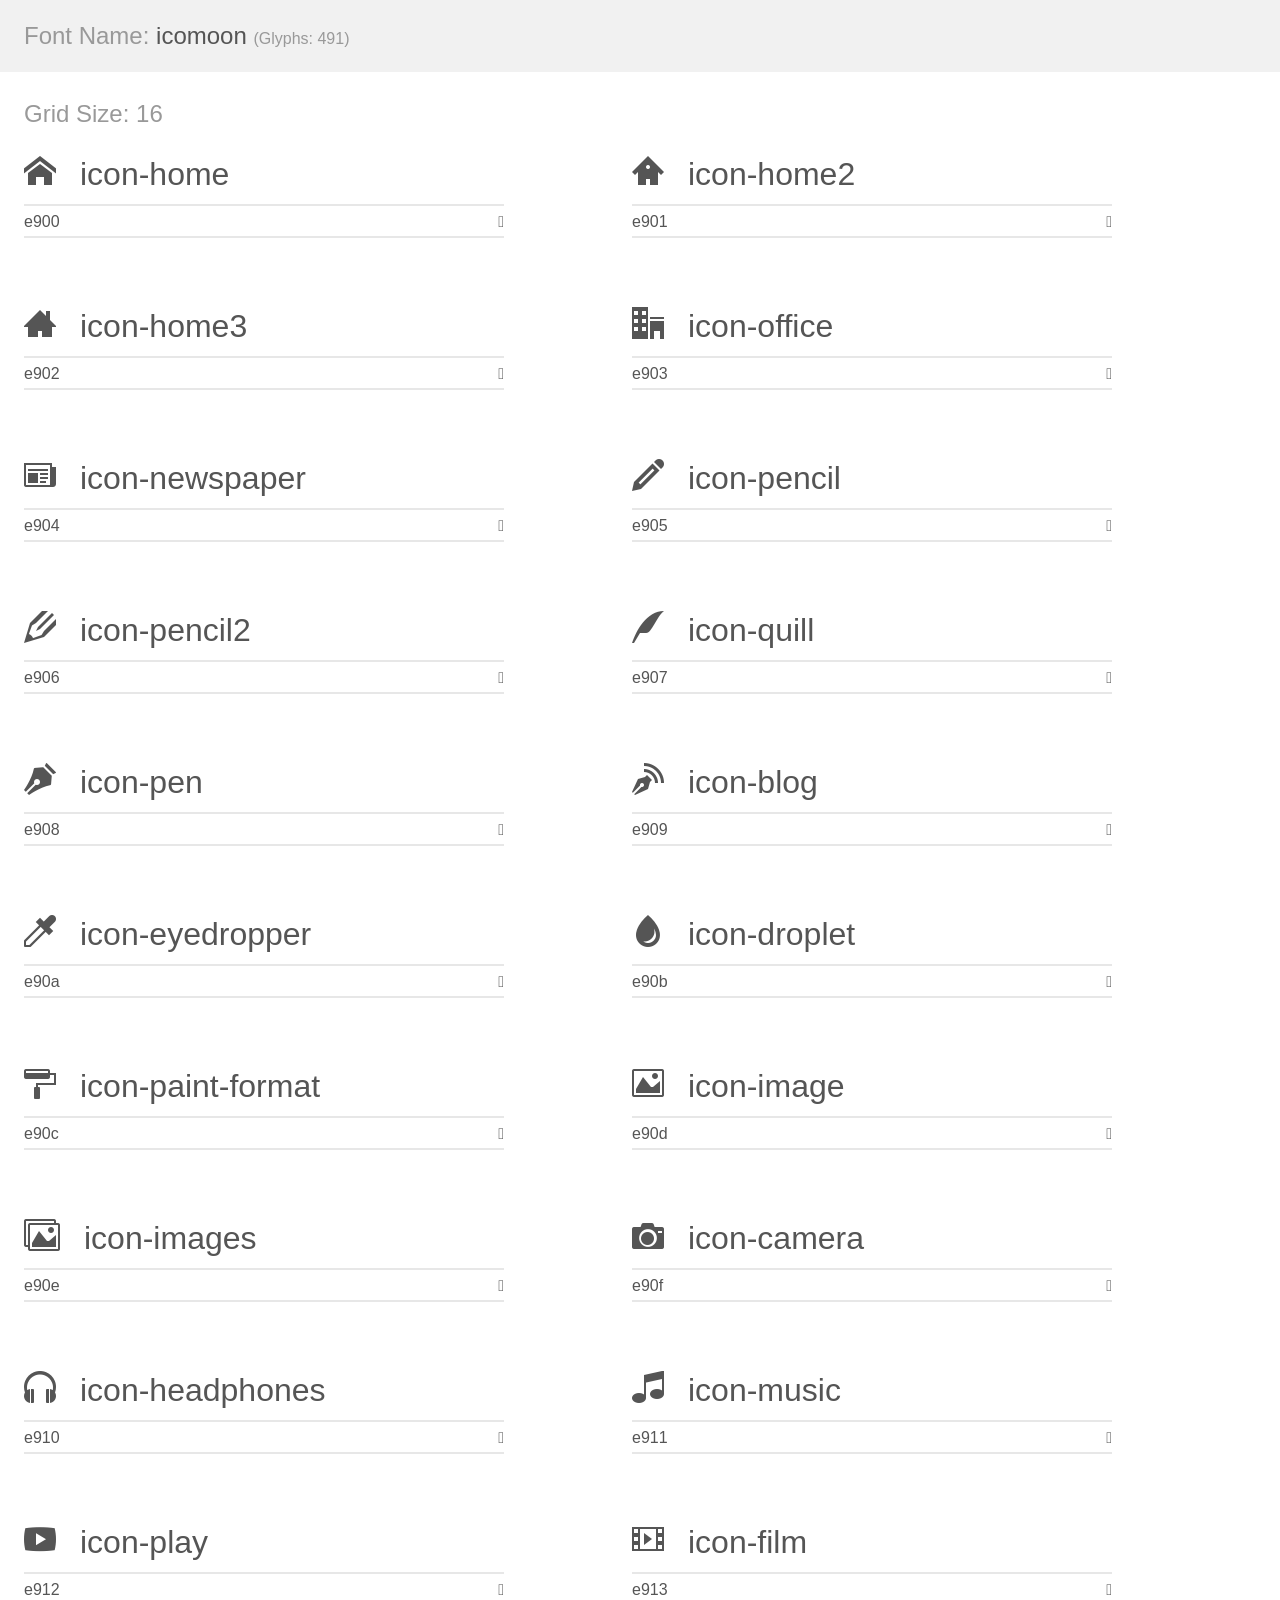
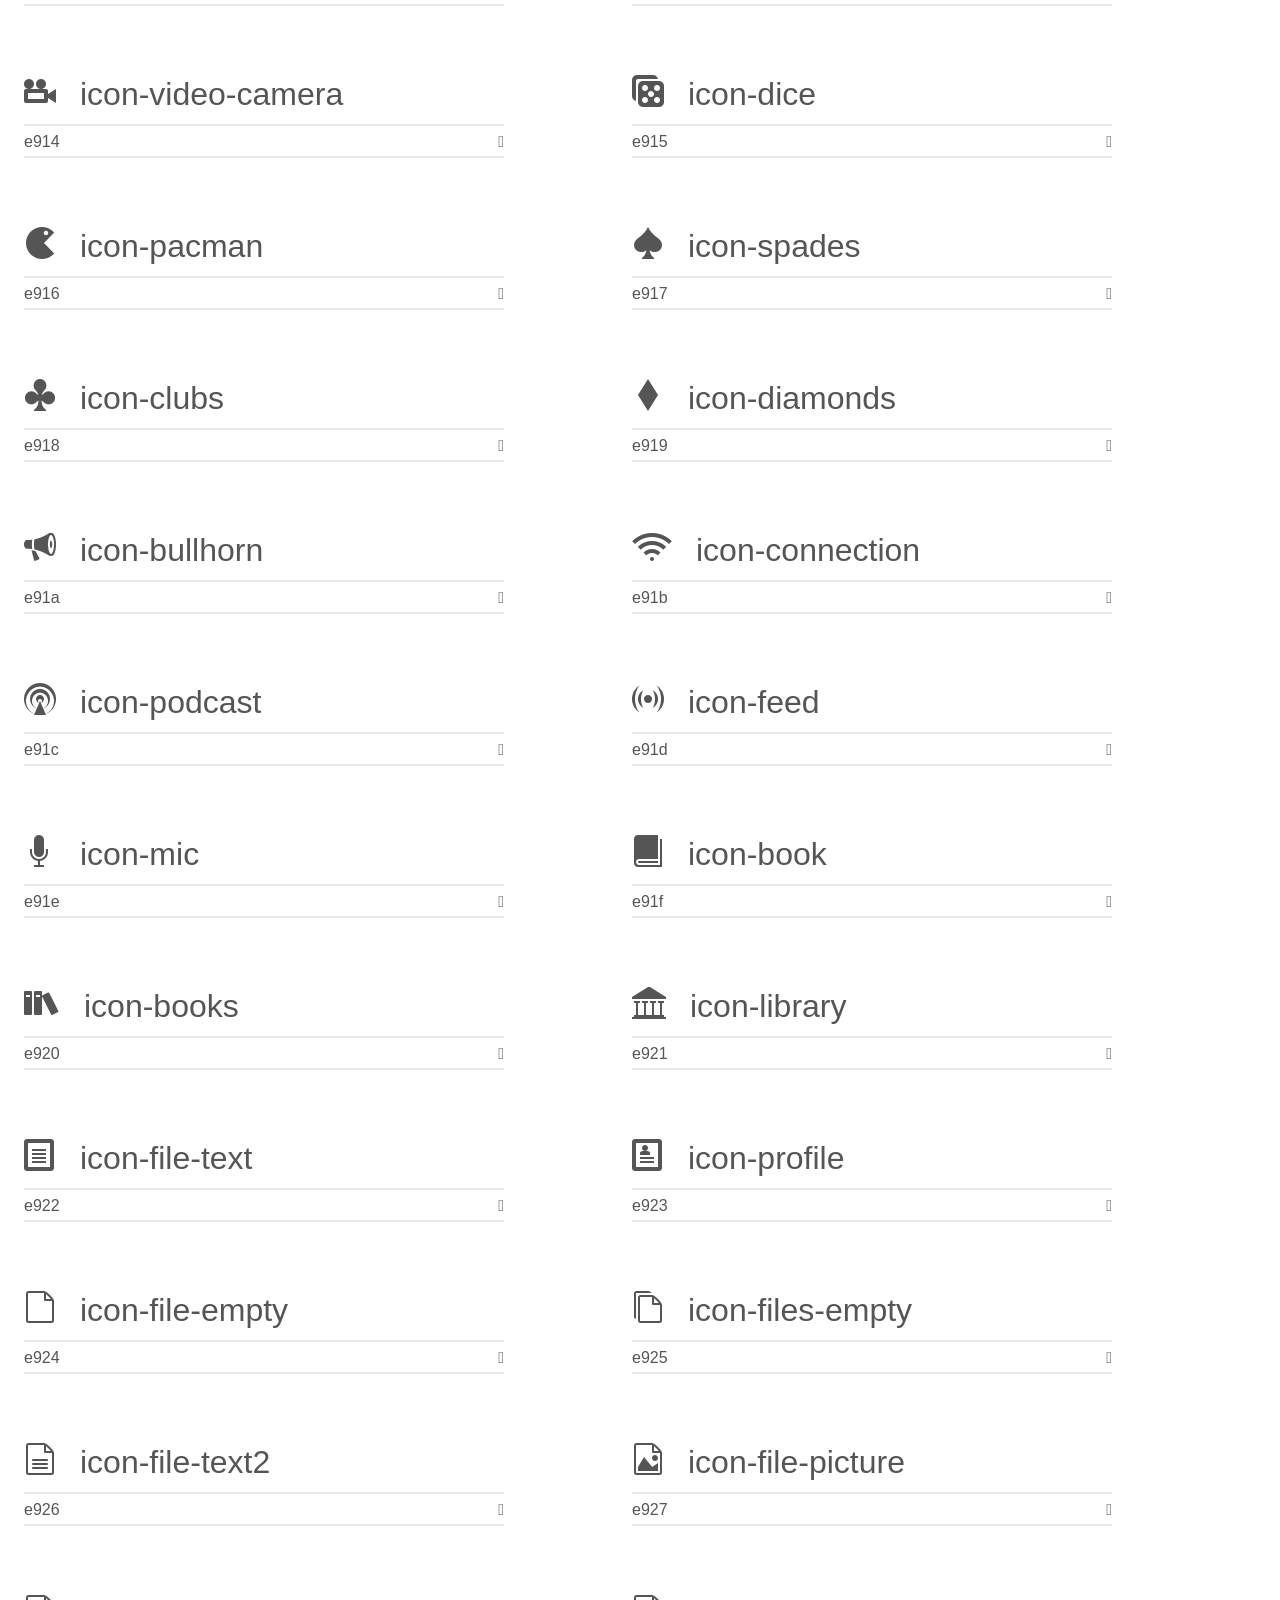
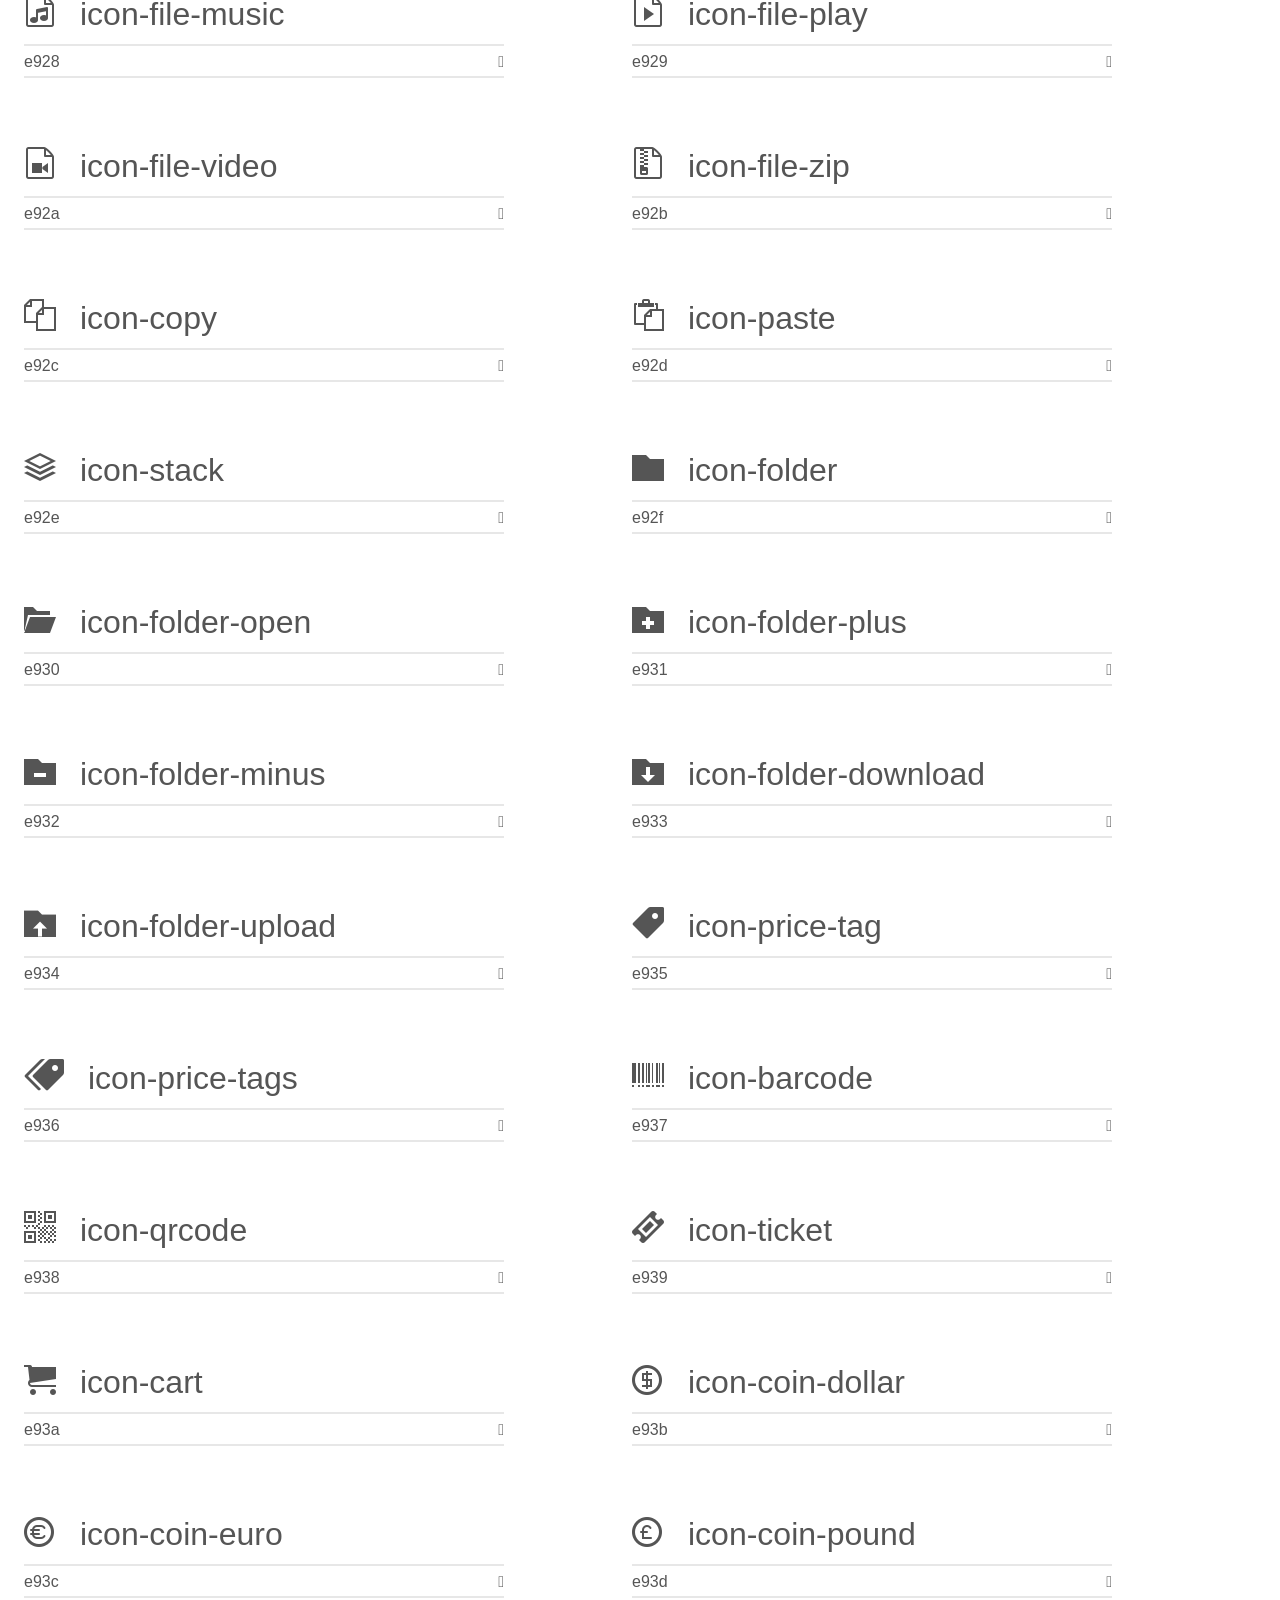
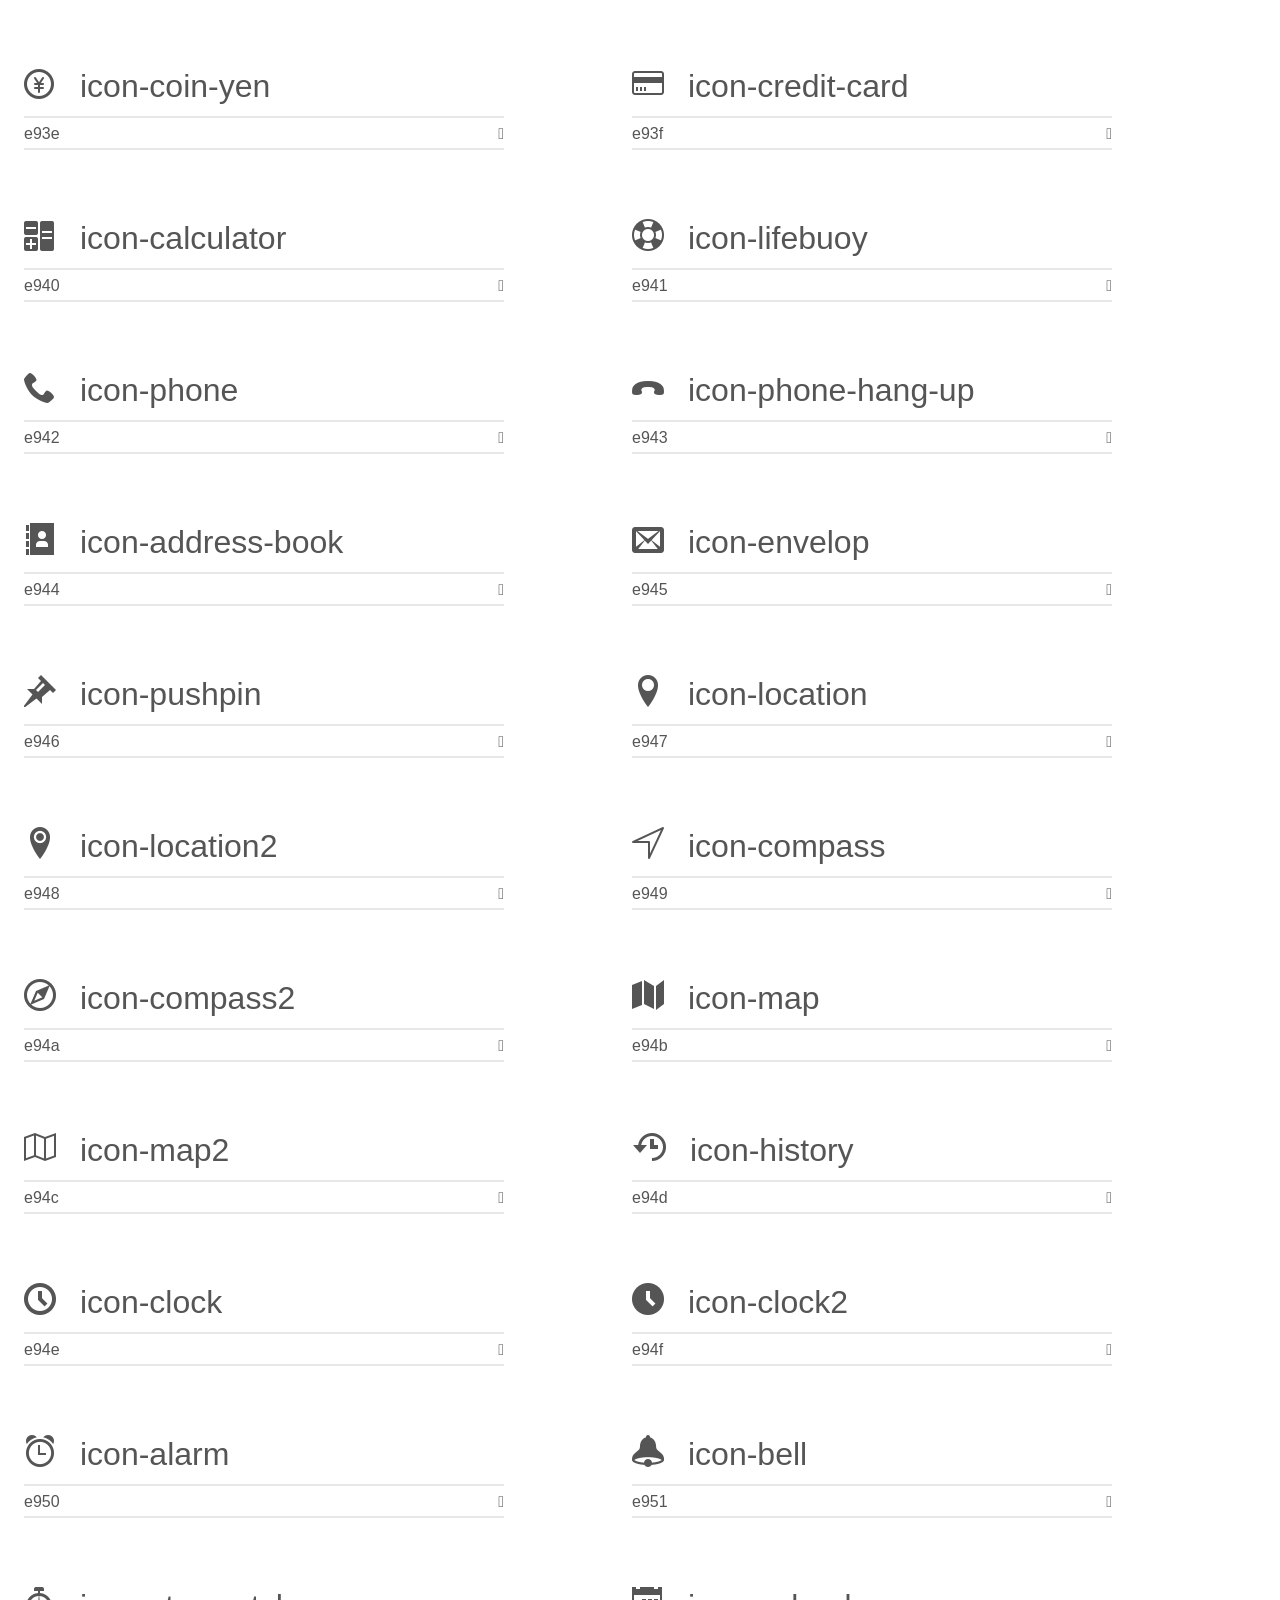
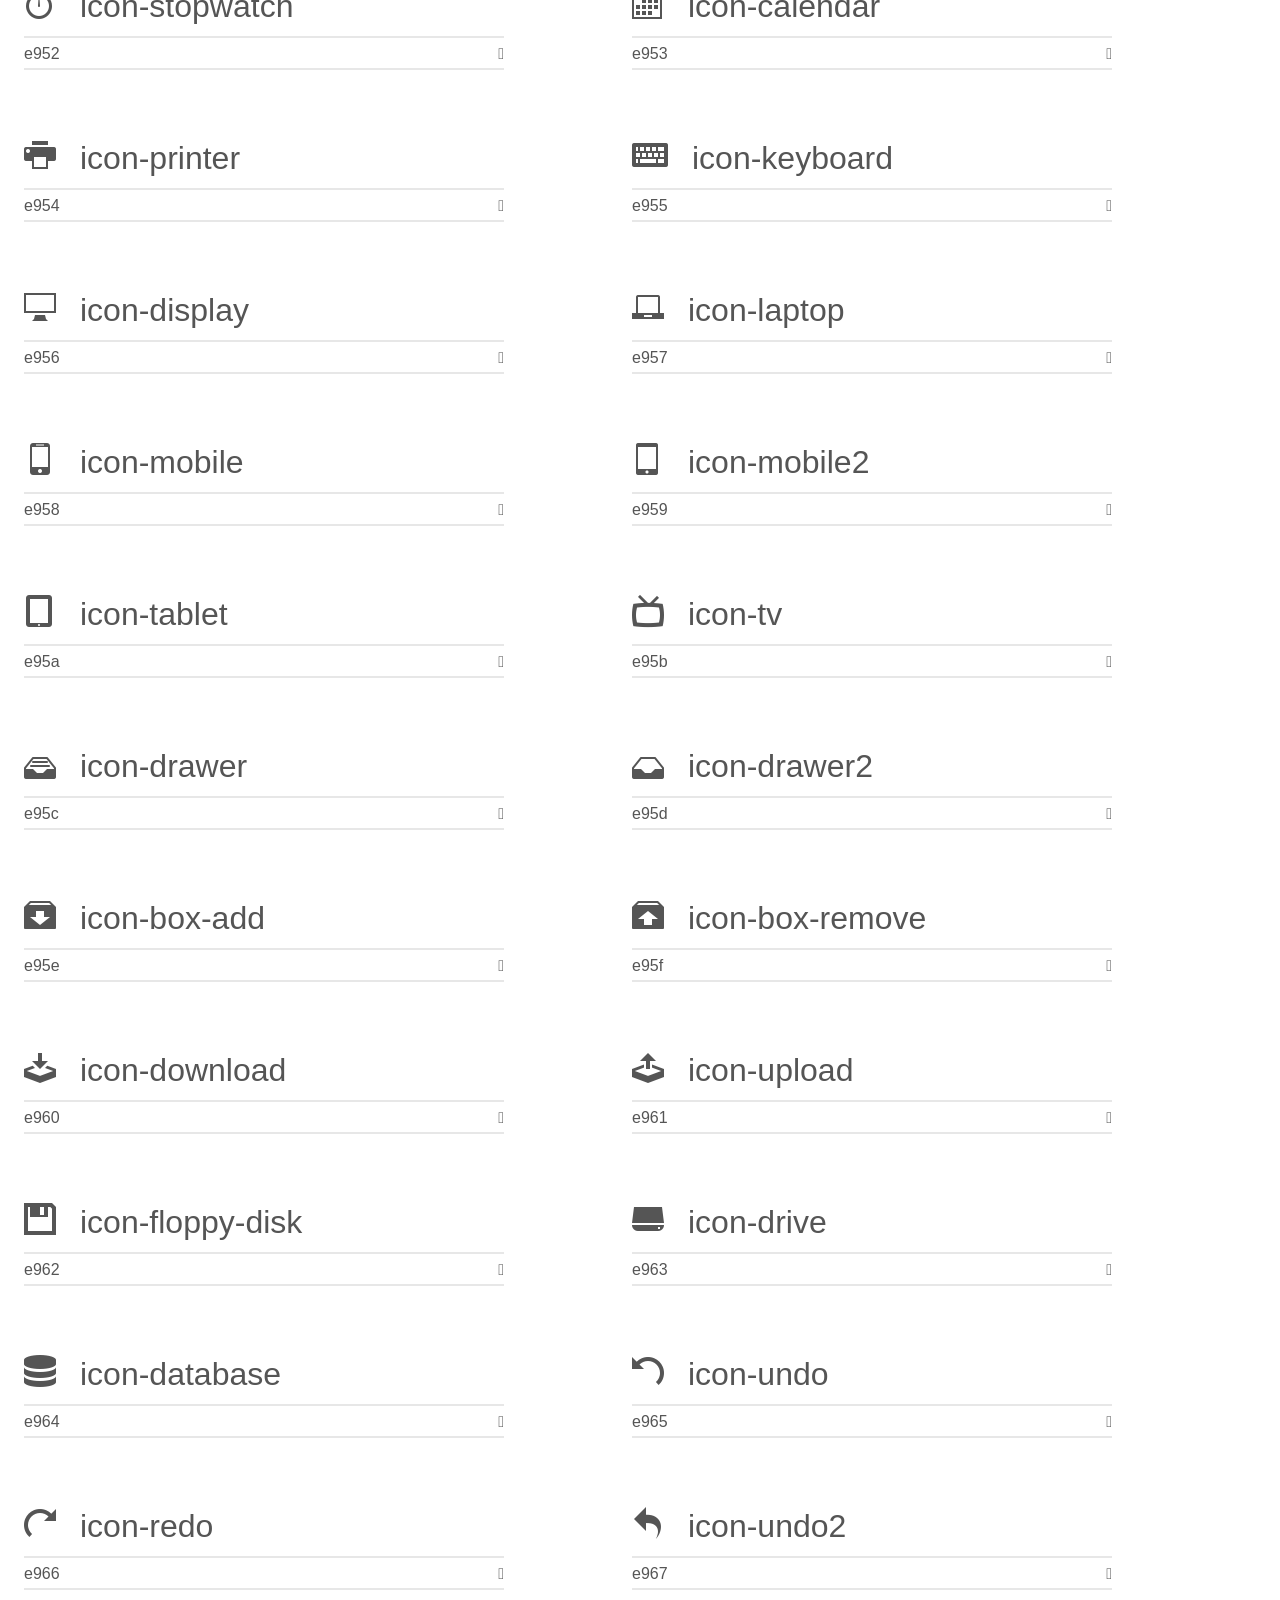
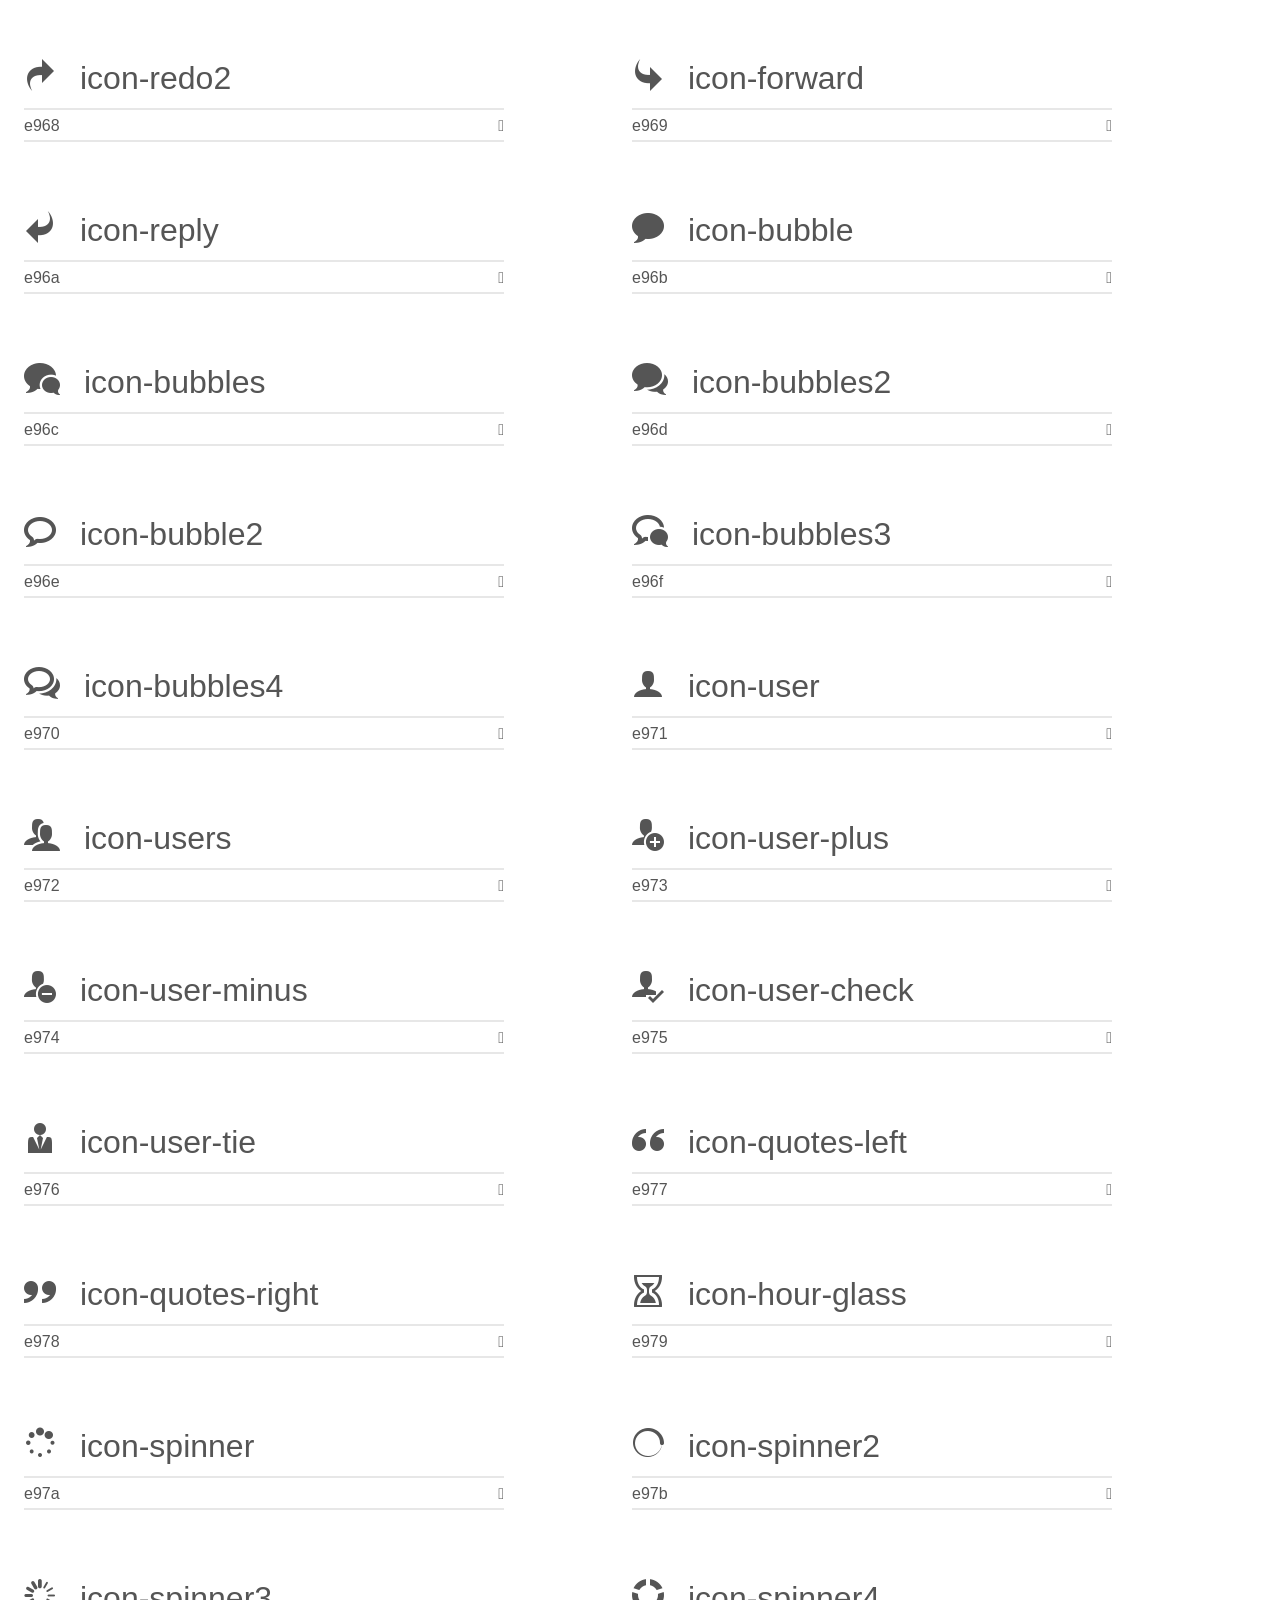
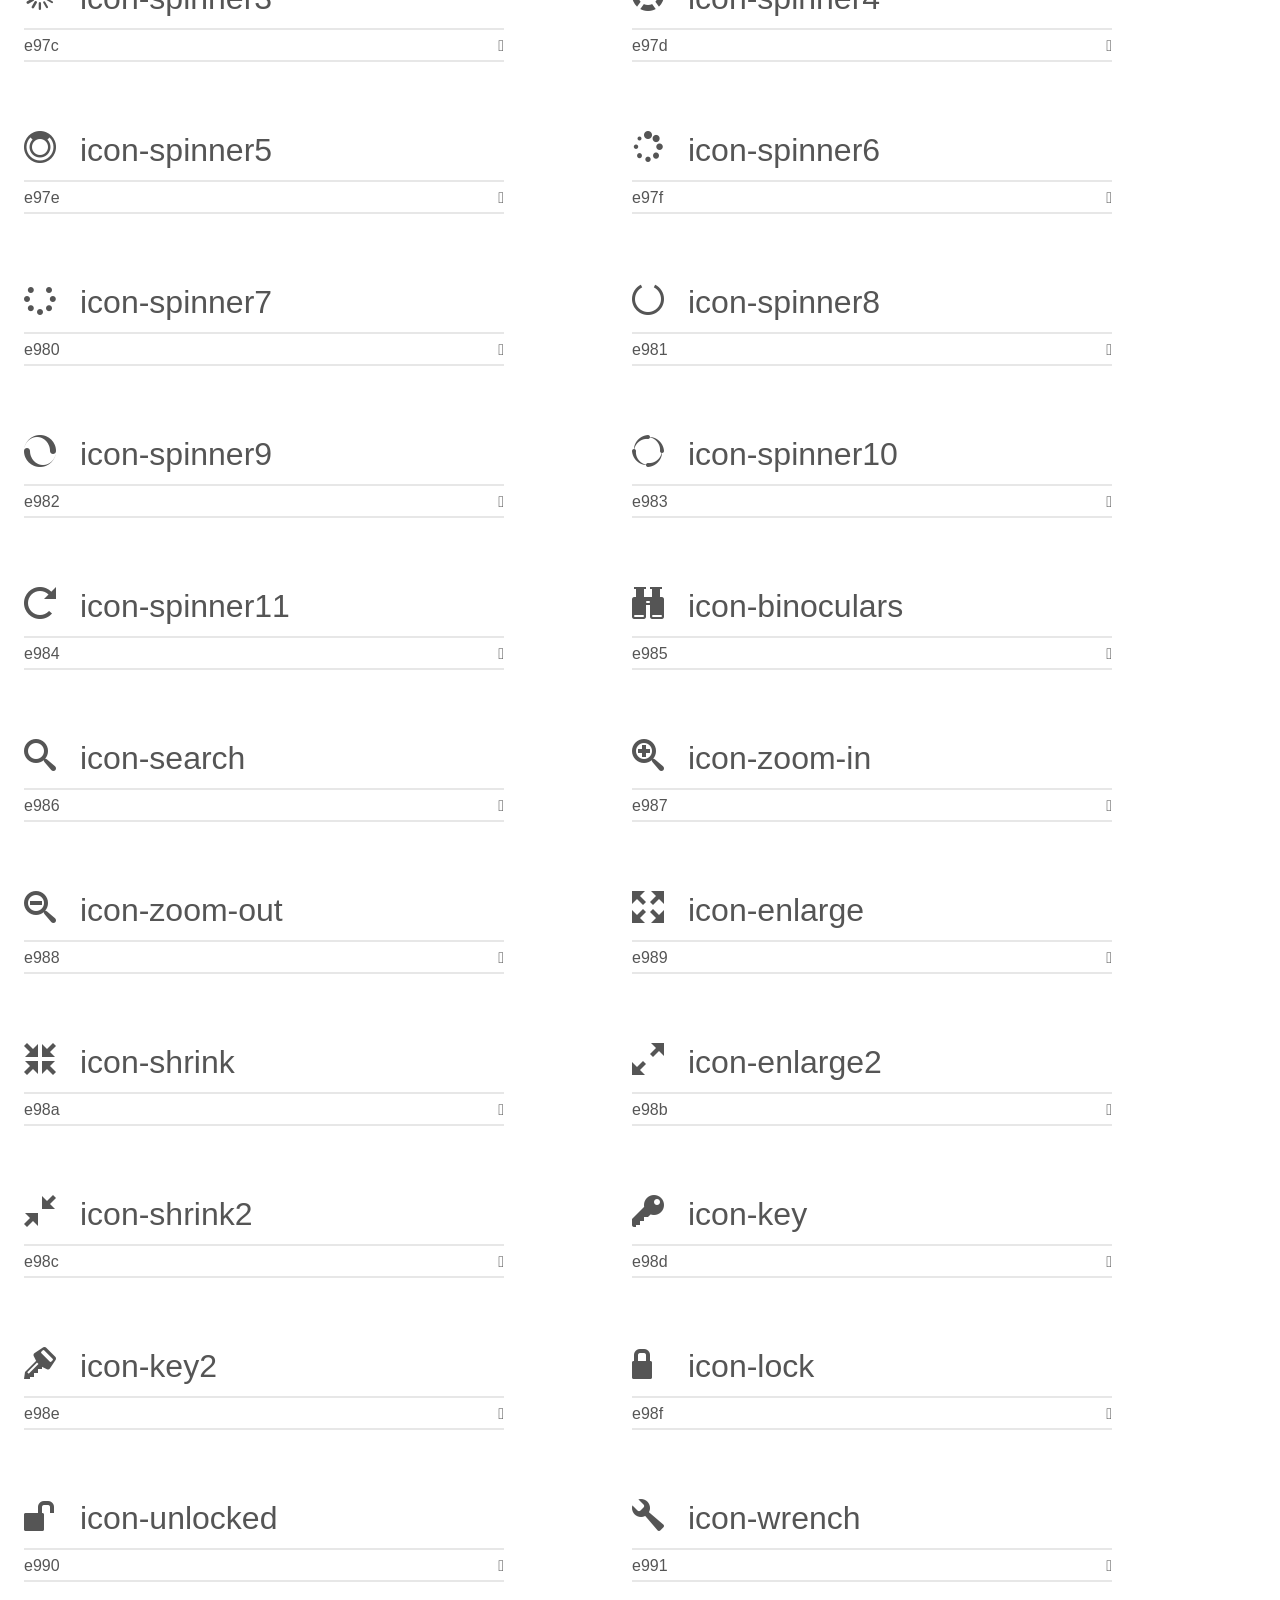
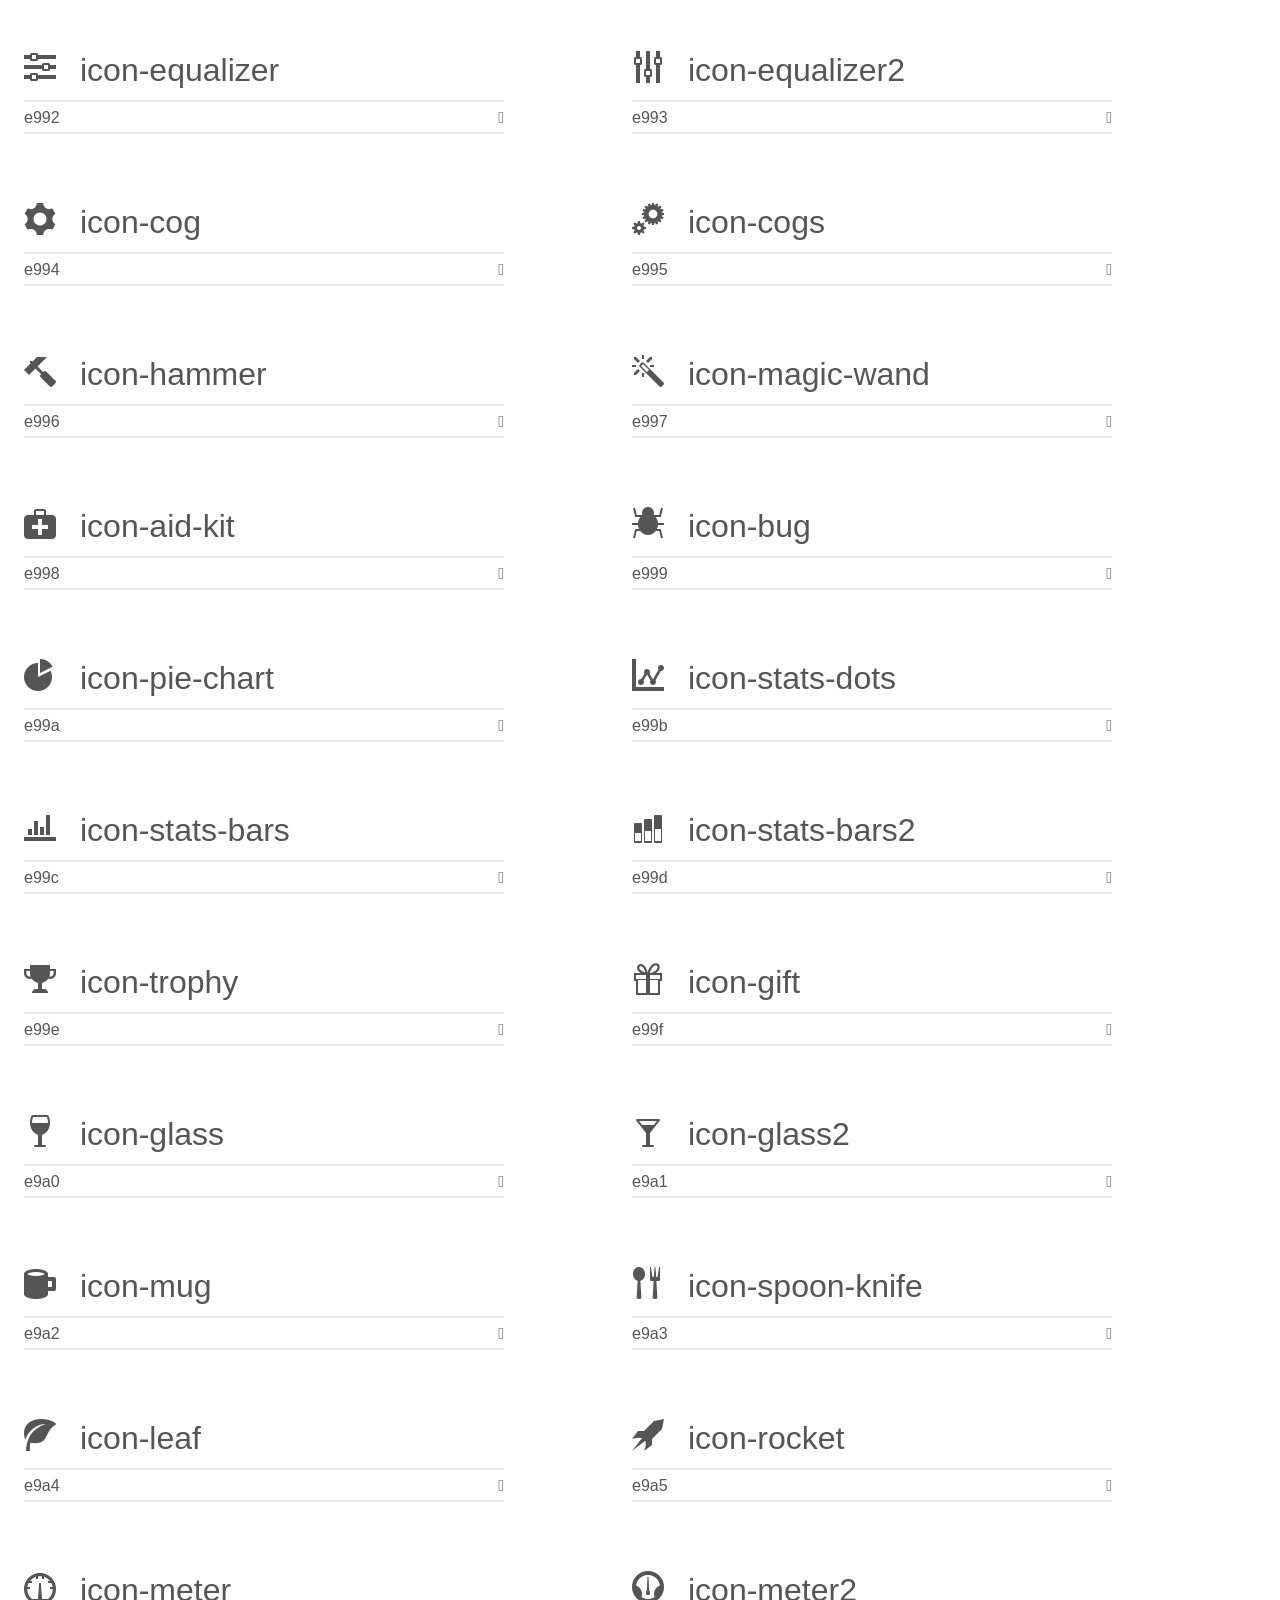
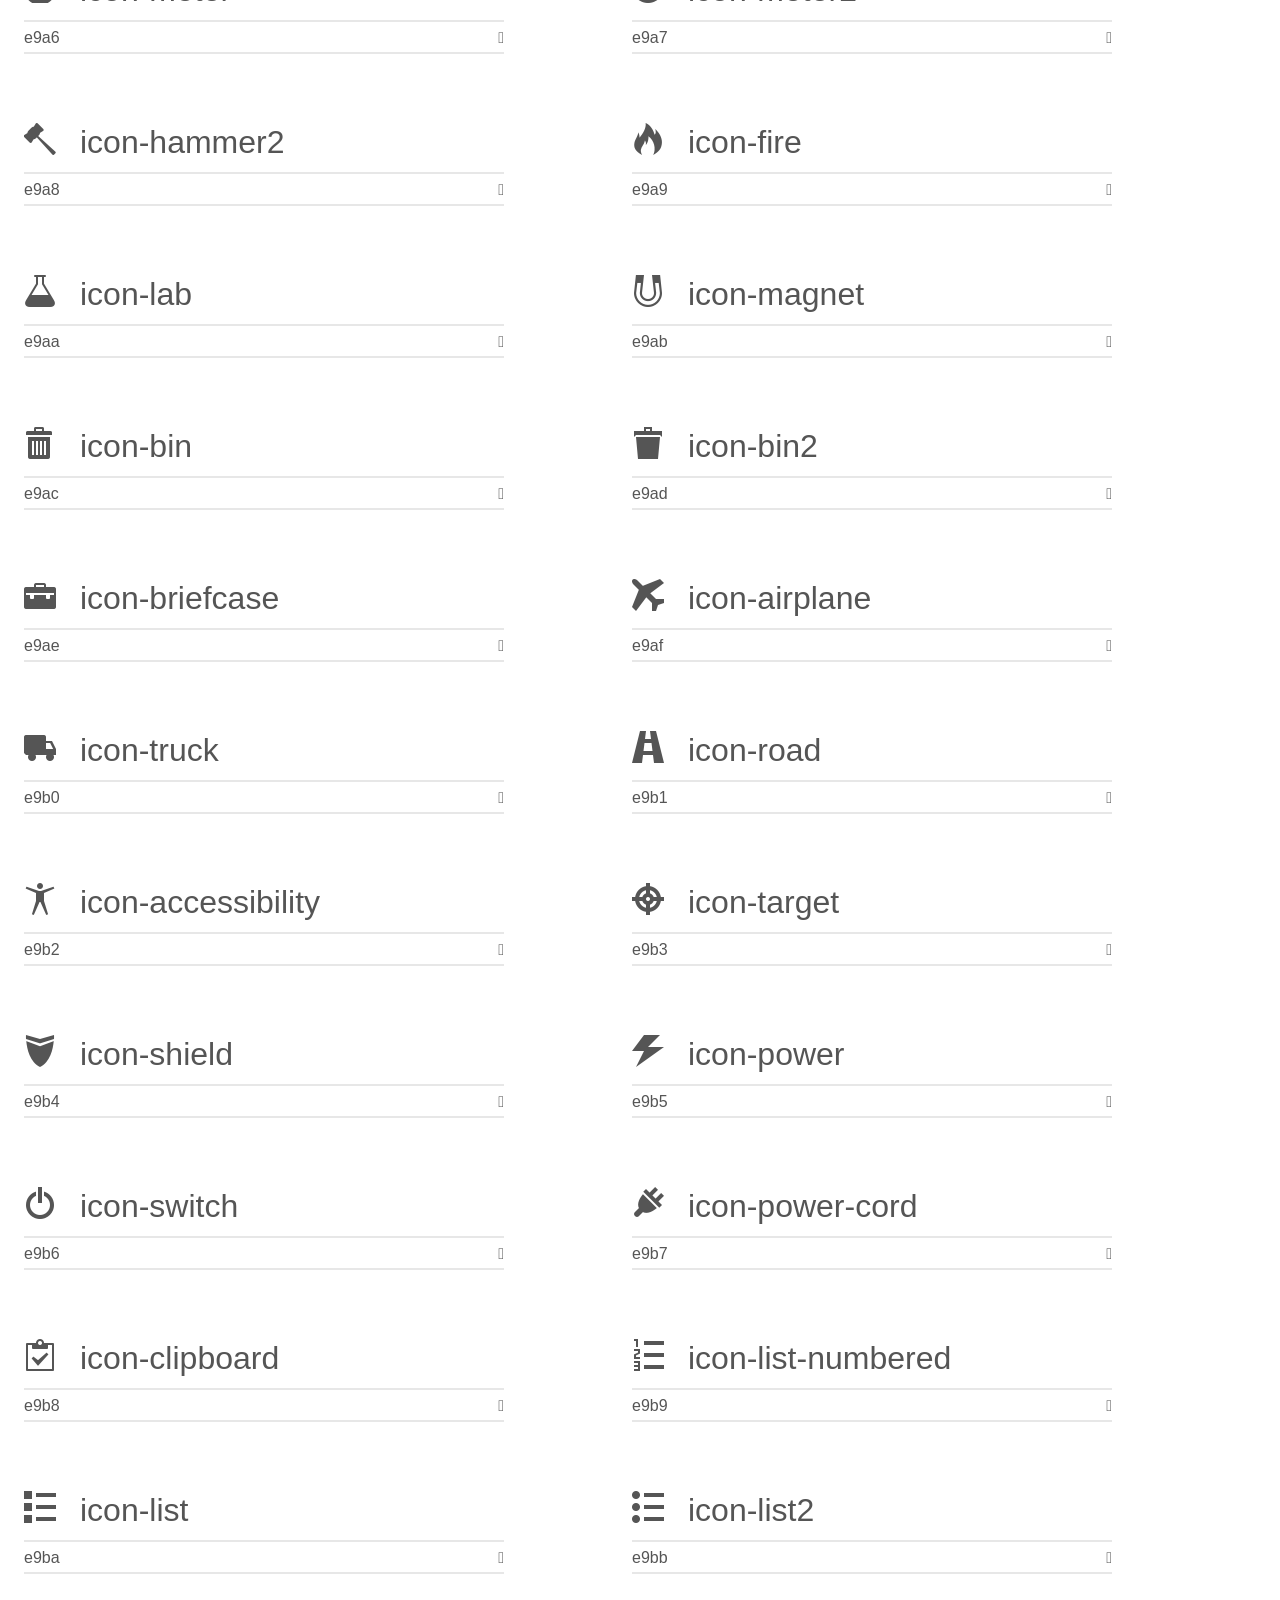
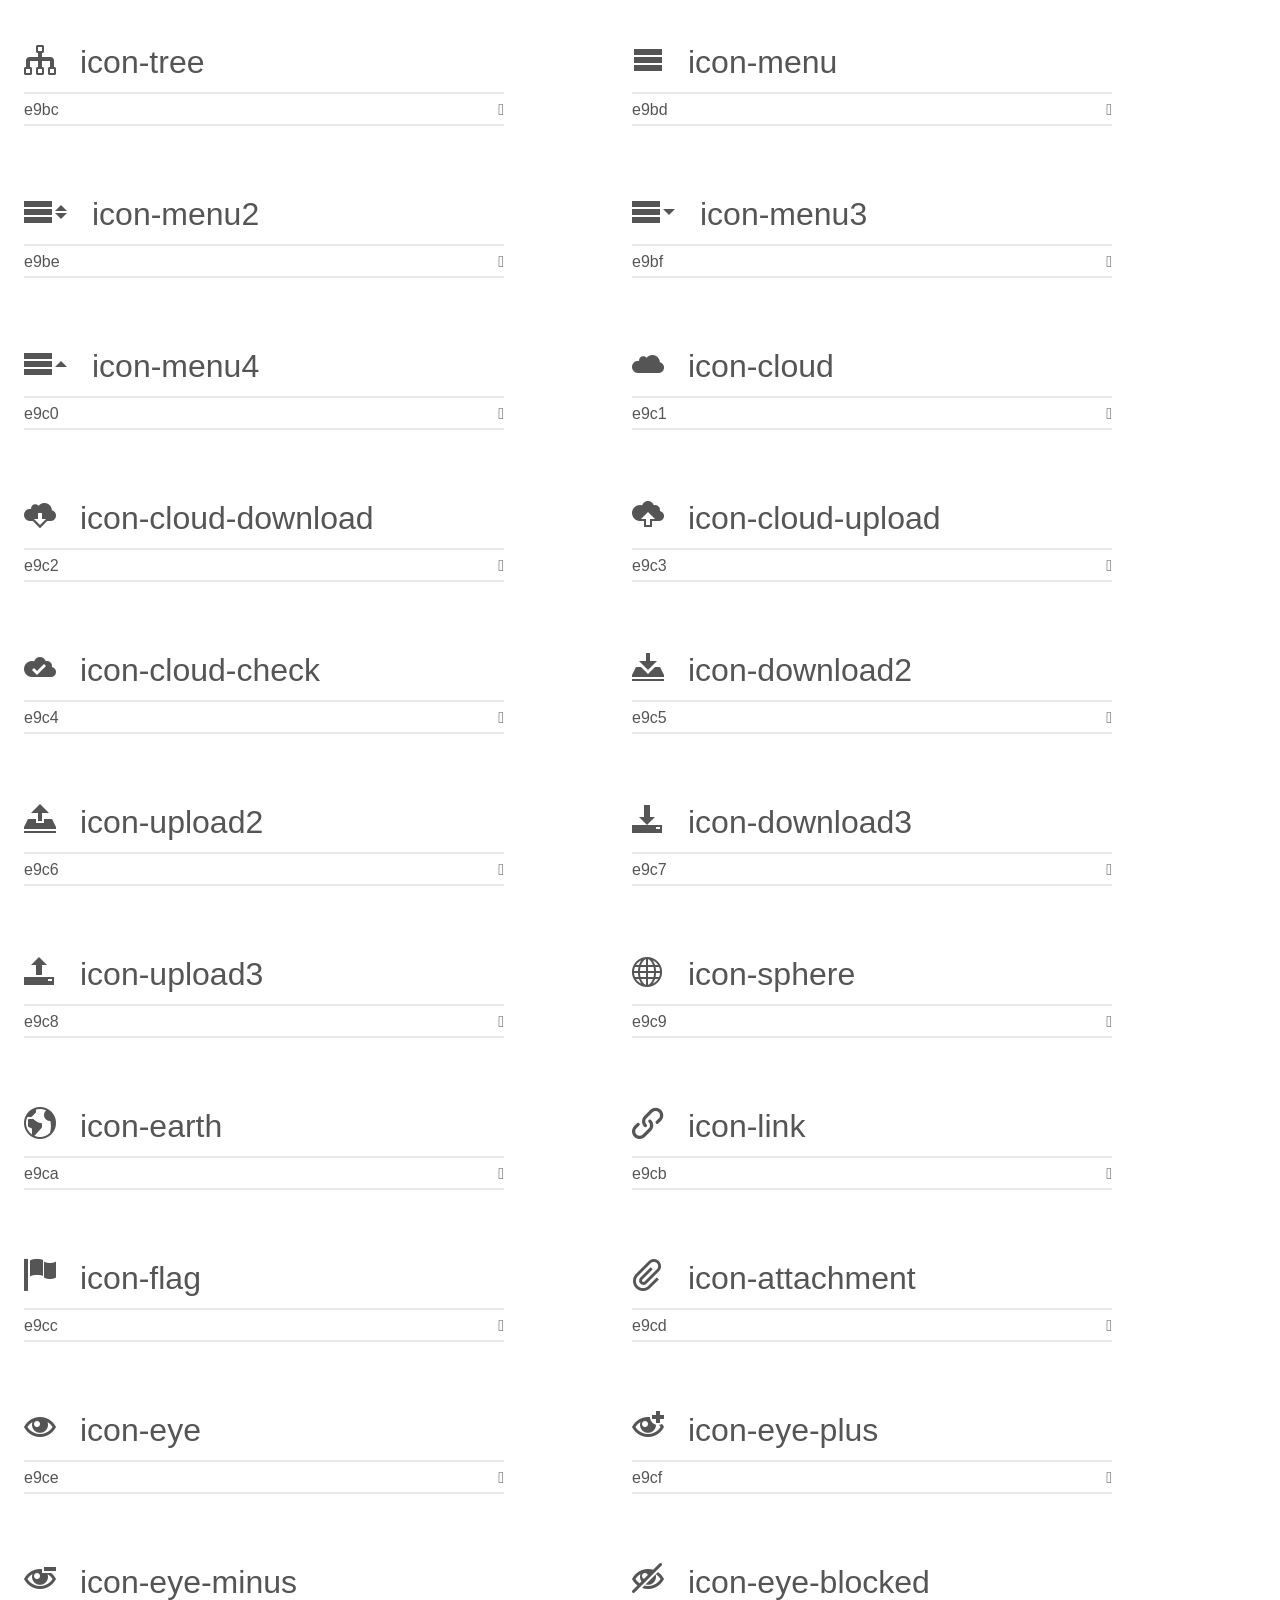
<file: css/fonts/demo.html>
<!doctype html>
<html>
<head>
    <meta charset="utf-8">
    <title>IcoMoon Demo</title>
    <meta name="description" content="An Icon Font Generated By IcoMoon.io">
    <meta name="viewport" content="width=device-width, initial-scale=1">
    <link rel="stylesheet" href="demo-files/demo.css">
    <link rel="stylesheet" href="style.css"></head>
<body>
    <div class="bgc1 clearfix">
        <h1 class="mhmm mvm"><span class="fgc1">Font Name:</span> icomoon <small class="fgc1">(Glyphs:&nbsp;491)</small></h1>
    </div>
    <div class="clearfix mhl ptl">
        <h1 class="mvm mtn fgc1">Grid Size: 16</h1>
        <div class="glyph fs1">
            <div class="clearfix bshadow0 pbs">
                <span class="icon-home">
                
                </span>
                <span class="mls"> icon-home</span>
            </div>
            <fieldset class="fs0 size1of1 clearfix hidden-false">
                <input type="text" readonly value="e900" class="unit size1of2" />
                <input type="text" maxlength="1" readonly value="&#xe900;" class="unitRight size1of2 talign-right" />
            </fieldset>
            <div class="fs0 bshadow0 clearfix hidden-true">
                <span class="unit pvs fgc1">liga: </span>
                <input type="text" readonly value="home, house" class="liga unitRight" />
            </div>
        </div>
        <div class="glyph fs1">
            <div class="clearfix bshadow0 pbs">
                <span class="icon-home2">
                
                </span>
                <span class="mls"> icon-home2</span>
            </div>
            <fieldset class="fs0 size1of1 clearfix hidden-false">
                <input type="text" readonly value="e901" class="unit size1of2" />
                <input type="text" maxlength="1" readonly value="&#xe901;" class="unitRight size1of2 talign-right" />
            </fieldset>
            <div class="fs0 bshadow0 clearfix hidden-true">
                <span class="unit pvs fgc1">liga: </span>
                <input type="text" readonly value="home2, house2" class="liga unitRight" />
            </div>
        </div>
        <div class="glyph fs1">
            <div class="clearfix bshadow0 pbs">
                <span class="icon-home3">
                
                </span>
                <span class="mls"> icon-home3</span>
            </div>
            <fieldset class="fs0 size1of1 clearfix hidden-false">
                <input type="text" readonly value="e902" class="unit size1of2" />
                <input type="text" maxlength="1" readonly value="&#xe902;" class="unitRight size1of2 talign-right" />
            </fieldset>
            <div class="fs0 bshadow0 clearfix hidden-true">
                <span class="unit pvs fgc1">liga: </span>
                <input type="text" readonly value="home3, house3" class="liga unitRight" />
            </div>
        </div>
        <div class="glyph fs1">
            <div class="clearfix bshadow0 pbs">
                <span class="icon-office">
                
                </span>
                <span class="mls"> icon-office</span>
            </div>
            <fieldset class="fs0 size1of1 clearfix hidden-false">
                <input type="text" readonly value="e903" class="unit size1of2" />
                <input type="text" maxlength="1" readonly value="&#xe903;" class="unitRight size1of2 talign-right" />
            </fieldset>
            <div class="fs0 bshadow0 clearfix hidden-true">
                <span class="unit pvs fgc1">liga: </span>
                <input type="text" readonly value="office, buildings" class="liga unitRight" />
            </div>
        </div>
        <div class="glyph fs1">
            <div class="clearfix bshadow0 pbs">
                <span class="icon-newspaper">
                
                </span>
                <span class="mls"> icon-newspaper</span>
            </div>
            <fieldset class="fs0 size1of1 clearfix hidden-false">
                <input type="text" readonly value="e904" class="unit size1of2" />
                <input type="text" maxlength="1" readonly value="&#xe904;" class="unitRight size1of2 talign-right" />
            </fieldset>
            <div class="fs0 bshadow0 clearfix hidden-true">
                <span class="unit pvs fgc1">liga: </span>
                <input type="text" readonly value="newspaper, news" class="liga unitRight" />
            </div>
        </div>
        <div class="glyph fs1">
            <div class="clearfix bshadow0 pbs">
                <span class="icon-pencil">
                
                </span>
                <span class="mls"> icon-pencil</span>
            </div>
            <fieldset class="fs0 size1of1 clearfix hidden-false">
                <input type="text" readonly value="e905" class="unit size1of2" />
                <input type="text" maxlength="1" readonly value="&#xe905;" class="unitRight size1of2 talign-right" />
            </fieldset>
            <div class="fs0 bshadow0 clearfix hidden-true">
                <span class="unit pvs fgc1">liga: </span>
                <input type="text" readonly value="pencil, write" class="liga unitRight" />
            </div>
        </div>
        <div class="glyph fs1">
            <div class="clearfix bshadow0 pbs">
                <span class="icon-pencil2">
                
                </span>
                <span class="mls"> icon-pencil2</span>
            </div>
            <fieldset class="fs0 size1of1 clearfix hidden-false">
                <input type="text" readonly value="e906" class="unit size1of2" />
                <input type="text" maxlength="1" readonly value="&#xe906;" class="unitRight size1of2 talign-right" />
            </fieldset>
            <div class="fs0 bshadow0 clearfix hidden-true">
                <span class="unit pvs fgc1">liga: </span>
                <input type="text" readonly value="pencil2, write2" class="liga unitRight" />
            </div>
        </div>
        <div class="glyph fs1">
            <div class="clearfix bshadow0 pbs">
                <span class="icon-quill">
                
                </span>
                <span class="mls"> icon-quill</span>
            </div>
            <fieldset class="fs0 size1of1 clearfix hidden-false">
                <input type="text" readonly value="e907" class="unit size1of2" />
                <input type="text" maxlength="1" readonly value="&#xe907;" class="unitRight size1of2 talign-right" />
            </fieldset>
            <div class="fs0 bshadow0 clearfix hidden-true">
                <span class="unit pvs fgc1">liga: </span>
                <input type="text" readonly value="quill, feather" class="liga unitRight" />
            </div>
        </div>
        <div class="glyph fs1">
            <div class="clearfix bshadow0 pbs">
                <span class="icon-pen">
                
                </span>
                <span class="mls"> icon-pen</span>
            </div>
            <fieldset class="fs0 size1of1 clearfix hidden-false">
                <input type="text" readonly value="e908" class="unit size1of2" />
                <input type="text" maxlength="1" readonly value="&#xe908;" class="unitRight size1of2 talign-right" />
            </fieldset>
            <div class="fs0 bshadow0 clearfix hidden-true">
                <span class="unit pvs fgc1">liga: </span>
                <input type="text" readonly value="pen, write3" class="liga unitRight" />
            </div>
        </div>
        <div class="glyph fs1">
            <div class="clearfix bshadow0 pbs">
                <span class="icon-blog">
                
                </span>
                <span class="mls"> icon-blog</span>
            </div>
            <fieldset class="fs0 size1of1 clearfix hidden-false">
                <input type="text" readonly value="e909" class="unit size1of2" />
                <input type="text" maxlength="1" readonly value="&#xe909;" class="unitRight size1of2 talign-right" />
            </fieldset>
            <div class="fs0 bshadow0 clearfix hidden-true">
                <span class="unit pvs fgc1">liga: </span>
                <input type="text" readonly value="blog, pen2" class="liga unitRight" />
            </div>
        </div>
        <div class="glyph fs1">
            <div class="clearfix bshadow0 pbs">
                <span class="icon-eyedropper">
                
                </span>
                <span class="mls"> icon-eyedropper</span>
            </div>
            <fieldset class="fs0 size1of1 clearfix hidden-false">
                <input type="text" readonly value="e90a" class="unit size1of2" />
                <input type="text" maxlength="1" readonly value="&#xe90a;" class="unitRight size1of2 talign-right" />
            </fieldset>
            <div class="fs0 bshadow0 clearfix hidden-true">
                <span class="unit pvs fgc1">liga: </span>
                <input type="text" readonly value="eyedropper, color" class="liga unitRight" />
            </div>
        </div>
        <div class="glyph fs1">
            <div class="clearfix bshadow0 pbs">
                <span class="icon-droplet">
                
                </span>
                <span class="mls"> icon-droplet</span>
            </div>
            <fieldset class="fs0 size1of1 clearfix hidden-false">
                <input type="text" readonly value="e90b" class="unit size1of2" />
                <input type="text" maxlength="1" readonly value="&#xe90b;" class="unitRight size1of2 talign-right" />
            </fieldset>
            <div class="fs0 bshadow0 clearfix hidden-true">
                <span class="unit pvs fgc1">liga: </span>
                <input type="text" readonly value="droplet, color2" class="liga unitRight" />
            </div>
        </div>
        <div class="glyph fs1">
            <div class="clearfix bshadow0 pbs">
                <span class="icon-paint-format">
                
                </span>
                <span class="mls"> icon-paint-format</span>
            </div>
            <fieldset class="fs0 size1of1 clearfix hidden-false">
                <input type="text" readonly value="e90c" class="unit size1of2" />
                <input type="text" maxlength="1" readonly value="&#xe90c;" class="unitRight size1of2 talign-right" />
            </fieldset>
            <div class="fs0 bshadow0 clearfix hidden-true">
                <span class="unit pvs fgc1">liga: </span>
                <input type="text" readonly value="paint-format, format" class="liga unitRight" />
            </div>
        </div>
        <div class="glyph fs1">
            <div class="clearfix bshadow0 pbs">
                <span class="icon-image">
                
                </span>
                <span class="mls"> icon-image</span>
            </div>
            <fieldset class="fs0 size1of1 clearfix hidden-false">
                <input type="text" readonly value="e90d" class="unit size1of2" />
                <input type="text" maxlength="1" readonly value="&#xe90d;" class="unitRight size1of2 talign-right" />
            </fieldset>
            <div class="fs0 bshadow0 clearfix hidden-true">
                <span class="unit pvs fgc1">liga: </span>
                <input type="text" readonly value="image, picture" class="liga unitRight" />
            </div>
        </div>
        <div class="glyph fs1">
            <div class="clearfix bshadow0 pbs">
                <span class="icon-images">
                
                </span>
                <span class="mls"> icon-images</span>
            </div>
            <fieldset class="fs0 size1of1 clearfix hidden-false">
                <input type="text" readonly value="e90e" class="unit size1of2" />
                <input type="text" maxlength="1" readonly value="&#xe90e;" class="unitRight size1of2 talign-right" />
            </fieldset>
            <div class="fs0 bshadow0 clearfix hidden-true">
                <span class="unit pvs fgc1">liga: </span>
                <input type="text" readonly value="images, pictures" class="liga unitRight" />
            </div>
        </div>
        <div class="glyph fs1">
            <div class="clearfix bshadow0 pbs">
                <span class="icon-camera">
                
                </span>
                <span class="mls"> icon-camera</span>
            </div>
            <fieldset class="fs0 size1of1 clearfix hidden-false">
                <input type="text" readonly value="e90f" class="unit size1of2" />
                <input type="text" maxlength="1" readonly value="&#xe90f;" class="unitRight size1of2 talign-right" />
            </fieldset>
            <div class="fs0 bshadow0 clearfix hidden-true">
                <span class="unit pvs fgc1">liga: </span>
                <input type="text" readonly value="camera, photo" class="liga unitRight" />
            </div>
        </div>
        <div class="glyph fs1">
            <div class="clearfix bshadow0 pbs">
                <span class="icon-headphones">
                
                </span>
                <span class="mls"> icon-headphones</span>
            </div>
            <fieldset class="fs0 size1of1 clearfix hidden-false">
                <input type="text" readonly value="e910" class="unit size1of2" />
                <input type="text" maxlength="1" readonly value="&#xe910;" class="unitRight size1of2 talign-right" />
            </fieldset>
            <div class="fs0 bshadow0 clearfix hidden-true">
                <span class="unit pvs fgc1">liga: </span>
                <input type="text" readonly value="headphones, headset" class="liga unitRight" />
            </div>
        </div>
        <div class="glyph fs1">
            <div class="clearfix bshadow0 pbs">
                <span class="icon-music">
                
                </span>
                <span class="mls"> icon-music</span>
            </div>
            <fieldset class="fs0 size1of1 clearfix hidden-false">
                <input type="text" readonly value="e911" class="unit size1of2" />
                <input type="text" maxlength="1" readonly value="&#xe911;" class="unitRight size1of2 talign-right" />
            </fieldset>
            <div class="fs0 bshadow0 clearfix hidden-true">
                <span class="unit pvs fgc1">liga: </span>
                <input type="text" readonly value="music, song" class="liga unitRight" />
            </div>
        </div>
        <div class="glyph fs1">
            <div class="clearfix bshadow0 pbs">
                <span class="icon-play">
                
                </span>
                <span class="mls"> icon-play</span>
            </div>
            <fieldset class="fs0 size1of1 clearfix hidden-false">
                <input type="text" readonly value="e912" class="unit size1of2" />
                <input type="text" maxlength="1" readonly value="&#xe912;" class="unitRight size1of2 talign-right" />
            </fieldset>
            <div class="fs0 bshadow0 clearfix hidden-true">
                <span class="unit pvs fgc1">liga: </span>
                <input type="text" readonly value="play, video" class="liga unitRight" />
            </div>
        </div>
        <div class="glyph fs1">
            <div class="clearfix bshadow0 pbs">
                <span class="icon-film">
                
                </span>
                <span class="mls"> icon-film</span>
            </div>
            <fieldset class="fs0 size1of1 clearfix hidden-false">
                <input type="text" readonly value="e913" class="unit size1of2" />
                <input type="text" maxlength="1" readonly value="&#xe913;" class="unitRight size1of2 talign-right" />
            </fieldset>
            <div class="fs0 bshadow0 clearfix hidden-true">
                <span class="unit pvs fgc1">liga: </span>
                <input type="text" readonly value="film, video2" class="liga unitRight" />
            </div>
        </div>
        <div class="glyph fs1">
            <div class="clearfix bshadow0 pbs">
                <span class="icon-video-camera">
                
                </span>
                <span class="mls"> icon-video-camera</span>
            </div>
            <fieldset class="fs0 size1of1 clearfix hidden-false">
                <input type="text" readonly value="e914" class="unit size1of2" />
                <input type="text" maxlength="1" readonly value="&#xe914;" class="unitRight size1of2 talign-right" />
            </fieldset>
            <div class="fs0 bshadow0 clearfix hidden-true">
                <span class="unit pvs fgc1">liga: </span>
                <input type="text" readonly value="video-camera, video3" class="liga unitRight" />
            </div>
        </div>
        <div class="glyph fs1">
            <div class="clearfix bshadow0 pbs">
                <span class="icon-dice">
                
                </span>
                <span class="mls"> icon-dice</span>
            </div>
            <fieldset class="fs0 size1of1 clearfix hidden-false">
                <input type="text" readonly value="e915" class="unit size1of2" />
                <input type="text" maxlength="1" readonly value="&#xe915;" class="unitRight size1of2 talign-right" />
            </fieldset>
            <div class="fs0 bshadow0 clearfix hidden-true">
                <span class="unit pvs fgc1">liga: </span>
                <input type="text" readonly value="dice, game" class="liga unitRight" />
            </div>
        </div>
        <div class="glyph fs1">
            <div class="clearfix bshadow0 pbs">
                <span class="icon-pacman">
                
                </span>
                <span class="mls"> icon-pacman</span>
            </div>
            <fieldset class="fs0 size1of1 clearfix hidden-false">
                <input type="text" readonly value="e916" class="unit size1of2" />
                <input type="text" maxlength="1" readonly value="&#xe916;" class="unitRight size1of2 talign-right" />
            </fieldset>
            <div class="fs0 bshadow0 clearfix hidden-true">
                <span class="unit pvs fgc1">liga: </span>
                <input type="text" readonly value="pacman, game2" class="liga unitRight" />
            </div>
        </div>
        <div class="glyph fs1">
            <div class="clearfix bshadow0 pbs">
                <span class="icon-spades">
                
                </span>
                <span class="mls"> icon-spades</span>
            </div>
            <fieldset class="fs0 size1of1 clearfix hidden-false">
                <input type="text" readonly value="e917" class="unit size1of2" />
                <input type="text" maxlength="1" readonly value="&#xe917;" class="unitRight size1of2 talign-right" />
            </fieldset>
            <div class="fs0 bshadow0 clearfix hidden-true">
                <span class="unit pvs fgc1">liga: </span>
                <input type="text" readonly value="spades, cards" class="liga unitRight" />
            </div>
        </div>
        <div class="glyph fs1">
            <div class="clearfix bshadow0 pbs">
                <span class="icon-clubs">
                
                </span>
                <span class="mls"> icon-clubs</span>
            </div>
            <fieldset class="fs0 size1of1 clearfix hidden-false">
                <input type="text" readonly value="e918" class="unit size1of2" />
                <input type="text" maxlength="1" readonly value="&#xe918;" class="unitRight size1of2 talign-right" />
            </fieldset>
            <div class="fs0 bshadow0 clearfix hidden-true">
                <span class="unit pvs fgc1">liga: </span>
                <input type="text" readonly value="clubs, cards2" class="liga unitRight" />
            </div>
        </div>
        <div class="glyph fs1">
            <div class="clearfix bshadow0 pbs">
                <span class="icon-diamonds">
                
                </span>
                <span class="mls"> icon-diamonds</span>
            </div>
            <fieldset class="fs0 size1of1 clearfix hidden-false">
                <input type="text" readonly value="e919" class="unit size1of2" />
                <input type="text" maxlength="1" readonly value="&#xe919;" class="unitRight size1of2 talign-right" />
            </fieldset>
            <div class="fs0 bshadow0 clearfix hidden-true">
                <span class="unit pvs fgc1">liga: </span>
                <input type="text" readonly value="diamonds, cards3" class="liga unitRight" />
            </div>
        </div>
        <div class="glyph fs1">
            <div class="clearfix bshadow0 pbs">
                <span class="icon-bullhorn">
                
                </span>
                <span class="mls"> icon-bullhorn</span>
            </div>
            <fieldset class="fs0 size1of1 clearfix hidden-false">
                <input type="text" readonly value="e91a" class="unit size1of2" />
                <input type="text" maxlength="1" readonly value="&#xe91a;" class="unitRight size1of2 talign-right" />
            </fieldset>
            <div class="fs0 bshadow0 clearfix hidden-true">
                <span class="unit pvs fgc1">liga: </span>
                <input type="text" readonly value="bullhorn, megaphone" class="liga unitRight" />
            </div>
        </div>
        <div class="glyph fs1">
            <div class="clearfix bshadow0 pbs">
                <span class="icon-connection">
                
                </span>
                <span class="mls"> icon-connection</span>
            </div>
            <fieldset class="fs0 size1of1 clearfix hidden-false">
                <input type="text" readonly value="e91b" class="unit size1of2" />
                <input type="text" maxlength="1" readonly value="&#xe91b;" class="unitRight size1of2 talign-right" />
            </fieldset>
            <div class="fs0 bshadow0 clearfix hidden-true">
                <span class="unit pvs fgc1">liga: </span>
                <input type="text" readonly value="connection, wifi" class="liga unitRight" />
            </div>
        </div>
        <div class="glyph fs1">
            <div class="clearfix bshadow0 pbs">
                <span class="icon-podcast">
                
                </span>
                <span class="mls"> icon-podcast</span>
            </div>
            <fieldset class="fs0 size1of1 clearfix hidden-false">
                <input type="text" readonly value="e91c" class="unit size1of2" />
                <input type="text" maxlength="1" readonly value="&#xe91c;" class="unitRight size1of2 talign-right" />
            </fieldset>
            <div class="fs0 bshadow0 clearfix hidden-true">
                <span class="unit pvs fgc1">liga: </span>
                <input type="text" readonly value="podcast, broadcast" class="liga unitRight" />
            </div>
        </div>
        <div class="glyph fs1">
            <div class="clearfix bshadow0 pbs">
                <span class="icon-feed">
                
                </span>
                <span class="mls"> icon-feed</span>
            </div>
            <fieldset class="fs0 size1of1 clearfix hidden-false">
                <input type="text" readonly value="e91d" class="unit size1of2" />
                <input type="text" maxlength="1" readonly value="&#xe91d;" class="unitRight size1of2 talign-right" />
            </fieldset>
            <div class="fs0 bshadow0 clearfix hidden-true">
                <span class="unit pvs fgc1">liga: </span>
                <input type="text" readonly value="feed, wave" class="liga unitRight" />
            </div>
        </div>
        <div class="glyph fs1">
            <div class="clearfix bshadow0 pbs">
                <span class="icon-mic">
                
                </span>
                <span class="mls"> icon-mic</span>
            </div>
            <fieldset class="fs0 size1of1 clearfix hidden-false">
                <input type="text" readonly value="e91e" class="unit size1of2" />
                <input type="text" maxlength="1" readonly value="&#xe91e;" class="unitRight size1of2 talign-right" />
            </fieldset>
            <div class="fs0 bshadow0 clearfix hidden-true">
                <span class="unit pvs fgc1">liga: </span>
                <input type="text" readonly value="mic, microphone" class="liga unitRight" />
            </div>
        </div>
        <div class="glyph fs1">
            <div class="clearfix bshadow0 pbs">
                <span class="icon-book">
                
                </span>
                <span class="mls"> icon-book</span>
            </div>
            <fieldset class="fs0 size1of1 clearfix hidden-false">
                <input type="text" readonly value="e91f" class="unit size1of2" />
                <input type="text" maxlength="1" readonly value="&#xe91f;" class="unitRight size1of2 talign-right" />
            </fieldset>
            <div class="fs0 bshadow0 clearfix hidden-true">
                <span class="unit pvs fgc1">liga: </span>
                <input type="text" readonly value="book, read" class="liga unitRight" />
            </div>
        </div>
        <div class="glyph fs1">
            <div class="clearfix bshadow0 pbs">
                <span class="icon-books">
                
                </span>
                <span class="mls"> icon-books</span>
            </div>
            <fieldset class="fs0 size1of1 clearfix hidden-false">
                <input type="text" readonly value="e920" class="unit size1of2" />
                <input type="text" maxlength="1" readonly value="&#xe920;" class="unitRight size1of2 talign-right" />
            </fieldset>
            <div class="fs0 bshadow0 clearfix hidden-true">
                <span class="unit pvs fgc1">liga: </span>
                <input type="text" readonly value="books, library" class="liga unitRight" />
            </div>
        </div>
        <div class="glyph fs1">
            <div class="clearfix bshadow0 pbs">
                <span class="icon-library">
                
                </span>
                <span class="mls"> icon-library</span>
            </div>
            <fieldset class="fs0 size1of1 clearfix hidden-false">
                <input type="text" readonly value="e921" class="unit size1of2" />
                <input type="text" maxlength="1" readonly value="&#xe921;" class="unitRight size1of2 talign-right" />
            </fieldset>
            <div class="fs0 bshadow0 clearfix hidden-true">
                <span class="unit pvs fgc1">liga: </span>
                <input type="text" readonly value="library2, bank" class="liga unitRight" />
            </div>
        </div>
        <div class="glyph fs1">
            <div class="clearfix bshadow0 pbs">
                <span class="icon-file-text">
                
                </span>
                <span class="mls"> icon-file-text</span>
            </div>
            <fieldset class="fs0 size1of1 clearfix hidden-false">
                <input type="text" readonly value="e922" class="unit size1of2" />
                <input type="text" maxlength="1" readonly value="&#xe922;" class="unitRight size1of2 talign-right" />
            </fieldset>
            <div class="fs0 bshadow0 clearfix hidden-true">
                <span class="unit pvs fgc1">liga: </span>
                <input type="text" readonly value="file-text, file" class="liga unitRight" />
            </div>
        </div>
        <div class="glyph fs1">
            <div class="clearfix bshadow0 pbs">
                <span class="icon-profile">
                
                </span>
                <span class="mls"> icon-profile</span>
            </div>
            <fieldset class="fs0 size1of1 clearfix hidden-false">
                <input type="text" readonly value="e923" class="unit size1of2" />
                <input type="text" maxlength="1" readonly value="&#xe923;" class="unitRight size1of2 talign-right" />
            </fieldset>
            <div class="fs0 bshadow0 clearfix hidden-true">
                <span class="unit pvs fgc1">liga: </span>
                <input type="text" readonly value="profile, file2" class="liga unitRight" />
            </div>
        </div>
        <div class="glyph fs1">
            <div class="clearfix bshadow0 pbs">
                <span class="icon-file-empty">
                
                </span>
                <span class="mls"> icon-file-empty</span>
            </div>
            <fieldset class="fs0 size1of1 clearfix hidden-false">
                <input type="text" readonly value="e924" class="unit size1of2" />
                <input type="text" maxlength="1" readonly value="&#xe924;" class="unitRight size1of2 talign-right" />
            </fieldset>
            <div class="fs0 bshadow0 clearfix hidden-true">
                <span class="unit pvs fgc1">liga: </span>
                <input type="text" readonly value="file-empty, file3" class="liga unitRight" />
            </div>
        </div>
        <div class="glyph fs1">
            <div class="clearfix bshadow0 pbs">
                <span class="icon-files-empty">
                
                </span>
                <span class="mls"> icon-files-empty</span>
            </div>
            <fieldset class="fs0 size1of1 clearfix hidden-false">
                <input type="text" readonly value="e925" class="unit size1of2" />
                <input type="text" maxlength="1" readonly value="&#xe925;" class="unitRight size1of2 talign-right" />
            </fieldset>
            <div class="fs0 bshadow0 clearfix hidden-true">
                <span class="unit pvs fgc1">liga: </span>
                <input type="text" readonly value="files-empty, files" class="liga unitRight" />
            </div>
        </div>
        <div class="glyph fs1">
            <div class="clearfix bshadow0 pbs">
                <span class="icon-file-text2">
                
                </span>
                <span class="mls"> icon-file-text2</span>
            </div>
            <fieldset class="fs0 size1of1 clearfix hidden-false">
                <input type="text" readonly value="e926" class="unit size1of2" />
                <input type="text" maxlength="1" readonly value="&#xe926;" class="unitRight size1of2 talign-right" />
            </fieldset>
            <div class="fs0 bshadow0 clearfix hidden-true">
                <span class="unit pvs fgc1">liga: </span>
                <input type="text" readonly value="file-text2, file4" class="liga unitRight" />
            </div>
        </div>
        <div class="glyph fs1">
            <div class="clearfix bshadow0 pbs">
                <span class="icon-file-picture">
                
                </span>
                <span class="mls"> icon-file-picture</span>
            </div>
            <fieldset class="fs0 size1of1 clearfix hidden-false">
                <input type="text" readonly value="e927" class="unit size1of2" />
                <input type="text" maxlength="1" readonly value="&#xe927;" class="unitRight size1of2 talign-right" />
            </fieldset>
            <div class="fs0 bshadow0 clearfix hidden-true">
                <span class="unit pvs fgc1">liga: </span>
                <input type="text" readonly value="file-picture, file5" class="liga unitRight" />
            </div>
        </div>
        <div class="glyph fs1">
            <div class="clearfix bshadow0 pbs">
                <span class="icon-file-music">
                
                </span>
                <span class="mls"> icon-file-music</span>
            </div>
            <fieldset class="fs0 size1of1 clearfix hidden-false">
                <input type="text" readonly value="e928" class="unit size1of2" />
                <input type="text" maxlength="1" readonly value="&#xe928;" class="unitRight size1of2 talign-right" />
            </fieldset>
            <div class="fs0 bshadow0 clearfix hidden-true">
                <span class="unit pvs fgc1">liga: </span>
                <input type="text" readonly value="file-music, file6" class="liga unitRight" />
            </div>
        </div>
        <div class="glyph fs1">
            <div class="clearfix bshadow0 pbs">
                <span class="icon-file-play">
                
                </span>
                <span class="mls"> icon-file-play</span>
            </div>
            <fieldset class="fs0 size1of1 clearfix hidden-false">
                <input type="text" readonly value="e929" class="unit size1of2" />
                <input type="text" maxlength="1" readonly value="&#xe929;" class="unitRight size1of2 talign-right" />
            </fieldset>
            <div class="fs0 bshadow0 clearfix hidden-true">
                <span class="unit pvs fgc1">liga: </span>
                <input type="text" readonly value="file-play, file7" class="liga unitRight" />
            </div>
        </div>
        <div class="glyph fs1">
            <div class="clearfix bshadow0 pbs">
                <span class="icon-file-video">
                
                </span>
                <span class="mls"> icon-file-video</span>
            </div>
            <fieldset class="fs0 size1of1 clearfix hidden-false">
                <input type="text" readonly value="e92a" class="unit size1of2" />
                <input type="text" maxlength="1" readonly value="&#xe92a;" class="unitRight size1of2 talign-right" />
            </fieldset>
            <div class="fs0 bshadow0 clearfix hidden-true">
                <span class="unit pvs fgc1">liga: </span>
                <input type="text" readonly value="file-video, file8" class="liga unitRight" />
            </div>
        </div>
        <div class="glyph fs1">
            <div class="clearfix bshadow0 pbs">
                <span class="icon-file-zip">
                
                </span>
                <span class="mls"> icon-file-zip</span>
            </div>
            <fieldset class="fs0 size1of1 clearfix hidden-false">
                <input type="text" readonly value="e92b" class="unit size1of2" />
                <input type="text" maxlength="1" readonly value="&#xe92b;" class="unitRight size1of2 talign-right" />
            </fieldset>
            <div class="fs0 bshadow0 clearfix hidden-true">
                <span class="unit pvs fgc1">liga: </span>
                <input type="text" readonly value="file-zip, file9" class="liga unitRight" />
            </div>
        </div>
        <div class="glyph fs1">
            <div class="clearfix bshadow0 pbs">
                <span class="icon-copy">
                
                </span>
                <span class="mls"> icon-copy</span>
            </div>
            <fieldset class="fs0 size1of1 clearfix hidden-false">
                <input type="text" readonly value="e92c" class="unit size1of2" />
                <input type="text" maxlength="1" readonly value="&#xe92c;" class="unitRight size1of2 talign-right" />
            </fieldset>
            <div class="fs0 bshadow0 clearfix hidden-true">
                <span class="unit pvs fgc1">liga: </span>
                <input type="text" readonly value="copy, duplicate" class="liga unitRight" />
            </div>
        </div>
        <div class="glyph fs1">
            <div class="clearfix bshadow0 pbs">
                <span class="icon-paste">
                
                </span>
                <span class="mls"> icon-paste</span>
            </div>
            <fieldset class="fs0 size1of1 clearfix hidden-false">
                <input type="text" readonly value="e92d" class="unit size1of2" />
                <input type="text" maxlength="1" readonly value="&#xe92d;" class="unitRight size1of2 talign-right" />
            </fieldset>
            <div class="fs0 bshadow0 clearfix hidden-true">
                <span class="unit pvs fgc1">liga: </span>
                <input type="text" readonly value="paste, clipboard-file" class="liga unitRight" />
            </div>
        </div>
        <div class="glyph fs1">
            <div class="clearfix bshadow0 pbs">
                <span class="icon-stack">
                
                </span>
                <span class="mls"> icon-stack</span>
            </div>
            <fieldset class="fs0 size1of1 clearfix hidden-false">
                <input type="text" readonly value="e92e" class="unit size1of2" />
                <input type="text" maxlength="1" readonly value="&#xe92e;" class="unitRight size1of2 talign-right" />
            </fieldset>
            <div class="fs0 bshadow0 clearfix hidden-true">
                <span class="unit pvs fgc1">liga: </span>
                <input type="text" readonly value="stack, layers" class="liga unitRight" />
            </div>
        </div>
        <div class="glyph fs1">
            <div class="clearfix bshadow0 pbs">
                <span class="icon-folder">
                
                </span>
                <span class="mls"> icon-folder</span>
            </div>
            <fieldset class="fs0 size1of1 clearfix hidden-false">
                <input type="text" readonly value="e92f" class="unit size1of2" />
                <input type="text" maxlength="1" readonly value="&#xe92f;" class="unitRight size1of2 talign-right" />
            </fieldset>
            <div class="fs0 bshadow0 clearfix hidden-true">
                <span class="unit pvs fgc1">liga: </span>
                <input type="text" readonly value="folder, directory" class="liga unitRight" />
            </div>
        </div>
        <div class="glyph fs1">
            <div class="clearfix bshadow0 pbs">
                <span class="icon-folder-open">
                
                </span>
                <span class="mls"> icon-folder-open</span>
            </div>
            <fieldset class="fs0 size1of1 clearfix hidden-false">
                <input type="text" readonly value="e930" class="unit size1of2" />
                <input type="text" maxlength="1" readonly value="&#xe930;" class="unitRight size1of2 talign-right" />
            </fieldset>
            <div class="fs0 bshadow0 clearfix hidden-true">
                <span class="unit pvs fgc1">liga: </span>
                <input type="text" readonly value="folder-open, directory2" class="liga unitRight" />
            </div>
        </div>
        <div class="glyph fs1">
            <div class="clearfix bshadow0 pbs">
                <span class="icon-folder-plus">
                
                </span>
                <span class="mls"> icon-folder-plus</span>
            </div>
            <fieldset class="fs0 size1of1 clearfix hidden-false">
                <input type="text" readonly value="e931" class="unit size1of2" />
                <input type="text" maxlength="1" readonly value="&#xe931;" class="unitRight size1of2 talign-right" />
            </fieldset>
            <div class="fs0 bshadow0 clearfix hidden-true">
                <span class="unit pvs fgc1">liga: </span>
                <input type="text" readonly value="folder-plus, directory3" class="liga unitRight" />
            </div>
        </div>
        <div class="glyph fs1">
            <div class="clearfix bshadow0 pbs">
                <span class="icon-folder-minus">
                
                </span>
                <span class="mls"> icon-folder-minus</span>
            </div>
            <fieldset class="fs0 size1of1 clearfix hidden-false">
                <input type="text" readonly value="e932" class="unit size1of2" />
                <input type="text" maxlength="1" readonly value="&#xe932;" class="unitRight size1of2 talign-right" />
            </fieldset>
            <div class="fs0 bshadow0 clearfix hidden-true">
                <span class="unit pvs fgc1">liga: </span>
                <input type="text" readonly value="folder-minus, directory4" class="liga unitRight" />
            </div>
        </div>
        <div class="glyph fs1">
            <div class="clearfix bshadow0 pbs">
                <span class="icon-folder-download">
                
                </span>
                <span class="mls"> icon-folder-download</span>
            </div>
            <fieldset class="fs0 size1of1 clearfix hidden-false">
                <input type="text" readonly value="e933" class="unit size1of2" />
                <input type="text" maxlength="1" readonly value="&#xe933;" class="unitRight size1of2 talign-right" />
            </fieldset>
            <div class="fs0 bshadow0 clearfix hidden-true">
                <span class="unit pvs fgc1">liga: </span>
                <input type="text" readonly value="folder-download, directory5" class="liga unitRight" />
            </div>
        </div>
        <div class="glyph fs1">
            <div class="clearfix bshadow0 pbs">
                <span class="icon-folder-upload">
                
                </span>
                <span class="mls"> icon-folder-upload</span>
            </div>
            <fieldset class="fs0 size1of1 clearfix hidden-false">
                <input type="text" readonly value="e934" class="unit size1of2" />
                <input type="text" maxlength="1" readonly value="&#xe934;" class="unitRight size1of2 talign-right" />
            </fieldset>
            <div class="fs0 bshadow0 clearfix hidden-true">
                <span class="unit pvs fgc1">liga: </span>
                <input type="text" readonly value="folder-upload, directory6" class="liga unitRight" />
            </div>
        </div>
        <div class="glyph fs1">
            <div class="clearfix bshadow0 pbs">
                <span class="icon-price-tag">
                
                </span>
                <span class="mls"> icon-price-tag</span>
            </div>
            <fieldset class="fs0 size1of1 clearfix hidden-false">
                <input type="text" readonly value="e935" class="unit size1of2" />
                <input type="text" maxlength="1" readonly value="&#xe935;" class="unitRight size1of2 talign-right" />
            </fieldset>
            <div class="fs0 bshadow0 clearfix hidden-true">
                <span class="unit pvs fgc1">liga: </span>
                <input type="text" readonly value="price-tag" class="liga unitRight" />
            </div>
        </div>
        <div class="glyph fs1">
            <div class="clearfix bshadow0 pbs">
                <span class="icon-price-tags">
                
                </span>
                <span class="mls"> icon-price-tags</span>
            </div>
            <fieldset class="fs0 size1of1 clearfix hidden-false">
                <input type="text" readonly value="e936" class="unit size1of2" />
                <input type="text" maxlength="1" readonly value="&#xe936;" class="unitRight size1of2 talign-right" />
            </fieldset>
            <div class="fs0 bshadow0 clearfix hidden-true">
                <span class="unit pvs fgc1">liga: </span>
                <input type="text" readonly value="price-tags" class="liga unitRight" />
            </div>
        </div>
        <div class="glyph fs1">
            <div class="clearfix bshadow0 pbs">
                <span class="icon-barcode">
                
                </span>
                <span class="mls"> icon-barcode</span>
            </div>
            <fieldset class="fs0 size1of1 clearfix hidden-false">
                <input type="text" readonly value="e937" class="unit size1of2" />
                <input type="text" maxlength="1" readonly value="&#xe937;" class="unitRight size1of2 talign-right" />
            </fieldset>
            <div class="fs0 bshadow0 clearfix hidden-true">
                <span class="unit pvs fgc1">liga: </span>
                <input type="text" readonly value="barcode" class="liga unitRight" />
            </div>
        </div>
        <div class="glyph fs1">
            <div class="clearfix bshadow0 pbs">
                <span class="icon-qrcode">
                
                </span>
                <span class="mls"> icon-qrcode</span>
            </div>
            <fieldset class="fs0 size1of1 clearfix hidden-false">
                <input type="text" readonly value="e938" class="unit size1of2" />
                <input type="text" maxlength="1" readonly value="&#xe938;" class="unitRight size1of2 talign-right" />
            </fieldset>
            <div class="fs0 bshadow0 clearfix hidden-true">
                <span class="unit pvs fgc1">liga: </span>
                <input type="text" readonly value="qrcode" class="liga unitRight" />
            </div>
        </div>
        <div class="glyph fs1">
            <div class="clearfix bshadow0 pbs">
                <span class="icon-ticket">
                
                </span>
                <span class="mls"> icon-ticket</span>
            </div>
            <fieldset class="fs0 size1of1 clearfix hidden-false">
                <input type="text" readonly value="e939" class="unit size1of2" />
                <input type="text" maxlength="1" readonly value="&#xe939;" class="unitRight size1of2 talign-right" />
            </fieldset>
            <div class="fs0 bshadow0 clearfix hidden-true">
                <span class="unit pvs fgc1">liga: </span>
                <input type="text" readonly value="ticket, theater" class="liga unitRight" />
            </div>
        </div>
        <div class="glyph fs1">
            <div class="clearfix bshadow0 pbs">
                <span class="icon-cart">
                
                </span>
                <span class="mls"> icon-cart</span>
            </div>
            <fieldset class="fs0 size1of1 clearfix hidden-false">
                <input type="text" readonly value="e93a" class="unit size1of2" />
                <input type="text" maxlength="1" readonly value="&#xe93a;" class="unitRight size1of2 talign-right" />
            </fieldset>
            <div class="fs0 bshadow0 clearfix hidden-true">
                <span class="unit pvs fgc1">liga: </span>
                <input type="text" readonly value="cart, purchase" class="liga unitRight" />
            </div>
        </div>
        <div class="glyph fs1">
            <div class="clearfix bshadow0 pbs">
                <span class="icon-coin-dollar">
                
                </span>
                <span class="mls"> icon-coin-dollar</span>
            </div>
            <fieldset class="fs0 size1of1 clearfix hidden-false">
                <input type="text" readonly value="e93b" class="unit size1of2" />
                <input type="text" maxlength="1" readonly value="&#xe93b;" class="unitRight size1of2 talign-right" />
            </fieldset>
            <div class="fs0 bshadow0 clearfix hidden-true">
                <span class="unit pvs fgc1">liga: </span>
                <input type="text" readonly value="coin-dollar, money" class="liga unitRight" />
            </div>
        </div>
        <div class="glyph fs1">
            <div class="clearfix bshadow0 pbs">
                <span class="icon-coin-euro">
                
                </span>
                <span class="mls"> icon-coin-euro</span>
            </div>
            <fieldset class="fs0 size1of1 clearfix hidden-false">
                <input type="text" readonly value="e93c" class="unit size1of2" />
                <input type="text" maxlength="1" readonly value="&#xe93c;" class="unitRight size1of2 talign-right" />
            </fieldset>
            <div class="fs0 bshadow0 clearfix hidden-true">
                <span class="unit pvs fgc1">liga: </span>
                <input type="text" readonly value="coin-euro, money2" class="liga unitRight" />
            </div>
        </div>
        <div class="glyph fs1">
            <div class="clearfix bshadow0 pbs">
                <span class="icon-coin-pound">
                
                </span>
                <span class="mls"> icon-coin-pound</span>
            </div>
            <fieldset class="fs0 size1of1 clearfix hidden-false">
                <input type="text" readonly value="e93d" class="unit size1of2" />
                <input type="text" maxlength="1" readonly value="&#xe93d;" class="unitRight size1of2 talign-right" />
            </fieldset>
            <div class="fs0 bshadow0 clearfix hidden-true">
                <span class="unit pvs fgc1">liga: </span>
                <input type="text" readonly value="coin-pound, money3" class="liga unitRight" />
            </div>
        </div>
        <div class="glyph fs1">
            <div class="clearfix bshadow0 pbs">
                <span class="icon-coin-yen">
                
                </span>
                <span class="mls"> icon-coin-yen</span>
            </div>
            <fieldset class="fs0 size1of1 clearfix hidden-false">
                <input type="text" readonly value="e93e" class="unit size1of2" />
                <input type="text" maxlength="1" readonly value="&#xe93e;" class="unitRight size1of2 talign-right" />
            </fieldset>
            <div class="fs0 bshadow0 clearfix hidden-true">
                <span class="unit pvs fgc1">liga: </span>
                <input type="text" readonly value="coin-yen, money4" class="liga unitRight" />
            </div>
        </div>
        <div class="glyph fs1">
            <div class="clearfix bshadow0 pbs">
                <span class="icon-credit-card">
                
                </span>
                <span class="mls"> icon-credit-card</span>
            </div>
            <fieldset class="fs0 size1of1 clearfix hidden-false">
                <input type="text" readonly value="e93f" class="unit size1of2" />
                <input type="text" maxlength="1" readonly value="&#xe93f;" class="unitRight size1of2 talign-right" />
            </fieldset>
            <div class="fs0 bshadow0 clearfix hidden-true">
                <span class="unit pvs fgc1">liga: </span>
                <input type="text" readonly value="credit-card, money5" class="liga unitRight" />
            </div>
        </div>
        <div class="glyph fs1">
            <div class="clearfix bshadow0 pbs">
                <span class="icon-calculator">
                
                </span>
                <span class="mls"> icon-calculator</span>
            </div>
            <fieldset class="fs0 size1of1 clearfix hidden-false">
                <input type="text" readonly value="e940" class="unit size1of2" />
                <input type="text" maxlength="1" readonly value="&#xe940;" class="unitRight size1of2 talign-right" />
            </fieldset>
            <div class="fs0 bshadow0 clearfix hidden-true">
                <span class="unit pvs fgc1">liga: </span>
                <input type="text" readonly value="calculator, compute" class="liga unitRight" />
            </div>
        </div>
        <div class="glyph fs1">
            <div class="clearfix bshadow0 pbs">
                <span class="icon-lifebuoy">
                
                </span>
                <span class="mls"> icon-lifebuoy</span>
            </div>
            <fieldset class="fs0 size1of1 clearfix hidden-false">
                <input type="text" readonly value="e941" class="unit size1of2" />
                <input type="text" maxlength="1" readonly value="&#xe941;" class="unitRight size1of2 talign-right" />
            </fieldset>
            <div class="fs0 bshadow0 clearfix hidden-true">
                <span class="unit pvs fgc1">liga: </span>
                <input type="text" readonly value="lifebuoy, support" class="liga unitRight" />
            </div>
        </div>
        <div class="glyph fs1">
            <div class="clearfix bshadow0 pbs">
                <span class="icon-phone">
                
                </span>
                <span class="mls"> icon-phone</span>
            </div>
            <fieldset class="fs0 size1of1 clearfix hidden-false">
                <input type="text" readonly value="e942" class="unit size1of2" />
                <input type="text" maxlength="1" readonly value="&#xe942;" class="unitRight size1of2 talign-right" />
            </fieldset>
            <div class="fs0 bshadow0 clearfix hidden-true">
                <span class="unit pvs fgc1">liga: </span>
                <input type="text" readonly value="phone, telephone" class="liga unitRight" />
            </div>
        </div>
        <div class="glyph fs1">
            <div class="clearfix bshadow0 pbs">
                <span class="icon-phone-hang-up">
                
                </span>
                <span class="mls"> icon-phone-hang-up</span>
            </div>
            <fieldset class="fs0 size1of1 clearfix hidden-false">
                <input type="text" readonly value="e943" class="unit size1of2" />
                <input type="text" maxlength="1" readonly value="&#xe943;" class="unitRight size1of2 talign-right" />
            </fieldset>
            <div class="fs0 bshadow0 clearfix hidden-true">
                <span class="unit pvs fgc1">liga: </span>
                <input type="text" readonly value="phone-hang-up, telephone2" class="liga unitRight" />
            </div>
        </div>
        <div class="glyph fs1">
            <div class="clearfix bshadow0 pbs">
                <span class="icon-address-book">
                
                </span>
                <span class="mls"> icon-address-book</span>
            </div>
            <fieldset class="fs0 size1of1 clearfix hidden-false">
                <input type="text" readonly value="e944" class="unit size1of2" />
                <input type="text" maxlength="1" readonly value="&#xe944;" class="unitRight size1of2 talign-right" />
            </fieldset>
            <div class="fs0 bshadow0 clearfix hidden-true">
                <span class="unit pvs fgc1">liga: </span>
                <input type="text" readonly value="address-book, contact" class="liga unitRight" />
            </div>
        </div>
        <div class="glyph fs1">
            <div class="clearfix bshadow0 pbs">
                <span class="icon-envelop">
                
                </span>
                <span class="mls"> icon-envelop</span>
            </div>
            <fieldset class="fs0 size1of1 clearfix hidden-false">
                <input type="text" readonly value="e945" class="unit size1of2" />
                <input type="text" maxlength="1" readonly value="&#xe945;" class="unitRight size1of2 talign-right" />
            </fieldset>
            <div class="fs0 bshadow0 clearfix hidden-true">
                <span class="unit pvs fgc1">liga: </span>
                <input type="text" readonly value="envelop, mail" class="liga unitRight" />
            </div>
        </div>
        <div class="glyph fs1">
            <div class="clearfix bshadow0 pbs">
                <span class="icon-pushpin">
                
                </span>
                <span class="mls"> icon-pushpin</span>
            </div>
            <fieldset class="fs0 size1of1 clearfix hidden-false">
                <input type="text" readonly value="e946" class="unit size1of2" />
                <input type="text" maxlength="1" readonly value="&#xe946;" class="unitRight size1of2 talign-right" />
            </fieldset>
            <div class="fs0 bshadow0 clearfix hidden-true">
                <span class="unit pvs fgc1">liga: </span>
                <input type="text" readonly value="pushpin, pin" class="liga unitRight" />
            </div>
        </div>
        <div class="glyph fs1">
            <div class="clearfix bshadow0 pbs">
                <span class="icon-location">
                
                </span>
                <span class="mls"> icon-location</span>
            </div>
            <fieldset class="fs0 size1of1 clearfix hidden-false">
                <input type="text" readonly value="e947" class="unit size1of2" />
                <input type="text" maxlength="1" readonly value="&#xe947;" class="unitRight size1of2 talign-right" />
            </fieldset>
            <div class="fs0 bshadow0 clearfix hidden-true">
                <span class="unit pvs fgc1">liga: </span>
                <input type="text" readonly value="location, map-marker" class="liga unitRight" />
            </div>
        </div>
        <div class="glyph fs1">
            <div class="clearfix bshadow0 pbs">
                <span class="icon-location2">
                
                </span>
                <span class="mls"> icon-location2</span>
            </div>
            <fieldset class="fs0 size1of1 clearfix hidden-false">
                <input type="text" readonly value="e948" class="unit size1of2" />
                <input type="text" maxlength="1" readonly value="&#xe948;" class="unitRight size1of2 talign-right" />
            </fieldset>
            <div class="fs0 bshadow0 clearfix hidden-true">
                <span class="unit pvs fgc1">liga: </span>
                <input type="text" readonly value="location2, map-marker2" class="liga unitRight" />
            </div>
        </div>
        <div class="glyph fs1">
            <div class="clearfix bshadow0 pbs">
                <span class="icon-compass">
                
                </span>
                <span class="mls"> icon-compass</span>
            </div>
            <fieldset class="fs0 size1of1 clearfix hidden-false">
                <input type="text" readonly value="e949" class="unit size1of2" />
                <input type="text" maxlength="1" readonly value="&#xe949;" class="unitRight size1of2 talign-right" />
            </fieldset>
            <div class="fs0 bshadow0 clearfix hidden-true">
                <span class="unit pvs fgc1">liga: </span>
                <input type="text" readonly value="compass, direction" class="liga unitRight" />
            </div>
        </div>
        <div class="glyph fs1">
            <div class="clearfix bshadow0 pbs">
                <span class="icon-compass2">
                
                </span>
                <span class="mls"> icon-compass2</span>
            </div>
            <fieldset class="fs0 size1of1 clearfix hidden-false">
                <input type="text" readonly value="e94a" class="unit size1of2" />
                <input type="text" maxlength="1" readonly value="&#xe94a;" class="unitRight size1of2 talign-right" />
            </fieldset>
            <div class="fs0 bshadow0 clearfix hidden-true">
                <span class="unit pvs fgc1">liga: </span>
                <input type="text" readonly value="compass2, direction2" class="liga unitRight" />
            </div>
        </div>
        <div class="glyph fs1">
            <div class="clearfix bshadow0 pbs">
                <span class="icon-map">
                
                </span>
                <span class="mls"> icon-map</span>
            </div>
            <fieldset class="fs0 size1of1 clearfix hidden-false">
                <input type="text" readonly value="e94b" class="unit size1of2" />
                <input type="text" maxlength="1" readonly value="&#xe94b;" class="unitRight size1of2 talign-right" />
            </fieldset>
            <div class="fs0 bshadow0 clearfix hidden-true">
                <span class="unit pvs fgc1">liga: </span>
                <input type="text" readonly value="map, guide" class="liga unitRight" />
            </div>
        </div>
        <div class="glyph fs1">
            <div class="clearfix bshadow0 pbs">
                <span class="icon-map2">
                
                </span>
                <span class="mls"> icon-map2</span>
            </div>
            <fieldset class="fs0 size1of1 clearfix hidden-false">
                <input type="text" readonly value="e94c" class="unit size1of2" />
                <input type="text" maxlength="1" readonly value="&#xe94c;" class="unitRight size1of2 talign-right" />
            </fieldset>
            <div class="fs0 bshadow0 clearfix hidden-true">
                <span class="unit pvs fgc1">liga: </span>
                <input type="text" readonly value="map2, guide2" class="liga unitRight" />
            </div>
        </div>
        <div class="glyph fs1">
            <div class="clearfix bshadow0 pbs">
                <span class="icon-history">
                
                </span>
                <span class="mls"> icon-history</span>
            </div>
            <fieldset class="fs0 size1of1 clearfix hidden-false">
                <input type="text" readonly value="e94d" class="unit size1of2" />
                <input type="text" maxlength="1" readonly value="&#xe94d;" class="unitRight size1of2 talign-right" />
            </fieldset>
            <div class="fs0 bshadow0 clearfix hidden-true">
                <span class="unit pvs fgc1">liga: </span>
                <input type="text" readonly value="history, time" class="liga unitRight" />
            </div>
        </div>
        <div class="glyph fs1">
            <div class="clearfix bshadow0 pbs">
                <span class="icon-clock">
                
                </span>
                <span class="mls"> icon-clock</span>
            </div>
            <fieldset class="fs0 size1of1 clearfix hidden-false">
                <input type="text" readonly value="e94e" class="unit size1of2" />
                <input type="text" maxlength="1" readonly value="&#xe94e;" class="unitRight size1of2 talign-right" />
            </fieldset>
            <div class="fs0 bshadow0 clearfix hidden-true">
                <span class="unit pvs fgc1">liga: </span>
                <input type="text" readonly value="clock, time2" class="liga unitRight" />
            </div>
        </div>
        <div class="glyph fs1">
            <div class="clearfix bshadow0 pbs">
                <span class="icon-clock2">
                
                </span>
                <span class="mls"> icon-clock2</span>
            </div>
            <fieldset class="fs0 size1of1 clearfix hidden-false">
                <input type="text" readonly value="e94f" class="unit size1of2" />
                <input type="text" maxlength="1" readonly value="&#xe94f;" class="unitRight size1of2 talign-right" />
            </fieldset>
            <div class="fs0 bshadow0 clearfix hidden-true">
                <span class="unit pvs fgc1">liga: </span>
                <input type="text" readonly value="clock2, time3" class="liga unitRight" />
            </div>
        </div>
        <div class="glyph fs1">
            <div class="clearfix bshadow0 pbs">
                <span class="icon-alarm">
                
                </span>
                <span class="mls"> icon-alarm</span>
            </div>
            <fieldset class="fs0 size1of1 clearfix hidden-false">
                <input type="text" readonly value="e950" class="unit size1of2" />
                <input type="text" maxlength="1" readonly value="&#xe950;" class="unitRight size1of2 talign-right" />
            </fieldset>
            <div class="fs0 bshadow0 clearfix hidden-true">
                <span class="unit pvs fgc1">liga: </span>
                <input type="text" readonly value="alarm, time4" class="liga unitRight" />
            </div>
        </div>
        <div class="glyph fs1">
            <div class="clearfix bshadow0 pbs">
                <span class="icon-bell">
                
                </span>
                <span class="mls"> icon-bell</span>
            </div>
            <fieldset class="fs0 size1of1 clearfix hidden-false">
                <input type="text" readonly value="e951" class="unit size1of2" />
                <input type="text" maxlength="1" readonly value="&#xe951;" class="unitRight size1of2 talign-right" />
            </fieldset>
            <div class="fs0 bshadow0 clearfix hidden-true">
                <span class="unit pvs fgc1">liga: </span>
                <input type="text" readonly value="bell, alarm2" class="liga unitRight" />
            </div>
        </div>
        <div class="glyph fs1">
            <div class="clearfix bshadow0 pbs">
                <span class="icon-stopwatch">
                
                </span>
                <span class="mls"> icon-stopwatch</span>
            </div>
            <fieldset class="fs0 size1of1 clearfix hidden-false">
                <input type="text" readonly value="e952" class="unit size1of2" />
                <input type="text" maxlength="1" readonly value="&#xe952;" class="unitRight size1of2 talign-right" />
            </fieldset>
            <div class="fs0 bshadow0 clearfix hidden-true">
                <span class="unit pvs fgc1">liga: </span>
                <input type="text" readonly value="stopwatch, time5" class="liga unitRight" />
            </div>
        </div>
        <div class="glyph fs1">
            <div class="clearfix bshadow0 pbs">
                <span class="icon-calendar">
                
                </span>
                <span class="mls"> icon-calendar</span>
            </div>
            <fieldset class="fs0 size1of1 clearfix hidden-false">
                <input type="text" readonly value="e953" class="unit size1of2" />
                <input type="text" maxlength="1" readonly value="&#xe953;" class="unitRight size1of2 talign-right" />
            </fieldset>
            <div class="fs0 bshadow0 clearfix hidden-true">
                <span class="unit pvs fgc1">liga: </span>
                <input type="text" readonly value="calendar, date" class="liga unitRight" />
            </div>
        </div>
        <div class="glyph fs1">
            <div class="clearfix bshadow0 pbs">
                <span class="icon-printer">
                
                </span>
                <span class="mls"> icon-printer</span>
            </div>
            <fieldset class="fs0 size1of1 clearfix hidden-false">
                <input type="text" readonly value="e954" class="unit size1of2" />
                <input type="text" maxlength="1" readonly value="&#xe954;" class="unitRight size1of2 talign-right" />
            </fieldset>
            <div class="fs0 bshadow0 clearfix hidden-true">
                <span class="unit pvs fgc1">liga: </span>
                <input type="text" readonly value="printer, print" class="liga unitRight" />
            </div>
        </div>
        <div class="glyph fs1">
            <div class="clearfix bshadow0 pbs">
                <span class="icon-keyboard">
                
                </span>
                <span class="mls"> icon-keyboard</span>
            </div>
            <fieldset class="fs0 size1of1 clearfix hidden-false">
                <input type="text" readonly value="e955" class="unit size1of2" />
                <input type="text" maxlength="1" readonly value="&#xe955;" class="unitRight size1of2 talign-right" />
            </fieldset>
            <div class="fs0 bshadow0 clearfix hidden-true">
                <span class="unit pvs fgc1">liga: </span>
                <input type="text" readonly value="keyboard, typing" class="liga unitRight" />
            </div>
        </div>
        <div class="glyph fs1">
            <div class="clearfix bshadow0 pbs">
                <span class="icon-display">
                
                </span>
                <span class="mls"> icon-display</span>
            </div>
            <fieldset class="fs0 size1of1 clearfix hidden-false">
                <input type="text" readonly value="e956" class="unit size1of2" />
                <input type="text" maxlength="1" readonly value="&#xe956;" class="unitRight size1of2 talign-right" />
            </fieldset>
            <div class="fs0 bshadow0 clearfix hidden-true">
                <span class="unit pvs fgc1">liga: </span>
                <input type="text" readonly value="display, screen" class="liga unitRight" />
            </div>
        </div>
        <div class="glyph fs1">
            <div class="clearfix bshadow0 pbs">
                <span class="icon-laptop">
                
                </span>
                <span class="mls"> icon-laptop</span>
            </div>
            <fieldset class="fs0 size1of1 clearfix hidden-false">
                <input type="text" readonly value="e957" class="unit size1of2" />
                <input type="text" maxlength="1" readonly value="&#xe957;" class="unitRight size1of2 talign-right" />
            </fieldset>
            <div class="fs0 bshadow0 clearfix hidden-true">
                <span class="unit pvs fgc1">liga: </span>
                <input type="text" readonly value="laptop, computer" class="liga unitRight" />
            </div>
        </div>
        <div class="glyph fs1">
            <div class="clearfix bshadow0 pbs">
                <span class="icon-mobile">
                
                </span>
                <span class="mls"> icon-mobile</span>
            </div>
            <fieldset class="fs0 size1of1 clearfix hidden-false">
                <input type="text" readonly value="e958" class="unit size1of2" />
                <input type="text" maxlength="1" readonly value="&#xe958;" class="unitRight size1of2 talign-right" />
            </fieldset>
            <div class="fs0 bshadow0 clearfix hidden-true">
                <span class="unit pvs fgc1">liga: </span>
                <input type="text" readonly value="mobile, cell-phone" class="liga unitRight" />
            </div>
        </div>
        <div class="glyph fs1">
            <div class="clearfix bshadow0 pbs">
                <span class="icon-mobile2">
                
                </span>
                <span class="mls"> icon-mobile2</span>
            </div>
            <fieldset class="fs0 size1of1 clearfix hidden-false">
                <input type="text" readonly value="e959" class="unit size1of2" />
                <input type="text" maxlength="1" readonly value="&#xe959;" class="unitRight size1of2 talign-right" />
            </fieldset>
            <div class="fs0 bshadow0 clearfix hidden-true">
                <span class="unit pvs fgc1">liga: </span>
                <input type="text" readonly value="mobile2, cell-phone2" class="liga unitRight" />
            </div>
        </div>
        <div class="glyph fs1">
            <div class="clearfix bshadow0 pbs">
                <span class="icon-tablet">
                
                </span>
                <span class="mls"> icon-tablet</span>
            </div>
            <fieldset class="fs0 size1of1 clearfix hidden-false">
                <input type="text" readonly value="e95a" class="unit size1of2" />
                <input type="text" maxlength="1" readonly value="&#xe95a;" class="unitRight size1of2 talign-right" />
            </fieldset>
            <div class="fs0 bshadow0 clearfix hidden-true">
                <span class="unit pvs fgc1">liga: </span>
                <input type="text" readonly value="tablet, mobile3" class="liga unitRight" />
            </div>
        </div>
        <div class="glyph fs1">
            <div class="clearfix bshadow0 pbs">
                <span class="icon-tv">
                
                </span>
                <span class="mls"> icon-tv</span>
            </div>
            <fieldset class="fs0 size1of1 clearfix hidden-false">
                <input type="text" readonly value="e95b" class="unit size1of2" />
                <input type="text" maxlength="1" readonly value="&#xe95b;" class="unitRight size1of2 talign-right" />
            </fieldset>
            <div class="fs0 bshadow0 clearfix hidden-true">
                <span class="unit pvs fgc1">liga: </span>
                <input type="text" readonly value="tv, television" class="liga unitRight" />
            </div>
        </div>
        <div class="glyph fs1">
            <div class="clearfix bshadow0 pbs">
                <span class="icon-drawer">
                
                </span>
                <span class="mls"> icon-drawer</span>
            </div>
            <fieldset class="fs0 size1of1 clearfix hidden-false">
                <input type="text" readonly value="e95c" class="unit size1of2" />
                <input type="text" maxlength="1" readonly value="&#xe95c;" class="unitRight size1of2 talign-right" />
            </fieldset>
            <div class="fs0 bshadow0 clearfix hidden-true">
                <span class="unit pvs fgc1">liga: </span>
                <input type="text" readonly value="drawer, box" class="liga unitRight" />
            </div>
        </div>
        <div class="glyph fs1">
            <div class="clearfix bshadow0 pbs">
                <span class="icon-drawer2">
                
                </span>
                <span class="mls"> icon-drawer2</span>
            </div>
            <fieldset class="fs0 size1of1 clearfix hidden-false">
                <input type="text" readonly value="e95d" class="unit size1of2" />
                <input type="text" maxlength="1" readonly value="&#xe95d;" class="unitRight size1of2 talign-right" />
            </fieldset>
            <div class="fs0 bshadow0 clearfix hidden-true">
                <span class="unit pvs fgc1">liga: </span>
                <input type="text" readonly value="drawer2, box2" class="liga unitRight" />
            </div>
        </div>
        <div class="glyph fs1">
            <div class="clearfix bshadow0 pbs">
                <span class="icon-box-add">
                
                </span>
                <span class="mls"> icon-box-add</span>
            </div>
            <fieldset class="fs0 size1of1 clearfix hidden-false">
                <input type="text" readonly value="e95e" class="unit size1of2" />
                <input type="text" maxlength="1" readonly value="&#xe95e;" class="unitRight size1of2 talign-right" />
            </fieldset>
            <div class="fs0 bshadow0 clearfix hidden-true">
                <span class="unit pvs fgc1">liga: </span>
                <input type="text" readonly value="box-add, box3" class="liga unitRight" />
            </div>
        </div>
        <div class="glyph fs1">
            <div class="clearfix bshadow0 pbs">
                <span class="icon-box-remove">
                
                </span>
                <span class="mls"> icon-box-remove</span>
            </div>
            <fieldset class="fs0 size1of1 clearfix hidden-false">
                <input type="text" readonly value="e95f" class="unit size1of2" />
                <input type="text" maxlength="1" readonly value="&#xe95f;" class="unitRight size1of2 talign-right" />
            </fieldset>
            <div class="fs0 bshadow0 clearfix hidden-true">
                <span class="unit pvs fgc1">liga: </span>
                <input type="text" readonly value="box-remove, box4" class="liga unitRight" />
            </div>
        </div>
        <div class="glyph fs1">
            <div class="clearfix bshadow0 pbs">
                <span class="icon-download">
                
                </span>
                <span class="mls"> icon-download</span>
            </div>
            <fieldset class="fs0 size1of1 clearfix hidden-false">
                <input type="text" readonly value="e960" class="unit size1of2" />
                <input type="text" maxlength="1" readonly value="&#xe960;" class="unitRight size1of2 talign-right" />
            </fieldset>
            <div class="fs0 bshadow0 clearfix hidden-true">
                <span class="unit pvs fgc1">liga: </span>
                <input type="text" readonly value="download, save" class="liga unitRight" />
            </div>
        </div>
        <div class="glyph fs1">
            <div class="clearfix bshadow0 pbs">
                <span class="icon-upload">
                
                </span>
                <span class="mls"> icon-upload</span>
            </div>
            <fieldset class="fs0 size1of1 clearfix hidden-false">
                <input type="text" readonly value="e961" class="unit size1of2" />
                <input type="text" maxlength="1" readonly value="&#xe961;" class="unitRight size1of2 talign-right" />
            </fieldset>
            <div class="fs0 bshadow0 clearfix hidden-true">
                <span class="unit pvs fgc1">liga: </span>
                <input type="text" readonly value="upload, load" class="liga unitRight" />
            </div>
        </div>
        <div class="glyph fs1">
            <div class="clearfix bshadow0 pbs">
                <span class="icon-floppy-disk">
                
                </span>
                <span class="mls"> icon-floppy-disk</span>
            </div>
            <fieldset class="fs0 size1of1 clearfix hidden-false">
                <input type="text" readonly value="e962" class="unit size1of2" />
                <input type="text" maxlength="1" readonly value="&#xe962;" class="unitRight size1of2 talign-right" />
            </fieldset>
            <div class="fs0 bshadow0 clearfix hidden-true">
                <span class="unit pvs fgc1">liga: </span>
                <input type="text" readonly value="floppy-disk, save2" class="liga unitRight" />
            </div>
        </div>
        <div class="glyph fs1">
            <div class="clearfix bshadow0 pbs">
                <span class="icon-drive">
                
                </span>
                <span class="mls"> icon-drive</span>
            </div>
            <fieldset class="fs0 size1of1 clearfix hidden-false">
                <input type="text" readonly value="e963" class="unit size1of2" />
                <input type="text" maxlength="1" readonly value="&#xe963;" class="unitRight size1of2 talign-right" />
            </fieldset>
            <div class="fs0 bshadow0 clearfix hidden-true">
                <span class="unit pvs fgc1">liga: </span>
                <input type="text" readonly value="drive, save3" class="liga unitRight" />
            </div>
        </div>
        <div class="glyph fs1">
            <div class="clearfix bshadow0 pbs">
                <span class="icon-database">
                
                </span>
                <span class="mls"> icon-database</span>
            </div>
            <fieldset class="fs0 size1of1 clearfix hidden-false">
                <input type="text" readonly value="e964" class="unit size1of2" />
                <input type="text" maxlength="1" readonly value="&#xe964;" class="unitRight size1of2 talign-right" />
            </fieldset>
            <div class="fs0 bshadow0 clearfix hidden-true">
                <span class="unit pvs fgc1">liga: </span>
                <input type="text" readonly value="database, db" class="liga unitRight" />
            </div>
        </div>
        <div class="glyph fs1">
            <div class="clearfix bshadow0 pbs">
                <span class="icon-undo">
                
                </span>
                <span class="mls"> icon-undo</span>
            </div>
            <fieldset class="fs0 size1of1 clearfix hidden-false">
                <input type="text" readonly value="e965" class="unit size1of2" />
                <input type="text" maxlength="1" readonly value="&#xe965;" class="unitRight size1of2 talign-right" />
            </fieldset>
            <div class="fs0 bshadow0 clearfix hidden-true">
                <span class="unit pvs fgc1">liga: </span>
                <input type="text" readonly value="undo, ccw" class="liga unitRight" />
            </div>
        </div>
        <div class="glyph fs1">
            <div class="clearfix bshadow0 pbs">
                <span class="icon-redo">
                
                </span>
                <span class="mls"> icon-redo</span>
            </div>
            <fieldset class="fs0 size1of1 clearfix hidden-false">
                <input type="text" readonly value="e966" class="unit size1of2" />
                <input type="text" maxlength="1" readonly value="&#xe966;" class="unitRight size1of2 talign-right" />
            </fieldset>
            <div class="fs0 bshadow0 clearfix hidden-true">
                <span class="unit pvs fgc1">liga: </span>
                <input type="text" readonly value="redo, cw" class="liga unitRight" />
            </div>
        </div>
        <div class="glyph fs1">
            <div class="clearfix bshadow0 pbs">
                <span class="icon-undo2">
                
                </span>
                <span class="mls"> icon-undo2</span>
            </div>
            <fieldset class="fs0 size1of1 clearfix hidden-false">
                <input type="text" readonly value="e967" class="unit size1of2" />
                <input type="text" maxlength="1" readonly value="&#xe967;" class="unitRight size1of2 talign-right" />
            </fieldset>
            <div class="fs0 bshadow0 clearfix hidden-true">
                <span class="unit pvs fgc1">liga: </span>
                <input type="text" readonly value="undo2, left" class="liga unitRight" />
            </div>
        </div>
        <div class="glyph fs1">
            <div class="clearfix bshadow0 pbs">
                <span class="icon-redo2">
                
                </span>
                <span class="mls"> icon-redo2</span>
            </div>
            <fieldset class="fs0 size1of1 clearfix hidden-false">
                <input type="text" readonly value="e968" class="unit size1of2" />
                <input type="text" maxlength="1" readonly value="&#xe968;" class="unitRight size1of2 talign-right" />
            </fieldset>
            <div class="fs0 bshadow0 clearfix hidden-true">
                <span class="unit pvs fgc1">liga: </span>
                <input type="text" readonly value="redo2, right" class="liga unitRight" />
            </div>
        </div>
        <div class="glyph fs1">
            <div class="clearfix bshadow0 pbs">
                <span class="icon-forward">
                
                </span>
                <span class="mls"> icon-forward</span>
            </div>
            <fieldset class="fs0 size1of1 clearfix hidden-false">
                <input type="text" readonly value="e969" class="unit size1of2" />
                <input type="text" maxlength="1" readonly value="&#xe969;" class="unitRight size1of2 talign-right" />
            </fieldset>
            <div class="fs0 bshadow0 clearfix hidden-true">
                <span class="unit pvs fgc1">liga: </span>
                <input type="text" readonly value="forward, right2" class="liga unitRight" />
            </div>
        </div>
        <div class="glyph fs1">
            <div class="clearfix bshadow0 pbs">
                <span class="icon-reply">
                
                </span>
                <span class="mls"> icon-reply</span>
            </div>
            <fieldset class="fs0 size1of1 clearfix hidden-false">
                <input type="text" readonly value="e96a" class="unit size1of2" />
                <input type="text" maxlength="1" readonly value="&#xe96a;" class="unitRight size1of2 talign-right" />
            </fieldset>
            <div class="fs0 bshadow0 clearfix hidden-true">
                <span class="unit pvs fgc1">liga: </span>
                <input type="text" readonly value="reply, left2" class="liga unitRight" />
            </div>
        </div>
        <div class="glyph fs1">
            <div class="clearfix bshadow0 pbs">
                <span class="icon-bubble">
                
                </span>
                <span class="mls"> icon-bubble</span>
            </div>
            <fieldset class="fs0 size1of1 clearfix hidden-false">
                <input type="text" readonly value="e96b" class="unit size1of2" />
                <input type="text" maxlength="1" readonly value="&#xe96b;" class="unitRight size1of2 talign-right" />
            </fieldset>
            <div class="fs0 bshadow0 clearfix hidden-true">
                <span class="unit pvs fgc1">liga: </span>
                <input type="text" readonly value="bubble, comment" class="liga unitRight" />
            </div>
        </div>
        <div class="glyph fs1">
            <div class="clearfix bshadow0 pbs">
                <span class="icon-bubbles">
                
                </span>
                <span class="mls"> icon-bubbles</span>
            </div>
            <fieldset class="fs0 size1of1 clearfix hidden-false">
                <input type="text" readonly value="e96c" class="unit size1of2" />
                <input type="text" maxlength="1" readonly value="&#xe96c;" class="unitRight size1of2 talign-right" />
            </fieldset>
            <div class="fs0 bshadow0 clearfix hidden-true">
                <span class="unit pvs fgc1">liga: </span>
                <input type="text" readonly value="bubbles, comments" class="liga unitRight" />
            </div>
        </div>
        <div class="glyph fs1">
            <div class="clearfix bshadow0 pbs">
                <span class="icon-bubbles2">
                
                </span>
                <span class="mls"> icon-bubbles2</span>
            </div>
            <fieldset class="fs0 size1of1 clearfix hidden-false">
                <input type="text" readonly value="e96d" class="unit size1of2" />
                <input type="text" maxlength="1" readonly value="&#xe96d;" class="unitRight size1of2 talign-right" />
            </fieldset>
            <div class="fs0 bshadow0 clearfix hidden-true">
                <span class="unit pvs fgc1">liga: </span>
                <input type="text" readonly value="bubbles2, comments2" class="liga unitRight" />
            </div>
        </div>
        <div class="glyph fs1">
            <div class="clearfix bshadow0 pbs">
                <span class="icon-bubble2">
                
                </span>
                <span class="mls"> icon-bubble2</span>
            </div>
            <fieldset class="fs0 size1of1 clearfix hidden-false">
                <input type="text" readonly value="e96e" class="unit size1of2" />
                <input type="text" maxlength="1" readonly value="&#xe96e;" class="unitRight size1of2 talign-right" />
            </fieldset>
            <div class="fs0 bshadow0 clearfix hidden-true">
                <span class="unit pvs fgc1">liga: </span>
                <input type="text" readonly value="bubble2, comment2" class="liga unitRight" />
            </div>
        </div>
        <div class="glyph fs1">
            <div class="clearfix bshadow0 pbs">
                <span class="icon-bubbles3">
                
                </span>
                <span class="mls"> icon-bubbles3</span>
            </div>
            <fieldset class="fs0 size1of1 clearfix hidden-false">
                <input type="text" readonly value="e96f" class="unit size1of2" />
                <input type="text" maxlength="1" readonly value="&#xe96f;" class="unitRight size1of2 talign-right" />
            </fieldset>
            <div class="fs0 bshadow0 clearfix hidden-true">
                <span class="unit pvs fgc1">liga: </span>
                <input type="text" readonly value="bubbles3, comments3" class="liga unitRight" />
            </div>
        </div>
        <div class="glyph fs1">
            <div class="clearfix bshadow0 pbs">
                <span class="icon-bubbles4">
                
                </span>
                <span class="mls"> icon-bubbles4</span>
            </div>
            <fieldset class="fs0 size1of1 clearfix hidden-false">
                <input type="text" readonly value="e970" class="unit size1of2" />
                <input type="text" maxlength="1" readonly value="&#xe970;" class="unitRight size1of2 talign-right" />
            </fieldset>
            <div class="fs0 bshadow0 clearfix hidden-true">
                <span class="unit pvs fgc1">liga: </span>
                <input type="text" readonly value="bubbles4, comments4" class="liga unitRight" />
            </div>
        </div>
        <div class="glyph fs1">
            <div class="clearfix bshadow0 pbs">
                <span class="icon-user">
                
                </span>
                <span class="mls"> icon-user</span>
            </div>
            <fieldset class="fs0 size1of1 clearfix hidden-false">
                <input type="text" readonly value="e971" class="unit size1of2" />
                <input type="text" maxlength="1" readonly value="&#xe971;" class="unitRight size1of2 talign-right" />
            </fieldset>
            <div class="fs0 bshadow0 clearfix hidden-true">
                <span class="unit pvs fgc1">liga: </span>
                <input type="text" readonly value="user, profile2" class="liga unitRight" />
            </div>
        </div>
        <div class="glyph fs1">
            <div class="clearfix bshadow0 pbs">
                <span class="icon-users">
                
                </span>
                <span class="mls"> icon-users</span>
            </div>
            <fieldset class="fs0 size1of1 clearfix hidden-false">
                <input type="text" readonly value="e972" class="unit size1of2" />
                <input type="text" maxlength="1" readonly value="&#xe972;" class="unitRight size1of2 talign-right" />
            </fieldset>
            <div class="fs0 bshadow0 clearfix hidden-true">
                <span class="unit pvs fgc1">liga: </span>
                <input type="text" readonly value="users, group" class="liga unitRight" />
            </div>
        </div>
        <div class="glyph fs1">
            <div class="clearfix bshadow0 pbs">
                <span class="icon-user-plus">
                
                </span>
                <span class="mls"> icon-user-plus</span>
            </div>
            <fieldset class="fs0 size1of1 clearfix hidden-false">
                <input type="text" readonly value="e973" class="unit size1of2" />
                <input type="text" maxlength="1" readonly value="&#xe973;" class="unitRight size1of2 talign-right" />
            </fieldset>
            <div class="fs0 bshadow0 clearfix hidden-true">
                <span class="unit pvs fgc1">liga: </span>
                <input type="text" readonly value="user-plus, user2" class="liga unitRight" />
            </div>
        </div>
        <div class="glyph fs1">
            <div class="clearfix bshadow0 pbs">
                <span class="icon-user-minus">
                
                </span>
                <span class="mls"> icon-user-minus</span>
            </div>
            <fieldset class="fs0 size1of1 clearfix hidden-false">
                <input type="text" readonly value="e974" class="unit size1of2" />
                <input type="text" maxlength="1" readonly value="&#xe974;" class="unitRight size1of2 talign-right" />
            </fieldset>
            <div class="fs0 bshadow0 clearfix hidden-true">
                <span class="unit pvs fgc1">liga: </span>
                <input type="text" readonly value="user-minus, user3" class="liga unitRight" />
            </div>
        </div>
        <div class="glyph fs1">
            <div class="clearfix bshadow0 pbs">
                <span class="icon-user-check">
                
                </span>
                <span class="mls"> icon-user-check</span>
            </div>
            <fieldset class="fs0 size1of1 clearfix hidden-false">
                <input type="text" readonly value="e975" class="unit size1of2" />
                <input type="text" maxlength="1" readonly value="&#xe975;" class="unitRight size1of2 talign-right" />
            </fieldset>
            <div class="fs0 bshadow0 clearfix hidden-true">
                <span class="unit pvs fgc1">liga: </span>
                <input type="text" readonly value="user-check, user4" class="liga unitRight" />
            </div>
        </div>
        <div class="glyph fs1">
            <div class="clearfix bshadow0 pbs">
                <span class="icon-user-tie">
                
                </span>
                <span class="mls"> icon-user-tie</span>
            </div>
            <fieldset class="fs0 size1of1 clearfix hidden-false">
                <input type="text" readonly value="e976" class="unit size1of2" />
                <input type="text" maxlength="1" readonly value="&#xe976;" class="unitRight size1of2 talign-right" />
            </fieldset>
            <div class="fs0 bshadow0 clearfix hidden-true">
                <span class="unit pvs fgc1">liga: </span>
                <input type="text" readonly value="user-tie, user5" class="liga unitRight" />
            </div>
        </div>
        <div class="glyph fs1">
            <div class="clearfix bshadow0 pbs">
                <span class="icon-quotes-left">
                
                </span>
                <span class="mls"> icon-quotes-left</span>
            </div>
            <fieldset class="fs0 size1of1 clearfix hidden-false">
                <input type="text" readonly value="e977" class="unit size1of2" />
                <input type="text" maxlength="1" readonly value="&#xe977;" class="unitRight size1of2 talign-right" />
            </fieldset>
            <div class="fs0 bshadow0 clearfix hidden-true">
                <span class="unit pvs fgc1">liga: </span>
                <input type="text" readonly value="quotes-left, ldquo" class="liga unitRight" />
            </div>
        </div>
        <div class="glyph fs1">
            <div class="clearfix bshadow0 pbs">
                <span class="icon-quotes-right">
                
                </span>
                <span class="mls"> icon-quotes-right</span>
            </div>
            <fieldset class="fs0 size1of1 clearfix hidden-false">
                <input type="text" readonly value="e978" class="unit size1of2" />
                <input type="text" maxlength="1" readonly value="&#xe978;" class="unitRight size1of2 talign-right" />
            </fieldset>
            <div class="fs0 bshadow0 clearfix hidden-true">
                <span class="unit pvs fgc1">liga: </span>
                <input type="text" readonly value="quotes-right, rdquo" class="liga unitRight" />
            </div>
        </div>
        <div class="glyph fs1">
            <div class="clearfix bshadow0 pbs">
                <span class="icon-hour-glass">
                
                </span>
                <span class="mls"> icon-hour-glass</span>
            </div>
            <fieldset class="fs0 size1of1 clearfix hidden-false">
                <input type="text" readonly value="e979" class="unit size1of2" />
                <input type="text" maxlength="1" readonly value="&#xe979;" class="unitRight size1of2 talign-right" />
            </fieldset>
            <div class="fs0 bshadow0 clearfix hidden-true">
                <span class="unit pvs fgc1">liga: </span>
                <input type="text" readonly value="hour-glass, loading" class="liga unitRight" />
            </div>
        </div>
        <div class="glyph fs1">
            <div class="clearfix bshadow0 pbs">
                <span class="icon-spinner">
                
                </span>
                <span class="mls"> icon-spinner</span>
            </div>
            <fieldset class="fs0 size1of1 clearfix hidden-false">
                <input type="text" readonly value="e97a" class="unit size1of2" />
                <input type="text" maxlength="1" readonly value="&#xe97a;" class="unitRight size1of2 talign-right" />
            </fieldset>
            <div class="fs0 bshadow0 clearfix hidden-true">
                <span class="unit pvs fgc1">liga: </span>
                <input type="text" readonly value="spinner, loading2" class="liga unitRight" />
            </div>
        </div>
        <div class="glyph fs1">
            <div class="clearfix bshadow0 pbs">
                <span class="icon-spinner2">
                
                </span>
                <span class="mls"> icon-spinner2</span>
            </div>
            <fieldset class="fs0 size1of1 clearfix hidden-false">
                <input type="text" readonly value="e97b" class="unit size1of2" />
                <input type="text" maxlength="1" readonly value="&#xe97b;" class="unitRight size1of2 talign-right" />
            </fieldset>
            <div class="fs0 bshadow0 clearfix hidden-true">
                <span class="unit pvs fgc1">liga: </span>
                <input type="text" readonly value="spinner2, loading3" class="liga unitRight" />
            </div>
        </div>
        <div class="glyph fs1">
            <div class="clearfix bshadow0 pbs">
                <span class="icon-spinner3">
                
                </span>
                <span class="mls"> icon-spinner3</span>
            </div>
            <fieldset class="fs0 size1of1 clearfix hidden-false">
                <input type="text" readonly value="e97c" class="unit size1of2" />
                <input type="text" maxlength="1" readonly value="&#xe97c;" class="unitRight size1of2 talign-right" />
            </fieldset>
            <div class="fs0 bshadow0 clearfix hidden-true">
                <span class="unit pvs fgc1">liga: </span>
                <input type="text" readonly value="spinner3, loading4" class="liga unitRight" />
            </div>
        </div>
        <div class="glyph fs1">
            <div class="clearfix bshadow0 pbs">
                <span class="icon-spinner4">
                
                </span>
                <span class="mls"> icon-spinner4</span>
            </div>
            <fieldset class="fs0 size1of1 clearfix hidden-false">
                <input type="text" readonly value="e97d" class="unit size1of2" />
                <input type="text" maxlength="1" readonly value="&#xe97d;" class="unitRight size1of2 talign-right" />
            </fieldset>
            <div class="fs0 bshadow0 clearfix hidden-true">
                <span class="unit pvs fgc1">liga: </span>
                <input type="text" readonly value="spinner4, loading5" class="liga unitRight" />
            </div>
        </div>
        <div class="glyph fs1">
            <div class="clearfix bshadow0 pbs">
                <span class="icon-spinner5">
                
                </span>
                <span class="mls"> icon-spinner5</span>
            </div>
            <fieldset class="fs0 size1of1 clearfix hidden-false">
                <input type="text" readonly value="e97e" class="unit size1of2" />
                <input type="text" maxlength="1" readonly value="&#xe97e;" class="unitRight size1of2 talign-right" />
            </fieldset>
            <div class="fs0 bshadow0 clearfix hidden-true">
                <span class="unit pvs fgc1">liga: </span>
                <input type="text" readonly value="spinner5, loading6" class="liga unitRight" />
            </div>
        </div>
        <div class="glyph fs1">
            <div class="clearfix bshadow0 pbs">
                <span class="icon-spinner6">
                
                </span>
                <span class="mls"> icon-spinner6</span>
            </div>
            <fieldset class="fs0 size1of1 clearfix hidden-false">
                <input type="text" readonly value="e97f" class="unit size1of2" />
                <input type="text" maxlength="1" readonly value="&#xe97f;" class="unitRight size1of2 talign-right" />
            </fieldset>
            <div class="fs0 bshadow0 clearfix hidden-true">
                <span class="unit pvs fgc1">liga: </span>
                <input type="text" readonly value="spinner6, loading7" class="liga unitRight" />
            </div>
        </div>
        <div class="glyph fs1">
            <div class="clearfix bshadow0 pbs">
                <span class="icon-spinner7">
                
                </span>
                <span class="mls"> icon-spinner7</span>
            </div>
            <fieldset class="fs0 size1of1 clearfix hidden-false">
                <input type="text" readonly value="e980" class="unit size1of2" />
                <input type="text" maxlength="1" readonly value="&#xe980;" class="unitRight size1of2 talign-right" />
            </fieldset>
            <div class="fs0 bshadow0 clearfix hidden-true">
                <span class="unit pvs fgc1">liga: </span>
                <input type="text" readonly value="spinner7, loading8" class="liga unitRight" />
            </div>
        </div>
        <div class="glyph fs1">
            <div class="clearfix bshadow0 pbs">
                <span class="icon-spinner8">
                
                </span>
                <span class="mls"> icon-spinner8</span>
            </div>
            <fieldset class="fs0 size1of1 clearfix hidden-false">
                <input type="text" readonly value="e981" class="unit size1of2" />
                <input type="text" maxlength="1" readonly value="&#xe981;" class="unitRight size1of2 talign-right" />
            </fieldset>
            <div class="fs0 bshadow0 clearfix hidden-true">
                <span class="unit pvs fgc1">liga: </span>
                <input type="text" readonly value="spinner8, loading9" class="liga unitRight" />
            </div>
        </div>
        <div class="glyph fs1">
            <div class="clearfix bshadow0 pbs">
                <span class="icon-spinner9">
                
                </span>
                <span class="mls"> icon-spinner9</span>
            </div>
            <fieldset class="fs0 size1of1 clearfix hidden-false">
                <input type="text" readonly value="e982" class="unit size1of2" />
                <input type="text" maxlength="1" readonly value="&#xe982;" class="unitRight size1of2 talign-right" />
            </fieldset>
            <div class="fs0 bshadow0 clearfix hidden-true">
                <span class="unit pvs fgc1">liga: </span>
                <input type="text" readonly value="spinner9, loading10" class="liga unitRight" />
            </div>
        </div>
        <div class="glyph fs1">
            <div class="clearfix bshadow0 pbs">
                <span class="icon-spinner10">
                
                </span>
                <span class="mls"> icon-spinner10</span>
            </div>
            <fieldset class="fs0 size1of1 clearfix hidden-false">
                <input type="text" readonly value="e983" class="unit size1of2" />
                <input type="text" maxlength="1" readonly value="&#xe983;" class="unitRight size1of2 talign-right" />
            </fieldset>
            <div class="fs0 bshadow0 clearfix hidden-true">
                <span class="unit pvs fgc1">liga: </span>
                <input type="text" readonly value="spinner10, loading11" class="liga unitRight" />
            </div>
        </div>
        <div class="glyph fs1">
            <div class="clearfix bshadow0 pbs">
                <span class="icon-spinner11">
                
                </span>
                <span class="mls"> icon-spinner11</span>
            </div>
            <fieldset class="fs0 size1of1 clearfix hidden-false">
                <input type="text" readonly value="e984" class="unit size1of2" />
                <input type="text" maxlength="1" readonly value="&#xe984;" class="unitRight size1of2 talign-right" />
            </fieldset>
            <div class="fs0 bshadow0 clearfix hidden-true">
                <span class="unit pvs fgc1">liga: </span>
                <input type="text" readonly value="spinner11, loading12" class="liga unitRight" />
            </div>
        </div>
        <div class="glyph fs1">
            <div class="clearfix bshadow0 pbs">
                <span class="icon-binoculars">
                
                </span>
                <span class="mls"> icon-binoculars</span>
            </div>
            <fieldset class="fs0 size1of1 clearfix hidden-false">
                <input type="text" readonly value="e985" class="unit size1of2" />
                <input type="text" maxlength="1" readonly value="&#xe985;" class="unitRight size1of2 talign-right" />
            </fieldset>
            <div class="fs0 bshadow0 clearfix hidden-true">
                <span class="unit pvs fgc1">liga: </span>
                <input type="text" readonly value="binoculars, lookup" class="liga unitRight" />
            </div>
        </div>
        <div class="glyph fs1">
            <div class="clearfix bshadow0 pbs">
                <span class="icon-search">
                
                </span>
                <span class="mls"> icon-search</span>
            </div>
            <fieldset class="fs0 size1of1 clearfix hidden-false">
                <input type="text" readonly value="e986" class="unit size1of2" />
                <input type="text" maxlength="1" readonly value="&#xe986;" class="unitRight size1of2 talign-right" />
            </fieldset>
            <div class="fs0 bshadow0 clearfix hidden-true">
                <span class="unit pvs fgc1">liga: </span>
                <input type="text" readonly value="search, magnifier" class="liga unitRight" />
            </div>
        </div>
        <div class="glyph fs1">
            <div class="clearfix bshadow0 pbs">
                <span class="icon-zoom-in">
                
                </span>
                <span class="mls"> icon-zoom-in</span>
            </div>
            <fieldset class="fs0 size1of1 clearfix hidden-false">
                <input type="text" readonly value="e987" class="unit size1of2" />
                <input type="text" maxlength="1" readonly value="&#xe987;" class="unitRight size1of2 talign-right" />
            </fieldset>
            <div class="fs0 bshadow0 clearfix hidden-true">
                <span class="unit pvs fgc1">liga: </span>
                <input type="text" readonly value="zoom-in, magnifier2" class="liga unitRight" />
            </div>
        </div>
        <div class="glyph fs1">
            <div class="clearfix bshadow0 pbs">
                <span class="icon-zoom-out">
                
                </span>
                <span class="mls"> icon-zoom-out</span>
            </div>
            <fieldset class="fs0 size1of1 clearfix hidden-false">
                <input type="text" readonly value="e988" class="unit size1of2" />
                <input type="text" maxlength="1" readonly value="&#xe988;" class="unitRight size1of2 talign-right" />
            </fieldset>
            <div class="fs0 bshadow0 clearfix hidden-true">
                <span class="unit pvs fgc1">liga: </span>
                <input type="text" readonly value="zoom-out, magnifier3" class="liga unitRight" />
            </div>
        </div>
        <div class="glyph fs1">
            <div class="clearfix bshadow0 pbs">
                <span class="icon-enlarge">
                
                </span>
                <span class="mls"> icon-enlarge</span>
            </div>
            <fieldset class="fs0 size1of1 clearfix hidden-false">
                <input type="text" readonly value="e989" class="unit size1of2" />
                <input type="text" maxlength="1" readonly value="&#xe989;" class="unitRight size1of2 talign-right" />
            </fieldset>
            <div class="fs0 bshadow0 clearfix hidden-true">
                <span class="unit pvs fgc1">liga: </span>
                <input type="text" readonly value="enlarge, expand" class="liga unitRight" />
            </div>
        </div>
        <div class="glyph fs1">
            <div class="clearfix bshadow0 pbs">
                <span class="icon-shrink">
                
                </span>
                <span class="mls"> icon-shrink</span>
            </div>
            <fieldset class="fs0 size1of1 clearfix hidden-false">
                <input type="text" readonly value="e98a" class="unit size1of2" />
                <input type="text" maxlength="1" readonly value="&#xe98a;" class="unitRight size1of2 talign-right" />
            </fieldset>
            <div class="fs0 bshadow0 clearfix hidden-true">
                <span class="unit pvs fgc1">liga: </span>
                <input type="text" readonly value="shrink, collapse" class="liga unitRight" />
            </div>
        </div>
        <div class="glyph fs1">
            <div class="clearfix bshadow0 pbs">
                <span class="icon-enlarge2">
                
                </span>
                <span class="mls"> icon-enlarge2</span>
            </div>
            <fieldset class="fs0 size1of1 clearfix hidden-false">
                <input type="text" readonly value="e98b" class="unit size1of2" />
                <input type="text" maxlength="1" readonly value="&#xe98b;" class="unitRight size1of2 talign-right" />
            </fieldset>
            <div class="fs0 bshadow0 clearfix hidden-true">
                <span class="unit pvs fgc1">liga: </span>
                <input type="text" readonly value="enlarge2, expand2" class="liga unitRight" />
            </div>
        </div>
        <div class="glyph fs1">
            <div class="clearfix bshadow0 pbs">
                <span class="icon-shrink2">
                
                </span>
                <span class="mls"> icon-shrink2</span>
            </div>
            <fieldset class="fs0 size1of1 clearfix hidden-false">
                <input type="text" readonly value="e98c" class="unit size1of2" />
                <input type="text" maxlength="1" readonly value="&#xe98c;" class="unitRight size1of2 talign-right" />
            </fieldset>
            <div class="fs0 bshadow0 clearfix hidden-true">
                <span class="unit pvs fgc1">liga: </span>
                <input type="text" readonly value="shrink2, collapse2" class="liga unitRight" />
            </div>
        </div>
        <div class="glyph fs1">
            <div class="clearfix bshadow0 pbs">
                <span class="icon-key">
                
                </span>
                <span class="mls"> icon-key</span>
            </div>
            <fieldset class="fs0 size1of1 clearfix hidden-false">
                <input type="text" readonly value="e98d" class="unit size1of2" />
                <input type="text" maxlength="1" readonly value="&#xe98d;" class="unitRight size1of2 talign-right" />
            </fieldset>
            <div class="fs0 bshadow0 clearfix hidden-true">
                <span class="unit pvs fgc1">liga: </span>
                <input type="text" readonly value="key, password" class="liga unitRight" />
            </div>
        </div>
        <div class="glyph fs1">
            <div class="clearfix bshadow0 pbs">
                <span class="icon-key2">
                
                </span>
                <span class="mls"> icon-key2</span>
            </div>
            <fieldset class="fs0 size1of1 clearfix hidden-false">
                <input type="text" readonly value="e98e" class="unit size1of2" />
                <input type="text" maxlength="1" readonly value="&#xe98e;" class="unitRight size1of2 talign-right" />
            </fieldset>
            <div class="fs0 bshadow0 clearfix hidden-true">
                <span class="unit pvs fgc1">liga: </span>
                <input type="text" readonly value="key2, password2" class="liga unitRight" />
            </div>
        </div>
        <div class="glyph fs1">
            <div class="clearfix bshadow0 pbs">
                <span class="icon-lock">
                
                </span>
                <span class="mls"> icon-lock</span>
            </div>
            <fieldset class="fs0 size1of1 clearfix hidden-false">
                <input type="text" readonly value="e98f" class="unit size1of2" />
                <input type="text" maxlength="1" readonly value="&#xe98f;" class="unitRight size1of2 talign-right" />
            </fieldset>
            <div class="fs0 bshadow0 clearfix hidden-true">
                <span class="unit pvs fgc1">liga: </span>
                <input type="text" readonly value="lock, secure" class="liga unitRight" />
            </div>
        </div>
        <div class="glyph fs1">
            <div class="clearfix bshadow0 pbs">
                <span class="icon-unlocked">
                
                </span>
                <span class="mls"> icon-unlocked</span>
            </div>
            <fieldset class="fs0 size1of1 clearfix hidden-false">
                <input type="text" readonly value="e990" class="unit size1of2" />
                <input type="text" maxlength="1" readonly value="&#xe990;" class="unitRight size1of2 talign-right" />
            </fieldset>
            <div class="fs0 bshadow0 clearfix hidden-true">
                <span class="unit pvs fgc1">liga: </span>
                <input type="text" readonly value="unlocked, lock-open" class="liga unitRight" />
            </div>
        </div>
        <div class="glyph fs1">
            <div class="clearfix bshadow0 pbs">
                <span class="icon-wrench">
                
                </span>
                <span class="mls"> icon-wrench</span>
            </div>
            <fieldset class="fs0 size1of1 clearfix hidden-false">
                <input type="text" readonly value="e991" class="unit size1of2" />
                <input type="text" maxlength="1" readonly value="&#xe991;" class="unitRight size1of2 talign-right" />
            </fieldset>
            <div class="fs0 bshadow0 clearfix hidden-true">
                <span class="unit pvs fgc1">liga: </span>
                <input type="text" readonly value="wrench, tool" class="liga unitRight" />
            </div>
        </div>
        <div class="glyph fs1">
            <div class="clearfix bshadow0 pbs">
                <span class="icon-equalizer">
                
                </span>
                <span class="mls"> icon-equalizer</span>
            </div>
            <fieldset class="fs0 size1of1 clearfix hidden-false">
                <input type="text" readonly value="e992" class="unit size1of2" />
                <input type="text" maxlength="1" readonly value="&#xe992;" class="unitRight size1of2 talign-right" />
            </fieldset>
            <div class="fs0 bshadow0 clearfix hidden-true">
                <span class="unit pvs fgc1">liga: </span>
                <input type="text" readonly value="equalizer, sliders" class="liga unitRight" />
            </div>
        </div>
        <div class="glyph fs1">
            <div class="clearfix bshadow0 pbs">
                <span class="icon-equalizer2">
                
                </span>
                <span class="mls"> icon-equalizer2</span>
            </div>
            <fieldset class="fs0 size1of1 clearfix hidden-false">
                <input type="text" readonly value="e993" class="unit size1of2" />
                <input type="text" maxlength="1" readonly value="&#xe993;" class="unitRight size1of2 talign-right" />
            </fieldset>
            <div class="fs0 bshadow0 clearfix hidden-true">
                <span class="unit pvs fgc1">liga: </span>
                <input type="text" readonly value="equalizer2, sliders2" class="liga unitRight" />
            </div>
        </div>
        <div class="glyph fs1">
            <div class="clearfix bshadow0 pbs">
                <span class="icon-cog">
                
                </span>
                <span class="mls"> icon-cog</span>
            </div>
            <fieldset class="fs0 size1of1 clearfix hidden-false">
                <input type="text" readonly value="e994" class="unit size1of2" />
                <input type="text" maxlength="1" readonly value="&#xe994;" class="unitRight size1of2 talign-right" />
            </fieldset>
            <div class="fs0 bshadow0 clearfix hidden-true">
                <span class="unit pvs fgc1">liga: </span>
                <input type="text" readonly value="cog, gear" class="liga unitRight" />
            </div>
        </div>
        <div class="glyph fs1">
            <div class="clearfix bshadow0 pbs">
                <span class="icon-cogs">
                
                </span>
                <span class="mls"> icon-cogs</span>
            </div>
            <fieldset class="fs0 size1of1 clearfix hidden-false">
                <input type="text" readonly value="e995" class="unit size1of2" />
                <input type="text" maxlength="1" readonly value="&#xe995;" class="unitRight size1of2 talign-right" />
            </fieldset>
            <div class="fs0 bshadow0 clearfix hidden-true">
                <span class="unit pvs fgc1">liga: </span>
                <input type="text" readonly value="cogs, gears" class="liga unitRight" />
            </div>
        </div>
        <div class="glyph fs1">
            <div class="clearfix bshadow0 pbs">
                <span class="icon-hammer">
                
                </span>
                <span class="mls"> icon-hammer</span>
            </div>
            <fieldset class="fs0 size1of1 clearfix hidden-false">
                <input type="text" readonly value="e996" class="unit size1of2" />
                <input type="text" maxlength="1" readonly value="&#xe996;" class="unitRight size1of2 talign-right" />
            </fieldset>
            <div class="fs0 bshadow0 clearfix hidden-true">
                <span class="unit pvs fgc1">liga: </span>
                <input type="text" readonly value="hammer, tool2" class="liga unitRight" />
            </div>
        </div>
        <div class="glyph fs1">
            <div class="clearfix bshadow0 pbs">
                <span class="icon-magic-wand">
                
                </span>
                <span class="mls"> icon-magic-wand</span>
            </div>
            <fieldset class="fs0 size1of1 clearfix hidden-false">
                <input type="text" readonly value="e997" class="unit size1of2" />
                <input type="text" maxlength="1" readonly value="&#xe997;" class="unitRight size1of2 talign-right" />
            </fieldset>
            <div class="fs0 bshadow0 clearfix hidden-true">
                <span class="unit pvs fgc1">liga: </span>
                <input type="text" readonly value="magic-wand, wizard" class="liga unitRight" />
            </div>
        </div>
        <div class="glyph fs1">
            <div class="clearfix bshadow0 pbs">
                <span class="icon-aid-kit">
                
                </span>
                <span class="mls"> icon-aid-kit</span>
            </div>
            <fieldset class="fs0 size1of1 clearfix hidden-false">
                <input type="text" readonly value="e998" class="unit size1of2" />
                <input type="text" maxlength="1" readonly value="&#xe998;" class="unitRight size1of2 talign-right" />
            </fieldset>
            <div class="fs0 bshadow0 clearfix hidden-true">
                <span class="unit pvs fgc1">liga: </span>
                <input type="text" readonly value="aid-kit, health" class="liga unitRight" />
            </div>
        </div>
        <div class="glyph fs1">
            <div class="clearfix bshadow0 pbs">
                <span class="icon-bug">
                
                </span>
                <span class="mls"> icon-bug</span>
            </div>
            <fieldset class="fs0 size1of1 clearfix hidden-false">
                <input type="text" readonly value="e999" class="unit size1of2" />
                <input type="text" maxlength="1" readonly value="&#xe999;" class="unitRight size1of2 talign-right" />
            </fieldset>
            <div class="fs0 bshadow0 clearfix hidden-true">
                <span class="unit pvs fgc1">liga: </span>
                <input type="text" readonly value="bug, virus" class="liga unitRight" />
            </div>
        </div>
        <div class="glyph fs1">
            <div class="clearfix bshadow0 pbs">
                <span class="icon-pie-chart">
                
                </span>
                <span class="mls"> icon-pie-chart</span>
            </div>
            <fieldset class="fs0 size1of1 clearfix hidden-false">
                <input type="text" readonly value="e99a" class="unit size1of2" />
                <input type="text" maxlength="1" readonly value="&#xe99a;" class="unitRight size1of2 talign-right" />
            </fieldset>
            <div class="fs0 bshadow0 clearfix hidden-true">
                <span class="unit pvs fgc1">liga: </span>
                <input type="text" readonly value="pie-chart, stats" class="liga unitRight" />
            </div>
        </div>
        <div class="glyph fs1">
            <div class="clearfix bshadow0 pbs">
                <span class="icon-stats-dots">
                
                </span>
                <span class="mls"> icon-stats-dots</span>
            </div>
            <fieldset class="fs0 size1of1 clearfix hidden-false">
                <input type="text" readonly value="e99b" class="unit size1of2" />
                <input type="text" maxlength="1" readonly value="&#xe99b;" class="unitRight size1of2 talign-right" />
            </fieldset>
            <div class="fs0 bshadow0 clearfix hidden-true">
                <span class="unit pvs fgc1">liga: </span>
                <input type="text" readonly value="stats-dots, stats2" class="liga unitRight" />
            </div>
        </div>
        <div class="glyph fs1">
            <div class="clearfix bshadow0 pbs">
                <span class="icon-stats-bars">
                
                </span>
                <span class="mls"> icon-stats-bars</span>
            </div>
            <fieldset class="fs0 size1of1 clearfix hidden-false">
                <input type="text" readonly value="e99c" class="unit size1of2" />
                <input type="text" maxlength="1" readonly value="&#xe99c;" class="unitRight size1of2 talign-right" />
            </fieldset>
            <div class="fs0 bshadow0 clearfix hidden-true">
                <span class="unit pvs fgc1">liga: </span>
                <input type="text" readonly value="stats-bars, stats3" class="liga unitRight" />
            </div>
        </div>
        <div class="glyph fs1">
            <div class="clearfix bshadow0 pbs">
                <span class="icon-stats-bars2">
                
                </span>
                <span class="mls"> icon-stats-bars2</span>
            </div>
            <fieldset class="fs0 size1of1 clearfix hidden-false">
                <input type="text" readonly value="e99d" class="unit size1of2" />
                <input type="text" maxlength="1" readonly value="&#xe99d;" class="unitRight size1of2 talign-right" />
            </fieldset>
            <div class="fs0 bshadow0 clearfix hidden-true">
                <span class="unit pvs fgc1">liga: </span>
                <input type="text" readonly value="stats-bars2, stats4" class="liga unitRight" />
            </div>
        </div>
        <div class="glyph fs1">
            <div class="clearfix bshadow0 pbs">
                <span class="icon-trophy">
                
                </span>
                <span class="mls"> icon-trophy</span>
            </div>
            <fieldset class="fs0 size1of1 clearfix hidden-false">
                <input type="text" readonly value="e99e" class="unit size1of2" />
                <input type="text" maxlength="1" readonly value="&#xe99e;" class="unitRight size1of2 talign-right" />
            </fieldset>
            <div class="fs0 bshadow0 clearfix hidden-true">
                <span class="unit pvs fgc1">liga: </span>
                <input type="text" readonly value="trophy, cup" class="liga unitRight" />
            </div>
        </div>
        <div class="glyph fs1">
            <div class="clearfix bshadow0 pbs">
                <span class="icon-gift">
                
                </span>
                <span class="mls"> icon-gift</span>
            </div>
            <fieldset class="fs0 size1of1 clearfix hidden-false">
                <input type="text" readonly value="e99f" class="unit size1of2" />
                <input type="text" maxlength="1" readonly value="&#xe99f;" class="unitRight size1of2 talign-right" />
            </fieldset>
            <div class="fs0 bshadow0 clearfix hidden-true">
                <span class="unit pvs fgc1">liga: </span>
                <input type="text" readonly value="gift, present" class="liga unitRight" />
            </div>
        </div>
        <div class="glyph fs1">
            <div class="clearfix bshadow0 pbs">
                <span class="icon-glass">
                
                </span>
                <span class="mls"> icon-glass</span>
            </div>
            <fieldset class="fs0 size1of1 clearfix hidden-false">
                <input type="text" readonly value="e9a0" class="unit size1of2" />
                <input type="text" maxlength="1" readonly value="&#xe9a0;" class="unitRight size1of2 talign-right" />
            </fieldset>
            <div class="fs0 bshadow0 clearfix hidden-true">
                <span class="unit pvs fgc1">liga: </span>
                <input type="text" readonly value="glass, drink" class="liga unitRight" />
            </div>
        </div>
        <div class="glyph fs1">
            <div class="clearfix bshadow0 pbs">
                <span class="icon-glass2">
                
                </span>
                <span class="mls"> icon-glass2</span>
            </div>
            <fieldset class="fs0 size1of1 clearfix hidden-false">
                <input type="text" readonly value="e9a1" class="unit size1of2" />
                <input type="text" maxlength="1" readonly value="&#xe9a1;" class="unitRight size1of2 talign-right" />
            </fieldset>
            <div class="fs0 bshadow0 clearfix hidden-true">
                <span class="unit pvs fgc1">liga: </span>
                <input type="text" readonly value="glass2, drink2" class="liga unitRight" />
            </div>
        </div>
        <div class="glyph fs1">
            <div class="clearfix bshadow0 pbs">
                <span class="icon-mug">
                
                </span>
                <span class="mls"> icon-mug</span>
            </div>
            <fieldset class="fs0 size1of1 clearfix hidden-false">
                <input type="text" readonly value="e9a2" class="unit size1of2" />
                <input type="text" maxlength="1" readonly value="&#xe9a2;" class="unitRight size1of2 talign-right" />
            </fieldset>
            <div class="fs0 bshadow0 clearfix hidden-true">
                <span class="unit pvs fgc1">liga: </span>
                <input type="text" readonly value="mug, drink3" class="liga unitRight" />
            </div>
        </div>
        <div class="glyph fs1">
            <div class="clearfix bshadow0 pbs">
                <span class="icon-spoon-knife">
                
                </span>
                <span class="mls"> icon-spoon-knife</span>
            </div>
            <fieldset class="fs0 size1of1 clearfix hidden-false">
                <input type="text" readonly value="e9a3" class="unit size1of2" />
                <input type="text" maxlength="1" readonly value="&#xe9a3;" class="unitRight size1of2 talign-right" />
            </fieldset>
            <div class="fs0 bshadow0 clearfix hidden-true">
                <span class="unit pvs fgc1">liga: </span>
                <input type="text" readonly value="spoon-knife, food" class="liga unitRight" />
            </div>
        </div>
        <div class="glyph fs1">
            <div class="clearfix bshadow0 pbs">
                <span class="icon-leaf">
                
                </span>
                <span class="mls"> icon-leaf</span>
            </div>
            <fieldset class="fs0 size1of1 clearfix hidden-false">
                <input type="text" readonly value="e9a4" class="unit size1of2" />
                <input type="text" maxlength="1" readonly value="&#xe9a4;" class="unitRight size1of2 talign-right" />
            </fieldset>
            <div class="fs0 bshadow0 clearfix hidden-true">
                <span class="unit pvs fgc1">liga: </span>
                <input type="text" readonly value="leaf, nature" class="liga unitRight" />
            </div>
        </div>
        <div class="glyph fs1">
            <div class="clearfix bshadow0 pbs">
                <span class="icon-rocket">
                
                </span>
                <span class="mls"> icon-rocket</span>
            </div>
            <fieldset class="fs0 size1of1 clearfix hidden-false">
                <input type="text" readonly value="e9a5" class="unit size1of2" />
                <input type="text" maxlength="1" readonly value="&#xe9a5;" class="unitRight size1of2 talign-right" />
            </fieldset>
            <div class="fs0 bshadow0 clearfix hidden-true">
                <span class="unit pvs fgc1">liga: </span>
                <input type="text" readonly value="rocket, jet" class="liga unitRight" />
            </div>
        </div>
        <div class="glyph fs1">
            <div class="clearfix bshadow0 pbs">
                <span class="icon-meter">
                
                </span>
                <span class="mls"> icon-meter</span>
            </div>
            <fieldset class="fs0 size1of1 clearfix hidden-false">
                <input type="text" readonly value="e9a6" class="unit size1of2" />
                <input type="text" maxlength="1" readonly value="&#xe9a6;" class="unitRight size1of2 talign-right" />
            </fieldset>
            <div class="fs0 bshadow0 clearfix hidden-true">
                <span class="unit pvs fgc1">liga: </span>
                <input type="text" readonly value="meter, gauge" class="liga unitRight" />
            </div>
        </div>
        <div class="glyph fs1">
            <div class="clearfix bshadow0 pbs">
                <span class="icon-meter2">
                
                </span>
                <span class="mls"> icon-meter2</span>
            </div>
            <fieldset class="fs0 size1of1 clearfix hidden-false">
                <input type="text" readonly value="e9a7" class="unit size1of2" />
                <input type="text" maxlength="1" readonly value="&#xe9a7;" class="unitRight size1of2 talign-right" />
            </fieldset>
            <div class="fs0 bshadow0 clearfix hidden-true">
                <span class="unit pvs fgc1">liga: </span>
                <input type="text" readonly value="meter2, gauge2" class="liga unitRight" />
            </div>
        </div>
        <div class="glyph fs1">
            <div class="clearfix bshadow0 pbs">
                <span class="icon-hammer2">
                
                </span>
                <span class="mls"> icon-hammer2</span>
            </div>
            <fieldset class="fs0 size1of1 clearfix hidden-false">
                <input type="text" readonly value="e9a8" class="unit size1of2" />
                <input type="text" maxlength="1" readonly value="&#xe9a8;" class="unitRight size1of2 talign-right" />
            </fieldset>
            <div class="fs0 bshadow0 clearfix hidden-true">
                <span class="unit pvs fgc1">liga: </span>
                <input type="text" readonly value="hammer2, gavel" class="liga unitRight" />
            </div>
        </div>
        <div class="glyph fs1">
            <div class="clearfix bshadow0 pbs">
                <span class="icon-fire">
                
                </span>
                <span class="mls"> icon-fire</span>
            </div>
            <fieldset class="fs0 size1of1 clearfix hidden-false">
                <input type="text" readonly value="e9a9" class="unit size1of2" />
                <input type="text" maxlength="1" readonly value="&#xe9a9;" class="unitRight size1of2 talign-right" />
            </fieldset>
            <div class="fs0 bshadow0 clearfix hidden-true">
                <span class="unit pvs fgc1">liga: </span>
                <input type="text" readonly value="fire, flame" class="liga unitRight" />
            </div>
        </div>
        <div class="glyph fs1">
            <div class="clearfix bshadow0 pbs">
                <span class="icon-lab">
                
                </span>
                <span class="mls"> icon-lab</span>
            </div>
            <fieldset class="fs0 size1of1 clearfix hidden-false">
                <input type="text" readonly value="e9aa" class="unit size1of2" />
                <input type="text" maxlength="1" readonly value="&#xe9aa;" class="unitRight size1of2 talign-right" />
            </fieldset>
            <div class="fs0 bshadow0 clearfix hidden-true">
                <span class="unit pvs fgc1">liga: </span>
                <input type="text" readonly value="lab, beta" class="liga unitRight" />
            </div>
        </div>
        <div class="glyph fs1">
            <div class="clearfix bshadow0 pbs">
                <span class="icon-magnet">
                
                </span>
                <span class="mls"> icon-magnet</span>
            </div>
            <fieldset class="fs0 size1of1 clearfix hidden-false">
                <input type="text" readonly value="e9ab" class="unit size1of2" />
                <input type="text" maxlength="1" readonly value="&#xe9ab;" class="unitRight size1of2 talign-right" />
            </fieldset>
            <div class="fs0 bshadow0 clearfix hidden-true">
                <span class="unit pvs fgc1">liga: </span>
                <input type="text" readonly value="magnet, attract" class="liga unitRight" />
            </div>
        </div>
        <div class="glyph fs1">
            <div class="clearfix bshadow0 pbs">
                <span class="icon-bin">
                
                </span>
                <span class="mls"> icon-bin</span>
            </div>
            <fieldset class="fs0 size1of1 clearfix hidden-false">
                <input type="text" readonly value="e9ac" class="unit size1of2" />
                <input type="text" maxlength="1" readonly value="&#xe9ac;" class="unitRight size1of2 talign-right" />
            </fieldset>
            <div class="fs0 bshadow0 clearfix hidden-true">
                <span class="unit pvs fgc1">liga: </span>
                <input type="text" readonly value="bin, trashcan" class="liga unitRight" />
            </div>
        </div>
        <div class="glyph fs1">
            <div class="clearfix bshadow0 pbs">
                <span class="icon-bin2">
                
                </span>
                <span class="mls"> icon-bin2</span>
            </div>
            <fieldset class="fs0 size1of1 clearfix hidden-false">
                <input type="text" readonly value="e9ad" class="unit size1of2" />
                <input type="text" maxlength="1" readonly value="&#xe9ad;" class="unitRight size1of2 talign-right" />
            </fieldset>
            <div class="fs0 bshadow0 clearfix hidden-true">
                <span class="unit pvs fgc1">liga: </span>
                <input type="text" readonly value="bin2, trashcan2" class="liga unitRight" />
            </div>
        </div>
        <div class="glyph fs1">
            <div class="clearfix bshadow0 pbs">
                <span class="icon-briefcase">
                
                </span>
                <span class="mls"> icon-briefcase</span>
            </div>
            <fieldset class="fs0 size1of1 clearfix hidden-false">
                <input type="text" readonly value="e9ae" class="unit size1of2" />
                <input type="text" maxlength="1" readonly value="&#xe9ae;" class="unitRight size1of2 talign-right" />
            </fieldset>
            <div class="fs0 bshadow0 clearfix hidden-true">
                <span class="unit pvs fgc1">liga: </span>
                <input type="text" readonly value="briefcase, portfolio" class="liga unitRight" />
            </div>
        </div>
        <div class="glyph fs1">
            <div class="clearfix bshadow0 pbs">
                <span class="icon-airplane">
                
                </span>
                <span class="mls"> icon-airplane</span>
            </div>
            <fieldset class="fs0 size1of1 clearfix hidden-false">
                <input type="text" readonly value="e9af" class="unit size1of2" />
                <input type="text" maxlength="1" readonly value="&#xe9af;" class="unitRight size1of2 talign-right" />
            </fieldset>
            <div class="fs0 bshadow0 clearfix hidden-true">
                <span class="unit pvs fgc1">liga: </span>
                <input type="text" readonly value="airplane, travel" class="liga unitRight" />
            </div>
        </div>
        <div class="glyph fs1">
            <div class="clearfix bshadow0 pbs">
                <span class="icon-truck">
                
                </span>
                <span class="mls"> icon-truck</span>
            </div>
            <fieldset class="fs0 size1of1 clearfix hidden-false">
                <input type="text" readonly value="e9b0" class="unit size1of2" />
                <input type="text" maxlength="1" readonly value="&#xe9b0;" class="unitRight size1of2 talign-right" />
            </fieldset>
            <div class="fs0 bshadow0 clearfix hidden-true">
                <span class="unit pvs fgc1">liga: </span>
                <input type="text" readonly value="truck, transit" class="liga unitRight" />
            </div>
        </div>
        <div class="glyph fs1">
            <div class="clearfix bshadow0 pbs">
                <span class="icon-road">
                
                </span>
                <span class="mls"> icon-road</span>
            </div>
            <fieldset class="fs0 size1of1 clearfix hidden-false">
                <input type="text" readonly value="e9b1" class="unit size1of2" />
                <input type="text" maxlength="1" readonly value="&#xe9b1;" class="unitRight size1of2 talign-right" />
            </fieldset>
            <div class="fs0 bshadow0 clearfix hidden-true">
                <span class="unit pvs fgc1">liga: </span>
                <input type="text" readonly value="road, asphalt" class="liga unitRight" />
            </div>
        </div>
        <div class="glyph fs1">
            <div class="clearfix bshadow0 pbs">
                <span class="icon-accessibility">
                
                </span>
                <span class="mls"> icon-accessibility</span>
            </div>
            <fieldset class="fs0 size1of1 clearfix hidden-false">
                <input type="text" readonly value="e9b2" class="unit size1of2" />
                <input type="text" maxlength="1" readonly value="&#xe9b2;" class="unitRight size1of2 talign-right" />
            </fieldset>
            <div class="fs0 bshadow0 clearfix hidden-true">
                <span class="unit pvs fgc1">liga: </span>
                <input type="text" readonly value="accessibility" class="liga unitRight" />
            </div>
        </div>
        <div class="glyph fs1">
            <div class="clearfix bshadow0 pbs">
                <span class="icon-target">
                
                </span>
                <span class="mls"> icon-target</span>
            </div>
            <fieldset class="fs0 size1of1 clearfix hidden-false">
                <input type="text" readonly value="e9b3" class="unit size1of2" />
                <input type="text" maxlength="1" readonly value="&#xe9b3;" class="unitRight size1of2 talign-right" />
            </fieldset>
            <div class="fs0 bshadow0 clearfix hidden-true">
                <span class="unit pvs fgc1">liga: </span>
                <input type="text" readonly value="target, goal" class="liga unitRight" />
            </div>
        </div>
        <div class="glyph fs1">
            <div class="clearfix bshadow0 pbs">
                <span class="icon-shield">
                
                </span>
                <span class="mls"> icon-shield</span>
            </div>
            <fieldset class="fs0 size1of1 clearfix hidden-false">
                <input type="text" readonly value="e9b4" class="unit size1of2" />
                <input type="text" maxlength="1" readonly value="&#xe9b4;" class="unitRight size1of2 talign-right" />
            </fieldset>
            <div class="fs0 bshadow0 clearfix hidden-true">
                <span class="unit pvs fgc1">liga: </span>
                <input type="text" readonly value="shield, security" class="liga unitRight" />
            </div>
        </div>
        <div class="glyph fs1">
            <div class="clearfix bshadow0 pbs">
                <span class="icon-power">
                
                </span>
                <span class="mls"> icon-power</span>
            </div>
            <fieldset class="fs0 size1of1 clearfix hidden-false">
                <input type="text" readonly value="e9b5" class="unit size1of2" />
                <input type="text" maxlength="1" readonly value="&#xe9b5;" class="unitRight size1of2 talign-right" />
            </fieldset>
            <div class="fs0 bshadow0 clearfix hidden-true">
                <span class="unit pvs fgc1">liga: </span>
                <input type="text" readonly value="power, lightning" class="liga unitRight" />
            </div>
        </div>
        <div class="glyph fs1">
            <div class="clearfix bshadow0 pbs">
                <span class="icon-switch">
                
                </span>
                <span class="mls"> icon-switch</span>
            </div>
            <fieldset class="fs0 size1of1 clearfix hidden-false">
                <input type="text" readonly value="e9b6" class="unit size1of2" />
                <input type="text" maxlength="1" readonly value="&#xe9b6;" class="unitRight size1of2 talign-right" />
            </fieldset>
            <div class="fs0 bshadow0 clearfix hidden-true">
                <span class="unit pvs fgc1">liga: </span>
                <input type="text" readonly value="switch" class="liga unitRight" />
            </div>
        </div>
        <div class="glyph fs1">
            <div class="clearfix bshadow0 pbs">
                <span class="icon-power-cord">
                
                </span>
                <span class="mls"> icon-power-cord</span>
            </div>
            <fieldset class="fs0 size1of1 clearfix hidden-false">
                <input type="text" readonly value="e9b7" class="unit size1of2" />
                <input type="text" maxlength="1" readonly value="&#xe9b7;" class="unitRight size1of2 talign-right" />
            </fieldset>
            <div class="fs0 bshadow0 clearfix hidden-true">
                <span class="unit pvs fgc1">liga: </span>
                <input type="text" readonly value="power-cord, plugin" class="liga unitRight" />
            </div>
        </div>
        <div class="glyph fs1">
            <div class="clearfix bshadow0 pbs">
                <span class="icon-clipboard">
                
                </span>
                <span class="mls"> icon-clipboard</span>
            </div>
            <fieldset class="fs0 size1of1 clearfix hidden-false">
                <input type="text" readonly value="e9b8" class="unit size1of2" />
                <input type="text" maxlength="1" readonly value="&#xe9b8;" class="unitRight size1of2 talign-right" />
            </fieldset>
            <div class="fs0 bshadow0 clearfix hidden-true">
                <span class="unit pvs fgc1">liga: </span>
                <input type="text" readonly value="clipboard, board" class="liga unitRight" />
            </div>
        </div>
        <div class="glyph fs1">
            <div class="clearfix bshadow0 pbs">
                <span class="icon-list-numbered">
                
                </span>
                <span class="mls"> icon-list-numbered</span>
            </div>
            <fieldset class="fs0 size1of1 clearfix hidden-false">
                <input type="text" readonly value="e9b9" class="unit size1of2" />
                <input type="text" maxlength="1" readonly value="&#xe9b9;" class="unitRight size1of2 talign-right" />
            </fieldset>
            <div class="fs0 bshadow0 clearfix hidden-true">
                <span class="unit pvs fgc1">liga: </span>
                <input type="text" readonly value="list-numbered, options" class="liga unitRight" />
            </div>
        </div>
        <div class="glyph fs1">
            <div class="clearfix bshadow0 pbs">
                <span class="icon-list">
                
                </span>
                <span class="mls"> icon-list</span>
            </div>
            <fieldset class="fs0 size1of1 clearfix hidden-false">
                <input type="text" readonly value="e9ba" class="unit size1of2" />
                <input type="text" maxlength="1" readonly value="&#xe9ba;" class="unitRight size1of2 talign-right" />
            </fieldset>
            <div class="fs0 bshadow0 clearfix hidden-true">
                <span class="unit pvs fgc1">liga: </span>
                <input type="text" readonly value="list, todo" class="liga unitRight" />
            </div>
        </div>
        <div class="glyph fs1">
            <div class="clearfix bshadow0 pbs">
                <span class="icon-list2">
                
                </span>
                <span class="mls"> icon-list2</span>
            </div>
            <fieldset class="fs0 size1of1 clearfix hidden-false">
                <input type="text" readonly value="e9bb" class="unit size1of2" />
                <input type="text" maxlength="1" readonly value="&#xe9bb;" class="unitRight size1of2 talign-right" />
            </fieldset>
            <div class="fs0 bshadow0 clearfix hidden-true">
                <span class="unit pvs fgc1">liga: </span>
                <input type="text" readonly value="list2, todo2" class="liga unitRight" />
            </div>
        </div>
        <div class="glyph fs1">
            <div class="clearfix bshadow0 pbs">
                <span class="icon-tree">
                
                </span>
                <span class="mls"> icon-tree</span>
            </div>
            <fieldset class="fs0 size1of1 clearfix hidden-false">
                <input type="text" readonly value="e9bc" class="unit size1of2" />
                <input type="text" maxlength="1" readonly value="&#xe9bc;" class="unitRight size1of2 talign-right" />
            </fieldset>
            <div class="fs0 bshadow0 clearfix hidden-true">
                <span class="unit pvs fgc1">liga: </span>
                <input type="text" readonly value="tree, branches" class="liga unitRight" />
            </div>
        </div>
        <div class="glyph fs1">
            <div class="clearfix bshadow0 pbs">
                <span class="icon-menu">
                
                </span>
                <span class="mls"> icon-menu</span>
            </div>
            <fieldset class="fs0 size1of1 clearfix hidden-false">
                <input type="text" readonly value="e9bd" class="unit size1of2" />
                <input type="text" maxlength="1" readonly value="&#xe9bd;" class="unitRight size1of2 talign-right" />
            </fieldset>
            <div class="fs0 bshadow0 clearfix hidden-true">
                <span class="unit pvs fgc1">liga: </span>
                <input type="text" readonly value="menu, list3" class="liga unitRight" />
            </div>
        </div>
        <div class="glyph fs1">
            <div class="clearfix bshadow0 pbs">
                <span class="icon-menu2">
                
                </span>
                <span class="mls"> icon-menu2</span>
            </div>
            <fieldset class="fs0 size1of1 clearfix hidden-false">
                <input type="text" readonly value="e9be" class="unit size1of2" />
                <input type="text" maxlength="1" readonly value="&#xe9be;" class="unitRight size1of2 talign-right" />
            </fieldset>
            <div class="fs0 bshadow0 clearfix hidden-true">
                <span class="unit pvs fgc1">liga: </span>
                <input type="text" readonly value="menu2, options2" class="liga unitRight" />
            </div>
        </div>
        <div class="glyph fs1">
            <div class="clearfix bshadow0 pbs">
                <span class="icon-menu3">
                
                </span>
                <span class="mls"> icon-menu3</span>
            </div>
            <fieldset class="fs0 size1of1 clearfix hidden-false">
                <input type="text" readonly value="e9bf" class="unit size1of2" />
                <input type="text" maxlength="1" readonly value="&#xe9bf;" class="unitRight size1of2 talign-right" />
            </fieldset>
            <div class="fs0 bshadow0 clearfix hidden-true">
                <span class="unit pvs fgc1">liga: </span>
                <input type="text" readonly value="menu3, options3" class="liga unitRight" />
            </div>
        </div>
        <div class="glyph fs1">
            <div class="clearfix bshadow0 pbs">
                <span class="icon-menu4">
                
                </span>
                <span class="mls"> icon-menu4</span>
            </div>
            <fieldset class="fs0 size1of1 clearfix hidden-false">
                <input type="text" readonly value="e9c0" class="unit size1of2" />
                <input type="text" maxlength="1" readonly value="&#xe9c0;" class="unitRight size1of2 talign-right" />
            </fieldset>
            <div class="fs0 bshadow0 clearfix hidden-true">
                <span class="unit pvs fgc1">liga: </span>
                <input type="text" readonly value="menu4, options4" class="liga unitRight" />
            </div>
        </div>
        <div class="glyph fs1">
            <div class="clearfix bshadow0 pbs">
                <span class="icon-cloud">
                
                </span>
                <span class="mls"> icon-cloud</span>
            </div>
            <fieldset class="fs0 size1of1 clearfix hidden-false">
                <input type="text" readonly value="e9c1" class="unit size1of2" />
                <input type="text" maxlength="1" readonly value="&#xe9c1;" class="unitRight size1of2 talign-right" />
            </fieldset>
            <div class="fs0 bshadow0 clearfix hidden-true">
                <span class="unit pvs fgc1">liga: </span>
                <input type="text" readonly value="cloud, weather" class="liga unitRight" />
            </div>
        </div>
        <div class="glyph fs1">
            <div class="clearfix bshadow0 pbs">
                <span class="icon-cloud-download">
                
                </span>
                <span class="mls"> icon-cloud-download</span>
            </div>
            <fieldset class="fs0 size1of1 clearfix hidden-false">
                <input type="text" readonly value="e9c2" class="unit size1of2" />
                <input type="text" maxlength="1" readonly value="&#xe9c2;" class="unitRight size1of2 talign-right" />
            </fieldset>
            <div class="fs0 bshadow0 clearfix hidden-true">
                <span class="unit pvs fgc1">liga: </span>
                <input type="text" readonly value="cloud-download, cloud2" class="liga unitRight" />
            </div>
        </div>
        <div class="glyph fs1">
            <div class="clearfix bshadow0 pbs">
                <span class="icon-cloud-upload">
                
                </span>
                <span class="mls"> icon-cloud-upload</span>
            </div>
            <fieldset class="fs0 size1of1 clearfix hidden-false">
                <input type="text" readonly value="e9c3" class="unit size1of2" />
                <input type="text" maxlength="1" readonly value="&#xe9c3;" class="unitRight size1of2 talign-right" />
            </fieldset>
            <div class="fs0 bshadow0 clearfix hidden-true">
                <span class="unit pvs fgc1">liga: </span>
                <input type="text" readonly value="cloud-upload, cloud3" class="liga unitRight" />
            </div>
        </div>
        <div class="glyph fs1">
            <div class="clearfix bshadow0 pbs">
                <span class="icon-cloud-check">
                
                </span>
                <span class="mls"> icon-cloud-check</span>
            </div>
            <fieldset class="fs0 size1of1 clearfix hidden-false">
                <input type="text" readonly value="e9c4" class="unit size1of2" />
                <input type="text" maxlength="1" readonly value="&#xe9c4;" class="unitRight size1of2 talign-right" />
            </fieldset>
            <div class="fs0 bshadow0 clearfix hidden-true">
                <span class="unit pvs fgc1">liga: </span>
                <input type="text" readonly value="cloud-check, cloud4" class="liga unitRight" />
            </div>
        </div>
        <div class="glyph fs1">
            <div class="clearfix bshadow0 pbs">
                <span class="icon-download2">
                
                </span>
                <span class="mls"> icon-download2</span>
            </div>
            <fieldset class="fs0 size1of1 clearfix hidden-false">
                <input type="text" readonly value="e9c5" class="unit size1of2" />
                <input type="text" maxlength="1" readonly value="&#xe9c5;" class="unitRight size1of2 talign-right" />
            </fieldset>
            <div class="fs0 bshadow0 clearfix hidden-true">
                <span class="unit pvs fgc1">liga: </span>
                <input type="text" readonly value="download2, save4" class="liga unitRight" />
            </div>
        </div>
        <div class="glyph fs1">
            <div class="clearfix bshadow0 pbs">
                <span class="icon-upload2">
                
                </span>
                <span class="mls"> icon-upload2</span>
            </div>
            <fieldset class="fs0 size1of1 clearfix hidden-false">
                <input type="text" readonly value="e9c6" class="unit size1of2" />
                <input type="text" maxlength="1" readonly value="&#xe9c6;" class="unitRight size1of2 talign-right" />
            </fieldset>
            <div class="fs0 bshadow0 clearfix hidden-true">
                <span class="unit pvs fgc1">liga: </span>
                <input type="text" readonly value="upload2, load2" class="liga unitRight" />
            </div>
        </div>
        <div class="glyph fs1">
            <div class="clearfix bshadow0 pbs">
                <span class="icon-download3">
                
                </span>
                <span class="mls"> icon-download3</span>
            </div>
            <fieldset class="fs0 size1of1 clearfix hidden-false">
                <input type="text" readonly value="e9c7" class="unit size1of2" />
                <input type="text" maxlength="1" readonly value="&#xe9c7;" class="unitRight size1of2 talign-right" />
            </fieldset>
            <div class="fs0 bshadow0 clearfix hidden-true">
                <span class="unit pvs fgc1">liga: </span>
                <input type="text" readonly value="download3, save5" class="liga unitRight" />
            </div>
        </div>
        <div class="glyph fs1">
            <div class="clearfix bshadow0 pbs">
                <span class="icon-upload3">
                
                </span>
                <span class="mls"> icon-upload3</span>
            </div>
            <fieldset class="fs0 size1of1 clearfix hidden-false">
                <input type="text" readonly value="e9c8" class="unit size1of2" />
                <input type="text" maxlength="1" readonly value="&#xe9c8;" class="unitRight size1of2 talign-right" />
            </fieldset>
            <div class="fs0 bshadow0 clearfix hidden-true">
                <span class="unit pvs fgc1">liga: </span>
                <input type="text" readonly value="upload3, load3" class="liga unitRight" />
            </div>
        </div>
        <div class="glyph fs1">
            <div class="clearfix bshadow0 pbs">
                <span class="icon-sphere">
                
                </span>
                <span class="mls"> icon-sphere</span>
            </div>
            <fieldset class="fs0 size1of1 clearfix hidden-false">
                <input type="text" readonly value="e9c9" class="unit size1of2" />
                <input type="text" maxlength="1" readonly value="&#xe9c9;" class="unitRight size1of2 talign-right" />
            </fieldset>
            <div class="fs0 bshadow0 clearfix hidden-true">
                <span class="unit pvs fgc1">liga: </span>
                <input type="text" readonly value="sphere, globe" class="liga unitRight" />
            </div>
        </div>
        <div class="glyph fs1">
            <div class="clearfix bshadow0 pbs">
                <span class="icon-earth">
                
                </span>
                <span class="mls"> icon-earth</span>
            </div>
            <fieldset class="fs0 size1of1 clearfix hidden-false">
                <input type="text" readonly value="e9ca" class="unit size1of2" />
                <input type="text" maxlength="1" readonly value="&#xe9ca;" class="unitRight size1of2 talign-right" />
            </fieldset>
            <div class="fs0 bshadow0 clearfix hidden-true">
                <span class="unit pvs fgc1">liga: </span>
                <input type="text" readonly value="earth, globe2" class="liga unitRight" />
            </div>
        </div>
        <div class="glyph fs1">
            <div class="clearfix bshadow0 pbs">
                <span class="icon-link">
                
                </span>
                <span class="mls"> icon-link</span>
            </div>
            <fieldset class="fs0 size1of1 clearfix hidden-false">
                <input type="text" readonly value="e9cb" class="unit size1of2" />
                <input type="text" maxlength="1" readonly value="&#xe9cb;" class="unitRight size1of2 talign-right" />
            </fieldset>
            <div class="fs0 bshadow0 clearfix hidden-true">
                <span class="unit pvs fgc1">liga: </span>
                <input type="text" readonly value="link, chain" class="liga unitRight" />
            </div>
        </div>
        <div class="glyph fs1">
            <div class="clearfix bshadow0 pbs">
                <span class="icon-flag">
                
                </span>
                <span class="mls"> icon-flag</span>
            </div>
            <fieldset class="fs0 size1of1 clearfix hidden-false">
                <input type="text" readonly value="e9cc" class="unit size1of2" />
                <input type="text" maxlength="1" readonly value="&#xe9cc;" class="unitRight size1of2 talign-right" />
            </fieldset>
            <div class="fs0 bshadow0 clearfix hidden-true">
                <span class="unit pvs fgc1">liga: </span>
                <input type="text" readonly value="flag, report" class="liga unitRight" />
            </div>
        </div>
        <div class="glyph fs1">
            <div class="clearfix bshadow0 pbs">
                <span class="icon-attachment">
                
                </span>
                <span class="mls"> icon-attachment</span>
            </div>
            <fieldset class="fs0 size1of1 clearfix hidden-false">
                <input type="text" readonly value="e9cd" class="unit size1of2" />
                <input type="text" maxlength="1" readonly value="&#xe9cd;" class="unitRight size1of2 talign-right" />
            </fieldset>
            <div class="fs0 bshadow0 clearfix hidden-true">
                <span class="unit pvs fgc1">liga: </span>
                <input type="text" readonly value="attachment, paperclip" class="liga unitRight" />
            </div>
        </div>
        <div class="glyph fs1">
            <div class="clearfix bshadow0 pbs">
                <span class="icon-eye">
                
                </span>
                <span class="mls"> icon-eye</span>
            </div>
            <fieldset class="fs0 size1of1 clearfix hidden-false">
                <input type="text" readonly value="e9ce" class="unit size1of2" />
                <input type="text" maxlength="1" readonly value="&#xe9ce;" class="unitRight size1of2 talign-right" />
            </fieldset>
            <div class="fs0 bshadow0 clearfix hidden-true">
                <span class="unit pvs fgc1">liga: </span>
                <input type="text" readonly value="eye, views" class="liga unitRight" />
            </div>
        </div>
        <div class="glyph fs1">
            <div class="clearfix bshadow0 pbs">
                <span class="icon-eye-plus">
                
                </span>
                <span class="mls"> icon-eye-plus</span>
            </div>
            <fieldset class="fs0 size1of1 clearfix hidden-false">
                <input type="text" readonly value="e9cf" class="unit size1of2" />
                <input type="text" maxlength="1" readonly value="&#xe9cf;" class="unitRight size1of2 talign-right" />
            </fieldset>
            <div class="fs0 bshadow0 clearfix hidden-true">
                <span class="unit pvs fgc1">liga: </span>
                <input type="text" readonly value="eye-plus, views2" class="liga unitRight" />
            </div>
        </div>
        <div class="glyph fs1">
            <div class="clearfix bshadow0 pbs">
                <span class="icon-eye-minus">
                
                </span>
                <span class="mls"> icon-eye-minus</span>
            </div>
            <fieldset class="fs0 size1of1 clearfix hidden-false">
                <input type="text" readonly value="e9d0" class="unit size1of2" />
                <input type="text" maxlength="1" readonly value="&#xe9d0;" class="unitRight size1of2 talign-right" />
            </fieldset>
            <div class="fs0 bshadow0 clearfix hidden-true">
                <span class="unit pvs fgc1">liga: </span>
                <input type="text" readonly value="eye-minus, views3" class="liga unitRight" />
            </div>
        </div>
        <div class="glyph fs1">
            <div class="clearfix bshadow0 pbs">
                <span class="icon-eye-blocked">
                
                </span>
                <span class="mls"> icon-eye-blocked</span>
            </div>
            <fieldset class="fs0 size1of1 clearfix hidden-false">
                <input type="text" readonly value="e9d1" class="unit size1of2" />
                <input type="text" maxlength="1" readonly value="&#xe9d1;" class="unitRight size1of2 talign-right" />
            </fieldset>
            <div class="fs0 bshadow0 clearfix hidden-true">
                <span class="unit pvs fgc1">liga: </span>
                <input type="text" readonly value="eye-blocked, views4" class="liga unitRight" />
            </div>
        </div>
        <div class="glyph fs1">
            <div class="clearfix bshadow0 pbs">
                <span class="icon-bookmark">
                
                </span>
                <span class="mls"> icon-bookmark</span>
            </div>
            <fieldset class="fs0 size1of1 clearfix hidden-false">
                <input type="text" readonly value="e9d2" class="unit size1of2" />
                <input type="text" maxlength="1" readonly value="&#xe9d2;" class="unitRight size1of2 talign-right" />
            </fieldset>
            <div class="fs0 bshadow0 clearfix hidden-true">
                <span class="unit pvs fgc1">liga: </span>
                <input type="text" readonly value="bookmark, ribbon" class="liga unitRight" />
            </div>
        </div>
        <div class="glyph fs1">
            <div class="clearfix bshadow0 pbs">
                <span class="icon-bookmarks">
                
                </span>
                <span class="mls"> icon-bookmarks</span>
            </div>
            <fieldset class="fs0 size1of1 clearfix hidden-false">
                <input type="text" readonly value="e9d3" class="unit size1of2" />
                <input type="text" maxlength="1" readonly value="&#xe9d3;" class="unitRight size1of2 talign-right" />
            </fieldset>
            <div class="fs0 bshadow0 clearfix hidden-true">
                <span class="unit pvs fgc1">liga: </span>
                <input type="text" readonly value="bookmarks, ribbons" class="liga unitRight" />
            </div>
        </div>
        <div class="glyph fs1">
            <div class="clearfix bshadow0 pbs">
                <span class="icon-sun">
                
                </span>
                <span class="mls"> icon-sun</span>
            </div>
            <fieldset class="fs0 size1of1 clearfix hidden-false">
                <input type="text" readonly value="e9d4" class="unit size1of2" />
                <input type="text" maxlength="1" readonly value="&#xe9d4;" class="unitRight size1of2 talign-right" />
            </fieldset>
            <div class="fs0 bshadow0 clearfix hidden-true">
                <span class="unit pvs fgc1">liga: </span>
                <input type="text" readonly value="sun, weather2" class="liga unitRight" />
            </div>
        </div>
        <div class="glyph fs1">
            <div class="clearfix bshadow0 pbs">
                <span class="icon-contrast">
                
                </span>
                <span class="mls"> icon-contrast</span>
            </div>
            <fieldset class="fs0 size1of1 clearfix hidden-false">
                <input type="text" readonly value="e9d5" class="unit size1of2" />
                <input type="text" maxlength="1" readonly value="&#xe9d5;" class="unitRight size1of2 talign-right" />
            </fieldset>
            <div class="fs0 bshadow0 clearfix hidden-true">
                <span class="unit pvs fgc1">liga: </span>
                <input type="text" readonly value="contrast" class="liga unitRight" />
            </div>
        </div>
        <div class="glyph fs1">
            <div class="clearfix bshadow0 pbs">
                <span class="icon-brightness-contrast">
                
                </span>
                <span class="mls"> icon-brightness-contrast</span>
            </div>
            <fieldset class="fs0 size1of1 clearfix hidden-false">
                <input type="text" readonly value="e9d6" class="unit size1of2" />
                <input type="text" maxlength="1" readonly value="&#xe9d6;" class="unitRight size1of2 talign-right" />
            </fieldset>
            <div class="fs0 bshadow0 clearfix hidden-true">
                <span class="unit pvs fgc1">liga: </span>
                <input type="text" readonly value="brightness-contrast" class="liga unitRight" />
            </div>
        </div>
        <div class="glyph fs1">
            <div class="clearfix bshadow0 pbs">
                <span class="icon-star-empty">
                
                </span>
                <span class="mls"> icon-star-empty</span>
            </div>
            <fieldset class="fs0 size1of1 clearfix hidden-false">
                <input type="text" readonly value="e9d7" class="unit size1of2" />
                <input type="text" maxlength="1" readonly value="&#xe9d7;" class="unitRight size1of2 talign-right" />
            </fieldset>
            <div class="fs0 bshadow0 clearfix hidden-true">
                <span class="unit pvs fgc1">liga: </span>
                <input type="text" readonly value="star-empty, rate" class="liga unitRight" />
            </div>
        </div>
        <div class="glyph fs1">
            <div class="clearfix bshadow0 pbs">
                <span class="icon-star-half">
                
                </span>
                <span class="mls"> icon-star-half</span>
            </div>
            <fieldset class="fs0 size1of1 clearfix hidden-false">
                <input type="text" readonly value="e9d8" class="unit size1of2" />
                <input type="text" maxlength="1" readonly value="&#xe9d8;" class="unitRight size1of2 talign-right" />
            </fieldset>
            <div class="fs0 bshadow0 clearfix hidden-true">
                <span class="unit pvs fgc1">liga: </span>
                <input type="text" readonly value="star-half, rate2" class="liga unitRight" />
            </div>
        </div>
        <div class="glyph fs1">
            <div class="clearfix bshadow0 pbs">
                <span class="icon-star-full">
                
                </span>
                <span class="mls"> icon-star-full</span>
            </div>
            <fieldset class="fs0 size1of1 clearfix hidden-false">
                <input type="text" readonly value="e9d9" class="unit size1of2" />
                <input type="text" maxlength="1" readonly value="&#xe9d9;" class="unitRight size1of2 talign-right" />
            </fieldset>
            <div class="fs0 bshadow0 clearfix hidden-true">
                <span class="unit pvs fgc1">liga: </span>
                <input type="text" readonly value="star-full, rate3" class="liga unitRight" />
            </div>
        </div>
        <div class="glyph fs1">
            <div class="clearfix bshadow0 pbs">
                <span class="icon-heart">
                
                </span>
                <span class="mls"> icon-heart</span>
            </div>
            <fieldset class="fs0 size1of1 clearfix hidden-false">
                <input type="text" readonly value="e9da" class="unit size1of2" />
                <input type="text" maxlength="1" readonly value="&#xe9da;" class="unitRight size1of2 talign-right" />
            </fieldset>
            <div class="fs0 bshadow0 clearfix hidden-true">
                <span class="unit pvs fgc1">liga: </span>
                <input type="text" readonly value="heart, like" class="liga unitRight" />
            </div>
        </div>
        <div class="glyph fs1">
            <div class="clearfix bshadow0 pbs">
                <span class="icon-heart-broken">
                
                </span>
                <span class="mls"> icon-heart-broken</span>
            </div>
            <fieldset class="fs0 size1of1 clearfix hidden-false">
                <input type="text" readonly value="e9db" class="unit size1of2" />
                <input type="text" maxlength="1" readonly value="&#xe9db;" class="unitRight size1of2 talign-right" />
            </fieldset>
            <div class="fs0 bshadow0 clearfix hidden-true">
                <span class="unit pvs fgc1">liga: </span>
                <input type="text" readonly value="heart-broken, heart2" class="liga unitRight" />
            </div>
        </div>
        <div class="glyph fs1">
            <div class="clearfix bshadow0 pbs">
                <span class="icon-man">
                
                </span>
                <span class="mls"> icon-man</span>
            </div>
            <fieldset class="fs0 size1of1 clearfix hidden-false">
                <input type="text" readonly value="e9dc" class="unit size1of2" />
                <input type="text" maxlength="1" readonly value="&#xe9dc;" class="unitRight size1of2 talign-right" />
            </fieldset>
            <div class="fs0 bshadow0 clearfix hidden-true">
                <span class="unit pvs fgc1">liga: </span>
                <input type="text" readonly value="man, male" class="liga unitRight" />
            </div>
        </div>
        <div class="glyph fs1">
            <div class="clearfix bshadow0 pbs">
                <span class="icon-woman">
                
                </span>
                <span class="mls"> icon-woman</span>
            </div>
            <fieldset class="fs0 size1of1 clearfix hidden-false">
                <input type="text" readonly value="e9dd" class="unit size1of2" />
                <input type="text" maxlength="1" readonly value="&#xe9dd;" class="unitRight size1of2 talign-right" />
            </fieldset>
            <div class="fs0 bshadow0 clearfix hidden-true">
                <span class="unit pvs fgc1">liga: </span>
                <input type="text" readonly value="woman, female" class="liga unitRight" />
            </div>
        </div>
        <div class="glyph fs1">
            <div class="clearfix bshadow0 pbs">
                <span class="icon-man-woman">
                
                </span>
                <span class="mls"> icon-man-woman</span>
            </div>
            <fieldset class="fs0 size1of1 clearfix hidden-false">
                <input type="text" readonly value="e9de" class="unit size1of2" />
                <input type="text" maxlength="1" readonly value="&#xe9de;" class="unitRight size1of2 talign-right" />
            </fieldset>
            <div class="fs0 bshadow0 clearfix hidden-true">
                <span class="unit pvs fgc1">liga: </span>
                <input type="text" readonly value="man-woman, toilet" class="liga unitRight" />
            </div>
        </div>
        <div class="glyph fs1">
            <div class="clearfix bshadow0 pbs">
                <span class="icon-happy">
                
                </span>
                <span class="mls"> icon-happy</span>
            </div>
            <fieldset class="fs0 size1of1 clearfix hidden-false">
                <input type="text" readonly value="e9df" class="unit size1of2" />
                <input type="text" maxlength="1" readonly value="&#xe9df;" class="unitRight size1of2 talign-right" />
            </fieldset>
            <div class="fs0 bshadow0 clearfix hidden-true">
                <span class="unit pvs fgc1">liga: </span>
                <input type="text" readonly value="happy, emoticon" class="liga unitRight" />
            </div>
        </div>
        <div class="glyph fs1">
            <div class="clearfix bshadow0 pbs">
                <span class="icon-happy2">
                
                </span>
                <span class="mls"> icon-happy2</span>
            </div>
            <fieldset class="fs0 size1of1 clearfix hidden-false">
                <input type="text" readonly value="e9e0" class="unit size1of2" />
                <input type="text" maxlength="1" readonly value="&#xe9e0;" class="unitRight size1of2 talign-right" />
            </fieldset>
            <div class="fs0 bshadow0 clearfix hidden-true">
                <span class="unit pvs fgc1">liga: </span>
                <input type="text" readonly value="happy2, emoticon2" class="liga unitRight" />
            </div>
        </div>
        <div class="glyph fs1">
            <div class="clearfix bshadow0 pbs">
                <span class="icon-smile">
                
                </span>
                <span class="mls"> icon-smile</span>
            </div>
            <fieldset class="fs0 size1of1 clearfix hidden-false">
                <input type="text" readonly value="e9e1" class="unit size1of2" />
                <input type="text" maxlength="1" readonly value="&#xe9e1;" class="unitRight size1of2 talign-right" />
            </fieldset>
            <div class="fs0 bshadow0 clearfix hidden-true">
                <span class="unit pvs fgc1">liga: </span>
                <input type="text" readonly value="smile, emoticon3" class="liga unitRight" />
            </div>
        </div>
        <div class="glyph fs1">
            <div class="clearfix bshadow0 pbs">
                <span class="icon-smile2">
                
                </span>
                <span class="mls"> icon-smile2</span>
            </div>
            <fieldset class="fs0 size1of1 clearfix hidden-false">
                <input type="text" readonly value="e9e2" class="unit size1of2" />
                <input type="text" maxlength="1" readonly value="&#xe9e2;" class="unitRight size1of2 talign-right" />
            </fieldset>
            <div class="fs0 bshadow0 clearfix hidden-true">
                <span class="unit pvs fgc1">liga: </span>
                <input type="text" readonly value="smile2, emoticon4" class="liga unitRight" />
            </div>
        </div>
        <div class="glyph fs1">
            <div class="clearfix bshadow0 pbs">
                <span class="icon-tongue">
                
                </span>
                <span class="mls"> icon-tongue</span>
            </div>
            <fieldset class="fs0 size1of1 clearfix hidden-false">
                <input type="text" readonly value="e9e3" class="unit size1of2" />
                <input type="text" maxlength="1" readonly value="&#xe9e3;" class="unitRight size1of2 talign-right" />
            </fieldset>
            <div class="fs0 bshadow0 clearfix hidden-true">
                <span class="unit pvs fgc1">liga: </span>
                <input type="text" readonly value="tongue, emoticon5" class="liga unitRight" />
            </div>
        </div>
        <div class="glyph fs1">
            <div class="clearfix bshadow0 pbs">
                <span class="icon-tongue2">
                
                </span>
                <span class="mls"> icon-tongue2</span>
            </div>
            <fieldset class="fs0 size1of1 clearfix hidden-false">
                <input type="text" readonly value="e9e4" class="unit size1of2" />
                <input type="text" maxlength="1" readonly value="&#xe9e4;" class="unitRight size1of2 talign-right" />
            </fieldset>
            <div class="fs0 bshadow0 clearfix hidden-true">
                <span class="unit pvs fgc1">liga: </span>
                <input type="text" readonly value="tongue2, emoticon6" class="liga unitRight" />
            </div>
        </div>
        <div class="glyph fs1">
            <div class="clearfix bshadow0 pbs">
                <span class="icon-sad">
                
                </span>
                <span class="mls"> icon-sad</span>
            </div>
            <fieldset class="fs0 size1of1 clearfix hidden-false">
                <input type="text" readonly value="e9e5" class="unit size1of2" />
                <input type="text" maxlength="1" readonly value="&#xe9e5;" class="unitRight size1of2 talign-right" />
            </fieldset>
            <div class="fs0 bshadow0 clearfix hidden-true">
                <span class="unit pvs fgc1">liga: </span>
                <input type="text" readonly value="sad, emoticon7" class="liga unitRight" />
            </div>
        </div>
        <div class="glyph fs1">
            <div class="clearfix bshadow0 pbs">
                <span class="icon-sad2">
                
                </span>
                <span class="mls"> icon-sad2</span>
            </div>
            <fieldset class="fs0 size1of1 clearfix hidden-false">
                <input type="text" readonly value="e9e6" class="unit size1of2" />
                <input type="text" maxlength="1" readonly value="&#xe9e6;" class="unitRight size1of2 talign-right" />
            </fieldset>
            <div class="fs0 bshadow0 clearfix hidden-true">
                <span class="unit pvs fgc1">liga: </span>
                <input type="text" readonly value="sad2, emoticon8" class="liga unitRight" />
            </div>
        </div>
        <div class="glyph fs1">
            <div class="clearfix bshadow0 pbs">
                <span class="icon-wink">
                
                </span>
                <span class="mls"> icon-wink</span>
            </div>
            <fieldset class="fs0 size1of1 clearfix hidden-false">
                <input type="text" readonly value="e9e7" class="unit size1of2" />
                <input type="text" maxlength="1" readonly value="&#xe9e7;" class="unitRight size1of2 talign-right" />
            </fieldset>
            <div class="fs0 bshadow0 clearfix hidden-true">
                <span class="unit pvs fgc1">liga: </span>
                <input type="text" readonly value="wink, emoticon9" class="liga unitRight" />
            </div>
        </div>
        <div class="glyph fs1">
            <div class="clearfix bshadow0 pbs">
                <span class="icon-wink2">
                
                </span>
                <span class="mls"> icon-wink2</span>
            </div>
            <fieldset class="fs0 size1of1 clearfix hidden-false">
                <input type="text" readonly value="e9e8" class="unit size1of2" />
                <input type="text" maxlength="1" readonly value="&#xe9e8;" class="unitRight size1of2 talign-right" />
            </fieldset>
            <div class="fs0 bshadow0 clearfix hidden-true">
                <span class="unit pvs fgc1">liga: </span>
                <input type="text" readonly value="wink2, emoticon10" class="liga unitRight" />
            </div>
        </div>
        <div class="glyph fs1">
            <div class="clearfix bshadow0 pbs">
                <span class="icon-grin">
                
                </span>
                <span class="mls"> icon-grin</span>
            </div>
            <fieldset class="fs0 size1of1 clearfix hidden-false">
                <input type="text" readonly value="e9e9" class="unit size1of2" />
                <input type="text" maxlength="1" readonly value="&#xe9e9;" class="unitRight size1of2 talign-right" />
            </fieldset>
            <div class="fs0 bshadow0 clearfix hidden-true">
                <span class="unit pvs fgc1">liga: </span>
                <input type="text" readonly value="grin, emoticon11" class="liga unitRight" />
            </div>
        </div>
        <div class="glyph fs1">
            <div class="clearfix bshadow0 pbs">
                <span class="icon-grin2">
                
                </span>
                <span class="mls"> icon-grin2</span>
            </div>
            <fieldset class="fs0 size1of1 clearfix hidden-false">
                <input type="text" readonly value="e9ea" class="unit size1of2" />
                <input type="text" maxlength="1" readonly value="&#xe9ea;" class="unitRight size1of2 talign-right" />
            </fieldset>
            <div class="fs0 bshadow0 clearfix hidden-true">
                <span class="unit pvs fgc1">liga: </span>
                <input type="text" readonly value="grin2, emoticon12" class="liga unitRight" />
            </div>
        </div>
        <div class="glyph fs1">
            <div class="clearfix bshadow0 pbs">
                <span class="icon-cool">
                
                </span>
                <span class="mls"> icon-cool</span>
            </div>
            <fieldset class="fs0 size1of1 clearfix hidden-false">
                <input type="text" readonly value="e9eb" class="unit size1of2" />
                <input type="text" maxlength="1" readonly value="&#xe9eb;" class="unitRight size1of2 talign-right" />
            </fieldset>
            <div class="fs0 bshadow0 clearfix hidden-true">
                <span class="unit pvs fgc1">liga: </span>
                <input type="text" readonly value="cool, emoticon13" class="liga unitRight" />
            </div>
        </div>
        <div class="glyph fs1">
            <div class="clearfix bshadow0 pbs">
                <span class="icon-cool2">
                
                </span>
                <span class="mls"> icon-cool2</span>
            </div>
            <fieldset class="fs0 size1of1 clearfix hidden-false">
                <input type="text" readonly value="e9ec" class="unit size1of2" />
                <input type="text" maxlength="1" readonly value="&#xe9ec;" class="unitRight size1of2 talign-right" />
            </fieldset>
            <div class="fs0 bshadow0 clearfix hidden-true">
                <span class="unit pvs fgc1">liga: </span>
                <input type="text" readonly value="cool2, emoticon14" class="liga unitRight" />
            </div>
        </div>
        <div class="glyph fs1">
            <div class="clearfix bshadow0 pbs">
                <span class="icon-angry">
                
                </span>
                <span class="mls"> icon-angry</span>
            </div>
            <fieldset class="fs0 size1of1 clearfix hidden-false">
                <input type="text" readonly value="e9ed" class="unit size1of2" />
                <input type="text" maxlength="1" readonly value="&#xe9ed;" class="unitRight size1of2 talign-right" />
            </fieldset>
            <div class="fs0 bshadow0 clearfix hidden-true">
                <span class="unit pvs fgc1">liga: </span>
                <input type="text" readonly value="angry, emoticon15" class="liga unitRight" />
            </div>
        </div>
        <div class="glyph fs1">
            <div class="clearfix bshadow0 pbs">
                <span class="icon-angry2">
                
                </span>
                <span class="mls"> icon-angry2</span>
            </div>
            <fieldset class="fs0 size1of1 clearfix hidden-false">
                <input type="text" readonly value="e9ee" class="unit size1of2" />
                <input type="text" maxlength="1" readonly value="&#xe9ee;" class="unitRight size1of2 talign-right" />
            </fieldset>
            <div class="fs0 bshadow0 clearfix hidden-true">
                <span class="unit pvs fgc1">liga: </span>
                <input type="text" readonly value="angry2, emoticon16" class="liga unitRight" />
            </div>
        </div>
        <div class="glyph fs1">
            <div class="clearfix bshadow0 pbs">
                <span class="icon-evil">
                
                </span>
                <span class="mls"> icon-evil</span>
            </div>
            <fieldset class="fs0 size1of1 clearfix hidden-false">
                <input type="text" readonly value="e9ef" class="unit size1of2" />
                <input type="text" maxlength="1" readonly value="&#xe9ef;" class="unitRight size1of2 talign-right" />
            </fieldset>
            <div class="fs0 bshadow0 clearfix hidden-true">
                <span class="unit pvs fgc1">liga: </span>
                <input type="text" readonly value="evil, emoticon17" class="liga unitRight" />
            </div>
        </div>
        <div class="glyph fs1">
            <div class="clearfix bshadow0 pbs">
                <span class="icon-evil2">
                
                </span>
                <span class="mls"> icon-evil2</span>
            </div>
            <fieldset class="fs0 size1of1 clearfix hidden-false">
                <input type="text" readonly value="e9f0" class="unit size1of2" />
                <input type="text" maxlength="1" readonly value="&#xe9f0;" class="unitRight size1of2 talign-right" />
            </fieldset>
            <div class="fs0 bshadow0 clearfix hidden-true">
                <span class="unit pvs fgc1">liga: </span>
                <input type="text" readonly value="evil2, emoticon18" class="liga unitRight" />
            </div>
        </div>
        <div class="glyph fs1">
            <div class="clearfix bshadow0 pbs">
                <span class="icon-shocked">
                
                </span>
                <span class="mls"> icon-shocked</span>
            </div>
            <fieldset class="fs0 size1of1 clearfix hidden-false">
                <input type="text" readonly value="e9f1" class="unit size1of2" />
                <input type="text" maxlength="1" readonly value="&#xe9f1;" class="unitRight size1of2 talign-right" />
            </fieldset>
            <div class="fs0 bshadow0 clearfix hidden-true">
                <span class="unit pvs fgc1">liga: </span>
                <input type="text" readonly value="shocked, emoticon19" class="liga unitRight" />
            </div>
        </div>
        <div class="glyph fs1">
            <div class="clearfix bshadow0 pbs">
                <span class="icon-shocked2">
                
                </span>
                <span class="mls"> icon-shocked2</span>
            </div>
            <fieldset class="fs0 size1of1 clearfix hidden-false">
                <input type="text" readonly value="e9f2" class="unit size1of2" />
                <input type="text" maxlength="1" readonly value="&#xe9f2;" class="unitRight size1of2 talign-right" />
            </fieldset>
            <div class="fs0 bshadow0 clearfix hidden-true">
                <span class="unit pvs fgc1">liga: </span>
                <input type="text" readonly value="shocked2, emoticon20" class="liga unitRight" />
            </div>
        </div>
        <div class="glyph fs1">
            <div class="clearfix bshadow0 pbs">
                <span class="icon-baffled">
                
                </span>
                <span class="mls"> icon-baffled</span>
            </div>
            <fieldset class="fs0 size1of1 clearfix hidden-false">
                <input type="text" readonly value="e9f3" class="unit size1of2" />
                <input type="text" maxlength="1" readonly value="&#xe9f3;" class="unitRight size1of2 talign-right" />
            </fieldset>
            <div class="fs0 bshadow0 clearfix hidden-true">
                <span class="unit pvs fgc1">liga: </span>
                <input type="text" readonly value="baffled, emoticon21" class="liga unitRight" />
            </div>
        </div>
        <div class="glyph fs1">
            <div class="clearfix bshadow0 pbs">
                <span class="icon-baffled2">
                
                </span>
                <span class="mls"> icon-baffled2</span>
            </div>
            <fieldset class="fs0 size1of1 clearfix hidden-false">
                <input type="text" readonly value="e9f4" class="unit size1of2" />
                <input type="text" maxlength="1" readonly value="&#xe9f4;" class="unitRight size1of2 talign-right" />
            </fieldset>
            <div class="fs0 bshadow0 clearfix hidden-true">
                <span class="unit pvs fgc1">liga: </span>
                <input type="text" readonly value="baffled2, emoticon22" class="liga unitRight" />
            </div>
        </div>
        <div class="glyph fs1">
            <div class="clearfix bshadow0 pbs">
                <span class="icon-confused">
                
                </span>
                <span class="mls"> icon-confused</span>
            </div>
            <fieldset class="fs0 size1of1 clearfix hidden-false">
                <input type="text" readonly value="e9f5" class="unit size1of2" />
                <input type="text" maxlength="1" readonly value="&#xe9f5;" class="unitRight size1of2 talign-right" />
            </fieldset>
            <div class="fs0 bshadow0 clearfix hidden-true">
                <span class="unit pvs fgc1">liga: </span>
                <input type="text" readonly value="confused, emoticon23" class="liga unitRight" />
            </div>
        </div>
        <div class="glyph fs1">
            <div class="clearfix bshadow0 pbs">
                <span class="icon-confused2">
                
                </span>
                <span class="mls"> icon-confused2</span>
            </div>
            <fieldset class="fs0 size1of1 clearfix hidden-false">
                <input type="text" readonly value="e9f6" class="unit size1of2" />
                <input type="text" maxlength="1" readonly value="&#xe9f6;" class="unitRight size1of2 talign-right" />
            </fieldset>
            <div class="fs0 bshadow0 clearfix hidden-true">
                <span class="unit pvs fgc1">liga: </span>
                <input type="text" readonly value="confused2, emoticon24" class="liga unitRight" />
            </div>
        </div>
        <div class="glyph fs1">
            <div class="clearfix bshadow0 pbs">
                <span class="icon-neutral">
                
                </span>
                <span class="mls"> icon-neutral</span>
            </div>
            <fieldset class="fs0 size1of1 clearfix hidden-false">
                <input type="text" readonly value="e9f7" class="unit size1of2" />
                <input type="text" maxlength="1" readonly value="&#xe9f7;" class="unitRight size1of2 talign-right" />
            </fieldset>
            <div class="fs0 bshadow0 clearfix hidden-true">
                <span class="unit pvs fgc1">liga: </span>
                <input type="text" readonly value="neutral, emoticon25" class="liga unitRight" />
            </div>
        </div>
        <div class="glyph fs1">
            <div class="clearfix bshadow0 pbs">
                <span class="icon-neutral2">
                
                </span>
                <span class="mls"> icon-neutral2</span>
            </div>
            <fieldset class="fs0 size1of1 clearfix hidden-false">
                <input type="text" readonly value="e9f8" class="unit size1of2" />
                <input type="text" maxlength="1" readonly value="&#xe9f8;" class="unitRight size1of2 talign-right" />
            </fieldset>
            <div class="fs0 bshadow0 clearfix hidden-true">
                <span class="unit pvs fgc1">liga: </span>
                <input type="text" readonly value="neutral2, emoticon26" class="liga unitRight" />
            </div>
        </div>
        <div class="glyph fs1">
            <div class="clearfix bshadow0 pbs">
                <span class="icon-hipster">
                
                </span>
                <span class="mls"> icon-hipster</span>
            </div>
            <fieldset class="fs0 size1of1 clearfix hidden-false">
                <input type="text" readonly value="e9f9" class="unit size1of2" />
                <input type="text" maxlength="1" readonly value="&#xe9f9;" class="unitRight size1of2 talign-right" />
            </fieldset>
            <div class="fs0 bshadow0 clearfix hidden-true">
                <span class="unit pvs fgc1">liga: </span>
                <input type="text" readonly value="hipster, emoticon27" class="liga unitRight" />
            </div>
        </div>
        <div class="glyph fs1">
            <div class="clearfix bshadow0 pbs">
                <span class="icon-hipster2">
                
                </span>
                <span class="mls"> icon-hipster2</span>
            </div>
            <fieldset class="fs0 size1of1 clearfix hidden-false">
                <input type="text" readonly value="e9fa" class="unit size1of2" />
                <input type="text" maxlength="1" readonly value="&#xe9fa;" class="unitRight size1of2 talign-right" />
            </fieldset>
            <div class="fs0 bshadow0 clearfix hidden-true">
                <span class="unit pvs fgc1">liga: </span>
                <input type="text" readonly value="hipster2, emoticon28" class="liga unitRight" />
            </div>
        </div>
        <div class="glyph fs1">
            <div class="clearfix bshadow0 pbs">
                <span class="icon-wondering">
                
                </span>
                <span class="mls"> icon-wondering</span>
            </div>
            <fieldset class="fs0 size1of1 clearfix hidden-false">
                <input type="text" readonly value="e9fb" class="unit size1of2" />
                <input type="text" maxlength="1" readonly value="&#xe9fb;" class="unitRight size1of2 talign-right" />
            </fieldset>
            <div class="fs0 bshadow0 clearfix hidden-true">
                <span class="unit pvs fgc1">liga: </span>
                <input type="text" readonly value="wondering, emoticon29" class="liga unitRight" />
            </div>
        </div>
        <div class="glyph fs1">
            <div class="clearfix bshadow0 pbs">
                <span class="icon-wondering2">
                
                </span>
                <span class="mls"> icon-wondering2</span>
            </div>
            <fieldset class="fs0 size1of1 clearfix hidden-false">
                <input type="text" readonly value="e9fc" class="unit size1of2" />
                <input type="text" maxlength="1" readonly value="&#xe9fc;" class="unitRight size1of2 talign-right" />
            </fieldset>
            <div class="fs0 bshadow0 clearfix hidden-true">
                <span class="unit pvs fgc1">liga: </span>
                <input type="text" readonly value="wondering2, emoticon30" class="liga unitRight" />
            </div>
        </div>
        <div class="glyph fs1">
            <div class="clearfix bshadow0 pbs">
                <span class="icon-sleepy">
                
                </span>
                <span class="mls"> icon-sleepy</span>
            </div>
            <fieldset class="fs0 size1of1 clearfix hidden-false">
                <input type="text" readonly value="e9fd" class="unit size1of2" />
                <input type="text" maxlength="1" readonly value="&#xe9fd;" class="unitRight size1of2 talign-right" />
            </fieldset>
            <div class="fs0 bshadow0 clearfix hidden-true">
                <span class="unit pvs fgc1">liga: </span>
                <input type="text" readonly value="sleepy, emoticon31" class="liga unitRight" />
            </div>
        </div>
        <div class="glyph fs1">
            <div class="clearfix bshadow0 pbs">
                <span class="icon-sleepy2">
                
                </span>
                <span class="mls"> icon-sleepy2</span>
            </div>
            <fieldset class="fs0 size1of1 clearfix hidden-false">
                <input type="text" readonly value="e9fe" class="unit size1of2" />
                <input type="text" maxlength="1" readonly value="&#xe9fe;" class="unitRight size1of2 talign-right" />
            </fieldset>
            <div class="fs0 bshadow0 clearfix hidden-true">
                <span class="unit pvs fgc1">liga: </span>
                <input type="text" readonly value="sleepy2, emoticon32" class="liga unitRight" />
            </div>
        </div>
        <div class="glyph fs1">
            <div class="clearfix bshadow0 pbs">
                <span class="icon-frustrated">
                
                </span>
                <span class="mls"> icon-frustrated</span>
            </div>
            <fieldset class="fs0 size1of1 clearfix hidden-false">
                <input type="text" readonly value="e9ff" class="unit size1of2" />
                <input type="text" maxlength="1" readonly value="&#xe9ff;" class="unitRight size1of2 talign-right" />
            </fieldset>
            <div class="fs0 bshadow0 clearfix hidden-true">
                <span class="unit pvs fgc1">liga: </span>
                <input type="text" readonly value="frustrated, emoticon33" class="liga unitRight" />
            </div>
        </div>
        <div class="glyph fs1">
            <div class="clearfix bshadow0 pbs">
                <span class="icon-frustrated2">
                
                </span>
                <span class="mls"> icon-frustrated2</span>
            </div>
            <fieldset class="fs0 size1of1 clearfix hidden-false">
                <input type="text" readonly value="ea00" class="unit size1of2" />
                <input type="text" maxlength="1" readonly value="&#xea00;" class="unitRight size1of2 talign-right" />
            </fieldset>
            <div class="fs0 bshadow0 clearfix hidden-true">
                <span class="unit pvs fgc1">liga: </span>
                <input type="text" readonly value="frustrated2, emoticon34" class="liga unitRight" />
            </div>
        </div>
        <div class="glyph fs1">
            <div class="clearfix bshadow0 pbs">
                <span class="icon-crying">
                
                </span>
                <span class="mls"> icon-crying</span>
            </div>
            <fieldset class="fs0 size1of1 clearfix hidden-false">
                <input type="text" readonly value="ea01" class="unit size1of2" />
                <input type="text" maxlength="1" readonly value="&#xea01;" class="unitRight size1of2 talign-right" />
            </fieldset>
            <div class="fs0 bshadow0 clearfix hidden-true">
                <span class="unit pvs fgc1">liga: </span>
                <input type="text" readonly value="crying, emoticon35" class="liga unitRight" />
            </div>
        </div>
        <div class="glyph fs1">
            <div class="clearfix bshadow0 pbs">
                <span class="icon-crying2">
                
                </span>
                <span class="mls"> icon-crying2</span>
            </div>
            <fieldset class="fs0 size1of1 clearfix hidden-false">
                <input type="text" readonly value="ea02" class="unit size1of2" />
                <input type="text" maxlength="1" readonly value="&#xea02;" class="unitRight size1of2 talign-right" />
            </fieldset>
            <div class="fs0 bshadow0 clearfix hidden-true">
                <span class="unit pvs fgc1">liga: </span>
                <input type="text" readonly value="crying2, emoticon36" class="liga unitRight" />
            </div>
        </div>
        <div class="glyph fs1">
            <div class="clearfix bshadow0 pbs">
                <span class="icon-point-up">
                
                </span>
                <span class="mls"> icon-point-up</span>
            </div>
            <fieldset class="fs0 size1of1 clearfix hidden-false">
                <input type="text" readonly value="ea03" class="unit size1of2" />
                <input type="text" maxlength="1" readonly value="&#xea03;" class="unitRight size1of2 talign-right" />
            </fieldset>
            <div class="fs0 bshadow0 clearfix hidden-true">
                <span class="unit pvs fgc1">liga: </span>
                <input type="text" readonly value="point-up, finger" class="liga unitRight" />
            </div>
        </div>
        <div class="glyph fs1">
            <div class="clearfix bshadow0 pbs">
                <span class="icon-point-right">
                
                </span>
                <span class="mls"> icon-point-right</span>
            </div>
            <fieldset class="fs0 size1of1 clearfix hidden-false">
                <input type="text" readonly value="ea04" class="unit size1of2" />
                <input type="text" maxlength="1" readonly value="&#xea04;" class="unitRight size1of2 talign-right" />
            </fieldset>
            <div class="fs0 bshadow0 clearfix hidden-true">
                <span class="unit pvs fgc1">liga: </span>
                <input type="text" readonly value="point-right, finger2" class="liga unitRight" />
            </div>
        </div>
        <div class="glyph fs1">
            <div class="clearfix bshadow0 pbs">
                <span class="icon-point-down">
                
                </span>
                <span class="mls"> icon-point-down</span>
            </div>
            <fieldset class="fs0 size1of1 clearfix hidden-false">
                <input type="text" readonly value="ea05" class="unit size1of2" />
                <input type="text" maxlength="1" readonly value="&#xea05;" class="unitRight size1of2 talign-right" />
            </fieldset>
            <div class="fs0 bshadow0 clearfix hidden-true">
                <span class="unit pvs fgc1">liga: </span>
                <input type="text" readonly value="point-down, finger3" class="liga unitRight" />
            </div>
        </div>
        <div class="glyph fs1">
            <div class="clearfix bshadow0 pbs">
                <span class="icon-point-left">
                
                </span>
                <span class="mls"> icon-point-left</span>
            </div>
            <fieldset class="fs0 size1of1 clearfix hidden-false">
                <input type="text" readonly value="ea06" class="unit size1of2" />
                <input type="text" maxlength="1" readonly value="&#xea06;" class="unitRight size1of2 talign-right" />
            </fieldset>
            <div class="fs0 bshadow0 clearfix hidden-true">
                <span class="unit pvs fgc1">liga: </span>
                <input type="text" readonly value="point-left, finger4" class="liga unitRight" />
            </div>
        </div>
        <div class="glyph fs1">
            <div class="clearfix bshadow0 pbs">
                <span class="icon-warning">
                
                </span>
                <span class="mls"> icon-warning</span>
            </div>
            <fieldset class="fs0 size1of1 clearfix hidden-false">
                <input type="text" readonly value="ea07" class="unit size1of2" />
                <input type="text" maxlength="1" readonly value="&#xea07;" class="unitRight size1of2 talign-right" />
            </fieldset>
            <div class="fs0 bshadow0 clearfix hidden-true">
                <span class="unit pvs fgc1">liga: </span>
                <input type="text" readonly value="warning, sign" class="liga unitRight" />
            </div>
        </div>
        <div class="glyph fs1">
            <div class="clearfix bshadow0 pbs">
                <span class="icon-notification">
                
                </span>
                <span class="mls"> icon-notification</span>
            </div>
            <fieldset class="fs0 size1of1 clearfix hidden-false">
                <input type="text" readonly value="ea08" class="unit size1of2" />
                <input type="text" maxlength="1" readonly value="&#xea08;" class="unitRight size1of2 talign-right" />
            </fieldset>
            <div class="fs0 bshadow0 clearfix hidden-true">
                <span class="unit pvs fgc1">liga: </span>
                <input type="text" readonly value="notification, warning2" class="liga unitRight" />
            </div>
        </div>
        <div class="glyph fs1">
            <div class="clearfix bshadow0 pbs">
                <span class="icon-question">
                
                </span>
                <span class="mls"> icon-question</span>
            </div>
            <fieldset class="fs0 size1of1 clearfix hidden-false">
                <input type="text" readonly value="ea09" class="unit size1of2" />
                <input type="text" maxlength="1" readonly value="&#xea09;" class="unitRight size1of2 talign-right" />
            </fieldset>
            <div class="fs0 bshadow0 clearfix hidden-true">
                <span class="unit pvs fgc1">liga: </span>
                <input type="text" readonly value="question, help" class="liga unitRight" />
            </div>
        </div>
        <div class="glyph fs1">
            <div class="clearfix bshadow0 pbs">
                <span class="icon-plus">
                
                </span>
                <span class="mls"> icon-plus</span>
            </div>
            <fieldset class="fs0 size1of1 clearfix hidden-false">
                <input type="text" readonly value="ea0a" class="unit size1of2" />
                <input type="text" maxlength="1" readonly value="&#xea0a;" class="unitRight size1of2 talign-right" />
            </fieldset>
            <div class="fs0 bshadow0 clearfix hidden-true">
                <span class="unit pvs fgc1">liga: </span>
                <input type="text" readonly value="plus, add" class="liga unitRight" />
            </div>
        </div>
        <div class="glyph fs1">
            <div class="clearfix bshadow0 pbs">
                <span class="icon-minus">
                
                </span>
                <span class="mls"> icon-minus</span>
            </div>
            <fieldset class="fs0 size1of1 clearfix hidden-false">
                <input type="text" readonly value="ea0b" class="unit size1of2" />
                <input type="text" maxlength="1" readonly value="&#xea0b;" class="unitRight size1of2 talign-right" />
            </fieldset>
            <div class="fs0 bshadow0 clearfix hidden-true">
                <span class="unit pvs fgc1">liga: </span>
                <input type="text" readonly value="minus, subtract" class="liga unitRight" />
            </div>
        </div>
        <div class="glyph fs1">
            <div class="clearfix bshadow0 pbs">
                <span class="icon-info">
                
                </span>
                <span class="mls"> icon-info</span>
            </div>
            <fieldset class="fs0 size1of1 clearfix hidden-false">
                <input type="text" readonly value="ea0c" class="unit size1of2" />
                <input type="text" maxlength="1" readonly value="&#xea0c;" class="unitRight size1of2 talign-right" />
            </fieldset>
            <div class="fs0 bshadow0 clearfix hidden-true">
                <span class="unit pvs fgc1">liga: </span>
                <input type="text" readonly value="info, information" class="liga unitRight" />
            </div>
        </div>
        <div class="glyph fs1">
            <div class="clearfix bshadow0 pbs">
                <span class="icon-cancel-circle">
                
                </span>
                <span class="mls"> icon-cancel-circle</span>
            </div>
            <fieldset class="fs0 size1of1 clearfix hidden-false">
                <input type="text" readonly value="ea0d" class="unit size1of2" />
                <input type="text" maxlength="1" readonly value="&#xea0d;" class="unitRight size1of2 talign-right" />
            </fieldset>
            <div class="fs0 bshadow0 clearfix hidden-true">
                <span class="unit pvs fgc1">liga: </span>
                <input type="text" readonly value="cancel-circle, close" class="liga unitRight" />
            </div>
        </div>
        <div class="glyph fs1">
            <div class="clearfix bshadow0 pbs">
                <span class="icon-blocked">
                
                </span>
                <span class="mls"> icon-blocked</span>
            </div>
            <fieldset class="fs0 size1of1 clearfix hidden-false">
                <input type="text" readonly value="ea0e" class="unit size1of2" />
                <input type="text" maxlength="1" readonly value="&#xea0e;" class="unitRight size1of2 talign-right" />
            </fieldset>
            <div class="fs0 bshadow0 clearfix hidden-true">
                <span class="unit pvs fgc1">liga: </span>
                <input type="text" readonly value="blocked, forbidden" class="liga unitRight" />
            </div>
        </div>
        <div class="glyph fs1">
            <div class="clearfix bshadow0 pbs">
                <span class="icon-cross">
                
                </span>
                <span class="mls"> icon-cross</span>
            </div>
            <fieldset class="fs0 size1of1 clearfix hidden-false">
                <input type="text" readonly value="ea0f" class="unit size1of2" />
                <input type="text" maxlength="1" readonly value="&#xea0f;" class="unitRight size1of2 talign-right" />
            </fieldset>
            <div class="fs0 bshadow0 clearfix hidden-true">
                <span class="unit pvs fgc1">liga: </span>
                <input type="text" readonly value="cross, cancel" class="liga unitRight" />
            </div>
        </div>
        <div class="glyph fs1">
            <div class="clearfix bshadow0 pbs">
                <span class="icon-checkmark">
                
                </span>
                <span class="mls"> icon-checkmark</span>
            </div>
            <fieldset class="fs0 size1of1 clearfix hidden-false">
                <input type="text" readonly value="ea10" class="unit size1of2" />
                <input type="text" maxlength="1" readonly value="&#xea10;" class="unitRight size1of2 talign-right" />
            </fieldset>
            <div class="fs0 bshadow0 clearfix hidden-true">
                <span class="unit pvs fgc1">liga: </span>
                <input type="text" readonly value="checkmark, tick" class="liga unitRight" />
            </div>
        </div>
        <div class="glyph fs1">
            <div class="clearfix bshadow0 pbs">
                <span class="icon-checkmark2">
                
                </span>
                <span class="mls"> icon-checkmark2</span>
            </div>
            <fieldset class="fs0 size1of1 clearfix hidden-false">
                <input type="text" readonly value="ea11" class="unit size1of2" />
                <input type="text" maxlength="1" readonly value="&#xea11;" class="unitRight size1of2 talign-right" />
            </fieldset>
            <div class="fs0 bshadow0 clearfix hidden-true">
                <span class="unit pvs fgc1">liga: </span>
                <input type="text" readonly value="checkmark2, tick2" class="liga unitRight" />
            </div>
        </div>
        <div class="glyph fs1">
            <div class="clearfix bshadow0 pbs">
                <span class="icon-spell-check">
                
                </span>
                <span class="mls"> icon-spell-check</span>
            </div>
            <fieldset class="fs0 size1of1 clearfix hidden-false">
                <input type="text" readonly value="ea12" class="unit size1of2" />
                <input type="text" maxlength="1" readonly value="&#xea12;" class="unitRight size1of2 talign-right" />
            </fieldset>
            <div class="fs0 bshadow0 clearfix hidden-true">
                <span class="unit pvs fgc1">liga: </span>
                <input type="text" readonly value="spell-check, spelling" class="liga unitRight" />
            </div>
        </div>
        <div class="glyph fs1">
            <div class="clearfix bshadow0 pbs">
                <span class="icon-enter">
                
                </span>
                <span class="mls"> icon-enter</span>
            </div>
            <fieldset class="fs0 size1of1 clearfix hidden-false">
                <input type="text" readonly value="ea13" class="unit size1of2" />
                <input type="text" maxlength="1" readonly value="&#xea13;" class="unitRight size1of2 talign-right" />
            </fieldset>
            <div class="fs0 bshadow0 clearfix hidden-true">
                <span class="unit pvs fgc1">liga: </span>
                <input type="text" readonly value="enter, signin" class="liga unitRight" />
            </div>
        </div>
        <div class="glyph fs1">
            <div class="clearfix bshadow0 pbs">
                <span class="icon-exit">
                
                </span>
                <span class="mls"> icon-exit</span>
            </div>
            <fieldset class="fs0 size1of1 clearfix hidden-false">
                <input type="text" readonly value="ea14" class="unit size1of2" />
                <input type="text" maxlength="1" readonly value="&#xea14;" class="unitRight size1of2 talign-right" />
            </fieldset>
            <div class="fs0 bshadow0 clearfix hidden-true">
                <span class="unit pvs fgc1">liga: </span>
                <input type="text" readonly value="exit, signout" class="liga unitRight" />
            </div>
        </div>
        <div class="glyph fs1">
            <div class="clearfix bshadow0 pbs">
                <span class="icon-play2">
                
                </span>
                <span class="mls"> icon-play2</span>
            </div>
            <fieldset class="fs0 size1of1 clearfix hidden-false">
                <input type="text" readonly value="ea15" class="unit size1of2" />
                <input type="text" maxlength="1" readonly value="&#xea15;" class="unitRight size1of2 talign-right" />
            </fieldset>
            <div class="fs0 bshadow0 clearfix hidden-true">
                <span class="unit pvs fgc1">liga: </span>
                <input type="text" readonly value="play2, player" class="liga unitRight" />
            </div>
        </div>
        <div class="glyph fs1">
            <div class="clearfix bshadow0 pbs">
                <span class="icon-pause">
                
                </span>
                <span class="mls"> icon-pause</span>
            </div>
            <fieldset class="fs0 size1of1 clearfix hidden-false">
                <input type="text" readonly value="ea16" class="unit size1of2" />
                <input type="text" maxlength="1" readonly value="&#xea16;" class="unitRight size1of2 talign-right" />
            </fieldset>
            <div class="fs0 bshadow0 clearfix hidden-true">
                <span class="unit pvs fgc1">liga: </span>
                <input type="text" readonly value="pause, player2" class="liga unitRight" />
            </div>
        </div>
        <div class="glyph fs1">
            <div class="clearfix bshadow0 pbs">
                <span class="icon-stop">
                
                </span>
                <span class="mls"> icon-stop</span>
            </div>
            <fieldset class="fs0 size1of1 clearfix hidden-false">
                <input type="text" readonly value="ea17" class="unit size1of2" />
                <input type="text" maxlength="1" readonly value="&#xea17;" class="unitRight size1of2 talign-right" />
            </fieldset>
            <div class="fs0 bshadow0 clearfix hidden-true">
                <span class="unit pvs fgc1">liga: </span>
                <input type="text" readonly value="stop, player3" class="liga unitRight" />
            </div>
        </div>
        <div class="glyph fs1">
            <div class="clearfix bshadow0 pbs">
                <span class="icon-previous">
                
                </span>
                <span class="mls"> icon-previous</span>
            </div>
            <fieldset class="fs0 size1of1 clearfix hidden-false">
                <input type="text" readonly value="ea18" class="unit size1of2" />
                <input type="text" maxlength="1" readonly value="&#xea18;" class="unitRight size1of2 talign-right" />
            </fieldset>
            <div class="fs0 bshadow0 clearfix hidden-true">
                <span class="unit pvs fgc1">liga: </span>
                <input type="text" readonly value="previous, player4" class="liga unitRight" />
            </div>
        </div>
        <div class="glyph fs1">
            <div class="clearfix bshadow0 pbs">
                <span class="icon-next">
                
                </span>
                <span class="mls"> icon-next</span>
            </div>
            <fieldset class="fs0 size1of1 clearfix hidden-false">
                <input type="text" readonly value="ea19" class="unit size1of2" />
                <input type="text" maxlength="1" readonly value="&#xea19;" class="unitRight size1of2 talign-right" />
            </fieldset>
            <div class="fs0 bshadow0 clearfix hidden-true">
                <span class="unit pvs fgc1">liga: </span>
                <input type="text" readonly value="next, player5" class="liga unitRight" />
            </div>
        </div>
        <div class="glyph fs1">
            <div class="clearfix bshadow0 pbs">
                <span class="icon-backward">
                
                </span>
                <span class="mls"> icon-backward</span>
            </div>
            <fieldset class="fs0 size1of1 clearfix hidden-false">
                <input type="text" readonly value="ea1a" class="unit size1of2" />
                <input type="text" maxlength="1" readonly value="&#xea1a;" class="unitRight size1of2 talign-right" />
            </fieldset>
            <div class="fs0 bshadow0 clearfix hidden-true">
                <span class="unit pvs fgc1">liga: </span>
                <input type="text" readonly value="backward, player6" class="liga unitRight" />
            </div>
        </div>
        <div class="glyph fs1">
            <div class="clearfix bshadow0 pbs">
                <span class="icon-forward2">
                
                </span>
                <span class="mls"> icon-forward2</span>
            </div>
            <fieldset class="fs0 size1of1 clearfix hidden-false">
                <input type="text" readonly value="ea1b" class="unit size1of2" />
                <input type="text" maxlength="1" readonly value="&#xea1b;" class="unitRight size1of2 talign-right" />
            </fieldset>
            <div class="fs0 bshadow0 clearfix hidden-true">
                <span class="unit pvs fgc1">liga: </span>
                <input type="text" readonly value="forward2, player7" class="liga unitRight" />
            </div>
        </div>
        <div class="glyph fs1">
            <div class="clearfix bshadow0 pbs">
                <span class="icon-play3">
                
                </span>
                <span class="mls"> icon-play3</span>
            </div>
            <fieldset class="fs0 size1of1 clearfix hidden-false">
                <input type="text" readonly value="ea1c" class="unit size1of2" />
                <input type="text" maxlength="1" readonly value="&#xea1c;" class="unitRight size1of2 talign-right" />
            </fieldset>
            <div class="fs0 bshadow0 clearfix hidden-true">
                <span class="unit pvs fgc1">liga: </span>
                <input type="text" readonly value="play3, player8" class="liga unitRight" />
            </div>
        </div>
        <div class="glyph fs1">
            <div class="clearfix bshadow0 pbs">
                <span class="icon-pause2">
                
                </span>
                <span class="mls"> icon-pause2</span>
            </div>
            <fieldset class="fs0 size1of1 clearfix hidden-false">
                <input type="text" readonly value="ea1d" class="unit size1of2" />
                <input type="text" maxlength="1" readonly value="&#xea1d;" class="unitRight size1of2 talign-right" />
            </fieldset>
            <div class="fs0 bshadow0 clearfix hidden-true">
                <span class="unit pvs fgc1">liga: </span>
                <input type="text" readonly value="pause2, player9" class="liga unitRight" />
            </div>
        </div>
        <div class="glyph fs1">
            <div class="clearfix bshadow0 pbs">
                <span class="icon-stop2">
                
                </span>
                <span class="mls"> icon-stop2</span>
            </div>
            <fieldset class="fs0 size1of1 clearfix hidden-false">
                <input type="text" readonly value="ea1e" class="unit size1of2" />
                <input type="text" maxlength="1" readonly value="&#xea1e;" class="unitRight size1of2 talign-right" />
            </fieldset>
            <div class="fs0 bshadow0 clearfix hidden-true">
                <span class="unit pvs fgc1">liga: </span>
                <input type="text" readonly value="stop2, player10" class="liga unitRight" />
            </div>
        </div>
        <div class="glyph fs1">
            <div class="clearfix bshadow0 pbs">
                <span class="icon-backward2">
                
                </span>
                <span class="mls"> icon-backward2</span>
            </div>
            <fieldset class="fs0 size1of1 clearfix hidden-false">
                <input type="text" readonly value="ea1f" class="unit size1of2" />
                <input type="text" maxlength="1" readonly value="&#xea1f;" class="unitRight size1of2 talign-right" />
            </fieldset>
            <div class="fs0 bshadow0 clearfix hidden-true">
                <span class="unit pvs fgc1">liga: </span>
                <input type="text" readonly value="backward2, player11" class="liga unitRight" />
            </div>
        </div>
        <div class="glyph fs1">
            <div class="clearfix bshadow0 pbs">
                <span class="icon-forward3">
                
                </span>
                <span class="mls"> icon-forward3</span>
            </div>
            <fieldset class="fs0 size1of1 clearfix hidden-false">
                <input type="text" readonly value="ea20" class="unit size1of2" />
                <input type="text" maxlength="1" readonly value="&#xea20;" class="unitRight size1of2 talign-right" />
            </fieldset>
            <div class="fs0 bshadow0 clearfix hidden-true">
                <span class="unit pvs fgc1">liga: </span>
                <input type="text" readonly value="forward3, player12" class="liga unitRight" />
            </div>
        </div>
        <div class="glyph fs1">
            <div class="clearfix bshadow0 pbs">
                <span class="icon-first">
                
                </span>
                <span class="mls"> icon-first</span>
            </div>
            <fieldset class="fs0 size1of1 clearfix hidden-false">
                <input type="text" readonly value="ea21" class="unit size1of2" />
                <input type="text" maxlength="1" readonly value="&#xea21;" class="unitRight size1of2 talign-right" />
            </fieldset>
            <div class="fs0 bshadow0 clearfix hidden-true">
                <span class="unit pvs fgc1">liga: </span>
                <input type="text" readonly value="first, player13" class="liga unitRight" />
            </div>
        </div>
        <div class="glyph fs1">
            <div class="clearfix bshadow0 pbs">
                <span class="icon-last">
                
                </span>
                <span class="mls"> icon-last</span>
            </div>
            <fieldset class="fs0 size1of1 clearfix hidden-false">
                <input type="text" readonly value="ea22" class="unit size1of2" />
                <input type="text" maxlength="1" readonly value="&#xea22;" class="unitRight size1of2 talign-right" />
            </fieldset>
            <div class="fs0 bshadow0 clearfix hidden-true">
                <span class="unit pvs fgc1">liga: </span>
                <input type="text" readonly value="last, player14" class="liga unitRight" />
            </div>
        </div>
        <div class="glyph fs1">
            <div class="clearfix bshadow0 pbs">
                <span class="icon-previous2">
                
                </span>
                <span class="mls"> icon-previous2</span>
            </div>
            <fieldset class="fs0 size1of1 clearfix hidden-false">
                <input type="text" readonly value="ea23" class="unit size1of2" />
                <input type="text" maxlength="1" readonly value="&#xea23;" class="unitRight size1of2 talign-right" />
            </fieldset>
            <div class="fs0 bshadow0 clearfix hidden-true">
                <span class="unit pvs fgc1">liga: </span>
                <input type="text" readonly value="previous2, player15" class="liga unitRight" />
            </div>
        </div>
        <div class="glyph fs1">
            <div class="clearfix bshadow0 pbs">
                <span class="icon-next2">
                
                </span>
                <span class="mls"> icon-next2</span>
            </div>
            <fieldset class="fs0 size1of1 clearfix hidden-false">
                <input type="text" readonly value="ea24" class="unit size1of2" />
                <input type="text" maxlength="1" readonly value="&#xea24;" class="unitRight size1of2 talign-right" />
            </fieldset>
            <div class="fs0 bshadow0 clearfix hidden-true">
                <span class="unit pvs fgc1">liga: </span>
                <input type="text" readonly value="next2, player16" class="liga unitRight" />
            </div>
        </div>
        <div class="glyph fs1">
            <div class="clearfix bshadow0 pbs">
                <span class="icon-eject">
                
                </span>
                <span class="mls"> icon-eject</span>
            </div>
            <fieldset class="fs0 size1of1 clearfix hidden-false">
                <input type="text" readonly value="ea25" class="unit size1of2" />
                <input type="text" maxlength="1" readonly value="&#xea25;" class="unitRight size1of2 talign-right" />
            </fieldset>
            <div class="fs0 bshadow0 clearfix hidden-true">
                <span class="unit pvs fgc1">liga: </span>
                <input type="text" readonly value="eject, player17" class="liga unitRight" />
            </div>
        </div>
        <div class="glyph fs1">
            <div class="clearfix bshadow0 pbs">
                <span class="icon-volume-high">
                
                </span>
                <span class="mls"> icon-volume-high</span>
            </div>
            <fieldset class="fs0 size1of1 clearfix hidden-false">
                <input type="text" readonly value="ea26" class="unit size1of2" />
                <input type="text" maxlength="1" readonly value="&#xea26;" class="unitRight size1of2 talign-right" />
            </fieldset>
            <div class="fs0 bshadow0 clearfix hidden-true">
                <span class="unit pvs fgc1">liga: </span>
                <input type="text" readonly value="volume-high, volume" class="liga unitRight" />
            </div>
        </div>
        <div class="glyph fs1">
            <div class="clearfix bshadow0 pbs">
                <span class="icon-volume-medium">
                
                </span>
                <span class="mls"> icon-volume-medium</span>
            </div>
            <fieldset class="fs0 size1of1 clearfix hidden-false">
                <input type="text" readonly value="ea27" class="unit size1of2" />
                <input type="text" maxlength="1" readonly value="&#xea27;" class="unitRight size1of2 talign-right" />
            </fieldset>
            <div class="fs0 bshadow0 clearfix hidden-true">
                <span class="unit pvs fgc1">liga: </span>
                <input type="text" readonly value="volume-medium, volume2" class="liga unitRight" />
            </div>
        </div>
        <div class="glyph fs1">
            <div class="clearfix bshadow0 pbs">
                <span class="icon-volume-low">
                
                </span>
                <span class="mls"> icon-volume-low</span>
            </div>
            <fieldset class="fs0 size1of1 clearfix hidden-false">
                <input type="text" readonly value="ea28" class="unit size1of2" />
                <input type="text" maxlength="1" readonly value="&#xea28;" class="unitRight size1of2 talign-right" />
            </fieldset>
            <div class="fs0 bshadow0 clearfix hidden-true">
                <span class="unit pvs fgc1">liga: </span>
                <input type="text" readonly value="volume-low, volume3" class="liga unitRight" />
            </div>
        </div>
        <div class="glyph fs1">
            <div class="clearfix bshadow0 pbs">
                <span class="icon-volume-mute">
                
                </span>
                <span class="mls"> icon-volume-mute</span>
            </div>
            <fieldset class="fs0 size1of1 clearfix hidden-false">
                <input type="text" readonly value="ea29" class="unit size1of2" />
                <input type="text" maxlength="1" readonly value="&#xea29;" class="unitRight size1of2 talign-right" />
            </fieldset>
            <div class="fs0 bshadow0 clearfix hidden-true">
                <span class="unit pvs fgc1">liga: </span>
                <input type="text" readonly value="volume-mute, volume4" class="liga unitRight" />
            </div>
        </div>
        <div class="glyph fs1">
            <div class="clearfix bshadow0 pbs">
                <span class="icon-volume-mute2">
                
                </span>
                <span class="mls"> icon-volume-mute2</span>
            </div>
            <fieldset class="fs0 size1of1 clearfix hidden-false">
                <input type="text" readonly value="ea2a" class="unit size1of2" />
                <input type="text" maxlength="1" readonly value="&#xea2a;" class="unitRight size1of2 talign-right" />
            </fieldset>
            <div class="fs0 bshadow0 clearfix hidden-true">
                <span class="unit pvs fgc1">liga: </span>
                <input type="text" readonly value="volume-mute2, volume5" class="liga unitRight" />
            </div>
        </div>
        <div class="glyph fs1">
            <div class="clearfix bshadow0 pbs">
                <span class="icon-volume-increase">
                
                </span>
                <span class="mls"> icon-volume-increase</span>
            </div>
            <fieldset class="fs0 size1of1 clearfix hidden-false">
                <input type="text" readonly value="ea2b" class="unit size1of2" />
                <input type="text" maxlength="1" readonly value="&#xea2b;" class="unitRight size1of2 talign-right" />
            </fieldset>
            <div class="fs0 bshadow0 clearfix hidden-true">
                <span class="unit pvs fgc1">liga: </span>
                <input type="text" readonly value="volume-increase, volume6" class="liga unitRight" />
            </div>
        </div>
        <div class="glyph fs1">
            <div class="clearfix bshadow0 pbs">
                <span class="icon-volume-decrease">
                
                </span>
                <span class="mls"> icon-volume-decrease</span>
            </div>
            <fieldset class="fs0 size1of1 clearfix hidden-false">
                <input type="text" readonly value="ea2c" class="unit size1of2" />
                <input type="text" maxlength="1" readonly value="&#xea2c;" class="unitRight size1of2 talign-right" />
            </fieldset>
            <div class="fs0 bshadow0 clearfix hidden-true">
                <span class="unit pvs fgc1">liga: </span>
                <input type="text" readonly value="volume-decrease, volume7" class="liga unitRight" />
            </div>
        </div>
        <div class="glyph fs1">
            <div class="clearfix bshadow0 pbs">
                <span class="icon-loop">
                
                </span>
                <span class="mls"> icon-loop</span>
            </div>
            <fieldset class="fs0 size1of1 clearfix hidden-false">
                <input type="text" readonly value="ea2d" class="unit size1of2" />
                <input type="text" maxlength="1" readonly value="&#xea2d;" class="unitRight size1of2 talign-right" />
            </fieldset>
            <div class="fs0 bshadow0 clearfix hidden-true">
                <span class="unit pvs fgc1">liga: </span>
                <input type="text" readonly value="loop, repeat" class="liga unitRight" />
            </div>
        </div>
        <div class="glyph fs1">
            <div class="clearfix bshadow0 pbs">
                <span class="icon-loop2">
                
                </span>
                <span class="mls"> icon-loop2</span>
            </div>
            <fieldset class="fs0 size1of1 clearfix hidden-false">
                <input type="text" readonly value="ea2e" class="unit size1of2" />
                <input type="text" maxlength="1" readonly value="&#xea2e;" class="unitRight size1of2 talign-right" />
            </fieldset>
            <div class="fs0 bshadow0 clearfix hidden-true">
                <span class="unit pvs fgc1">liga: </span>
                <input type="text" readonly value="loop2, repeat2" class="liga unitRight" />
            </div>
        </div>
        <div class="glyph fs1">
            <div class="clearfix bshadow0 pbs">
                <span class="icon-infinite">
                
                </span>
                <span class="mls"> icon-infinite</span>
            </div>
            <fieldset class="fs0 size1of1 clearfix hidden-false">
                <input type="text" readonly value="ea2f" class="unit size1of2" />
                <input type="text" maxlength="1" readonly value="&#xea2f;" class="unitRight size1of2 talign-right" />
            </fieldset>
            <div class="fs0 bshadow0 clearfix hidden-true">
                <span class="unit pvs fgc1">liga: </span>
                <input type="text" readonly value="infinite" class="liga unitRight" />
            </div>
        </div>
        <div class="glyph fs1">
            <div class="clearfix bshadow0 pbs">
                <span class="icon-shuffle">
                
                </span>
                <span class="mls"> icon-shuffle</span>
            </div>
            <fieldset class="fs0 size1of1 clearfix hidden-false">
                <input type="text" readonly value="ea30" class="unit size1of2" />
                <input type="text" maxlength="1" readonly value="&#xea30;" class="unitRight size1of2 talign-right" />
            </fieldset>
            <div class="fs0 bshadow0 clearfix hidden-true">
                <span class="unit pvs fgc1">liga: </span>
                <input type="text" readonly value="shuffle, random" class="liga unitRight" />
            </div>
        </div>
        <div class="glyph fs1">
            <div class="clearfix bshadow0 pbs">
                <span class="icon-arrow-up-left">
                
                </span>
                <span class="mls"> icon-arrow-up-left</span>
            </div>
            <fieldset class="fs0 size1of1 clearfix hidden-false">
                <input type="text" readonly value="ea31" class="unit size1of2" />
                <input type="text" maxlength="1" readonly value="&#xea31;" class="unitRight size1of2 talign-right" />
            </fieldset>
            <div class="fs0 bshadow0 clearfix hidden-true">
                <span class="unit pvs fgc1">liga: </span>
                <input type="text" readonly value="arrow-up-left, up-left" class="liga unitRight" />
            </div>
        </div>
        <div class="glyph fs1">
            <div class="clearfix bshadow0 pbs">
                <span class="icon-arrow-up">
                
                </span>
                <span class="mls"> icon-arrow-up</span>
            </div>
            <fieldset class="fs0 size1of1 clearfix hidden-false">
                <input type="text" readonly value="ea32" class="unit size1of2" />
                <input type="text" maxlength="1" readonly value="&#xea32;" class="unitRight size1of2 talign-right" />
            </fieldset>
            <div class="fs0 bshadow0 clearfix hidden-true">
                <span class="unit pvs fgc1">liga: </span>
                <input type="text" readonly value="arrow-up, up" class="liga unitRight" />
            </div>
        </div>
        <div class="glyph fs1">
            <div class="clearfix bshadow0 pbs">
                <span class="icon-arrow-up-right">
                
                </span>
                <span class="mls"> icon-arrow-up-right</span>
            </div>
            <fieldset class="fs0 size1of1 clearfix hidden-false">
                <input type="text" readonly value="ea33" class="unit size1of2" />
                <input type="text" maxlength="1" readonly value="&#xea33;" class="unitRight size1of2 talign-right" />
            </fieldset>
            <div class="fs0 bshadow0 clearfix hidden-true">
                <span class="unit pvs fgc1">liga: </span>
                <input type="text" readonly value="arrow-up-right, up-right" class="liga unitRight" />
            </div>
        </div>
        <div class="glyph fs1">
            <div class="clearfix bshadow0 pbs">
                <span class="icon-arrow-right">
                
                </span>
                <span class="mls"> icon-arrow-right</span>
            </div>
            <fieldset class="fs0 size1of1 clearfix hidden-false">
                <input type="text" readonly value="ea34" class="unit size1of2" />
                <input type="text" maxlength="1" readonly value="&#xea34;" class="unitRight size1of2 talign-right" />
            </fieldset>
            <div class="fs0 bshadow0 clearfix hidden-true">
                <span class="unit pvs fgc1">liga: </span>
                <input type="text" readonly value="arrow-right, right3" class="liga unitRight" />
            </div>
        </div>
        <div class="glyph fs1">
            <div class="clearfix bshadow0 pbs">
                <span class="icon-arrow-down-right">
                
                </span>
                <span class="mls"> icon-arrow-down-right</span>
            </div>
            <fieldset class="fs0 size1of1 clearfix hidden-false">
                <input type="text" readonly value="ea35" class="unit size1of2" />
                <input type="text" maxlength="1" readonly value="&#xea35;" class="unitRight size1of2 talign-right" />
            </fieldset>
            <div class="fs0 bshadow0 clearfix hidden-true">
                <span class="unit pvs fgc1">liga: </span>
                <input type="text" readonly value="arrow-down-right, down-right" class="liga unitRight" />
            </div>
        </div>
        <div class="glyph fs1">
            <div class="clearfix bshadow0 pbs">
                <span class="icon-arrow-down">
                
                </span>
                <span class="mls"> icon-arrow-down</span>
            </div>
            <fieldset class="fs0 size1of1 clearfix hidden-false">
                <input type="text" readonly value="ea36" class="unit size1of2" />
                <input type="text" maxlength="1" readonly value="&#xea36;" class="unitRight size1of2 talign-right" />
            </fieldset>
            <div class="fs0 bshadow0 clearfix hidden-true">
                <span class="unit pvs fgc1">liga: </span>
                <input type="text" readonly value="arrow-down, down" class="liga unitRight" />
            </div>
        </div>
        <div class="glyph fs1">
            <div class="clearfix bshadow0 pbs">
                <span class="icon-arrow-down-left">
                
                </span>
                <span class="mls"> icon-arrow-down-left</span>
            </div>
            <fieldset class="fs0 size1of1 clearfix hidden-false">
                <input type="text" readonly value="ea37" class="unit size1of2" />
                <input type="text" maxlength="1" readonly value="&#xea37;" class="unitRight size1of2 talign-right" />
            </fieldset>
            <div class="fs0 bshadow0 clearfix hidden-true">
                <span class="unit pvs fgc1">liga: </span>
                <input type="text" readonly value="arrow-down-left, down-left" class="liga unitRight" />
            </div>
        </div>
        <div class="glyph fs1">
            <div class="clearfix bshadow0 pbs">
                <span class="icon-arrow-left">
                
                </span>
                <span class="mls"> icon-arrow-left</span>
            </div>
            <fieldset class="fs0 size1of1 clearfix hidden-false">
                <input type="text" readonly value="ea38" class="unit size1of2" />
                <input type="text" maxlength="1" readonly value="&#xea38;" class="unitRight size1of2 talign-right" />
            </fieldset>
            <div class="fs0 bshadow0 clearfix hidden-true">
                <span class="unit pvs fgc1">liga: </span>
                <input type="text" readonly value="arrow-left, left3" class="liga unitRight" />
            </div>
        </div>
        <div class="glyph fs1">
            <div class="clearfix bshadow0 pbs">
                <span class="icon-arrow-up-left2">
                
                </span>
                <span class="mls"> icon-arrow-up-left2</span>
            </div>
            <fieldset class="fs0 size1of1 clearfix hidden-false">
                <input type="text" readonly value="ea39" class="unit size1of2" />
                <input type="text" maxlength="1" readonly value="&#xea39;" class="unitRight size1of2 talign-right" />
            </fieldset>
            <div class="fs0 bshadow0 clearfix hidden-true">
                <span class="unit pvs fgc1">liga: </span>
                <input type="text" readonly value="arrow-up-left2, up-left2" class="liga unitRight" />
            </div>
        </div>
        <div class="glyph fs1">
            <div class="clearfix bshadow0 pbs">
                <span class="icon-arrow-up2">
                
                </span>
                <span class="mls"> icon-arrow-up2</span>
            </div>
            <fieldset class="fs0 size1of1 clearfix hidden-false">
                <input type="text" readonly value="ea3a" class="unit size1of2" />
                <input type="text" maxlength="1" readonly value="&#xea3a;" class="unitRight size1of2 talign-right" />
            </fieldset>
            <div class="fs0 bshadow0 clearfix hidden-true">
                <span class="unit pvs fgc1">liga: </span>
                <input type="text" readonly value="arrow-up2, up2" class="liga unitRight" />
            </div>
        </div>
        <div class="glyph fs1">
            <div class="clearfix bshadow0 pbs">
                <span class="icon-arrow-up-right2">
                
                </span>
                <span class="mls"> icon-arrow-up-right2</span>
            </div>
            <fieldset class="fs0 size1of1 clearfix hidden-false">
                <input type="text" readonly value="ea3b" class="unit size1of2" />
                <input type="text" maxlength="1" readonly value="&#xea3b;" class="unitRight size1of2 talign-right" />
            </fieldset>
            <div class="fs0 bshadow0 clearfix hidden-true">
                <span class="unit pvs fgc1">liga: </span>
                <input type="text" readonly value="arrow-up-right2, up-right2" class="liga unitRight" />
            </div>
        </div>
        <div class="glyph fs1">
            <div class="clearfix bshadow0 pbs">
                <span class="icon-arrow-right2">
                
                </span>
                <span class="mls"> icon-arrow-right2</span>
            </div>
            <fieldset class="fs0 size1of1 clearfix hidden-false">
                <input type="text" readonly value="ea3c" class="unit size1of2" />
                <input type="text" maxlength="1" readonly value="&#xea3c;" class="unitRight size1of2 talign-right" />
            </fieldset>
            <div class="fs0 bshadow0 clearfix hidden-true">
                <span class="unit pvs fgc1">liga: </span>
                <input type="text" readonly value="arrow-right2, right4" class="liga unitRight" />
            </div>
        </div>
        <div class="glyph fs1">
            <div class="clearfix bshadow0 pbs">
                <span class="icon-arrow-down-right2">
                
                </span>
                <span class="mls"> icon-arrow-down-right2</span>
            </div>
            <fieldset class="fs0 size1of1 clearfix hidden-false">
                <input type="text" readonly value="ea3d" class="unit size1of2" />
                <input type="text" maxlength="1" readonly value="&#xea3d;" class="unitRight size1of2 talign-right" />
            </fieldset>
            <div class="fs0 bshadow0 clearfix hidden-true">
                <span class="unit pvs fgc1">liga: </span>
                <input type="text" readonly value="arrow-down-right2, down-right2" class="liga unitRight" />
            </div>
        </div>
        <div class="glyph fs1">
            <div class="clearfix bshadow0 pbs">
                <span class="icon-arrow-down2">
                
                </span>
                <span class="mls"> icon-arrow-down2</span>
            </div>
            <fieldset class="fs0 size1of1 clearfix hidden-false">
                <input type="text" readonly value="ea3e" class="unit size1of2" />
                <input type="text" maxlength="1" readonly value="&#xea3e;" class="unitRight size1of2 talign-right" />
            </fieldset>
            <div class="fs0 bshadow0 clearfix hidden-true">
                <span class="unit pvs fgc1">liga: </span>
                <input type="text" readonly value="arrow-down2, down2" class="liga unitRight" />
            </div>
        </div>
        <div class="glyph fs1">
            <div class="clearfix bshadow0 pbs">
                <span class="icon-arrow-down-left2">
                
                </span>
                <span class="mls"> icon-arrow-down-left2</span>
            </div>
            <fieldset class="fs0 size1of1 clearfix hidden-false">
                <input type="text" readonly value="ea3f" class="unit size1of2" />
                <input type="text" maxlength="1" readonly value="&#xea3f;" class="unitRight size1of2 talign-right" />
            </fieldset>
            <div class="fs0 bshadow0 clearfix hidden-true">
                <span class="unit pvs fgc1">liga: </span>
                <input type="text" readonly value="arrow-down-left2, down-left2" class="liga unitRight" />
            </div>
        </div>
        <div class="glyph fs1">
            <div class="clearfix bshadow0 pbs">
                <span class="icon-arrow-left2">
                
                </span>
                <span class="mls"> icon-arrow-left2</span>
            </div>
            <fieldset class="fs0 size1of1 clearfix hidden-false">
                <input type="text" readonly value="ea40" class="unit size1of2" />
                <input type="text" maxlength="1" readonly value="&#xea40;" class="unitRight size1of2 talign-right" />
            </fieldset>
            <div class="fs0 bshadow0 clearfix hidden-true">
                <span class="unit pvs fgc1">liga: </span>
                <input type="text" readonly value="arrow-left2, left4" class="liga unitRight" />
            </div>
        </div>
        <div class="glyph fs1">
            <div class="clearfix bshadow0 pbs">
                <span class="icon-circle-up">
                
                </span>
                <span class="mls"> icon-circle-up</span>
            </div>
            <fieldset class="fs0 size1of1 clearfix hidden-false">
                <input type="text" readonly value="ea41" class="unit size1of2" />
                <input type="text" maxlength="1" readonly value="&#xea41;" class="unitRight size1of2 talign-right" />
            </fieldset>
            <div class="fs0 bshadow0 clearfix hidden-true">
                <span class="unit pvs fgc1">liga: </span>
                <input type="text" readonly value="circle-up, up3" class="liga unitRight" />
            </div>
        </div>
        <div class="glyph fs1">
            <div class="clearfix bshadow0 pbs">
                <span class="icon-circle-right">
                
                </span>
                <span class="mls"> icon-circle-right</span>
            </div>
            <fieldset class="fs0 size1of1 clearfix hidden-false">
                <input type="text" readonly value="ea42" class="unit size1of2" />
                <input type="text" maxlength="1" readonly value="&#xea42;" class="unitRight size1of2 talign-right" />
            </fieldset>
            <div class="fs0 bshadow0 clearfix hidden-true">
                <span class="unit pvs fgc1">liga: </span>
                <input type="text" readonly value="circle-right, right5" class="liga unitRight" />
            </div>
        </div>
        <div class="glyph fs1">
            <div class="clearfix bshadow0 pbs">
                <span class="icon-circle-down">
                
                </span>
                <span class="mls"> icon-circle-down</span>
            </div>
            <fieldset class="fs0 size1of1 clearfix hidden-false">
                <input type="text" readonly value="ea43" class="unit size1of2" />
                <input type="text" maxlength="1" readonly value="&#xea43;" class="unitRight size1of2 talign-right" />
            </fieldset>
            <div class="fs0 bshadow0 clearfix hidden-true">
                <span class="unit pvs fgc1">liga: </span>
                <input type="text" readonly value="circle-down, down3" class="liga unitRight" />
            </div>
        </div>
        <div class="glyph fs1">
            <div class="clearfix bshadow0 pbs">
                <span class="icon-circle-left">
                
                </span>
                <span class="mls"> icon-circle-left</span>
            </div>
            <fieldset class="fs0 size1of1 clearfix hidden-false">
                <input type="text" readonly value="ea44" class="unit size1of2" />
                <input type="text" maxlength="1" readonly value="&#xea44;" class="unitRight size1of2 talign-right" />
            </fieldset>
            <div class="fs0 bshadow0 clearfix hidden-true">
                <span class="unit pvs fgc1">liga: </span>
                <input type="text" readonly value="circle-left, left5" class="liga unitRight" />
            </div>
        </div>
        <div class="glyph fs1">
            <div class="clearfix bshadow0 pbs">
                <span class="icon-tab">
                
                </span>
                <span class="mls"> icon-tab</span>
            </div>
            <fieldset class="fs0 size1of1 clearfix hidden-false">
                <input type="text" readonly value="ea45" class="unit size1of2" />
                <input type="text" maxlength="1" readonly value="&#xea45;" class="unitRight size1of2 talign-right" />
            </fieldset>
            <div class="fs0 bshadow0 clearfix hidden-true">
                <span class="unit pvs fgc1">liga: </span>
                <input type="text" readonly value="tab, arrows" class="liga unitRight" />
            </div>
        </div>
        <div class="glyph fs1">
            <div class="clearfix bshadow0 pbs">
                <span class="icon-move-up">
                
                </span>
                <span class="mls"> icon-move-up</span>
            </div>
            <fieldset class="fs0 size1of1 clearfix hidden-false">
                <input type="text" readonly value="ea46" class="unit size1of2" />
                <input type="text" maxlength="1" readonly value="&#xea46;" class="unitRight size1of2 talign-right" />
            </fieldset>
            <div class="fs0 bshadow0 clearfix hidden-true">
                <span class="unit pvs fgc1">liga: </span>
                <input type="text" readonly value="move-up, sort" class="liga unitRight" />
            </div>
        </div>
        <div class="glyph fs1">
            <div class="clearfix bshadow0 pbs">
                <span class="icon-move-down">
                
                </span>
                <span class="mls"> icon-move-down</span>
            </div>
            <fieldset class="fs0 size1of1 clearfix hidden-false">
                <input type="text" readonly value="ea47" class="unit size1of2" />
                <input type="text" maxlength="1" readonly value="&#xea47;" class="unitRight size1of2 talign-right" />
            </fieldset>
            <div class="fs0 bshadow0 clearfix hidden-true">
                <span class="unit pvs fgc1">liga: </span>
                <input type="text" readonly value="move-down, sort2" class="liga unitRight" />
            </div>
        </div>
        <div class="glyph fs1">
            <div class="clearfix bshadow0 pbs">
                <span class="icon-sort-alpha-asc">
                
                </span>
                <span class="mls"> icon-sort-alpha-asc</span>
            </div>
            <fieldset class="fs0 size1of1 clearfix hidden-false">
                <input type="text" readonly value="ea48" class="unit size1of2" />
                <input type="text" maxlength="1" readonly value="&#xea48;" class="unitRight size1of2 talign-right" />
            </fieldset>
            <div class="fs0 bshadow0 clearfix hidden-true">
                <span class="unit pvs fgc1">liga: </span>
                <input type="text" readonly value="sort-alpha-asc, arrange" class="liga unitRight" />
            </div>
        </div>
        <div class="glyph fs1">
            <div class="clearfix bshadow0 pbs">
                <span class="icon-sort-alpha-desc">
                
                </span>
                <span class="mls"> icon-sort-alpha-desc</span>
            </div>
            <fieldset class="fs0 size1of1 clearfix hidden-false">
                <input type="text" readonly value="ea49" class="unit size1of2" />
                <input type="text" maxlength="1" readonly value="&#xea49;" class="unitRight size1of2 talign-right" />
            </fieldset>
            <div class="fs0 bshadow0 clearfix hidden-true">
                <span class="unit pvs fgc1">liga: </span>
                <input type="text" readonly value="sort-alpha-desc, arrange2" class="liga unitRight" />
            </div>
        </div>
        <div class="glyph fs1">
            <div class="clearfix bshadow0 pbs">
                <span class="icon-sort-numeric-asc">
                
                </span>
                <span class="mls"> icon-sort-numeric-asc</span>
            </div>
            <fieldset class="fs0 size1of1 clearfix hidden-false">
                <input type="text" readonly value="ea4a" class="unit size1of2" />
                <input type="text" maxlength="1" readonly value="&#xea4a;" class="unitRight size1of2 talign-right" />
            </fieldset>
            <div class="fs0 bshadow0 clearfix hidden-true">
                <span class="unit pvs fgc1">liga: </span>
                <input type="text" readonly value="sort-numeric-asc, arrange3" class="liga unitRight" />
            </div>
        </div>
        <div class="glyph fs1">
            <div class="clearfix bshadow0 pbs">
                <span class="icon-sort-numberic-desc">
                
                </span>
                <span class="mls"> icon-sort-numberic-desc</span>
            </div>
            <fieldset class="fs0 size1of1 clearfix hidden-false">
                <input type="text" readonly value="ea4b" class="unit size1of2" />
                <input type="text" maxlength="1" readonly value="&#xea4b;" class="unitRight size1of2 talign-right" />
            </fieldset>
            <div class="fs0 bshadow0 clearfix hidden-true">
                <span class="unit pvs fgc1">liga: </span>
                <input type="text" readonly value="sort-numberic-desc, arrange4" class="liga unitRight" />
            </div>
        </div>
        <div class="glyph fs1">
            <div class="clearfix bshadow0 pbs">
                <span class="icon-sort-amount-asc">
                
                </span>
                <span class="mls"> icon-sort-amount-asc</span>
            </div>
            <fieldset class="fs0 size1of1 clearfix hidden-false">
                <input type="text" readonly value="ea4c" class="unit size1of2" />
                <input type="text" maxlength="1" readonly value="&#xea4c;" class="unitRight size1of2 talign-right" />
            </fieldset>
            <div class="fs0 bshadow0 clearfix hidden-true">
                <span class="unit pvs fgc1">liga: </span>
                <input type="text" readonly value="sort-amount-asc, arrange5" class="liga unitRight" />
            </div>
        </div>
        <div class="glyph fs1">
            <div class="clearfix bshadow0 pbs">
                <span class="icon-sort-amount-desc">
                
                </span>
                <span class="mls"> icon-sort-amount-desc</span>
            </div>
            <fieldset class="fs0 size1of1 clearfix hidden-false">
                <input type="text" readonly value="ea4d" class="unit size1of2" />
                <input type="text" maxlength="1" readonly value="&#xea4d;" class="unitRight size1of2 talign-right" />
            </fieldset>
            <div class="fs0 bshadow0 clearfix hidden-true">
                <span class="unit pvs fgc1">liga: </span>
                <input type="text" readonly value="sort-amount-desc, arrange6" class="liga unitRight" />
            </div>
        </div>
        <div class="glyph fs1">
            <div class="clearfix bshadow0 pbs">
                <span class="icon-command">
                
                </span>
                <span class="mls"> icon-command</span>
            </div>
            <fieldset class="fs0 size1of1 clearfix hidden-false">
                <input type="text" readonly value="ea4e" class="unit size1of2" />
                <input type="text" maxlength="1" readonly value="&#xea4e;" class="unitRight size1of2 talign-right" />
            </fieldset>
            <div class="fs0 bshadow0 clearfix hidden-true">
                <span class="unit pvs fgc1">liga: </span>
                <input type="text" readonly value="command, cmd" class="liga unitRight" />
            </div>
        </div>
        <div class="glyph fs1">
            <div class="clearfix bshadow0 pbs">
                <span class="icon-shift">
                
                </span>
                <span class="mls"> icon-shift</span>
            </div>
            <fieldset class="fs0 size1of1 clearfix hidden-false">
                <input type="text" readonly value="ea4f" class="unit size1of2" />
                <input type="text" maxlength="1" readonly value="&#xea4f;" class="unitRight size1of2 talign-right" />
            </fieldset>
            <div class="fs0 bshadow0 clearfix hidden-true">
                <span class="unit pvs fgc1">liga: </span>
                <input type="text" readonly value="shift" class="liga unitRight" />
            </div>
        </div>
        <div class="glyph fs1">
            <div class="clearfix bshadow0 pbs">
                <span class="icon-ctrl">
                
                </span>
                <span class="mls"> icon-ctrl</span>
            </div>
            <fieldset class="fs0 size1of1 clearfix hidden-false">
                <input type="text" readonly value="ea50" class="unit size1of2" />
                <input type="text" maxlength="1" readonly value="&#xea50;" class="unitRight size1of2 talign-right" />
            </fieldset>
            <div class="fs0 bshadow0 clearfix hidden-true">
                <span class="unit pvs fgc1">liga: </span>
                <input type="text" readonly value="ctrl, control" class="liga unitRight" />
            </div>
        </div>
        <div class="glyph fs1">
            <div class="clearfix bshadow0 pbs">
                <span class="icon-opt">
                
                </span>
                <span class="mls"> icon-opt</span>
            </div>
            <fieldset class="fs0 size1of1 clearfix hidden-false">
                <input type="text" readonly value="ea51" class="unit size1of2" />
                <input type="text" maxlength="1" readonly value="&#xea51;" class="unitRight size1of2 talign-right" />
            </fieldset>
            <div class="fs0 bshadow0 clearfix hidden-true">
                <span class="unit pvs fgc1">liga: </span>
                <input type="text" readonly value="opt, option" class="liga unitRight" />
            </div>
        </div>
        <div class="glyph fs1">
            <div class="clearfix bshadow0 pbs">
                <span class="icon-checkbox-checked">
                
                </span>
                <span class="mls"> icon-checkbox-checked</span>
            </div>
            <fieldset class="fs0 size1of1 clearfix hidden-false">
                <input type="text" readonly value="ea52" class="unit size1of2" />
                <input type="text" maxlength="1" readonly value="&#xea52;" class="unitRight size1of2 talign-right" />
            </fieldset>
            <div class="fs0 bshadow0 clearfix hidden-true">
                <span class="unit pvs fgc1">liga: </span>
                <input type="text" readonly value="checkbox-checked, checkbox" class="liga unitRight" />
            </div>
        </div>
        <div class="glyph fs1">
            <div class="clearfix bshadow0 pbs">
                <span class="icon-checkbox-unchecked">
                
                </span>
                <span class="mls"> icon-checkbox-unchecked</span>
            </div>
            <fieldset class="fs0 size1of1 clearfix hidden-false">
                <input type="text" readonly value="ea53" class="unit size1of2" />
                <input type="text" maxlength="1" readonly value="&#xea53;" class="unitRight size1of2 talign-right" />
            </fieldset>
            <div class="fs0 bshadow0 clearfix hidden-true">
                <span class="unit pvs fgc1">liga: </span>
                <input type="text" readonly value="checkbox-unchecked, checkbox2" class="liga unitRight" />
            </div>
        </div>
        <div class="glyph fs1">
            <div class="clearfix bshadow0 pbs">
                <span class="icon-radio-checked">
                
                </span>
                <span class="mls"> icon-radio-checked</span>
            </div>
            <fieldset class="fs0 size1of1 clearfix hidden-false">
                <input type="text" readonly value="ea54" class="unit size1of2" />
                <input type="text" maxlength="1" readonly value="&#xea54;" class="unitRight size1of2 talign-right" />
            </fieldset>
            <div class="fs0 bshadow0 clearfix hidden-true">
                <span class="unit pvs fgc1">liga: </span>
                <input type="text" readonly value="radio-checked, radio-button" class="liga unitRight" />
            </div>
        </div>
        <div class="glyph fs1">
            <div class="clearfix bshadow0 pbs">
                <span class="icon-radio-checked2">
                
                </span>
                <span class="mls"> icon-radio-checked2</span>
            </div>
            <fieldset class="fs0 size1of1 clearfix hidden-false">
                <input type="text" readonly value="ea55" class="unit size1of2" />
                <input type="text" maxlength="1" readonly value="&#xea55;" class="unitRight size1of2 talign-right" />
            </fieldset>
            <div class="fs0 bshadow0 clearfix hidden-true">
                <span class="unit pvs fgc1">liga: </span>
                <input type="text" readonly value="radio-checked2, radio-button2" class="liga unitRight" />
            </div>
        </div>
        <div class="glyph fs1">
            <div class="clearfix bshadow0 pbs">
                <span class="icon-radio-unchecked">
                
                </span>
                <span class="mls"> icon-radio-unchecked</span>
            </div>
            <fieldset class="fs0 size1of1 clearfix hidden-false">
                <input type="text" readonly value="ea56" class="unit size1of2" />
                <input type="text" maxlength="1" readonly value="&#xea56;" class="unitRight size1of2 talign-right" />
            </fieldset>
            <div class="fs0 bshadow0 clearfix hidden-true">
                <span class="unit pvs fgc1">liga: </span>
                <input type="text" readonly value="radio-unchecked, radio-button3" class="liga unitRight" />
            </div>
        </div>
        <div class="glyph fs1">
            <div class="clearfix bshadow0 pbs">
                <span class="icon-crop">
                
                </span>
                <span class="mls"> icon-crop</span>
            </div>
            <fieldset class="fs0 size1of1 clearfix hidden-false">
                <input type="text" readonly value="ea57" class="unit size1of2" />
                <input type="text" maxlength="1" readonly value="&#xea57;" class="unitRight size1of2 talign-right" />
            </fieldset>
            <div class="fs0 bshadow0 clearfix hidden-true">
                <span class="unit pvs fgc1">liga: </span>
                <input type="text" readonly value="crop, resize" class="liga unitRight" />
            </div>
        </div>
        <div class="glyph fs1">
            <div class="clearfix bshadow0 pbs">
                <span class="icon-make-group">
                
                </span>
                <span class="mls"> icon-make-group</span>
            </div>
            <fieldset class="fs0 size1of1 clearfix hidden-false">
                <input type="text" readonly value="ea58" class="unit size1of2" />
                <input type="text" maxlength="1" readonly value="&#xea58;" class="unitRight size1of2 talign-right" />
            </fieldset>
            <div class="fs0 bshadow0 clearfix hidden-true">
                <span class="unit pvs fgc1">liga: </span>
                <input type="text" readonly value="make-group" class="liga unitRight" />
            </div>
        </div>
        <div class="glyph fs1">
            <div class="clearfix bshadow0 pbs">
                <span class="icon-ungroup">
                
                </span>
                <span class="mls"> icon-ungroup</span>
            </div>
            <fieldset class="fs0 size1of1 clearfix hidden-false">
                <input type="text" readonly value="ea59" class="unit size1of2" />
                <input type="text" maxlength="1" readonly value="&#xea59;" class="unitRight size1of2 talign-right" />
            </fieldset>
            <div class="fs0 bshadow0 clearfix hidden-true">
                <span class="unit pvs fgc1">liga: </span>
                <input type="text" readonly value="ungroup" class="liga unitRight" />
            </div>
        </div>
        <div class="glyph fs1">
            <div class="clearfix bshadow0 pbs">
                <span class="icon-scissors">
                
                </span>
                <span class="mls"> icon-scissors</span>
            </div>
            <fieldset class="fs0 size1of1 clearfix hidden-false">
                <input type="text" readonly value="ea5a" class="unit size1of2" />
                <input type="text" maxlength="1" readonly value="&#xea5a;" class="unitRight size1of2 talign-right" />
            </fieldset>
            <div class="fs0 bshadow0 clearfix hidden-true">
                <span class="unit pvs fgc1">liga: </span>
                <input type="text" readonly value="scissors, cut" class="liga unitRight" />
            </div>
        </div>
        <div class="glyph fs1">
            <div class="clearfix bshadow0 pbs">
                <span class="icon-filter">
                
                </span>
                <span class="mls"> icon-filter</span>
            </div>
            <fieldset class="fs0 size1of1 clearfix hidden-false">
                <input type="text" readonly value="ea5b" class="unit size1of2" />
                <input type="text" maxlength="1" readonly value="&#xea5b;" class="unitRight size1of2 talign-right" />
            </fieldset>
            <div class="fs0 bshadow0 clearfix hidden-true">
                <span class="unit pvs fgc1">liga: </span>
                <input type="text" readonly value="filter, funnel" class="liga unitRight" />
            </div>
        </div>
        <div class="glyph fs1">
            <div class="clearfix bshadow0 pbs">
                <span class="icon-font">
                
                </span>
                <span class="mls"> icon-font</span>
            </div>
            <fieldset class="fs0 size1of1 clearfix hidden-false">
                <input type="text" readonly value="ea5c" class="unit size1of2" />
                <input type="text" maxlength="1" readonly value="&#xea5c;" class="unitRight size1of2 talign-right" />
            </fieldset>
            <div class="fs0 bshadow0 clearfix hidden-true">
                <span class="unit pvs fgc1">liga: </span>
                <input type="text" readonly value="font, typeface" class="liga unitRight" />
            </div>
        </div>
        <div class="glyph fs1">
            <div class="clearfix bshadow0 pbs">
                <span class="icon-ligature">
                
                </span>
                <span class="mls"> icon-ligature</span>
            </div>
            <fieldset class="fs0 size1of1 clearfix hidden-false">
                <input type="text" readonly value="ea5d" class="unit size1of2" />
                <input type="text" maxlength="1" readonly value="&#xea5d;" class="unitRight size1of2 talign-right" />
            </fieldset>
            <div class="fs0 bshadow0 clearfix hidden-true">
                <span class="unit pvs fgc1">liga: </span>
                <input type="text" readonly value="ligature, typography" class="liga unitRight" />
            </div>
        </div>
        <div class="glyph fs1">
            <div class="clearfix bshadow0 pbs">
                <span class="icon-ligature2">
                
                </span>
                <span class="mls"> icon-ligature2</span>
            </div>
            <fieldset class="fs0 size1of1 clearfix hidden-false">
                <input type="text" readonly value="ea5e" class="unit size1of2" />
                <input type="text" maxlength="1" readonly value="&#xea5e;" class="unitRight size1of2 talign-right" />
            </fieldset>
            <div class="fs0 bshadow0 clearfix hidden-true">
                <span class="unit pvs fgc1">liga: </span>
                <input type="text" readonly value="ligature2, typography2" class="liga unitRight" />
            </div>
        </div>
        <div class="glyph fs1">
            <div class="clearfix bshadow0 pbs">
                <span class="icon-text-height">
                
                </span>
                <span class="mls"> icon-text-height</span>
            </div>
            <fieldset class="fs0 size1of1 clearfix hidden-false">
                <input type="text" readonly value="ea5f" class="unit size1of2" />
                <input type="text" maxlength="1" readonly value="&#xea5f;" class="unitRight size1of2 talign-right" />
            </fieldset>
            <div class="fs0 bshadow0 clearfix hidden-true">
                <span class="unit pvs fgc1">liga: </span>
                <input type="text" readonly value="text-height, wysiwyg" class="liga unitRight" />
            </div>
        </div>
        <div class="glyph fs1">
            <div class="clearfix bshadow0 pbs">
                <span class="icon-text-width">
                
                </span>
                <span class="mls"> icon-text-width</span>
            </div>
            <fieldset class="fs0 size1of1 clearfix hidden-false">
                <input type="text" readonly value="ea60" class="unit size1of2" />
                <input type="text" maxlength="1" readonly value="&#xea60;" class="unitRight size1of2 talign-right" />
            </fieldset>
            <div class="fs0 bshadow0 clearfix hidden-true">
                <span class="unit pvs fgc1">liga: </span>
                <input type="text" readonly value="text-width, wysiwyg2" class="liga unitRight" />
            </div>
        </div>
        <div class="glyph fs1">
            <div class="clearfix bshadow0 pbs">
                <span class="icon-font-size">
                
                </span>
                <span class="mls"> icon-font-size</span>
            </div>
            <fieldset class="fs0 size1of1 clearfix hidden-false">
                <input type="text" readonly value="ea61" class="unit size1of2" />
                <input type="text" maxlength="1" readonly value="&#xea61;" class="unitRight size1of2 talign-right" />
            </fieldset>
            <div class="fs0 bshadow0 clearfix hidden-true">
                <span class="unit pvs fgc1">liga: </span>
                <input type="text" readonly value="font-size, wysiwyg3" class="liga unitRight" />
            </div>
        </div>
        <div class="glyph fs1">
            <div class="clearfix bshadow0 pbs">
                <span class="icon-bold">
                
                </span>
                <span class="mls"> icon-bold</span>
            </div>
            <fieldset class="fs0 size1of1 clearfix hidden-false">
                <input type="text" readonly value="ea62" class="unit size1of2" />
                <input type="text" maxlength="1" readonly value="&#xea62;" class="unitRight size1of2 talign-right" />
            </fieldset>
            <div class="fs0 bshadow0 clearfix hidden-true">
                <span class="unit pvs fgc1">liga: </span>
                <input type="text" readonly value="bold, wysiwyg4" class="liga unitRight" />
            </div>
        </div>
        <div class="glyph fs1">
            <div class="clearfix bshadow0 pbs">
                <span class="icon-underline">
                
                </span>
                <span class="mls"> icon-underline</span>
            </div>
            <fieldset class="fs0 size1of1 clearfix hidden-false">
                <input type="text" readonly value="ea63" class="unit size1of2" />
                <input type="text" maxlength="1" readonly value="&#xea63;" class="unitRight size1of2 talign-right" />
            </fieldset>
            <div class="fs0 bshadow0 clearfix hidden-true">
                <span class="unit pvs fgc1">liga: </span>
                <input type="text" readonly value="underline, wysiwyg5" class="liga unitRight" />
            </div>
        </div>
        <div class="glyph fs1">
            <div class="clearfix bshadow0 pbs">
                <span class="icon-italic">
                
                </span>
                <span class="mls"> icon-italic</span>
            </div>
            <fieldset class="fs0 size1of1 clearfix hidden-false">
                <input type="text" readonly value="ea64" class="unit size1of2" />
                <input type="text" maxlength="1" readonly value="&#xea64;" class="unitRight size1of2 talign-right" />
            </fieldset>
            <div class="fs0 bshadow0 clearfix hidden-true">
                <span class="unit pvs fgc1">liga: </span>
                <input type="text" readonly value="italic, wysiwyg6" class="liga unitRight" />
            </div>
        </div>
        <div class="glyph fs1">
            <div class="clearfix bshadow0 pbs">
                <span class="icon-strikethrough">
                
                </span>
                <span class="mls"> icon-strikethrough</span>
            </div>
            <fieldset class="fs0 size1of1 clearfix hidden-false">
                <input type="text" readonly value="ea65" class="unit size1of2" />
                <input type="text" maxlength="1" readonly value="&#xea65;" class="unitRight size1of2 talign-right" />
            </fieldset>
            <div class="fs0 bshadow0 clearfix hidden-true">
                <span class="unit pvs fgc1">liga: </span>
                <input type="text" readonly value="strikethrough, wysiwyg7" class="liga unitRight" />
            </div>
        </div>
        <div class="glyph fs1">
            <div class="clearfix bshadow0 pbs">
                <span class="icon-omega">
                
                </span>
                <span class="mls"> icon-omega</span>
            </div>
            <fieldset class="fs0 size1of1 clearfix hidden-false">
                <input type="text" readonly value="ea66" class="unit size1of2" />
                <input type="text" maxlength="1" readonly value="&#xea66;" class="unitRight size1of2 talign-right" />
            </fieldset>
            <div class="fs0 bshadow0 clearfix hidden-true">
                <span class="unit pvs fgc1">liga: </span>
                <input type="text" readonly value="omega, wysiwyg8" class="liga unitRight" />
            </div>
        </div>
        <div class="glyph fs1">
            <div class="clearfix bshadow0 pbs">
                <span class="icon-sigma">
                
                </span>
                <span class="mls"> icon-sigma</span>
            </div>
            <fieldset class="fs0 size1of1 clearfix hidden-false">
                <input type="text" readonly value="ea67" class="unit size1of2" />
                <input type="text" maxlength="1" readonly value="&#xea67;" class="unitRight size1of2 talign-right" />
            </fieldset>
            <div class="fs0 bshadow0 clearfix hidden-true">
                <span class="unit pvs fgc1">liga: </span>
                <input type="text" readonly value="sigma, wysiwyg9" class="liga unitRight" />
            </div>
        </div>
        <div class="glyph fs1">
            <div class="clearfix bshadow0 pbs">
                <span class="icon-page-break">
                
                </span>
                <span class="mls"> icon-page-break</span>
            </div>
            <fieldset class="fs0 size1of1 clearfix hidden-false">
                <input type="text" readonly value="ea68" class="unit size1of2" />
                <input type="text" maxlength="1" readonly value="&#xea68;" class="unitRight size1of2 talign-right" />
            </fieldset>
            <div class="fs0 bshadow0 clearfix hidden-true">
                <span class="unit pvs fgc1">liga: </span>
                <input type="text" readonly value="page-break, wysiwyg10" class="liga unitRight" />
            </div>
        </div>
        <div class="glyph fs1">
            <div class="clearfix bshadow0 pbs">
                <span class="icon-superscript">
                
                </span>
                <span class="mls"> icon-superscript</span>
            </div>
            <fieldset class="fs0 size1of1 clearfix hidden-false">
                <input type="text" readonly value="ea69" class="unit size1of2" />
                <input type="text" maxlength="1" readonly value="&#xea69;" class="unitRight size1of2 talign-right" />
            </fieldset>
            <div class="fs0 bshadow0 clearfix hidden-true">
                <span class="unit pvs fgc1">liga: </span>
                <input type="text" readonly value="superscript, wysiwyg11" class="liga unitRight" />
            </div>
        </div>
        <div class="glyph fs1">
            <div class="clearfix bshadow0 pbs">
                <span class="icon-subscript">
                
                </span>
                <span class="mls"> icon-subscript</span>
            </div>
            <fieldset class="fs0 size1of1 clearfix hidden-false">
                <input type="text" readonly value="ea6a" class="unit size1of2" />
                <input type="text" maxlength="1" readonly value="&#xea6a;" class="unitRight size1of2 talign-right" />
            </fieldset>
            <div class="fs0 bshadow0 clearfix hidden-true">
                <span class="unit pvs fgc1">liga: </span>
                <input type="text" readonly value="subscript, wysiwyg12" class="liga unitRight" />
            </div>
        </div>
        <div class="glyph fs1">
            <div class="clearfix bshadow0 pbs">
                <span class="icon-superscript2">
                
                </span>
                <span class="mls"> icon-superscript2</span>
            </div>
            <fieldset class="fs0 size1of1 clearfix hidden-false">
                <input type="text" readonly value="ea6b" class="unit size1of2" />
                <input type="text" maxlength="1" readonly value="&#xea6b;" class="unitRight size1of2 talign-right" />
            </fieldset>
            <div class="fs0 bshadow0 clearfix hidden-true">
                <span class="unit pvs fgc1">liga: </span>
                <input type="text" readonly value="superscript2, wysiwyg13" class="liga unitRight" />
            </div>
        </div>
        <div class="glyph fs1">
            <div class="clearfix bshadow0 pbs">
                <span class="icon-subscript2">
                
                </span>
                <span class="mls"> icon-subscript2</span>
            </div>
            <fieldset class="fs0 size1of1 clearfix hidden-false">
                <input type="text" readonly value="ea6c" class="unit size1of2" />
                <input type="text" maxlength="1" readonly value="&#xea6c;" class="unitRight size1of2 talign-right" />
            </fieldset>
            <div class="fs0 bshadow0 clearfix hidden-true">
                <span class="unit pvs fgc1">liga: </span>
                <input type="text" readonly value="subscript2, wysiwyg14" class="liga unitRight" />
            </div>
        </div>
        <div class="glyph fs1">
            <div class="clearfix bshadow0 pbs">
                <span class="icon-text-color">
                
                </span>
                <span class="mls"> icon-text-color</span>
            </div>
            <fieldset class="fs0 size1of1 clearfix hidden-false">
                <input type="text" readonly value="ea6d" class="unit size1of2" />
                <input type="text" maxlength="1" readonly value="&#xea6d;" class="unitRight size1of2 talign-right" />
            </fieldset>
            <div class="fs0 bshadow0 clearfix hidden-true">
                <span class="unit pvs fgc1">liga: </span>
                <input type="text" readonly value="text-color, wysiwyg15" class="liga unitRight" />
            </div>
        </div>
        <div class="glyph fs1">
            <div class="clearfix bshadow0 pbs">
                <span class="icon-pagebreak">
                
                </span>
                <span class="mls"> icon-pagebreak</span>
            </div>
            <fieldset class="fs0 size1of1 clearfix hidden-false">
                <input type="text" readonly value="ea6e" class="unit size1of2" />
                <input type="text" maxlength="1" readonly value="&#xea6e;" class="unitRight size1of2 talign-right" />
            </fieldset>
            <div class="fs0 bshadow0 clearfix hidden-true">
                <span class="unit pvs fgc1">liga: </span>
                <input type="text" readonly value="pagebreak, wysiwyg16" class="liga unitRight" />
            </div>
        </div>
        <div class="glyph fs1">
            <div class="clearfix bshadow0 pbs">
                <span class="icon-clear-formatting">
                
                </span>
                <span class="mls"> icon-clear-formatting</span>
            </div>
            <fieldset class="fs0 size1of1 clearfix hidden-false">
                <input type="text" readonly value="ea6f" class="unit size1of2" />
                <input type="text" maxlength="1" readonly value="&#xea6f;" class="unitRight size1of2 talign-right" />
            </fieldset>
            <div class="fs0 bshadow0 clearfix hidden-true">
                <span class="unit pvs fgc1">liga: </span>
                <input type="text" readonly value="clear-formatting, wysiwyg17" class="liga unitRight" />
            </div>
        </div>
        <div class="glyph fs1">
            <div class="clearfix bshadow0 pbs">
                <span class="icon-table">
                
                </span>
                <span class="mls"> icon-table</span>
            </div>
            <fieldset class="fs0 size1of1 clearfix hidden-false">
                <input type="text" readonly value="ea70" class="unit size1of2" />
                <input type="text" maxlength="1" readonly value="&#xea70;" class="unitRight size1of2 talign-right" />
            </fieldset>
            <div class="fs0 bshadow0 clearfix hidden-true">
                <span class="unit pvs fgc1">liga: </span>
                <input type="text" readonly value="table, wysiwyg18" class="liga unitRight" />
            </div>
        </div>
        <div class="glyph fs1">
            <div class="clearfix bshadow0 pbs">
                <span class="icon-table2">
                
                </span>
                <span class="mls"> icon-table2</span>
            </div>
            <fieldset class="fs0 size1of1 clearfix hidden-false">
                <input type="text" readonly value="ea71" class="unit size1of2" />
                <input type="text" maxlength="1" readonly value="&#xea71;" class="unitRight size1of2 talign-right" />
            </fieldset>
            <div class="fs0 bshadow0 clearfix hidden-true">
                <span class="unit pvs fgc1">liga: </span>
                <input type="text" readonly value="table2, wysiwyg19" class="liga unitRight" />
            </div>
        </div>
        <div class="glyph fs1">
            <div class="clearfix bshadow0 pbs">
                <span class="icon-insert-template">
                
                </span>
                <span class="mls"> icon-insert-template</span>
            </div>
            <fieldset class="fs0 size1of1 clearfix hidden-false">
                <input type="text" readonly value="ea72" class="unit size1of2" />
                <input type="text" maxlength="1" readonly value="&#xea72;" class="unitRight size1of2 talign-right" />
            </fieldset>
            <div class="fs0 bshadow0 clearfix hidden-true">
                <span class="unit pvs fgc1">liga: </span>
                <input type="text" readonly value="insert-template, wysiwyg20" class="liga unitRight" />
            </div>
        </div>
        <div class="glyph fs1">
            <div class="clearfix bshadow0 pbs">
                <span class="icon-pilcrow">
                
                </span>
                <span class="mls"> icon-pilcrow</span>
            </div>
            <fieldset class="fs0 size1of1 clearfix hidden-false">
                <input type="text" readonly value="ea73" class="unit size1of2" />
                <input type="text" maxlength="1" readonly value="&#xea73;" class="unitRight size1of2 talign-right" />
            </fieldset>
            <div class="fs0 bshadow0 clearfix hidden-true">
                <span class="unit pvs fgc1">liga: </span>
                <input type="text" readonly value="pilcrow, wysiwyg21" class="liga unitRight" />
            </div>
        </div>
        <div class="glyph fs1">
            <div class="clearfix bshadow0 pbs">
                <span class="icon-ltr">
                
                </span>
                <span class="mls"> icon-ltr</span>
            </div>
            <fieldset class="fs0 size1of1 clearfix hidden-false">
                <input type="text" readonly value="ea74" class="unit size1of2" />
                <input type="text" maxlength="1" readonly value="&#xea74;" class="unitRight size1of2 talign-right" />
            </fieldset>
            <div class="fs0 bshadow0 clearfix hidden-true">
                <span class="unit pvs fgc1">liga: </span>
                <input type="text" readonly value="ltr, wysiwyg22" class="liga unitRight" />
            </div>
        </div>
        <div class="glyph fs1">
            <div class="clearfix bshadow0 pbs">
                <span class="icon-rtl">
                
                </span>
                <span class="mls"> icon-rtl</span>
            </div>
            <fieldset class="fs0 size1of1 clearfix hidden-false">
                <input type="text" readonly value="ea75" class="unit size1of2" />
                <input type="text" maxlength="1" readonly value="&#xea75;" class="unitRight size1of2 talign-right" />
            </fieldset>
            <div class="fs0 bshadow0 clearfix hidden-true">
                <span class="unit pvs fgc1">liga: </span>
                <input type="text" readonly value="rtl, wysiwyg23" class="liga unitRight" />
            </div>
        </div>
        <div class="glyph fs1">
            <div class="clearfix bshadow0 pbs">
                <span class="icon-section">
                
                </span>
                <span class="mls"> icon-section</span>
            </div>
            <fieldset class="fs0 size1of1 clearfix hidden-false">
                <input type="text" readonly value="ea76" class="unit size1of2" />
                <input type="text" maxlength="1" readonly value="&#xea76;" class="unitRight size1of2 talign-right" />
            </fieldset>
            <div class="fs0 bshadow0 clearfix hidden-true">
                <span class="unit pvs fgc1">liga: </span>
                <input type="text" readonly value="section, wysiwyg24" class="liga unitRight" />
            </div>
        </div>
        <div class="glyph fs1">
            <div class="clearfix bshadow0 pbs">
                <span class="icon-paragraph-left">
                
                </span>
                <span class="mls"> icon-paragraph-left</span>
            </div>
            <fieldset class="fs0 size1of1 clearfix hidden-false">
                <input type="text" readonly value="ea77" class="unit size1of2" />
                <input type="text" maxlength="1" readonly value="&#xea77;" class="unitRight size1of2 talign-right" />
            </fieldset>
            <div class="fs0 bshadow0 clearfix hidden-true">
                <span class="unit pvs fgc1">liga: </span>
                <input type="text" readonly value="paragraph-left, wysiwyg25" class="liga unitRight" />
            </div>
        </div>
        <div class="glyph fs1">
            <div class="clearfix bshadow0 pbs">
                <span class="icon-paragraph-center">
                
                </span>
                <span class="mls"> icon-paragraph-center</span>
            </div>
            <fieldset class="fs0 size1of1 clearfix hidden-false">
                <input type="text" readonly value="ea78" class="unit size1of2" />
                <input type="text" maxlength="1" readonly value="&#xea78;" class="unitRight size1of2 talign-right" />
            </fieldset>
            <div class="fs0 bshadow0 clearfix hidden-true">
                <span class="unit pvs fgc1">liga: </span>
                <input type="text" readonly value="paragraph-center, wysiwyg26" class="liga unitRight" />
            </div>
        </div>
        <div class="glyph fs1">
            <div class="clearfix bshadow0 pbs">
                <span class="icon-paragraph-right">
                
                </span>
                <span class="mls"> icon-paragraph-right</span>
            </div>
            <fieldset class="fs0 size1of1 clearfix hidden-false">
                <input type="text" readonly value="ea79" class="unit size1of2" />
                <input type="text" maxlength="1" readonly value="&#xea79;" class="unitRight size1of2 talign-right" />
            </fieldset>
            <div class="fs0 bshadow0 clearfix hidden-true">
                <span class="unit pvs fgc1">liga: </span>
                <input type="text" readonly value="paragraph-right, wysiwyg27" class="liga unitRight" />
            </div>
        </div>
        <div class="glyph fs1">
            <div class="clearfix bshadow0 pbs">
                <span class="icon-paragraph-justify">
                
                </span>
                <span class="mls"> icon-paragraph-justify</span>
            </div>
            <fieldset class="fs0 size1of1 clearfix hidden-false">
                <input type="text" readonly value="ea7a" class="unit size1of2" />
                <input type="text" maxlength="1" readonly value="&#xea7a;" class="unitRight size1of2 talign-right" />
            </fieldset>
            <div class="fs0 bshadow0 clearfix hidden-true">
                <span class="unit pvs fgc1">liga: </span>
                <input type="text" readonly value="paragraph-justify, wysiwyg28" class="liga unitRight" />
            </div>
        </div>
        <div class="glyph fs1">
            <div class="clearfix bshadow0 pbs">
                <span class="icon-indent-increase">
                
                </span>
                <span class="mls"> icon-indent-increase</span>
            </div>
            <fieldset class="fs0 size1of1 clearfix hidden-false">
                <input type="text" readonly value="ea7b" class="unit size1of2" />
                <input type="text" maxlength="1" readonly value="&#xea7b;" class="unitRight size1of2 talign-right" />
            </fieldset>
            <div class="fs0 bshadow0 clearfix hidden-true">
                <span class="unit pvs fgc1">liga: </span>
                <input type="text" readonly value="indent-increase, wysiwyg29" class="liga unitRight" />
            </div>
        </div>
        <div class="glyph fs1">
            <div class="clearfix bshadow0 pbs">
                <span class="icon-indent-decrease">
                
                </span>
                <span class="mls"> icon-indent-decrease</span>
            </div>
            <fieldset class="fs0 size1of1 clearfix hidden-false">
                <input type="text" readonly value="ea7c" class="unit size1of2" />
                <input type="text" maxlength="1" readonly value="&#xea7c;" class="unitRight size1of2 talign-right" />
            </fieldset>
            <div class="fs0 bshadow0 clearfix hidden-true">
                <span class="unit pvs fgc1">liga: </span>
                <input type="text" readonly value="indent-decrease, wysiwyg30" class="liga unitRight" />
            </div>
        </div>
        <div class="glyph fs1">
            <div class="clearfix bshadow0 pbs">
                <span class="icon-share">
                
                </span>
                <span class="mls"> icon-share</span>
            </div>
            <fieldset class="fs0 size1of1 clearfix hidden-false">
                <input type="text" readonly value="ea7d" class="unit size1of2" />
                <input type="text" maxlength="1" readonly value="&#xea7d;" class="unitRight size1of2 talign-right" />
            </fieldset>
            <div class="fs0 bshadow0 clearfix hidden-true">
                <span class="unit pvs fgc1">liga: </span>
                <input type="text" readonly value="share, out" class="liga unitRight" />
            </div>
        </div>
        <div class="glyph fs1">
            <div class="clearfix bshadow0 pbs">
                <span class="icon-new-tab">
                
                </span>
                <span class="mls"> icon-new-tab</span>
            </div>
            <fieldset class="fs0 size1of1 clearfix hidden-false">
                <input type="text" readonly value="ea7e" class="unit size1of2" />
                <input type="text" maxlength="1" readonly value="&#xea7e;" class="unitRight size1of2 talign-right" />
            </fieldset>
            <div class="fs0 bshadow0 clearfix hidden-true">
                <span class="unit pvs fgc1">liga: </span>
                <input type="text" readonly value="new-tab, out2" class="liga unitRight" />
            </div>
        </div>
        <div class="glyph fs1">
            <div class="clearfix bshadow0 pbs">
                <span class="icon-embed">
                
                </span>
                <span class="mls"> icon-embed</span>
            </div>
            <fieldset class="fs0 size1of1 clearfix hidden-false">
                <input type="text" readonly value="ea7f" class="unit size1of2" />
                <input type="text" maxlength="1" readonly value="&#xea7f;" class="unitRight size1of2 talign-right" />
            </fieldset>
            <div class="fs0 bshadow0 clearfix hidden-true">
                <span class="unit pvs fgc1">liga: </span>
                <input type="text" readonly value="embed, code" class="liga unitRight" />
            </div>
        </div>
        <div class="glyph fs1">
            <div class="clearfix bshadow0 pbs">
                <span class="icon-embed2">
                
                </span>
                <span class="mls"> icon-embed2</span>
            </div>
            <fieldset class="fs0 size1of1 clearfix hidden-false">
                <input type="text" readonly value="ea80" class="unit size1of2" />
                <input type="text" maxlength="1" readonly value="&#xea80;" class="unitRight size1of2 talign-right" />
            </fieldset>
            <div class="fs0 bshadow0 clearfix hidden-true">
                <span class="unit pvs fgc1">liga: </span>
                <input type="text" readonly value="embed2, code2" class="liga unitRight" />
            </div>
        </div>
        <div class="glyph fs1">
            <div class="clearfix bshadow0 pbs">
                <span class="icon-terminal">
                
                </span>
                <span class="mls"> icon-terminal</span>
            </div>
            <fieldset class="fs0 size1of1 clearfix hidden-false">
                <input type="text" readonly value="ea81" class="unit size1of2" />
                <input type="text" maxlength="1" readonly value="&#xea81;" class="unitRight size1of2 talign-right" />
            </fieldset>
            <div class="fs0 bshadow0 clearfix hidden-true">
                <span class="unit pvs fgc1">liga: </span>
                <input type="text" readonly value="terminal, console" class="liga unitRight" />
            </div>
        </div>
        <div class="glyph fs1">
            <div class="clearfix bshadow0 pbs">
                <span class="icon-share2">
                
                </span>
                <span class="mls"> icon-share2</span>
            </div>
            <fieldset class="fs0 size1of1 clearfix hidden-false">
                <input type="text" readonly value="ea82" class="unit size1of2" />
                <input type="text" maxlength="1" readonly value="&#xea82;" class="unitRight size1of2 talign-right" />
            </fieldset>
            <div class="fs0 bshadow0 clearfix hidden-true">
                <span class="unit pvs fgc1">liga: </span>
                <input type="text" readonly value="share2, social" class="liga unitRight" />
            </div>
        </div>
        <div class="glyph fs1">
            <div class="clearfix bshadow0 pbs">
                <span class="icon-mail">
                
                </span>
                <span class="mls"> icon-mail</span>
            </div>
            <fieldset class="fs0 size1of1 clearfix hidden-false">
                <input type="text" readonly value="ea83" class="unit size1of2" />
                <input type="text" maxlength="1" readonly value="&#xea83;" class="unitRight size1of2 talign-right" />
            </fieldset>
            <div class="fs0 bshadow0 clearfix hidden-true">
                <span class="unit pvs fgc1">liga: </span>
                <input type="text" readonly value="mail2, contact2" class="liga unitRight" />
            </div>
        </div>
        <div class="glyph fs1">
            <div class="clearfix bshadow0 pbs">
                <span class="icon-mail2">
                
                </span>
                <span class="mls"> icon-mail2</span>
            </div>
            <fieldset class="fs0 size1of1 clearfix hidden-false">
                <input type="text" readonly value="ea84" class="unit size1of2" />
                <input type="text" maxlength="1" readonly value="&#xea84;" class="unitRight size1of2 talign-right" />
            </fieldset>
            <div class="fs0 bshadow0 clearfix hidden-true">
                <span class="unit pvs fgc1">liga: </span>
                <input type="text" readonly value="mail3, contact3" class="liga unitRight" />
            </div>
        </div>
        <div class="glyph fs1">
            <div class="clearfix bshadow0 pbs">
                <span class="icon-mail3">
                
                </span>
                <span class="mls"> icon-mail3</span>
            </div>
            <fieldset class="fs0 size1of1 clearfix hidden-false">
                <input type="text" readonly value="ea85" class="unit size1of2" />
                <input type="text" maxlength="1" readonly value="&#xea85;" class="unitRight size1of2 talign-right" />
            </fieldset>
            <div class="fs0 bshadow0 clearfix hidden-true">
                <span class="unit pvs fgc1">liga: </span>
                <input type="text" readonly value="mail4, contact4" class="liga unitRight" />
            </div>
        </div>
        <div class="glyph fs1">
            <div class="clearfix bshadow0 pbs">
                <span class="icon-mail4">
                
                </span>
                <span class="mls"> icon-mail4</span>
            </div>
            <fieldset class="fs0 size1of1 clearfix hidden-false">
                <input type="text" readonly value="ea86" class="unit size1of2" />
                <input type="text" maxlength="1" readonly value="&#xea86;" class="unitRight size1of2 talign-right" />
            </fieldset>
            <div class="fs0 bshadow0 clearfix hidden-true">
                <span class="unit pvs fgc1">liga: </span>
                <input type="text" readonly value="mail5, contact5" class="liga unitRight" />
            </div>
        </div>
        <div class="glyph fs1">
            <div class="clearfix bshadow0 pbs">
                <span class="icon-amazon">
                
                </span>
                <span class="mls"> icon-amazon</span>
            </div>
            <fieldset class="fs0 size1of1 clearfix hidden-false">
                <input type="text" readonly value="ea87" class="unit size1of2" />
                <input type="text" maxlength="1" readonly value="&#xea87;" class="unitRight size1of2 talign-right" />
            </fieldset>
            <div class="fs0 bshadow0 clearfix hidden-true">
                <span class="unit pvs fgc1">liga: </span>
                <input type="text" readonly value="amazon, brand" class="liga unitRight" />
            </div>
        </div>
        <div class="glyph fs1">
            <div class="clearfix bshadow0 pbs">
                <span class="icon-google">
                
                </span>
                <span class="mls"> icon-google</span>
            </div>
            <fieldset class="fs0 size1of1 clearfix hidden-false">
                <input type="text" readonly value="ea88" class="unit size1of2" />
                <input type="text" maxlength="1" readonly value="&#xea88;" class="unitRight size1of2 talign-right" />
            </fieldset>
            <div class="fs0 bshadow0 clearfix hidden-true">
                <span class="unit pvs fgc1">liga: </span>
                <input type="text" readonly value="google, brand2" class="liga unitRight" />
            </div>
        </div>
        <div class="glyph fs1">
            <div class="clearfix bshadow0 pbs">
                <span class="icon-google2">
                
                </span>
                <span class="mls"> icon-google2</span>
            </div>
            <fieldset class="fs0 size1of1 clearfix hidden-false">
                <input type="text" readonly value="ea89" class="unit size1of2" />
                <input type="text" maxlength="1" readonly value="&#xea89;" class="unitRight size1of2 talign-right" />
            </fieldset>
            <div class="fs0 bshadow0 clearfix hidden-true">
                <span class="unit pvs fgc1">liga: </span>
                <input type="text" readonly value="google2, brand3" class="liga unitRight" />
            </div>
        </div>
        <div class="glyph fs1">
            <div class="clearfix bshadow0 pbs">
                <span class="icon-google3">
                
                </span>
                <span class="mls"> icon-google3</span>
            </div>
            <fieldset class="fs0 size1of1 clearfix hidden-false">
                <input type="text" readonly value="ea8a" class="unit size1of2" />
                <input type="text" maxlength="1" readonly value="&#xea8a;" class="unitRight size1of2 talign-right" />
            </fieldset>
            <div class="fs0 bshadow0 clearfix hidden-true">
                <span class="unit pvs fgc1">liga: </span>
                <input type="text" readonly value="google3, brand4" class="liga unitRight" />
            </div>
        </div>
        <div class="glyph fs1">
            <div class="clearfix bshadow0 pbs">
                <span class="icon-google-plus">
                
                </span>
                <span class="mls"> icon-google-plus</span>
            </div>
            <fieldset class="fs0 size1of1 clearfix hidden-false">
                <input type="text" readonly value="ea8b" class="unit size1of2" />
                <input type="text" maxlength="1" readonly value="&#xea8b;" class="unitRight size1of2 talign-right" />
            </fieldset>
            <div class="fs0 bshadow0 clearfix hidden-true">
                <span class="unit pvs fgc1">liga: </span>
                <input type="text" readonly value="google-plus, brand5" class="liga unitRight" />
            </div>
        </div>
        <div class="glyph fs1">
            <div class="clearfix bshadow0 pbs">
                <span class="icon-google-plus2">
                
                </span>
                <span class="mls"> icon-google-plus2</span>
            </div>
            <fieldset class="fs0 size1of1 clearfix hidden-false">
                <input type="text" readonly value="ea8c" class="unit size1of2" />
                <input type="text" maxlength="1" readonly value="&#xea8c;" class="unitRight size1of2 talign-right" />
            </fieldset>
            <div class="fs0 bshadow0 clearfix hidden-true">
                <span class="unit pvs fgc1">liga: </span>
                <input type="text" readonly value="google-plus2, brand6" class="liga unitRight" />
            </div>
        </div>
        <div class="glyph fs1">
            <div class="clearfix bshadow0 pbs">
                <span class="icon-google-plus3">
                
                </span>
                <span class="mls"> icon-google-plus3</span>
            </div>
            <fieldset class="fs0 size1of1 clearfix hidden-false">
                <input type="text" readonly value="ea8d" class="unit size1of2" />
                <input type="text" maxlength="1" readonly value="&#xea8d;" class="unitRight size1of2 talign-right" />
            </fieldset>
            <div class="fs0 bshadow0 clearfix hidden-true">
                <span class="unit pvs fgc1">liga: </span>
                <input type="text" readonly value="google-plus3, brand7" class="liga unitRight" />
            </div>
        </div>
        <div class="glyph fs1">
            <div class="clearfix bshadow0 pbs">
                <span class="icon-hangouts">
                
                </span>
                <span class="mls"> icon-hangouts</span>
            </div>
            <fieldset class="fs0 size1of1 clearfix hidden-false">
                <input type="text" readonly value="ea8e" class="unit size1of2" />
                <input type="text" maxlength="1" readonly value="&#xea8e;" class="unitRight size1of2 talign-right" />
            </fieldset>
            <div class="fs0 bshadow0 clearfix hidden-true">
                <span class="unit pvs fgc1">liga: </span>
                <input type="text" readonly value="hangouts, brand8" class="liga unitRight" />
            </div>
        </div>
        <div class="glyph fs1">
            <div class="clearfix bshadow0 pbs">
                <span class="icon-google-drive">
                
                </span>
                <span class="mls"> icon-google-drive</span>
            </div>
            <fieldset class="fs0 size1of1 clearfix hidden-false">
                <input type="text" readonly value="ea8f" class="unit size1of2" />
                <input type="text" maxlength="1" readonly value="&#xea8f;" class="unitRight size1of2 talign-right" />
            </fieldset>
            <div class="fs0 bshadow0 clearfix hidden-true">
                <span class="unit pvs fgc1">liga: </span>
                <input type="text" readonly value="google-drive, brand9" class="liga unitRight" />
            </div>
        </div>
        <div class="glyph fs1">
            <div class="clearfix bshadow0 pbs">
                <span class="icon-facebook">
                
                </span>
                <span class="mls"> icon-facebook</span>
            </div>
            <fieldset class="fs0 size1of1 clearfix hidden-false">
                <input type="text" readonly value="ea90" class="unit size1of2" />
                <input type="text" maxlength="1" readonly value="&#xea90;" class="unitRight size1of2 talign-right" />
            </fieldset>
            <div class="fs0 bshadow0 clearfix hidden-true">
                <span class="unit pvs fgc1">liga: </span>
                <input type="text" readonly value="facebook, brand10" class="liga unitRight" />
            </div>
        </div>
        <div class="glyph fs1">
            <div class="clearfix bshadow0 pbs">
                <span class="icon-facebook2">
                
                </span>
                <span class="mls"> icon-facebook2</span>
            </div>
            <fieldset class="fs0 size1of1 clearfix hidden-false">
                <input type="text" readonly value="ea91" class="unit size1of2" />
                <input type="text" maxlength="1" readonly value="&#xea91;" class="unitRight size1of2 talign-right" />
            </fieldset>
            <div class="fs0 bshadow0 clearfix hidden-true">
                <span class="unit pvs fgc1">liga: </span>
                <input type="text" readonly value="facebook2, brand11" class="liga unitRight" />
            </div>
        </div>
        <div class="glyph fs1">
            <div class="clearfix bshadow0 pbs">
                <span class="icon-instagram">
                
                </span>
                <span class="mls"> icon-instagram</span>
            </div>
            <fieldset class="fs0 size1of1 clearfix hidden-false">
                <input type="text" readonly value="ea92" class="unit size1of2" />
                <input type="text" maxlength="1" readonly value="&#xea92;" class="unitRight size1of2 talign-right" />
            </fieldset>
            <div class="fs0 bshadow0 clearfix hidden-true">
                <span class="unit pvs fgc1">liga: </span>
                <input type="text" readonly value="instagram, brand12" class="liga unitRight" />
            </div>
        </div>
        <div class="glyph fs1">
            <div class="clearfix bshadow0 pbs">
                <span class="icon-whatsapp">
                
                </span>
                <span class="mls"> icon-whatsapp</span>
            </div>
            <fieldset class="fs0 size1of1 clearfix hidden-false">
                <input type="text" readonly value="ea93" class="unit size1of2" />
                <input type="text" maxlength="1" readonly value="&#xea93;" class="unitRight size1of2 talign-right" />
            </fieldset>
            <div class="fs0 bshadow0 clearfix hidden-true">
                <span class="unit pvs fgc1">liga: </span>
                <input type="text" readonly value="whatsapp, brand13" class="liga unitRight" />
            </div>
        </div>
        <div class="glyph fs1">
            <div class="clearfix bshadow0 pbs">
                <span class="icon-spotify">
                
                </span>
                <span class="mls"> icon-spotify</span>
            </div>
            <fieldset class="fs0 size1of1 clearfix hidden-false">
                <input type="text" readonly value="ea94" class="unit size1of2" />
                <input type="text" maxlength="1" readonly value="&#xea94;" class="unitRight size1of2 talign-right" />
            </fieldset>
            <div class="fs0 bshadow0 clearfix hidden-true">
                <span class="unit pvs fgc1">liga: </span>
                <input type="text" readonly value="spotify, brand14" class="liga unitRight" />
            </div>
        </div>
        <div class="glyph fs1">
            <div class="clearfix bshadow0 pbs">
                <span class="icon-telegram">
                
                </span>
                <span class="mls"> icon-telegram</span>
            </div>
            <fieldset class="fs0 size1of1 clearfix hidden-false">
                <input type="text" readonly value="ea95" class="unit size1of2" />
                <input type="text" maxlength="1" readonly value="&#xea95;" class="unitRight size1of2 talign-right" />
            </fieldset>
            <div class="fs0 bshadow0 clearfix hidden-true">
                <span class="unit pvs fgc1">liga: </span>
                <input type="text" readonly value="telegram, brand15" class="liga unitRight" />
            </div>
        </div>
        <div class="glyph fs1">
            <div class="clearfix bshadow0 pbs">
                <span class="icon-twitter">
                
                </span>
                <span class="mls"> icon-twitter</span>
            </div>
            <fieldset class="fs0 size1of1 clearfix hidden-false">
                <input type="text" readonly value="ea96" class="unit size1of2" />
                <input type="text" maxlength="1" readonly value="&#xea96;" class="unitRight size1of2 talign-right" />
            </fieldset>
            <div class="fs0 bshadow0 clearfix hidden-true">
                <span class="unit pvs fgc1">liga: </span>
                <input type="text" readonly value="twitter, brand16" class="liga unitRight" />
            </div>
        </div>
        <div class="glyph fs1">
            <div class="clearfix bshadow0 pbs">
                <span class="icon-vine">
                
                </span>
                <span class="mls"> icon-vine</span>
            </div>
            <fieldset class="fs0 size1of1 clearfix hidden-false">
                <input type="text" readonly value="ea97" class="unit size1of2" />
                <input type="text" maxlength="1" readonly value="&#xea97;" class="unitRight size1of2 talign-right" />
            </fieldset>
            <div class="fs0 bshadow0 clearfix hidden-true">
                <span class="unit pvs fgc1">liga: </span>
                <input type="text" readonly value="vine, brand17" class="liga unitRight" />
            </div>
        </div>
        <div class="glyph fs1">
            <div class="clearfix bshadow0 pbs">
                <span class="icon-vk">
                
                </span>
                <span class="mls"> icon-vk</span>
            </div>
            <fieldset class="fs0 size1of1 clearfix hidden-false">
                <input type="text" readonly value="ea98" class="unit size1of2" />
                <input type="text" maxlength="1" readonly value="&#xea98;" class="unitRight size1of2 talign-right" />
            </fieldset>
            <div class="fs0 bshadow0 clearfix hidden-true">
                <span class="unit pvs fgc1">liga: </span>
                <input type="text" readonly value="vk, brand18" class="liga unitRight" />
            </div>
        </div>
        <div class="glyph fs1">
            <div class="clearfix bshadow0 pbs">
                <span class="icon-renren">
                
                </span>
                <span class="mls"> icon-renren</span>
            </div>
            <fieldset class="fs0 size1of1 clearfix hidden-false">
                <input type="text" readonly value="ea99" class="unit size1of2" />
                <input type="text" maxlength="1" readonly value="&#xea99;" class="unitRight size1of2 talign-right" />
            </fieldset>
            <div class="fs0 bshadow0 clearfix hidden-true">
                <span class="unit pvs fgc1">liga: </span>
                <input type="text" readonly value="renren, brand19" class="liga unitRight" />
            </div>
        </div>
        <div class="glyph fs1">
            <div class="clearfix bshadow0 pbs">
                <span class="icon-sina-weibo">
                
                </span>
                <span class="mls"> icon-sina-weibo</span>
            </div>
            <fieldset class="fs0 size1of1 clearfix hidden-false">
                <input type="text" readonly value="ea9a" class="unit size1of2" />
                <input type="text" maxlength="1" readonly value="&#xea9a;" class="unitRight size1of2 talign-right" />
            </fieldset>
            <div class="fs0 bshadow0 clearfix hidden-true">
                <span class="unit pvs fgc1">liga: </span>
                <input type="text" readonly value="sina-weibo, brand20" class="liga unitRight" />
            </div>
        </div>
        <div class="glyph fs1">
            <div class="clearfix bshadow0 pbs">
                <span class="icon-rss">
                
                </span>
                <span class="mls"> icon-rss</span>
            </div>
            <fieldset class="fs0 size1of1 clearfix hidden-false">
                <input type="text" readonly value="ea9b" class="unit size1of2" />
                <input type="text" maxlength="1" readonly value="&#xea9b;" class="unitRight size1of2 talign-right" />
            </fieldset>
            <div class="fs0 bshadow0 clearfix hidden-true">
                <span class="unit pvs fgc1">liga: </span>
                <input type="text" readonly value="feed2, rss" class="liga unitRight" />
            </div>
        </div>
        <div class="glyph fs1">
            <div class="clearfix bshadow0 pbs">
                <span class="icon-rss2">
                
                </span>
                <span class="mls"> icon-rss2</span>
            </div>
            <fieldset class="fs0 size1of1 clearfix hidden-false">
                <input type="text" readonly value="ea9c" class="unit size1of2" />
                <input type="text" maxlength="1" readonly value="&#xea9c;" class="unitRight size1of2 talign-right" />
            </fieldset>
            <div class="fs0 bshadow0 clearfix hidden-true">
                <span class="unit pvs fgc1">liga: </span>
                <input type="text" readonly value="feed3, rss2" class="liga unitRight" />
            </div>
        </div>
        <div class="glyph fs1">
            <div class="clearfix bshadow0 pbs">
                <span class="icon-youtube">
                
                </span>
                <span class="mls"> icon-youtube</span>
            </div>
            <fieldset class="fs0 size1of1 clearfix hidden-false">
                <input type="text" readonly value="ea9d" class="unit size1of2" />
                <input type="text" maxlength="1" readonly value="&#xea9d;" class="unitRight size1of2 talign-right" />
            </fieldset>
            <div class="fs0 bshadow0 clearfix hidden-true">
                <span class="unit pvs fgc1">liga: </span>
                <input type="text" readonly value="youtube, brand21" class="liga unitRight" />
            </div>
        </div>
        <div class="glyph fs1">
            <div class="clearfix bshadow0 pbs">
                <span class="icon-youtube2">
                
                </span>
                <span class="mls"> icon-youtube2</span>
            </div>
            <fieldset class="fs0 size1of1 clearfix hidden-false">
                <input type="text" readonly value="ea9e" class="unit size1of2" />
                <input type="text" maxlength="1" readonly value="&#xea9e;" class="unitRight size1of2 talign-right" />
            </fieldset>
            <div class="fs0 bshadow0 clearfix hidden-true">
                <span class="unit pvs fgc1">liga: </span>
                <input type="text" readonly value="youtube2, brand22" class="liga unitRight" />
            </div>
        </div>
        <div class="glyph fs1">
            <div class="clearfix bshadow0 pbs">
                <span class="icon-twitch">
                
                </span>
                <span class="mls"> icon-twitch</span>
            </div>
            <fieldset class="fs0 size1of1 clearfix hidden-false">
                <input type="text" readonly value="ea9f" class="unit size1of2" />
                <input type="text" maxlength="1" readonly value="&#xea9f;" class="unitRight size1of2 talign-right" />
            </fieldset>
            <div class="fs0 bshadow0 clearfix hidden-true">
                <span class="unit pvs fgc1">liga: </span>
                <input type="text" readonly value="twitch, brand23" class="liga unitRight" />
            </div>
        </div>
        <div class="glyph fs1">
            <div class="clearfix bshadow0 pbs">
                <span class="icon-vimeo">
                
                </span>
                <span class="mls"> icon-vimeo</span>
            </div>
            <fieldset class="fs0 size1of1 clearfix hidden-false">
                <input type="text" readonly value="eaa0" class="unit size1of2" />
                <input type="text" maxlength="1" readonly value="&#xeaa0;" class="unitRight size1of2 talign-right" />
            </fieldset>
            <div class="fs0 bshadow0 clearfix hidden-true">
                <span class="unit pvs fgc1">liga: </span>
                <input type="text" readonly value="vimeo, brand24" class="liga unitRight" />
            </div>
        </div>
        <div class="glyph fs1">
            <div class="clearfix bshadow0 pbs">
                <span class="icon-vimeo2">
                
                </span>
                <span class="mls"> icon-vimeo2</span>
            </div>
            <fieldset class="fs0 size1of1 clearfix hidden-false">
                <input type="text" readonly value="eaa1" class="unit size1of2" />
                <input type="text" maxlength="1" readonly value="&#xeaa1;" class="unitRight size1of2 talign-right" />
            </fieldset>
            <div class="fs0 bshadow0 clearfix hidden-true">
                <span class="unit pvs fgc1">liga: </span>
                <input type="text" readonly value="vimeo2, brand25" class="liga unitRight" />
            </div>
        </div>
        <div class="glyph fs1">
            <div class="clearfix bshadow0 pbs">
                <span class="icon-lanyrd">
                
                </span>
                <span class="mls"> icon-lanyrd</span>
            </div>
            <fieldset class="fs0 size1of1 clearfix hidden-false">
                <input type="text" readonly value="eaa2" class="unit size1of2" />
                <input type="text" maxlength="1" readonly value="&#xeaa2;" class="unitRight size1of2 talign-right" />
            </fieldset>
            <div class="fs0 bshadow0 clearfix hidden-true">
                <span class="unit pvs fgc1">liga: </span>
                <input type="text" readonly value="lanyrd, brand26" class="liga unitRight" />
            </div>
        </div>
        <div class="glyph fs1">
            <div class="clearfix bshadow0 pbs">
                <span class="icon-flickr">
                
                </span>
                <span class="mls"> icon-flickr</span>
            </div>
            <fieldset class="fs0 size1of1 clearfix hidden-false">
                <input type="text" readonly value="eaa3" class="unit size1of2" />
                <input type="text" maxlength="1" readonly value="&#xeaa3;" class="unitRight size1of2 talign-right" />
            </fieldset>
            <div class="fs0 bshadow0 clearfix hidden-true">
                <span class="unit pvs fgc1">liga: </span>
                <input type="text" readonly value="flickr, brand27" class="liga unitRight" />
            </div>
        </div>
        <div class="glyph fs1">
            <div class="clearfix bshadow0 pbs">
                <span class="icon-flickr2">
                
                </span>
                <span class="mls"> icon-flickr2</span>
            </div>
            <fieldset class="fs0 size1of1 clearfix hidden-false">
                <input type="text" readonly value="eaa4" class="unit size1of2" />
                <input type="text" maxlength="1" readonly value="&#xeaa4;" class="unitRight size1of2 talign-right" />
            </fieldset>
            <div class="fs0 bshadow0 clearfix hidden-true">
                <span class="unit pvs fgc1">liga: </span>
                <input type="text" readonly value="flickr2, brand28" class="liga unitRight" />
            </div>
        </div>
        <div class="glyph fs1">
            <div class="clearfix bshadow0 pbs">
                <span class="icon-flickr3">
                
                </span>
                <span class="mls"> icon-flickr3</span>
            </div>
            <fieldset class="fs0 size1of1 clearfix hidden-false">
                <input type="text" readonly value="eaa5" class="unit size1of2" />
                <input type="text" maxlength="1" readonly value="&#xeaa5;" class="unitRight size1of2 talign-right" />
            </fieldset>
            <div class="fs0 bshadow0 clearfix hidden-true">
                <span class="unit pvs fgc1">liga: </span>
                <input type="text" readonly value="flickr3, brand29" class="liga unitRight" />
            </div>
        </div>
        <div class="glyph fs1">
            <div class="clearfix bshadow0 pbs">
                <span class="icon-flickr4">
                
                </span>
                <span class="mls"> icon-flickr4</span>
            </div>
            <fieldset class="fs0 size1of1 clearfix hidden-false">
                <input type="text" readonly value="eaa6" class="unit size1of2" />
                <input type="text" maxlength="1" readonly value="&#xeaa6;" class="unitRight size1of2 talign-right" />
            </fieldset>
            <div class="fs0 bshadow0 clearfix hidden-true">
                <span class="unit pvs fgc1">liga: </span>
                <input type="text" readonly value="flickr4, brand30" class="liga unitRight" />
            </div>
        </div>
        <div class="glyph fs1">
            <div class="clearfix bshadow0 pbs">
                <span class="icon-dribbble">
                
                </span>
                <span class="mls"> icon-dribbble</span>
            </div>
            <fieldset class="fs0 size1of1 clearfix hidden-false">
                <input type="text" readonly value="eaa7" class="unit size1of2" />
                <input type="text" maxlength="1" readonly value="&#xeaa7;" class="unitRight size1of2 talign-right" />
            </fieldset>
            <div class="fs0 bshadow0 clearfix hidden-true">
                <span class="unit pvs fgc1">liga: </span>
                <input type="text" readonly value="dribbble, brand31" class="liga unitRight" />
            </div>
        </div>
        <div class="glyph fs1">
            <div class="clearfix bshadow0 pbs">
                <span class="icon-behance">
                
                </span>
                <span class="mls"> icon-behance</span>
            </div>
            <fieldset class="fs0 size1of1 clearfix hidden-false">
                <input type="text" readonly value="eaa8" class="unit size1of2" />
                <input type="text" maxlength="1" readonly value="&#xeaa8;" class="unitRight size1of2 talign-right" />
            </fieldset>
            <div class="fs0 bshadow0 clearfix hidden-true">
                <span class="unit pvs fgc1">liga: </span>
                <input type="text" readonly value="behance, brand32" class="liga unitRight" />
            </div>
        </div>
        <div class="glyph fs1">
            <div class="clearfix bshadow0 pbs">
                <span class="icon-behance2">
                
                </span>
                <span class="mls"> icon-behance2</span>
            </div>
            <fieldset class="fs0 size1of1 clearfix hidden-false">
                <input type="text" readonly value="eaa9" class="unit size1of2" />
                <input type="text" maxlength="1" readonly value="&#xeaa9;" class="unitRight size1of2 talign-right" />
            </fieldset>
            <div class="fs0 bshadow0 clearfix hidden-true">
                <span class="unit pvs fgc1">liga: </span>
                <input type="text" readonly value="behance2, brand33" class="liga unitRight" />
            </div>
        </div>
        <div class="glyph fs1">
            <div class="clearfix bshadow0 pbs">
                <span class="icon-deviantart">
                
                </span>
                <span class="mls"> icon-deviantart</span>
            </div>
            <fieldset class="fs0 size1of1 clearfix hidden-false">
                <input type="text" readonly value="eaaa" class="unit size1of2" />
                <input type="text" maxlength="1" readonly value="&#xeaaa;" class="unitRight size1of2 talign-right" />
            </fieldset>
            <div class="fs0 bshadow0 clearfix hidden-true">
                <span class="unit pvs fgc1">liga: </span>
                <input type="text" readonly value="deviantart, brand34" class="liga unitRight" />
            </div>
        </div>
        <div class="glyph fs1">
            <div class="clearfix bshadow0 pbs">
                <span class="icon-500px">
                
                </span>
                <span class="mls"> icon-500px</span>
            </div>
            <fieldset class="fs0 size1of1 clearfix hidden-false">
                <input type="text" readonly value="eaab" class="unit size1of2" />
                <input type="text" maxlength="1" readonly value="&#xeaab;" class="unitRight size1of2 talign-right" />
            </fieldset>
            <div class="fs0 bshadow0 clearfix hidden-true">
                <span class="unit pvs fgc1">liga: </span>
                <input type="text" readonly value="500px, brand35" class="liga unitRight" />
            </div>
        </div>
        <div class="glyph fs1">
            <div class="clearfix bshadow0 pbs">
                <span class="icon-steam">
                
                </span>
                <span class="mls"> icon-steam</span>
            </div>
            <fieldset class="fs0 size1of1 clearfix hidden-false">
                <input type="text" readonly value="eaac" class="unit size1of2" />
                <input type="text" maxlength="1" readonly value="&#xeaac;" class="unitRight size1of2 talign-right" />
            </fieldset>
            <div class="fs0 bshadow0 clearfix hidden-true">
                <span class="unit pvs fgc1">liga: </span>
                <input type="text" readonly value="steam, brand36" class="liga unitRight" />
            </div>
        </div>
        <div class="glyph fs1">
            <div class="clearfix bshadow0 pbs">
                <span class="icon-steam2">
                
                </span>
                <span class="mls"> icon-steam2</span>
            </div>
            <fieldset class="fs0 size1of1 clearfix hidden-false">
                <input type="text" readonly value="eaad" class="unit size1of2" />
                <input type="text" maxlength="1" readonly value="&#xeaad;" class="unitRight size1of2 talign-right" />
            </fieldset>
            <div class="fs0 bshadow0 clearfix hidden-true">
                <span class="unit pvs fgc1">liga: </span>
                <input type="text" readonly value="steam2, brand37" class="liga unitRight" />
            </div>
        </div>
        <div class="glyph fs1">
            <div class="clearfix bshadow0 pbs">
                <span class="icon-dropbox">
                
                </span>
                <span class="mls"> icon-dropbox</span>
            </div>
            <fieldset class="fs0 size1of1 clearfix hidden-false">
                <input type="text" readonly value="eaae" class="unit size1of2" />
                <input type="text" maxlength="1" readonly value="&#xeaae;" class="unitRight size1of2 talign-right" />
            </fieldset>
            <div class="fs0 bshadow0 clearfix hidden-true">
                <span class="unit pvs fgc1">liga: </span>
                <input type="text" readonly value="dropbox, brand38" class="liga unitRight" />
            </div>
        </div>
        <div class="glyph fs1">
            <div class="clearfix bshadow0 pbs">
                <span class="icon-onedrive">
                
                </span>
                <span class="mls"> icon-onedrive</span>
            </div>
            <fieldset class="fs0 size1of1 clearfix hidden-false">
                <input type="text" readonly value="eaaf" class="unit size1of2" />
                <input type="text" maxlength="1" readonly value="&#xeaaf;" class="unitRight size1of2 talign-right" />
            </fieldset>
            <div class="fs0 bshadow0 clearfix hidden-true">
                <span class="unit pvs fgc1">liga: </span>
                <input type="text" readonly value="onedrive, brand39" class="liga unitRight" />
            </div>
        </div>
        <div class="glyph fs1">
            <div class="clearfix bshadow0 pbs">
                <span class="icon-github">
                
                </span>
                <span class="mls"> icon-github</span>
            </div>
            <fieldset class="fs0 size1of1 clearfix hidden-false">
                <input type="text" readonly value="eab0" class="unit size1of2" />
                <input type="text" maxlength="1" readonly value="&#xeab0;" class="unitRight size1of2 talign-right" />
            </fieldset>
            <div class="fs0 bshadow0 clearfix hidden-true">
                <span class="unit pvs fgc1">liga: </span>
                <input type="text" readonly value="github, brand40" class="liga unitRight" />
            </div>
        </div>
        <div class="glyph fs1">
            <div class="clearfix bshadow0 pbs">
                <span class="icon-npm">
                
                </span>
                <span class="mls"> icon-npm</span>
            </div>
            <fieldset class="fs0 size1of1 clearfix hidden-false">
                <input type="text" readonly value="eab1" class="unit size1of2" />
                <input type="text" maxlength="1" readonly value="&#xeab1;" class="unitRight size1of2 talign-right" />
            </fieldset>
            <div class="fs0 bshadow0 clearfix hidden-true">
                <span class="unit pvs fgc1">liga: </span>
                <input type="text" readonly value="npm, brand41" class="liga unitRight" />
            </div>
        </div>
        <div class="glyph fs1">
            <div class="clearfix bshadow0 pbs">
                <span class="icon-basecamp">
                
                </span>
                <span class="mls"> icon-basecamp</span>
            </div>
            <fieldset class="fs0 size1of1 clearfix hidden-false">
                <input type="text" readonly value="eab2" class="unit size1of2" />
                <input type="text" maxlength="1" readonly value="&#xeab2;" class="unitRight size1of2 talign-right" />
            </fieldset>
            <div class="fs0 bshadow0 clearfix hidden-true">
                <span class="unit pvs fgc1">liga: </span>
                <input type="text" readonly value="basecamp, brand42" class="liga unitRight" />
            </div>
        </div>
        <div class="glyph fs1">
            <div class="clearfix bshadow0 pbs">
                <span class="icon-trello">
                
                </span>
                <span class="mls"> icon-trello</span>
            </div>
            <fieldset class="fs0 size1of1 clearfix hidden-false">
                <input type="text" readonly value="eab3" class="unit size1of2" />
                <input type="text" maxlength="1" readonly value="&#xeab3;" class="unitRight size1of2 talign-right" />
            </fieldset>
            <div class="fs0 bshadow0 clearfix hidden-true">
                <span class="unit pvs fgc1">liga: </span>
                <input type="text" readonly value="trello, brand43" class="liga unitRight" />
            </div>
        </div>
        <div class="glyph fs1">
            <div class="clearfix bshadow0 pbs">
                <span class="icon-wordpress">
                
                </span>
                <span class="mls"> icon-wordpress</span>
            </div>
            <fieldset class="fs0 size1of1 clearfix hidden-false">
                <input type="text" readonly value="eab4" class="unit size1of2" />
                <input type="text" maxlength="1" readonly value="&#xeab4;" class="unitRight size1of2 talign-right" />
            </fieldset>
            <div class="fs0 bshadow0 clearfix hidden-true">
                <span class="unit pvs fgc1">liga: </span>
                <input type="text" readonly value="wordpress, brand44" class="liga unitRight" />
            </div>
        </div>
        <div class="glyph fs1">
            <div class="clearfix bshadow0 pbs">
                <span class="icon-joomla">
                
                </span>
                <span class="mls"> icon-joomla</span>
            </div>
            <fieldset class="fs0 size1of1 clearfix hidden-false">
                <input type="text" readonly value="eab5" class="unit size1of2" />
                <input type="text" maxlength="1" readonly value="&#xeab5;" class="unitRight size1of2 talign-right" />
            </fieldset>
            <div class="fs0 bshadow0 clearfix hidden-true">
                <span class="unit pvs fgc1">liga: </span>
                <input type="text" readonly value="joomla, brand45" class="liga unitRight" />
            </div>
        </div>
        <div class="glyph fs1">
            <div class="clearfix bshadow0 pbs">
                <span class="icon-ello">
                
                </span>
                <span class="mls"> icon-ello</span>
            </div>
            <fieldset class="fs0 size1of1 clearfix hidden-false">
                <input type="text" readonly value="eab6" class="unit size1of2" />
                <input type="text" maxlength="1" readonly value="&#xeab6;" class="unitRight size1of2 talign-right" />
            </fieldset>
            <div class="fs0 bshadow0 clearfix hidden-true">
                <span class="unit pvs fgc1">liga: </span>
                <input type="text" readonly value="ello, brand46" class="liga unitRight" />
            </div>
        </div>
        <div class="glyph fs1">
            <div class="clearfix bshadow0 pbs">
                <span class="icon-blogger">
                
                </span>
                <span class="mls"> icon-blogger</span>
            </div>
            <fieldset class="fs0 size1of1 clearfix hidden-false">
                <input type="text" readonly value="eab7" class="unit size1of2" />
                <input type="text" maxlength="1" readonly value="&#xeab7;" class="unitRight size1of2 talign-right" />
            </fieldset>
            <div class="fs0 bshadow0 clearfix hidden-true">
                <span class="unit pvs fgc1">liga: </span>
                <input type="text" readonly value="blogger, brand47" class="liga unitRight" />
            </div>
        </div>
        <div class="glyph fs1">
            <div class="clearfix bshadow0 pbs">
                <span class="icon-blogger2">
                
                </span>
                <span class="mls"> icon-blogger2</span>
            </div>
            <fieldset class="fs0 size1of1 clearfix hidden-false">
                <input type="text" readonly value="eab8" class="unit size1of2" />
                <input type="text" maxlength="1" readonly value="&#xeab8;" class="unitRight size1of2 talign-right" />
            </fieldset>
            <div class="fs0 bshadow0 clearfix hidden-true">
                <span class="unit pvs fgc1">liga: </span>
                <input type="text" readonly value="blogger2, brand48" class="liga unitRight" />
            </div>
        </div>
        <div class="glyph fs1">
            <div class="clearfix bshadow0 pbs">
                <span class="icon-tumblr">
                
                </span>
                <span class="mls"> icon-tumblr</span>
            </div>
            <fieldset class="fs0 size1of1 clearfix hidden-false">
                <input type="text" readonly value="eab9" class="unit size1of2" />
                <input type="text" maxlength="1" readonly value="&#xeab9;" class="unitRight size1of2 talign-right" />
            </fieldset>
            <div class="fs0 bshadow0 clearfix hidden-true">
                <span class="unit pvs fgc1">liga: </span>
                <input type="text" readonly value="tumblr, brand49" class="liga unitRight" />
            </div>
        </div>
        <div class="glyph fs1">
            <div class="clearfix bshadow0 pbs">
                <span class="icon-tumblr2">
                
                </span>
                <span class="mls"> icon-tumblr2</span>
            </div>
            <fieldset class="fs0 size1of1 clearfix hidden-false">
                <input type="text" readonly value="eaba" class="unit size1of2" />
                <input type="text" maxlength="1" readonly value="&#xeaba;" class="unitRight size1of2 talign-right" />
            </fieldset>
            <div class="fs0 bshadow0 clearfix hidden-true">
                <span class="unit pvs fgc1">liga: </span>
                <input type="text" readonly value="tumblr2, brand50" class="liga unitRight" />
            </div>
        </div>
        <div class="glyph fs1">
            <div class="clearfix bshadow0 pbs">
                <span class="icon-yahoo">
                
                </span>
                <span class="mls"> icon-yahoo</span>
            </div>
            <fieldset class="fs0 size1of1 clearfix hidden-false">
                <input type="text" readonly value="eabb" class="unit size1of2" />
                <input type="text" maxlength="1" readonly value="&#xeabb;" class="unitRight size1of2 talign-right" />
            </fieldset>
            <div class="fs0 bshadow0 clearfix hidden-true">
                <span class="unit pvs fgc1">liga: </span>
                <input type="text" readonly value="yahoo, brand51" class="liga unitRight" />
            </div>
        </div>
        <div class="glyph fs1">
            <div class="clearfix bshadow0 pbs">
                <span class="icon-yahoo2">
                
                </span>
                <span class="mls"> icon-yahoo2</span>
            </div>
            <fieldset class="fs0 size1of1 clearfix hidden-false">
                <input type="text" readonly value="eabc" class="unit size1of2" />
                <input type="text" maxlength="1" readonly value="&#xeabc;" class="unitRight size1of2 talign-right" />
            </fieldset>
            <div class="fs0 bshadow0 clearfix hidden-true">
                <span class="unit pvs fgc1">liga: </span>
                <input type="text" readonly value="yahoo2" class="liga unitRight" />
            </div>
        </div>
        <div class="glyph fs1">
            <div class="clearfix bshadow0 pbs">
                <span class="icon-tux">
                
                </span>
                <span class="mls"> icon-tux</span>
            </div>
            <fieldset class="fs0 size1of1 clearfix hidden-false">
                <input type="text" readonly value="eabd" class="unit size1of2" />
                <input type="text" maxlength="1" readonly value="&#xeabd;" class="unitRight size1of2 talign-right" />
            </fieldset>
            <div class="fs0 bshadow0 clearfix hidden-true">
                <span class="unit pvs fgc1">liga: </span>
                <input type="text" readonly value="tux, brand52" class="liga unitRight" />
            </div>
        </div>
        <div class="glyph fs1">
            <div class="clearfix bshadow0 pbs">
                <span class="icon-appleinc">
                
                </span>
                <span class="mls"> icon-appleinc</span>
            </div>
            <fieldset class="fs0 size1of1 clearfix hidden-false">
                <input type="text" readonly value="eabe" class="unit size1of2" />
                <input type="text" maxlength="1" readonly value="&#xeabe;" class="unitRight size1of2 talign-right" />
            </fieldset>
            <div class="fs0 bshadow0 clearfix hidden-true">
                <span class="unit pvs fgc1">liga: </span>
                <input type="text" readonly value="apple, brand53" class="liga unitRight" />
            </div>
        </div>
        <div class="glyph fs1">
            <div class="clearfix bshadow0 pbs">
                <span class="icon-finder">
                
                </span>
                <span class="mls"> icon-finder</span>
            </div>
            <fieldset class="fs0 size1of1 clearfix hidden-false">
                <input type="text" readonly value="eabf" class="unit size1of2" />
                <input type="text" maxlength="1" readonly value="&#xeabf;" class="unitRight size1of2 talign-right" />
            </fieldset>
            <div class="fs0 bshadow0 clearfix hidden-true">
                <span class="unit pvs fgc1">liga: </span>
                <input type="text" readonly value="finder, brand54" class="liga unitRight" />
            </div>
        </div>
        <div class="glyph fs1">
            <div class="clearfix bshadow0 pbs">
                <span class="icon-android">
                
                </span>
                <span class="mls"> icon-android</span>
            </div>
            <fieldset class="fs0 size1of1 clearfix hidden-false">
                <input type="text" readonly value="eac0" class="unit size1of2" />
                <input type="text" maxlength="1" readonly value="&#xeac0;" class="unitRight size1of2 talign-right" />
            </fieldset>
            <div class="fs0 bshadow0 clearfix hidden-true">
                <span class="unit pvs fgc1">liga: </span>
                <input type="text" readonly value="android, brand55" class="liga unitRight" />
            </div>
        </div>
        <div class="glyph fs1">
            <div class="clearfix bshadow0 pbs">
                <span class="icon-windows">
                
                </span>
                <span class="mls"> icon-windows</span>
            </div>
            <fieldset class="fs0 size1of1 clearfix hidden-false">
                <input type="text" readonly value="eac1" class="unit size1of2" />
                <input type="text" maxlength="1" readonly value="&#xeac1;" class="unitRight size1of2 talign-right" />
            </fieldset>
            <div class="fs0 bshadow0 clearfix hidden-true">
                <span class="unit pvs fgc1">liga: </span>
                <input type="text" readonly value="windows, brand56" class="liga unitRight" />
            </div>
        </div>
        <div class="glyph fs1">
            <div class="clearfix bshadow0 pbs">
                <span class="icon-windows8">
                
                </span>
                <span class="mls"> icon-windows8</span>
            </div>
            <fieldset class="fs0 size1of1 clearfix hidden-false">
                <input type="text" readonly value="eac2" class="unit size1of2" />
                <input type="text" maxlength="1" readonly value="&#xeac2;" class="unitRight size1of2 talign-right" />
            </fieldset>
            <div class="fs0 bshadow0 clearfix hidden-true">
                <span class="unit pvs fgc1">liga: </span>
                <input type="text" readonly value="windows8, brand57" class="liga unitRight" />
            </div>
        </div>
        <div class="glyph fs1">
            <div class="clearfix bshadow0 pbs">
                <span class="icon-soundcloud">
                
                </span>
                <span class="mls"> icon-soundcloud</span>
            </div>
            <fieldset class="fs0 size1of1 clearfix hidden-false">
                <input type="text" readonly value="eac3" class="unit size1of2" />
                <input type="text" maxlength="1" readonly value="&#xeac3;" class="unitRight size1of2 talign-right" />
            </fieldset>
            <div class="fs0 bshadow0 clearfix hidden-true">
                <span class="unit pvs fgc1">liga: </span>
                <input type="text" readonly value="soundcloud, brand58" class="liga unitRight" />
            </div>
        </div>
        <div class="glyph fs1">
            <div class="clearfix bshadow0 pbs">
                <span class="icon-soundcloud2">
                
                </span>
                <span class="mls"> icon-soundcloud2</span>
            </div>
            <fieldset class="fs0 size1of1 clearfix hidden-false">
                <input type="text" readonly value="eac4" class="unit size1of2" />
                <input type="text" maxlength="1" readonly value="&#xeac4;" class="unitRight size1of2 talign-right" />
            </fieldset>
            <div class="fs0 bshadow0 clearfix hidden-true">
                <span class="unit pvs fgc1">liga: </span>
                <input type="text" readonly value="soundcloud2, brand59" class="liga unitRight" />
            </div>
        </div>
        <div class="glyph fs1">
            <div class="clearfix bshadow0 pbs">
                <span class="icon-skype">
                
                </span>
                <span class="mls"> icon-skype</span>
            </div>
            <fieldset class="fs0 size1of1 clearfix hidden-false">
                <input type="text" readonly value="eac5" class="unit size1of2" />
                <input type="text" maxlength="1" readonly value="&#xeac5;" class="unitRight size1of2 talign-right" />
            </fieldset>
            <div class="fs0 bshadow0 clearfix hidden-true">
                <span class="unit pvs fgc1">liga: </span>
                <input type="text" readonly value="skype, brand60" class="liga unitRight" />
            </div>
        </div>
        <div class="glyph fs1">
            <div class="clearfix bshadow0 pbs">
                <span class="icon-reddit">
                
                </span>
                <span class="mls"> icon-reddit</span>
            </div>
            <fieldset class="fs0 size1of1 clearfix hidden-false">
                <input type="text" readonly value="eac6" class="unit size1of2" />
                <input type="text" maxlength="1" readonly value="&#xeac6;" class="unitRight size1of2 talign-right" />
            </fieldset>
            <div class="fs0 bshadow0 clearfix hidden-true">
                <span class="unit pvs fgc1">liga: </span>
                <input type="text" readonly value="reddit, brand61" class="liga unitRight" />
            </div>
        </div>
        <div class="glyph fs1">
            <div class="clearfix bshadow0 pbs">
                <span class="icon-hackernews">
                
                </span>
                <span class="mls"> icon-hackernews</span>
            </div>
            <fieldset class="fs0 size1of1 clearfix hidden-false">
                <input type="text" readonly value="eac7" class="unit size1of2" />
                <input type="text" maxlength="1" readonly value="&#xeac7;" class="unitRight size1of2 talign-right" />
            </fieldset>
            <div class="fs0 bshadow0 clearfix hidden-true">
                <span class="unit pvs fgc1">liga: </span>
                <input type="text" readonly value="hackernews, brand62" class="liga unitRight" />
            </div>
        </div>
        <div class="glyph fs1">
            <div class="clearfix bshadow0 pbs">
                <span class="icon-wikipedia">
                
                </span>
                <span class="mls"> icon-wikipedia</span>
            </div>
            <fieldset class="fs0 size1of1 clearfix hidden-false">
                <input type="text" readonly value="eac8" class="unit size1of2" />
                <input type="text" maxlength="1" readonly value="&#xeac8;" class="unitRight size1of2 talign-right" />
            </fieldset>
            <div class="fs0 bshadow0 clearfix hidden-true">
                <span class="unit pvs fgc1">liga: </span>
                <input type="text" readonly value="wikipedia, brand63" class="liga unitRight" />
            </div>
        </div>
        <div class="glyph fs1">
            <div class="clearfix bshadow0 pbs">
                <span class="icon-linkedin">
                
                </span>
                <span class="mls"> icon-linkedin</span>
            </div>
            <fieldset class="fs0 size1of1 clearfix hidden-false">
                <input type="text" readonly value="eac9" class="unit size1of2" />
                <input type="text" maxlength="1" readonly value="&#xeac9;" class="unitRight size1of2 talign-right" />
            </fieldset>
            <div class="fs0 bshadow0 clearfix hidden-true">
                <span class="unit pvs fgc1">liga: </span>
                <input type="text" readonly value="linkedin, brand64" class="liga unitRight" />
            </div>
        </div>
        <div class="glyph fs1">
            <div class="clearfix bshadow0 pbs">
                <span class="icon-linkedin2">
                
                </span>
                <span class="mls"> icon-linkedin2</span>
            </div>
            <fieldset class="fs0 size1of1 clearfix hidden-false">
                <input type="text" readonly value="eaca" class="unit size1of2" />
                <input type="text" maxlength="1" readonly value="&#xeaca;" class="unitRight size1of2 talign-right" />
            </fieldset>
            <div class="fs0 bshadow0 clearfix hidden-true">
                <span class="unit pvs fgc1">liga: </span>
                <input type="text" readonly value="linkedin2, brand65" class="liga unitRight" />
            </div>
        </div>
        <div class="glyph fs1">
            <div class="clearfix bshadow0 pbs">
                <span class="icon-lastfm">
                
                </span>
                <span class="mls"> icon-lastfm</span>
            </div>
            <fieldset class="fs0 size1of1 clearfix hidden-false">
                <input type="text" readonly value="eacb" class="unit size1of2" />
                <input type="text" maxlength="1" readonly value="&#xeacb;" class="unitRight size1of2 talign-right" />
            </fieldset>
            <div class="fs0 bshadow0 clearfix hidden-true">
                <span class="unit pvs fgc1">liga: </span>
                <input type="text" readonly value="lastfm, brand66" class="liga unitRight" />
            </div>
        </div>
        <div class="glyph fs1">
            <div class="clearfix bshadow0 pbs">
                <span class="icon-lastfm2">
                
                </span>
                <span class="mls"> icon-lastfm2</span>
            </div>
            <fieldset class="fs0 size1of1 clearfix hidden-false">
                <input type="text" readonly value="eacc" class="unit size1of2" />
                <input type="text" maxlength="1" readonly value="&#xeacc;" class="unitRight size1of2 talign-right" />
            </fieldset>
            <div class="fs0 bshadow0 clearfix hidden-true">
                <span class="unit pvs fgc1">liga: </span>
                <input type="text" readonly value="lastfm2, brand67" class="liga unitRight" />
            </div>
        </div>
        <div class="glyph fs1">
            <div class="clearfix bshadow0 pbs">
                <span class="icon-delicious">
                
                </span>
                <span class="mls"> icon-delicious</span>
            </div>
            <fieldset class="fs0 size1of1 clearfix hidden-false">
                <input type="text" readonly value="eacd" class="unit size1of2" />
                <input type="text" maxlength="1" readonly value="&#xeacd;" class="unitRight size1of2 talign-right" />
            </fieldset>
            <div class="fs0 bshadow0 clearfix hidden-true">
                <span class="unit pvs fgc1">liga: </span>
                <input type="text" readonly value="delicious, brand68" class="liga unitRight" />
            </div>
        </div>
        <div class="glyph fs1">
            <div class="clearfix bshadow0 pbs">
                <span class="icon-stumbleupon">
                
                </span>
                <span class="mls"> icon-stumbleupon</span>
            </div>
            <fieldset class="fs0 size1of1 clearfix hidden-false">
                <input type="text" readonly value="eace" class="unit size1of2" />
                <input type="text" maxlength="1" readonly value="&#xeace;" class="unitRight size1of2 talign-right" />
            </fieldset>
            <div class="fs0 bshadow0 clearfix hidden-true">
                <span class="unit pvs fgc1">liga: </span>
                <input type="text" readonly value="stumbleupon, brand69" class="liga unitRight" />
            </div>
        </div>
        <div class="glyph fs1">
            <div class="clearfix bshadow0 pbs">
                <span class="icon-stumbleupon2">
                
                </span>
                <span class="mls"> icon-stumbleupon2</span>
            </div>
            <fieldset class="fs0 size1of1 clearfix hidden-false">
                <input type="text" readonly value="eacf" class="unit size1of2" />
                <input type="text" maxlength="1" readonly value="&#xeacf;" class="unitRight size1of2 talign-right" />
            </fieldset>
            <div class="fs0 bshadow0 clearfix hidden-true">
                <span class="unit pvs fgc1">liga: </span>
                <input type="text" readonly value="stumbleupon2, brand70" class="liga unitRight" />
            </div>
        </div>
        <div class="glyph fs1">
            <div class="clearfix bshadow0 pbs">
                <span class="icon-stackoverflow">
                
                </span>
                <span class="mls"> icon-stackoverflow</span>
            </div>
            <fieldset class="fs0 size1of1 clearfix hidden-false">
                <input type="text" readonly value="ead0" class="unit size1of2" />
                <input type="text" maxlength="1" readonly value="&#xead0;" class="unitRight size1of2 talign-right" />
            </fieldset>
            <div class="fs0 bshadow0 clearfix hidden-true">
                <span class="unit pvs fgc1">liga: </span>
                <input type="text" readonly value="stackoverflow, brand71" class="liga unitRight" />
            </div>
        </div>
        <div class="glyph fs1">
            <div class="clearfix bshadow0 pbs">
                <span class="icon-pinterest">
                
                </span>
                <span class="mls"> icon-pinterest</span>
            </div>
            <fieldset class="fs0 size1of1 clearfix hidden-false">
                <input type="text" readonly value="ead1" class="unit size1of2" />
                <input type="text" maxlength="1" readonly value="&#xead1;" class="unitRight size1of2 talign-right" />
            </fieldset>
            <div class="fs0 bshadow0 clearfix hidden-true">
                <span class="unit pvs fgc1">liga: </span>
                <input type="text" readonly value="pinterest, brand72" class="liga unitRight" />
            </div>
        </div>
        <div class="glyph fs1">
            <div class="clearfix bshadow0 pbs">
                <span class="icon-pinterest2">
                
                </span>
                <span class="mls"> icon-pinterest2</span>
            </div>
            <fieldset class="fs0 size1of1 clearfix hidden-false">
                <input type="text" readonly value="ead2" class="unit size1of2" />
                <input type="text" maxlength="1" readonly value="&#xead2;" class="unitRight size1of2 talign-right" />
            </fieldset>
            <div class="fs0 bshadow0 clearfix hidden-true">
                <span class="unit pvs fgc1">liga: </span>
                <input type="text" readonly value="pinterest2, brand73" class="liga unitRight" />
            </div>
        </div>
        <div class="glyph fs1">
            <div class="clearfix bshadow0 pbs">
                <span class="icon-xing">
                
                </span>
                <span class="mls"> icon-xing</span>
            </div>
            <fieldset class="fs0 size1of1 clearfix hidden-false">
                <input type="text" readonly value="ead3" class="unit size1of2" />
                <input type="text" maxlength="1" readonly value="&#xead3;" class="unitRight size1of2 talign-right" />
            </fieldset>
            <div class="fs0 bshadow0 clearfix hidden-true">
                <span class="unit pvs fgc1">liga: </span>
                <input type="text" readonly value="xing, brand74" class="liga unitRight" />
            </div>
        </div>
        <div class="glyph fs1">
            <div class="clearfix bshadow0 pbs">
                <span class="icon-xing2">
                
                </span>
                <span class="mls"> icon-xing2</span>
            </div>
            <fieldset class="fs0 size1of1 clearfix hidden-false">
                <input type="text" readonly value="ead4" class="unit size1of2" />
                <input type="text" maxlength="1" readonly value="&#xead4;" class="unitRight size1of2 talign-right" />
            </fieldset>
            <div class="fs0 bshadow0 clearfix hidden-true">
                <span class="unit pvs fgc1">liga: </span>
                <input type="text" readonly value="xing2, brand75" class="liga unitRight" />
            </div>
        </div>
        <div class="glyph fs1">
            <div class="clearfix bshadow0 pbs">
                <span class="icon-flattr">
                
                </span>
                <span class="mls"> icon-flattr</span>
            </div>
            <fieldset class="fs0 size1of1 clearfix hidden-false">
                <input type="text" readonly value="ead5" class="unit size1of2" />
                <input type="text" maxlength="1" readonly value="&#xead5;" class="unitRight size1of2 talign-right" />
            </fieldset>
            <div class="fs0 bshadow0 clearfix hidden-true">
                <span class="unit pvs fgc1">liga: </span>
                <input type="text" readonly value="flattr, brand76" class="liga unitRight" />
            </div>
        </div>
        <div class="glyph fs1">
            <div class="clearfix bshadow0 pbs">
                <span class="icon-foursquare">
                
                </span>
                <span class="mls"> icon-foursquare</span>
            </div>
            <fieldset class="fs0 size1of1 clearfix hidden-false">
                <input type="text" readonly value="ead6" class="unit size1of2" />
                <input type="text" maxlength="1" readonly value="&#xead6;" class="unitRight size1of2 talign-right" />
            </fieldset>
            <div class="fs0 bshadow0 clearfix hidden-true">
                <span class="unit pvs fgc1">liga: </span>
                <input type="text" readonly value="foursquare, brand77" class="liga unitRight" />
            </div>
        </div>
        <div class="glyph fs1">
            <div class="clearfix bshadow0 pbs">
                <span class="icon-yelp">
                
                </span>
                <span class="mls"> icon-yelp</span>
            </div>
            <fieldset class="fs0 size1of1 clearfix hidden-false">
                <input type="text" readonly value="ead7" class="unit size1of2" />
                <input type="text" maxlength="1" readonly value="&#xead7;" class="unitRight size1of2 talign-right" />
            </fieldset>
            <div class="fs0 bshadow0 clearfix hidden-true">
                <span class="unit pvs fgc1">liga: </span>
                <input type="text" readonly value="yelp, brand78" class="liga unitRight" />
            </div>
        </div>
        <div class="glyph fs1">
            <div class="clearfix bshadow0 pbs">
                <span class="icon-paypal">
                
                </span>
                <span class="mls"> icon-paypal</span>
            </div>
            <fieldset class="fs0 size1of1 clearfix hidden-false">
                <input type="text" readonly value="ead8" class="unit size1of2" />
                <input type="text" maxlength="1" readonly value="&#xead8;" class="unitRight size1of2 talign-right" />
            </fieldset>
            <div class="fs0 bshadow0 clearfix hidden-true">
                <span class="unit pvs fgc1">liga: </span>
                <input type="text" readonly value="paypal, brand79" class="liga unitRight" />
            </div>
        </div>
        <div class="glyph fs1">
            <div class="clearfix bshadow0 pbs">
                <span class="icon-chrome">
                
                </span>
                <span class="mls"> icon-chrome</span>
            </div>
            <fieldset class="fs0 size1of1 clearfix hidden-false">
                <input type="text" readonly value="ead9" class="unit size1of2" />
                <input type="text" maxlength="1" readonly value="&#xead9;" class="unitRight size1of2 talign-right" />
            </fieldset>
            <div class="fs0 bshadow0 clearfix hidden-true">
                <span class="unit pvs fgc1">liga: </span>
                <input type="text" readonly value="chrome, browser" class="liga unitRight" />
            </div>
        </div>
        <div class="glyph fs1">
            <div class="clearfix bshadow0 pbs">
                <span class="icon-firefox">
                
                </span>
                <span class="mls"> icon-firefox</span>
            </div>
            <fieldset class="fs0 size1of1 clearfix hidden-false">
                <input type="text" readonly value="eada" class="unit size1of2" />
                <input type="text" maxlength="1" readonly value="&#xeada;" class="unitRight size1of2 talign-right" />
            </fieldset>
            <div class="fs0 bshadow0 clearfix hidden-true">
                <span class="unit pvs fgc1">liga: </span>
                <input type="text" readonly value="firefox, browser2" class="liga unitRight" />
            </div>
        </div>
        <div class="glyph fs1">
            <div class="clearfix bshadow0 pbs">
                <span class="icon-IE">
                
                </span>
                <span class="mls"> icon-IE</span>
            </div>
            <fieldset class="fs0 size1of1 clearfix hidden-false">
                <input type="text" readonly value="eadb" class="unit size1of2" />
                <input type="text" maxlength="1" readonly value="&#xeadb;" class="unitRight size1of2 talign-right" />
            </fieldset>
            <div class="fs0 bshadow0 clearfix hidden-true">
                <span class="unit pvs fgc1">liga: </span>
                <input type="text" readonly value="IE, browser3" class="liga unitRight" />
            </div>
        </div>
        <div class="glyph fs1">
            <div class="clearfix bshadow0 pbs">
                <span class="icon-edge">
                
                </span>
                <span class="mls"> icon-edge</span>
            </div>
            <fieldset class="fs0 size1of1 clearfix hidden-false">
                <input type="text" readonly value="eadc" class="unit size1of2" />
                <input type="text" maxlength="1" readonly value="&#xeadc;" class="unitRight size1of2 talign-right" />
            </fieldset>
            <div class="fs0 bshadow0 clearfix hidden-true">
                <span class="unit pvs fgc1">liga: </span>
                <input type="text" readonly value="edge, browser4" class="liga unitRight" />
            </div>
        </div>
        <div class="glyph fs1">
            <div class="clearfix bshadow0 pbs">
                <span class="icon-safari">
                
                </span>
                <span class="mls"> icon-safari</span>
            </div>
            <fieldset class="fs0 size1of1 clearfix hidden-false">
                <input type="text" readonly value="eadd" class="unit size1of2" />
                <input type="text" maxlength="1" readonly value="&#xeadd;" class="unitRight size1of2 talign-right" />
            </fieldset>
            <div class="fs0 bshadow0 clearfix hidden-true">
                <span class="unit pvs fgc1">liga: </span>
                <input type="text" readonly value="safari, browser5" class="liga unitRight" />
            </div>
        </div>
        <div class="glyph fs1">
            <div class="clearfix bshadow0 pbs">
                <span class="icon-opera">
                
                </span>
                <span class="mls"> icon-opera</span>
            </div>
            <fieldset class="fs0 size1of1 clearfix hidden-false">
                <input type="text" readonly value="eade" class="unit size1of2" />
                <input type="text" maxlength="1" readonly value="&#xeade;" class="unitRight size1of2 talign-right" />
            </fieldset>
            <div class="fs0 bshadow0 clearfix hidden-true">
                <span class="unit pvs fgc1">liga: </span>
                <input type="text" readonly value="opera, browser6" class="liga unitRight" />
            </div>
        </div>
        <div class="glyph fs1">
            <div class="clearfix bshadow0 pbs">
                <span class="icon-file-pdf">
                
                </span>
                <span class="mls"> icon-file-pdf</span>
            </div>
            <fieldset class="fs0 size1of1 clearfix hidden-false">
                <input type="text" readonly value="eadf" class="unit size1of2" />
                <input type="text" maxlength="1" readonly value="&#xeadf;" class="unitRight size1of2 talign-right" />
            </fieldset>
            <div class="fs0 bshadow0 clearfix hidden-true">
                <span class="unit pvs fgc1">liga: </span>
                <input type="text" readonly value="file-pdf, file10" class="liga unitRight" />
            </div>
        </div>
        <div class="glyph fs1">
            <div class="clearfix bshadow0 pbs">
                <span class="icon-file-openoffice">
                
                </span>
                <span class="mls"> icon-file-openoffice</span>
            </div>
            <fieldset class="fs0 size1of1 clearfix hidden-false">
                <input type="text" readonly value="eae0" class="unit size1of2" />
                <input type="text" maxlength="1" readonly value="&#xeae0;" class="unitRight size1of2 talign-right" />
            </fieldset>
            <div class="fs0 bshadow0 clearfix hidden-true">
                <span class="unit pvs fgc1">liga: </span>
                <input type="text" readonly value="file-openoffice, file11" class="liga unitRight" />
            </div>
        </div>
        <div class="glyph fs1">
            <div class="clearfix bshadow0 pbs">
                <span class="icon-file-word">
                
                </span>
                <span class="mls"> icon-file-word</span>
            </div>
            <fieldset class="fs0 size1of1 clearfix hidden-false">
                <input type="text" readonly value="eae1" class="unit size1of2" />
                <input type="text" maxlength="1" readonly value="&#xeae1;" class="unitRight size1of2 talign-right" />
            </fieldset>
            <div class="fs0 bshadow0 clearfix hidden-true">
                <span class="unit pvs fgc1">liga: </span>
                <input type="text" readonly value="file-word, file12" class="liga unitRight" />
            </div>
        </div>
        <div class="glyph fs1">
            <div class="clearfix bshadow0 pbs">
                <span class="icon-file-excel">
                
                </span>
                <span class="mls"> icon-file-excel</span>
            </div>
            <fieldset class="fs0 size1of1 clearfix hidden-false">
                <input type="text" readonly value="eae2" class="unit size1of2" />
                <input type="text" maxlength="1" readonly value="&#xeae2;" class="unitRight size1of2 talign-right" />
            </fieldset>
            <div class="fs0 bshadow0 clearfix hidden-true">
                <span class="unit pvs fgc1">liga: </span>
                <input type="text" readonly value="file-excel, file13" class="liga unitRight" />
            </div>
        </div>
        <div class="glyph fs1">
            <div class="clearfix bshadow0 pbs">
                <span class="icon-libreoffice">
                
                </span>
                <span class="mls"> icon-libreoffice</span>
            </div>
            <fieldset class="fs0 size1of1 clearfix hidden-false">
                <input type="text" readonly value="eae3" class="unit size1of2" />
                <input type="text" maxlength="1" readonly value="&#xeae3;" class="unitRight size1of2 talign-right" />
            </fieldset>
            <div class="fs0 bshadow0 clearfix hidden-true">
                <span class="unit pvs fgc1">liga: </span>
                <input type="text" readonly value="libreoffice, file14" class="liga unitRight" />
            </div>
        </div>
        <div class="glyph fs1">
            <div class="clearfix bshadow0 pbs">
                <span class="icon-html-five">
                
                </span>
                <span class="mls"> icon-html-five</span>
            </div>
            <fieldset class="fs0 size1of1 clearfix hidden-false">
                <input type="text" readonly value="eae4" class="unit size1of2" />
                <input type="text" maxlength="1" readonly value="&#xeae4;" class="unitRight size1of2 talign-right" />
            </fieldset>
            <div class="fs0 bshadow0 clearfix hidden-true">
                <span class="unit pvs fgc1">liga: </span>
                <input type="text" readonly value="html-five, w3c" class="liga unitRight" />
            </div>
        </div>
        <div class="glyph fs1">
            <div class="clearfix bshadow0 pbs">
                <span class="icon-html-five2">
                
                </span>
                <span class="mls"> icon-html-five2</span>
            </div>
            <fieldset class="fs0 size1of1 clearfix hidden-false">
                <input type="text" readonly value="eae5" class="unit size1of2" />
                <input type="text" maxlength="1" readonly value="&#xeae5;" class="unitRight size1of2 talign-right" />
            </fieldset>
            <div class="fs0 bshadow0 clearfix hidden-true">
                <span class="unit pvs fgc1">liga: </span>
                <input type="text" readonly value="html-five2, w3c2" class="liga unitRight" />
            </div>
        </div>
        <div class="glyph fs1">
            <div class="clearfix bshadow0 pbs">
                <span class="icon-css3">
                
                </span>
                <span class="mls"> icon-css3</span>
            </div>
            <fieldset class="fs0 size1of1 clearfix hidden-false">
                <input type="text" readonly value="eae6" class="unit size1of2" />
                <input type="text" maxlength="1" readonly value="&#xeae6;" class="unitRight size1of2 talign-right" />
            </fieldset>
            <div class="fs0 bshadow0 clearfix hidden-true">
                <span class="unit pvs fgc1">liga: </span>
                <input type="text" readonly value="css3, w3c3" class="liga unitRight" />
            </div>
        </div>
        <div class="glyph fs1">
            <div class="clearfix bshadow0 pbs">
                <span class="icon-git">
                
                </span>
                <span class="mls"> icon-git</span>
            </div>
            <fieldset class="fs0 size1of1 clearfix hidden-false">
                <input type="text" readonly value="eae7" class="unit size1of2" />
                <input type="text" maxlength="1" readonly value="&#xeae7;" class="unitRight size1of2 talign-right" />
            </fieldset>
            <div class="fs0 bshadow0 clearfix hidden-true">
                <span class="unit pvs fgc1">liga: </span>
                <input type="text" readonly value="git, brand80" class="liga unitRight" />
            </div>
        </div>
        <div class="glyph fs1">
            <div class="clearfix bshadow0 pbs">
                <span class="icon-codepen">
                
                </span>
                <span class="mls"> icon-codepen</span>
            </div>
            <fieldset class="fs0 size1of1 clearfix hidden-false">
                <input type="text" readonly value="eae8" class="unit size1of2" />
                <input type="text" maxlength="1" readonly value="&#xeae8;" class="unitRight size1of2 talign-right" />
            </fieldset>
            <div class="fs0 bshadow0 clearfix hidden-true">
                <span class="unit pvs fgc1">liga: </span>
                <input type="text" readonly value="codepen, brand81" class="liga unitRight" />
            </div>
        </div>
        <div class="glyph fs1">
            <div class="clearfix bshadow0 pbs">
                <span class="icon-svg">
                
                </span>
                <span class="mls"> icon-svg</span>
            </div>
            <fieldset class="fs0 size1of1 clearfix hidden-false">
                <input type="text" readonly value="eae9" class="unit size1of2" />
                <input type="text" maxlength="1" readonly value="&#xeae9;" class="unitRight size1of2 talign-right" />
            </fieldset>
            <div class="fs0 bshadow0 clearfix hidden-true">
                <span class="unit pvs fgc1">liga: </span>
                <input type="text" readonly value="svg" class="liga unitRight" />
            </div>
        </div>
        <div class="glyph fs1">
            <div class="clearfix bshadow0 pbs">
                <span class="icon-IcoMoon">
                
                </span>
                <span class="mls"> icon-IcoMoon</span>
            </div>
            <fieldset class="fs0 size1of1 clearfix hidden-false">
                <input type="text" readonly value="eaea" class="unit size1of2" />
                <input type="text" maxlength="1" readonly value="&#xeaea;" class="unitRight size1of2 talign-right" />
            </fieldset>
            <div class="fs0 bshadow0 clearfix hidden-true">
                <span class="unit pvs fgc1">liga: </span>
                <input type="text" readonly value="IcoMoon, icomoon" class="liga unitRight" />
            </div>
        </div>
    </div>

    <!--[if gt IE 8]><!-->
    <div class="mhl clearfix mbl">
        <h1>Font Test Drive</h1>
        <label>
            Font Size: <input id="fontSize" type="number" class="textbox0 mbm"
            min="8" value="48" />
            px
        </label>
        <input id="testText" type="text" class="phl size1of1 mvl"
        placeholder="Type some text to test..." value=""/>
        <div id="testDrive" class="icon-">&nbsp;
        </div>
    </div>
    <!--<![endif]-->
    <div class="bgc1 clearfix">
        <p class="mhl">Generated by <a href="https://icomoon.io/app">IcoMoon</a></p>
    </div>

    <script src="demo-files/demo.js"></script>
</body>
</html>
</file>
<file: css/fonts/demo-files/demo.css>
body {
  padding: 0;
  margin: 0;
  font-family: sans-serif;
  font-size: 1em;
  line-height: 1.5;
  color: #555;
  background: #fff;
}
h1 {
  font-size: 1.5em;
  font-weight: normal;
}
small {
  font-size: .66666667em;
}
a {
  color: #e74c3c;
  text-decoration: none;
}
a:hover, a:focus {
  box-shadow: 0 1px #e74c3c;
}
.bshadow0, input {
  box-shadow: inset 0 -2px #e7e7e7;
}
input:hover {
  box-shadow: inset 0 -2px #ccc;
}
input, fieldset {
  font-family: sans-serif;
  font-size: 1em;
  margin: 0;
  padding: 0;
  border: 0;
}
input {
  color: inherit;
  line-height: 1.5;
  height: 1.5em;
  padding: .25em 0;
}
input:focus {
  outline: none;
  box-shadow: inset 0 -2px #449fdb;
}
.glyph {
  font-size: 16px;
  width: 15em;
  padding-bottom: 1em;
  margin-right: 4em;
  margin-bottom: 1em;
  float: left;
  overflow: hidden;
}
.liga {
  width: 80%;
  width: calc(100% - 2.5em);
}
.talign-right {
  text-align: right;
}
.talign-center {
  text-align: center;
}
.bgc1 {
  background: #f1f1f1;
}
.fgc1 {
  color: #999;
}
.fgc0 {
  color: #000;
}
p {
  margin-top: 1em;
  margin-bottom: 1em;
}
.mvm {
  margin-top: .75em;
  margin-bottom: .75em;
}
.mtn {
  margin-top: 0;
}
.mtl, .mal {
  margin-top: 1.5em;
}
.mbl, .mal {
  margin-bottom: 1.5em;
}
.mal, .mhl {
  margin-left: 1.5em;
  margin-right: 1.5em;
}
.mhmm {
  margin-left: 1em;
  margin-right: 1em;
}
.mls {
  margin-left: .25em;
}
.ptl {
  padding-top: 1.5em;
}
.pbs, .pvs {
  padding-bottom: .25em;
}
.pvs, .pts {
  padding-top: .25em;
}
.unit {
  float: left;
}
.unitRight {
  float: right;
}
.size1of2 {
  width: 50%;
}
.size1of1 {
  width: 100%;
}
.clearfix:before, .clearfix:after {
  content: " ";
  display: table;
}
.clearfix:after {
  clear: both;
}
.hidden-true {
  display: none;
}
.textbox0 {
  width: 3em;
  background: #f1f1f1;
  padding: .25em .5em;
  line-height: 1.5;
  height: 1.5em;
}
#testDrive {
  display: block;
  padding-top: 24px;
  line-height: 1.5;
}
.fs0 {
  font-size: 16px;
}
.fs1 {
  font-size: 32px;
}
</file>
<file: css/fonts/style.css>
@font-face {
  font-family: 'icomoon';
  src:  url('fonts/icomoon.eot?ldd5kh');
  src:  url('fonts/icomoon.eot?ldd5kh#iefix') format('embedded-opentype'),
    url('fonts/icomoon.ttf?ldd5kh') format('truetype'),
    url('fonts/icomoon.woff?ldd5kh') format('woff'),
    url('fonts/icomoon.svg?ldd5kh#icomoon') format('svg');
  font-weight: normal;
  font-style: normal;
}

[class^="icon-"], [class*=" icon-"] {
  /* use !important to prevent issues with browser extensions that change fonts */
  font-family: 'icomoon' !important;
  speak: none;
  font-style: normal;
  font-weight: normal;
  font-variant: normal;
  text-transform: none;
  line-height: 1;

  /* Better Font Rendering =========== */
  -webkit-font-smoothing: antialiased;
  -moz-osx-font-smoothing: grayscale;
}

.icon-home:before {
  content: "\e900";
}
.icon-home2:before {
  content: "\e901";
}
.icon-home3:before {
  content: "\e902";
}
.icon-office:before {
  content: "\e903";
}
.icon-newspaper:before {
  content: "\e904";
}
.icon-pencil:before {
  content: "\e905";
}
.icon-pencil2:before {
  content: "\e906";
}
.icon-quill:before {
  content: "\e907";
}
.icon-pen:before {
  content: "\e908";
}
.icon-blog:before {
  content: "\e909";
}
.icon-eyedropper:before {
  content: "\e90a";
}
.icon-droplet:before {
  content: "\e90b";
}
.icon-paint-format:before {
  content: "\e90c";
}
.icon-image:before {
  content: "\e90d";
}
.icon-images:before {
  content: "\e90e";
}
.icon-camera:before {
  content: "\e90f";
}
.icon-headphones:before {
  content: "\e910";
}
.icon-music:before {
  content: "\e911";
}
.icon-play:before {
  content: "\e912";
}
.icon-film:before {
  content: "\e913";
}
.icon-video-camera:before {
  content: "\e914";
}
.icon-dice:before {
  content: "\e915";
}
.icon-pacman:before {
  content: "\e916";
}
.icon-spades:before {
  content: "\e917";
}
.icon-clubs:before {
  content: "\e918";
}
.icon-diamonds:before {
  content: "\e919";
}
.icon-bullhorn:before {
  content: "\e91a";
}
.icon-connection:before {
  content: "\e91b";
}
.icon-podcast:before {
  content: "\e91c";
}
.icon-feed:before {
  content: "\e91d";
}
.icon-mic:before {
  content: "\e91e";
}
.icon-book:before {
  content: "\e91f";
}
.icon-books:before {
  content: "\e920";
}
.icon-library:before {
  content: "\e921";
}
.icon-file-text:before {
  content: "\e922";
}
.icon-profile:before {
  content: "\e923";
}
.icon-file-empty:before {
  content: "\e924";
}
.icon-files-empty:before {
  content: "\e925";
}
.icon-file-text2:before {
  content: "\e926";
}
.icon-file-picture:before {
  content: "\e927";
}
.icon-file-music:before {
  content: "\e928";
}
.icon-file-play:before {
  content: "\e929";
}
.icon-file-video:before {
  content: "\e92a";
}
.icon-file-zip:before {
  content: "\e92b";
}
.icon-copy:before {
  content: "\e92c";
}
.icon-paste:before {
  content: "\e92d";
}
.icon-stack:before {
  content: "\e92e";
}
.icon-folder:before {
  content: "\e92f";
}
.icon-folder-open:before {
  content: "\e930";
}
.icon-folder-plus:before {
  content: "\e931";
}
.icon-folder-minus:before {
  content: "\e932";
}
.icon-folder-download:before {
  content: "\e933";
}
.icon-folder-upload:before {
  content: "\e934";
}
.icon-price-tag:before {
  content: "\e935";
}
.icon-price-tags:before {
  content: "\e936";
}
.icon-barcode:before {
  content: "\e937";
}
.icon-qrcode:before {
  content: "\e938";
}
.icon-ticket:before {
  content: "\e939";
}
.icon-cart:before {
  content: "\e93a";
}
.icon-coin-dollar:before {
  content: "\e93b";
}
.icon-coin-euro:before {
  content: "\e93c";
}
.icon-coin-pound:before {
  content: "\e93d";
}
.icon-coin-yen:before {
  content: "\e93e";
}
.icon-credit-card:before {
  content: "\e93f";
}
.icon-calculator:before {
  content: "\e940";
}
.icon-lifebuoy:before {
  content: "\e941";
}
.icon-phone:before {
  content: "\e942";
}
.icon-phone-hang-up:before {
  content: "\e943";
}
.icon-address-book:before {
  content: "\e944";
}
.icon-envelop:before {
  content: "\e945";
}
.icon-pushpin:before {
  content: "\e946";
}
.icon-location:before {
  content: "\e947";
}
.icon-location2:before {
  content: "\e948";
}
.icon-compass:before {
  content: "\e949";
}
.icon-compass2:before {
  content: "\e94a";
}
.icon-map:before {
  content: "\e94b";
}
.icon-map2:before {
  content: "\e94c";
}
.icon-history:before {
  content: "\e94d";
}
.icon-clock:before {
  content: "\e94e";
}
.icon-clock2:before {
  content: "\e94f";
}
.icon-alarm:before {
  content: "\e950";
}
.icon-bell:before {
  content: "\e951";
}
.icon-stopwatch:before {
  content: "\e952";
}
.icon-calendar:before {
  content: "\e953";
}
.icon-printer:before {
  content: "\e954";
}
.icon-keyboard:before {
  content: "\e955";
}
.icon-display:before {
  content: "\e956";
}
.icon-laptop:before {
  content: "\e957";
}
.icon-mobile:before {
  content: "\e958";
}
.icon-mobile2:before {
  content: "\e959";
}
.icon-tablet:before {
  content: "\e95a";
}
.icon-tv:before {
  content: "\e95b";
}
.icon-drawer:before {
  content: "\e95c";
}
.icon-drawer2:before {
  content: "\e95d";
}
.icon-box-add:before {
  content: "\e95e";
}
.icon-box-remove:before {
  content: "\e95f";
}
.icon-download:before {
  content: "\e960";
}
.icon-upload:before {
  content: "\e961";
}
.icon-floppy-disk:before {
  content: "\e962";
}
.icon-drive:before {
  content: "\e963";
}
.icon-database:before {
  content: "\e964";
}
.icon-undo:before {
  content: "\e965";
}
.icon-redo:before {
  content: "\e966";
}
.icon-undo2:before {
  content: "\e967";
}
.icon-redo2:before {
  content: "\e968";
}
.icon-forward:before {
  content: "\e969";
}
.icon-reply:before {
  content: "\e96a";
}
.icon-bubble:before {
  content: "\e96b";
}
.icon-bubbles:before {
  content: "\e96c";
}
.icon-bubbles2:before {
  content: "\e96d";
}
.icon-bubble2:before {
  content: "\e96e";
}
.icon-bubbles3:before {
  content: "\e96f";
}
.icon-bubbles4:before {
  content: "\e970";
}
.icon-user:before {
  content: "\e971";
}
.icon-users:before {
  content: "\e972";
}
.icon-user-plus:before {
  content: "\e973";
}
.icon-user-minus:before {
  content: "\e974";
}
.icon-user-check:before {
  content: "\e975";
}
.icon-user-tie:before {
  content: "\e976";
}
.icon-quotes-left:before {
  content: "\e977";
}
.icon-quotes-right:before {
  content: "\e978";
}
.icon-hour-glass:before {
  content: "\e979";
}
.icon-spinner:before {
  content: "\e97a";
}
.icon-spinner2:before {
  content: "\e97b";
}
.icon-spinner3:before {
  content: "\e97c";
}
.icon-spinner4:before {
  content: "\e97d";
}
.icon-spinner5:before {
  content: "\e97e";
}
.icon-spinner6:before {
  content: "\e97f";
}
.icon-spinner7:before {
  content: "\e980";
}
.icon-spinner8:before {
  content: "\e981";
}
.icon-spinner9:before {
  content: "\e982";
}
.icon-spinner10:before {
  content: "\e983";
}
.icon-spinner11:before {
  content: "\e984";
}
.icon-binoculars:before {
  content: "\e985";
}
.icon-search:before {
  content: "\e986";
}
.icon-zoom-in:before {
  content: "\e987";
}
.icon-zoom-out:before {
  content: "\e988";
}
.icon-enlarge:before {
  content: "\e989";
}
.icon-shrink:before {
  content: "\e98a";
}
.icon-enlarge2:before {
  content: "\e98b";
}
.icon-shrink2:before {
  content: "\e98c";
}
.icon-key:before {
  content: "\e98d";
}
.icon-key2:before {
  content: "\e98e";
}
.icon-lock:before {
  content: "\e98f";
}
.icon-unlocked:before {
  content: "\e990";
}
.icon-wrench:before {
  content: "\e991";
}
.icon-equalizer:before {
  content: "\e992";
}
.icon-equalizer2:before {
  content: "\e993";
}
.icon-cog:before {
  content: "\e994";
}
.icon-cogs:before {
  content: "\e995";
}
.icon-hammer:before {
  content: "\e996";
}
.icon-magic-wand:before {
  content: "\e997";
}
.icon-aid-kit:before {
  content: "\e998";
}
.icon-bug:before {
  content: "\e999";
}
.icon-pie-chart:before {
  content: "\e99a";
}
.icon-stats-dots:before {
  content: "\e99b";
}
.icon-stats-bars:before {
  content: "\e99c";
}
.icon-stats-bars2:before {
  content: "\e99d";
}
.icon-trophy:before {
  content: "\e99e";
}
.icon-gift:before {
  content: "\e99f";
}
.icon-glass:before {
  content: "\e9a0";
}
.icon-glass2:before {
  content: "\e9a1";
}
.icon-mug:before {
  content: "\e9a2";
}
.icon-spoon-knife:before {
  content: "\e9a3";
}
.icon-leaf:before {
  content: "\e9a4";
}
.icon-rocket:before {
  content: "\e9a5";
}
.icon-meter:before {
  content: "\e9a6";
}
.icon-meter2:before {
  content: "\e9a7";
}
.icon-hammer2:before {
  content: "\e9a8";
}
.icon-fire:before {
  content: "\e9a9";
}
.icon-lab:before {
  content: "\e9aa";
}
.icon-magnet:before {
  content: "\e9ab";
}
.icon-bin:before {
  content: "\e9ac";
}
.icon-bin2:before {
  content: "\e9ad";
}
.icon-briefcase:before {
  content: "\e9ae";
}
.icon-airplane:before {
  content: "\e9af";
}
.icon-truck:before {
  content: "\e9b0";
}
.icon-road:before {
  content: "\e9b1";
}
.icon-accessibility:before {
  content: "\e9b2";
}
.icon-target:before {
  content: "\e9b3";
}
.icon-shield:before {
  content: "\e9b4";
}
.icon-power:before {
  content: "\e9b5";
}
.icon-switch:before {
  content: "\e9b6";
}
.icon-power-cord:before {
  content: "\e9b7";
}
.icon-clipboard:before {
  content: "\e9b8";
}
.icon-list-numbered:before {
  content: "\e9b9";
}
.icon-list:before {
  content: "\e9ba";
}
.icon-list2:before {
  content: "\e9bb";
}
.icon-tree:before {
  content: "\e9bc";
}
.icon-menu:before {
  content: "\e9bd";
}
.icon-menu2:before {
  content: "\e9be";
}
.icon-menu3:before {
  content: "\e9bf";
}
.icon-menu4:before {
  content: "\e9c0";
}
.icon-cloud:before {
  content: "\e9c1";
}
.icon-cloud-download:before {
  content: "\e9c2";
}
.icon-cloud-upload:before {
  content: "\e9c3";
}
.icon-cloud-check:before {
  content: "\e9c4";
}
.icon-download2:before {
  content: "\e9c5";
}
.icon-upload2:before {
  content: "\e9c6";
}
.icon-download3:before {
  content: "\e9c7";
}
.icon-upload3:before {
  content: "\e9c8";
}
.icon-sphere:before {
  content: "\e9c9";
}
.icon-earth:before {
  content: "\e9ca";
}
.icon-link:before {
  content: "\e9cb";
}
.icon-flag:before {
  content: "\e9cc";
}
.icon-attachment:before {
  content: "\e9cd";
}
.icon-eye:before {
  content: "\e9ce";
}
.icon-eye-plus:before {
  content: "\e9cf";
}
.icon-eye-minus:before {
  content: "\e9d0";
}
.icon-eye-blocked:before {
  content: "\e9d1";
}
.icon-bookmark:before {
  content: "\e9d2";
}
.icon-bookmarks:before {
  content: "\e9d3";
}
.icon-sun:before {
  content: "\e9d4";
}
.icon-contrast:before {
  content: "\e9d5";
}
.icon-brightness-contrast:before {
  content: "\e9d6";
}
.icon-star-empty:before {
  content: "\e9d7";
}
.icon-star-half:before {
  content: "\e9d8";
}
.icon-star-full:before {
  content: "\e9d9";
}
.icon-heart:before {
  content: "\e9da";
}
.icon-heart-broken:before {
  content: "\e9db";
}
.icon-man:before {
  content: "\e9dc";
}
.icon-woman:before {
  content: "\e9dd";
}
.icon-man-woman:before {
  content: "\e9de";
}
.icon-happy:before {
  content: "\e9df";
}
.icon-happy2:before {
  content: "\e9e0";
}
.icon-smile:before {
  content: "\e9e1";
}
.icon-smile2:before {
  content: "\e9e2";
}
.icon-tongue:before {
  content: "\e9e3";
}
.icon-tongue2:before {
  content: "\e9e4";
}
.icon-sad:before {
  content: "\e9e5";
}
.icon-sad2:before {
  content: "\e9e6";
}
.icon-wink:before {
  content: "\e9e7";
}
.icon-wink2:before {
  content: "\e9e8";
}
.icon-grin:before {
  content: "\e9e9";
}
.icon-grin2:before {
  content: "\e9ea";
}
.icon-cool:before {
  content: "\e9eb";
}
.icon-cool2:before {
  content: "\e9ec";
}
.icon-angry:before {
  content: "\e9ed";
}
.icon-angry2:before {
  content: "\e9ee";
}
.icon-evil:before {
  content: "\e9ef";
}
.icon-evil2:before {
  content: "\e9f0";
}
.icon-shocked:before {
  content: "\e9f1";
}
.icon-shocked2:before {
  content: "\e9f2";
}
.icon-baffled:before {
  content: "\e9f3";
}
.icon-baffled2:before {
  content: "\e9f4";
}
.icon-confused:before {
  content: "\e9f5";
}
.icon-confused2:before {
  content: "\e9f6";
}
.icon-neutral:before {
  content: "\e9f7";
}
.icon-neutral2:before {
  content: "\e9f8";
}
.icon-hipster:before {
  content: "\e9f9";
}
.icon-hipster2:before {
  content: "\e9fa";
}
.icon-wondering:before {
  content: "\e9fb";
}
.icon-wondering2:before {
  content: "\e9fc";
}
.icon-sleepy:before {
  content: "\e9fd";
}
.icon-sleepy2:before {
  content: "\e9fe";
}
.icon-frustrated:before {
  content: "\e9ff";
}
.icon-frustrated2:before {
  content: "\ea00";
}
.icon-crying:before {
  content: "\ea01";
}
.icon-crying2:before {
  content: "\ea02";
}
.icon-point-up:before {
  content: "\ea03";
}
.icon-point-right:before {
  content: "\ea04";
}
.icon-point-down:before {
  content: "\ea05";
}
.icon-point-left:before {
  content: "\ea06";
}
.icon-warning:before {
  content: "\ea07";
}
.icon-notification:before {
  content: "\ea08";
}
.icon-question:before {
  content: "\ea09";
}
.icon-plus:before {
  content: "\ea0a";
}
.icon-minus:before {
  content: "\ea0b";
}
.icon-info:before {
  content: "\ea0c";
}
.icon-cancel-circle:before {
  content: "\ea0d";
}
.icon-blocked:before {
  content: "\ea0e";
}
.icon-cross:before {
  content: "\ea0f";
}
.icon-checkmark:before {
  content: "\ea10";
}
.icon-checkmark2:before {
  content: "\ea11";
}
.icon-spell-check:before {
  content: "\ea12";
}
.icon-enter:before {
  content: "\ea13";
}
.icon-exit:before {
  content: "\ea14";
}
.icon-play2:before {
  content: "\ea15";
}
.icon-pause:before {
  content: "\ea16";
}
.icon-stop:before {
  content: "\ea17";
}
.icon-previous:before {
  content: "\ea18";
}
.icon-next:before {
  content: "\ea19";
}
.icon-backward:before {
  content: "\ea1a";
}
.icon-forward2:before {
  content: "\ea1b";
}
.icon-play3:before {
  content: "\ea1c";
}
.icon-pause2:before {
  content: "\ea1d";
}
.icon-stop2:before {
  content: "\ea1e";
}
.icon-backward2:before {
  content: "\ea1f";
}
.icon-forward3:before {
  content: "\ea20";
}
.icon-first:before {
  content: "\ea21";
}
.icon-last:before {
  content: "\ea22";
}
.icon-previous2:before {
  content: "\ea23";
}
.icon-next2:before {
  content: "\ea24";
}
.icon-eject:before {
  content: "\ea25";
}
.icon-volume-high:before {
  content: "\ea26";
}
.icon-volume-medium:before {
  content: "\ea27";
}
.icon-volume-low:before {
  content: "\ea28";
}
.icon-volume-mute:before {
  content: "\ea29";
}
.icon-volume-mute2:before {
  content: "\ea2a";
}
.icon-volume-increase:before {
  content: "\ea2b";
}
.icon-volume-decrease:before {
  content: "\ea2c";
}
.icon-loop:before {
  content: "\ea2d";
}
.icon-loop2:before {
  content: "\ea2e";
}
.icon-infinite:before {
  content: "\ea2f";
}
.icon-shuffle:before {
  content: "\ea30";
}
.icon-arrow-up-left:before {
  content: "\ea31";
}
.icon-arrow-up:before {
  content: "\ea32";
}
.icon-arrow-up-right:before {
  content: "\ea33";
}
.icon-arrow-right:before {
  content: "\ea34";
}
.icon-arrow-down-right:before {
  content: "\ea35";
}
.icon-arrow-down:before {
  content: "\ea36";
}
.icon-arrow-down-left:before {
  content: "\ea37";
}
.icon-arrow-left:before {
  content: "\ea38";
}
.icon-arrow-up-left2:before {
  content: "\ea39";
}
.icon-arrow-up2:before {
  content: "\ea3a";
}
.icon-arrow-up-right2:before {
  content: "\ea3b";
}
.icon-arrow-right2:before {
  content: "\ea3c";
}
.icon-arrow-down-right2:before {
  content: "\ea3d";
}
.icon-arrow-down2:before {
  content: "\ea3e";
}
.icon-arrow-down-left2:before {
  content: "\ea3f";
}
.icon-arrow-left2:before {
  content: "\ea40";
}
.icon-circle-up:before {
  content: "\ea41";
}
.icon-circle-right:before {
  content: "\ea42";
}
.icon-circle-down:before {
  content: "\ea43";
}
.icon-circle-left:before {
  content: "\ea44";
}
.icon-tab:before {
  content: "\ea45";
}
.icon-move-up:before {
  content: "\ea46";
}
.icon-move-down:before {
  content: "\ea47";
}
.icon-sort-alpha-asc:before {
  content: "\ea48";
}
.icon-sort-alpha-desc:before {
  content: "\ea49";
}
.icon-sort-numeric-asc:before {
  content: "\ea4a";
}
.icon-sort-numberic-desc:before {
  content: "\ea4b";
}
.icon-sort-amount-asc:before {
  content: "\ea4c";
}
.icon-sort-amount-desc:before {
  content: "\ea4d";
}
.icon-command:before {
  content: "\ea4e";
}
.icon-shift:before {
  content: "\ea4f";
}
.icon-ctrl:before {
  content: "\ea50";
}
.icon-opt:before {
  content: "\ea51";
}
.icon-checkbox-checked:before {
  content: "\ea52";
}
.icon-checkbox-unchecked:before {
  content: "\ea53";
}
.icon-radio-checked:before {
  content: "\ea54";
}
.icon-radio-checked2:before {
  content: "\ea55";
}
.icon-radio-unchecked:before {
  content: "\ea56";
}
.icon-crop:before {
  content: "\ea57";
}
.icon-make-group:before {
  content: "\ea58";
}
.icon-ungroup:before {
  content: "\ea59";
}
.icon-scissors:before {
  content: "\ea5a";
}
.icon-filter:before {
  content: "\ea5b";
}
.icon-font:before {
  content: "\ea5c";
}
.icon-ligature:before {
  content: "\ea5d";
}
.icon-ligature2:before {
  content: "\ea5e";
}
.icon-text-height:before {
  content: "\ea5f";
}
.icon-text-width:before {
  content: "\ea60";
}
.icon-font-size:before {
  content: "\ea61";
}
.icon-bold:before {
  content: "\ea62";
}
.icon-underline:before {
  content: "\ea63";
}
.icon-italic:before {
  content: "\ea64";
}
.icon-strikethrough:before {
  content: "\ea65";
}
.icon-omega:before {
  content: "\ea66";
}
.icon-sigma:before {
  content: "\ea67";
}
.icon-page-break:before {
  content: "\ea68";
}
.icon-superscript:before {
  content: "\ea69";
}
.icon-subscript:before {
  content: "\ea6a";
}
.icon-superscript2:before {
  content: "\ea6b";
}
.icon-subscript2:before {
  content: "\ea6c";
}
.icon-text-color:before {
  content: "\ea6d";
}
.icon-pagebreak:before {
  content: "\ea6e";
}
.icon-clear-formatting:before {
  content: "\ea6f";
}
.icon-table:before {
  content: "\ea70";
}
.icon-table2:before {
  content: "\ea71";
}
.icon-insert-template:before {
  content: "\ea72";
}
.icon-pilcrow:before {
  content: "\ea73";
}
.icon-ltr:before {
  content: "\ea74";
}
.icon-rtl:before {
  content: "\ea75";
}
.icon-section:before {
  content: "\ea76";
}
.icon-paragraph-left:before {
  content: "\ea77";
}
.icon-paragraph-center:before {
  content: "\ea78";
}
.icon-paragraph-right:before {
  content: "\ea79";
}
.icon-paragraph-justify:before {
  content: "\ea7a";
}
.icon-indent-increase:before {
  content: "\ea7b";
}
.icon-indent-decrease:before {
  content: "\ea7c";
}
.icon-share:before {
  content: "\ea7d";
}
.icon-new-tab:before {
  content: "\ea7e";
}
.icon-embed:before {
  content: "\ea7f";
}
.icon-embed2:before {
  content: "\ea80";
}
.icon-terminal:before {
  content: "\ea81";
}
.icon-share2:before {
  content: "\ea82";
}
.icon-mail:before {
  content: "\ea83";
}
.icon-mail2:before {
  content: "\ea84";
}
.icon-mail3:before {
  content: "\ea85";
}
.icon-mail4:before {
  content: "\ea86";
}
.icon-amazon:before {
  content: "\ea87";
}
.icon-google:before {
  content: "\ea88";
}
.icon-google2:before {
  content: "\ea89";
}
.icon-google3:before {
  content: "\ea8a";
}
.icon-google-plus:before {
  content: "\ea8b";
}
.icon-google-plus2:before {
  content: "\ea8c";
}
.icon-google-plus3:before {
  content: "\ea8d";
}
.icon-hangouts:before {
  content: "\ea8e";
}
.icon-google-drive:before {
  content: "\ea8f";
}
.icon-facebook:before {
  content: "\ea90";
}
.icon-facebook2:before {
  content: "\ea91";
}
.icon-instagram:before {
  content: "\ea92";
}
.icon-whatsapp:before {
  content: "\ea93";
}
.icon-spotify:before {
  content: "\ea94";
}
.icon-telegram:before {
  content: "\ea95";
}
.icon-twitter:before {
  content: "\ea96";
}
.icon-vine:before {
  content: "\ea97";
}
.icon-vk:before {
  content: "\ea98";
}
.icon-renren:before {
  content: "\ea99";
}
.icon-sina-weibo:before {
  content: "\ea9a";
}
.icon-rss:before {
  content: "\ea9b";
}
.icon-rss2:before {
  content: "\ea9c";
}
.icon-youtube:before {
  content: "\ea9d";
}
.icon-youtube2:before {
  content: "\ea9e";
}
.icon-twitch:before {
  content: "\ea9f";
}
.icon-vimeo:before {
  content: "\eaa0";
}
.icon-vimeo2:before {
  content: "\eaa1";
}
.icon-lanyrd:before {
  content: "\eaa2";
}
.icon-flickr:before {
  content: "\eaa3";
}
.icon-flickr2:before {
  content: "\eaa4";
}
.icon-flickr3:before {
  content: "\eaa5";
}
.icon-flickr4:before {
  content: "\eaa6";
}
.icon-dribbble:before {
  content: "\eaa7";
}
.icon-behance:before {
  content: "\eaa8";
}
.icon-behance2:before {
  content: "\eaa9";
}
.icon-deviantart:before {
  content: "\eaaa";
}
.icon-500px:before {
  content: "\eaab";
}
.icon-steam:before {
  content: "\eaac";
}
.icon-steam2:before {
  content: "\eaad";
}
.icon-dropbox:before {
  content: "\eaae";
}
.icon-onedrive:before {
  content: "\eaaf";
}
.icon-github:before {
  content: "\eab0";
}
.icon-npm:before {
  content: "\eab1";
}
.icon-basecamp:before {
  content: "\eab2";
}
.icon-trello:before {
  content: "\eab3";
}
.icon-wordpress:before {
  content: "\eab4";
}
.icon-joomla:before {
  content: "\eab5";
}
.icon-ello:before {
  content: "\eab6";
}
.icon-blogger:before {
  content: "\eab7";
}
.icon-blogger2:before {
  content: "\eab8";
}
.icon-tumblr:before {
  content: "\eab9";
}
.icon-tumblr2:before {
  content: "\eaba";
}
.icon-yahoo:before {
  content: "\eabb";
}
.icon-yahoo2:before {
  content: "\eabc";
}
.icon-tux:before {
  content: "\eabd";
}
.icon-appleinc:before {
  content: "\eabe";
}
.icon-finder:before {
  content: "\eabf";
}
.icon-android:before {
  content: "\eac0";
}
.icon-windows:before {
  content: "\eac1";
}
.icon-windows8:before {
  content: "\eac2";
}
.icon-soundcloud:before {
  content: "\eac3";
}
.icon-soundcloud2:before {
  content: "\eac4";
}
.icon-skype:before {
  content: "\eac5";
}
.icon-reddit:before {
  content: "\eac6";
}
.icon-hackernews:before {
  content: "\eac7";
}
.icon-wikipedia:before {
  content: "\eac8";
}
.icon-linkedin:before {
  content: "\eac9";
}
.icon-linkedin2:before {
  content: "\eaca";
}
.icon-lastfm:before {
  content: "\eacb";
}
.icon-lastfm2:before {
  content: "\eacc";
}
.icon-delicious:before {
  content: "\eacd";
}
.icon-stumbleupon:before {
  content: "\eace";
}
.icon-stumbleupon2:before {
  content: "\eacf";
}
.icon-stackoverflow:before {
  content: "\ead0";
}
.icon-pinterest:before {
  content: "\ead1";
}
.icon-pinterest2:before {
  content: "\ead2";
}
.icon-xing:before {
  content: "\ead3";
}
.icon-xing2:before {
  content: "\ead4";
}
.icon-flattr:before {
  content: "\ead5";
}
.icon-foursquare:before {
  content: "\ead6";
}
.icon-yelp:before {
  content: "\ead7";
}
.icon-paypal:before {
  content: "\ead8";
}
.icon-chrome:before {
  content: "\ead9";
}
.icon-firefox:before {
  content: "\eada";
}
.icon-IE:before {
  content: "\eadb";
}
.icon-edge:before {
  content: "\eadc";
}
.icon-safari:before {
  content: "\eadd";
}
.icon-opera:before {
  content: "\eade";
}
.icon-file-pdf:before {
  content: "\eadf";
}
.icon-file-openoffice:before {
  content: "\eae0";
}
.icon-file-word:before {
  content: "\eae1";
}
.icon-file-excel:before {
  content: "\eae2";
}
.icon-libreoffice:before {
  content: "\eae3";
}
.icon-html-five:before {
  content: "\eae4";
}
.icon-html-five2:before {
  content: "\eae5";
}
.icon-css3:before {
  content: "\eae6";
}
.icon-git:before {
  content: "\eae7";
}
.icon-codepen:before {
  content: "\eae8";
}
.icon-svg:before {
  content: "\eae9";
}
.icon-IcoMoon:before {
  content: "\eaea";
}
</file>
